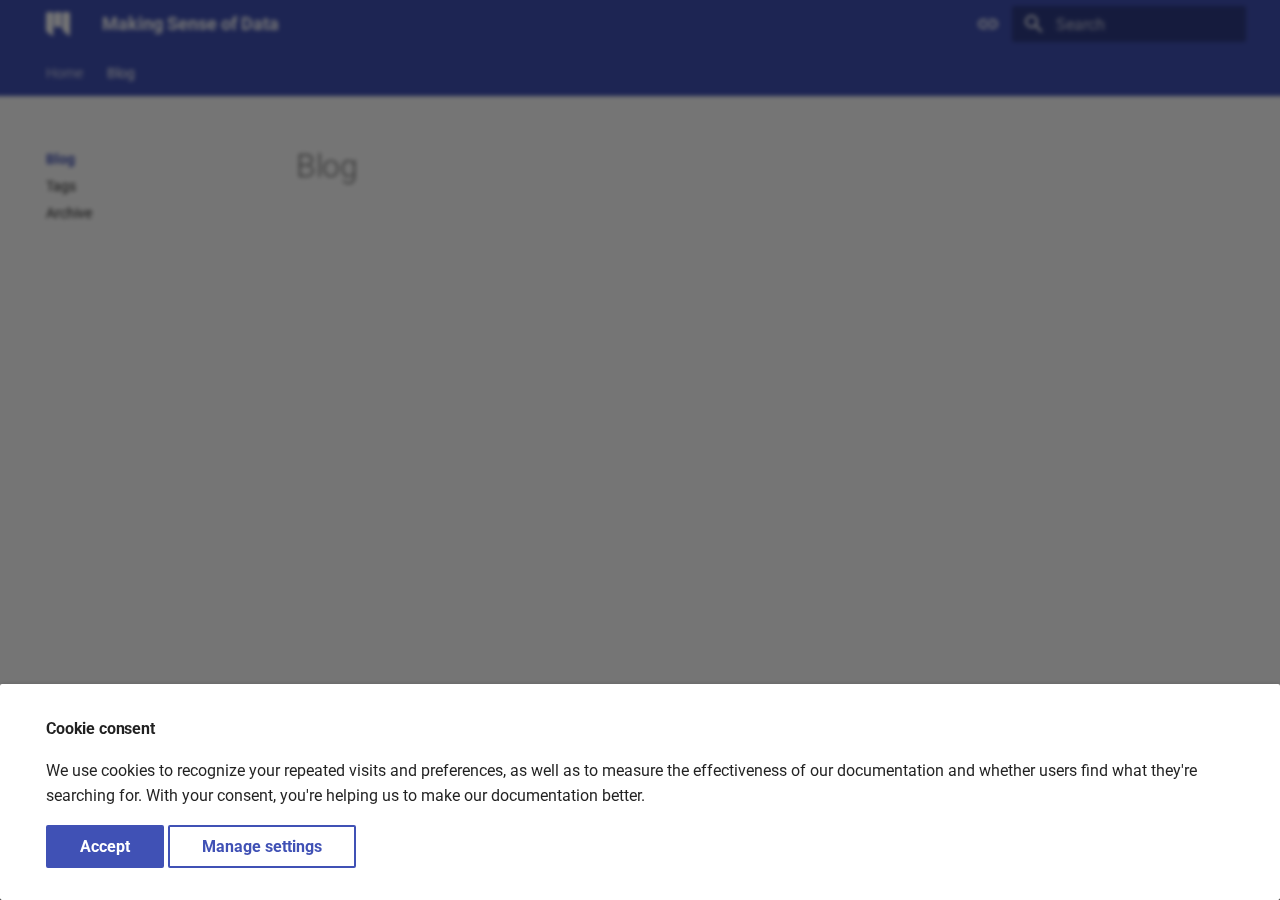
<file: blog/index.html>
<!DOCTYPE html><html lang="en" class="no-js"><head>
    
      <meta charset="utf-8">
      <meta name="viewport" content="width=device-width,initial-scale=1">
      
        <meta name="description" content="Jun's place on the Internet">
      
      
      
        <link rel="canonical" href="https://www.junyang.xyz/blog/">
      
      
        <link rel="prev" href="..">
      
      
        <link rel="next" href="tags/">
      
      
        <link rel="alternate" type="application/rss+xml" title="RSS feed" href="../feed_rss_created.xml">
        <link rel="alternate" type="application/rss+xml" title="RSS feed of updated content" href="../feed_rss_updated.xml">
      
      <link rel="icon" href="../assets/logo_deep_orange_light_blue.svg">
      <meta name="generator" content="mkdocs-1.6.1, mkdocs-material-9.6.19">
    
    
      
        <title>Blog - Making Sense of Data</title>
      
    
    
      <link rel="stylesheet" href="../assets/stylesheets/main.7e37652d.min.css">
      
        
        <link rel="stylesheet" href="../assets/stylesheets/palette.06af60db.min.css">
      
      


    
    
      
    
    
      
        
        
        
        <link rel="stylesheet" href="../assets/external/fonts.googleapis.com/css.49ea35f2.css">
        <style>:root{--md-text-font:"Roboto";--md-code-font:"Roboto Mono"}</style>
      
    
    
      <link rel="stylesheet" href="../stylesheets/extra.css">
    
    <script>__md_scope=new URL("..",location),__md_hash=e=>[...e].reduce(((e,_)=>(e<<5)-e+_.charCodeAt(0)),0),__md_get=(e,_=localStorage,t=__md_scope)=>JSON.parse(_.getItem(t.pathname+"."+e)),__md_set=(e,_,t=localStorage,a=__md_scope)=>{try{t.setItem(a.pathname+"."+e,JSON.stringify(_))}catch(e){}}</script>
    
      
  


  
  

<script id="__analytics">function __md_analytics(){function e(){dataLayer.push(arguments)}window.dataLayer=window.dataLayer||[],e("js",new Date),e("config","G-MML093S7PH"),document.addEventListener("DOMContentLoaded",(function(){document.forms.search&&document.forms.search.query.addEventListener("blur",(function(){this.value&&e("event","search",{search_term:this.value})}));document$.subscribe((function(){var t=document.forms.feedback;if(void 0!==t)for(var a of t.querySelectorAll("[type=submit]"))a.addEventListener("click",(function(a){a.preventDefault();var n=document.location.pathname,d=this.getAttribute("data-md-value");e("event","feedback",{page:n,data:d}),t.firstElementChild.disabled=!0;var r=t.querySelector(".md-feedback__note [data-md-value='"+d+"']");r&&(r.hidden=!1)})),t.hidden=!1})),location$.subscribe((function(t){e("config","G-MML093S7PH",{page_path:t.pathname})}))}));var t=document.createElement("script");t.async=!0,t.src="https://www.googletagmanager.com/gtag/js?id=G-MML093S7PH",document.getElementById("__analytics").insertAdjacentElement("afterEnd",t)}</script>
  
    <script>if("undefined"!=typeof __md_analytics){var consent=__md_get("__consent");consent&&consent.analytics&&__md_analytics()}</script>
  

    
    
      
        <meta property="og:type" content="website">
      
        <meta property="og:title" content="Blog - Making Sense of Data">
      
        <meta property="og:description" content="Jun's place on the Internet">
      
        <meta property="og:image" content="https://www.junyang.xyz/assets/images/social/blog/index.png">
      
        <meta property="og:image:type" content="image/png">
      
        <meta property="og:image:width" content="1200">
      
        <meta property="og:image:height" content="630">
      
        <meta property="og:url" content="https://www.junyang.xyz/blog/">
      
        <meta name="twitter:card" content="summary_large_image">
      
        <meta name="twitter:title" content="Blog - Making Sense of Data">
      
        <meta name="twitter:description" content="Jun's place on the Internet">
      
        <meta name="twitter:image" content="https://www.junyang.xyz/assets/images/social/blog/index.png">
      
    
    
  <link rel="stylesheet" href="../assets/stylesheets/custom.css">

  <link href="../assets/stylesheets/glightbox.min.css" rel="stylesheet"><script src="../assets/javascripts/glightbox.min.js"></script><style id="glightbox-style">
            html.glightbox-open { overflow: initial; height: 100%; }
            .gslide-title { margin-top: 0px; user-select: text; }
            .gslide-desc { color: #666; user-select: text; }
            .gslide-image img { background: white; }
            .gscrollbar-fixer { padding-right: 15px; }
            .gdesc-inner { font-size: 0.75rem; }
            body[data-md-color-scheme="slate"] .gdesc-inner { background: var(--md-default-bg-color); }
            body[data-md-color-scheme="slate"] .gslide-title { color: var(--md-default-fg-color); }
            body[data-md-color-scheme="slate"] .gslide-desc { color: var(--md-default-fg-color); }
        </style></head>
  
  
    
    
      
    
    
    
    
    <body dir="ltr" data-md-color-scheme="default" data-md-color-primary="indigo" data-md-color-accent="indigo">
  
    
    <input class="md-toggle" data-md-toggle="drawer" type="checkbox" id="__drawer" autocomplete="off">
    <input class="md-toggle" data-md-toggle="search" type="checkbox" id="__search" autocomplete="off">
    <label class="md-overlay" for="__drawer"></label>
    <div data-md-component="skip">
      
        
        <a href="#blog" class="md-skip">
          Skip to content
        </a>
      
    </div>
    <div data-md-component="announce">
      
    </div>
    
    
      

<header class="md-header" data-md-component="header">
  <nav class="md-header__inner md-grid" aria-label="Header">
    <a href=".." title="Making Sense of Data" class="md-header__button md-logo" aria-label="Making Sense of Data" data-md-component="logo">
      
  <img src="../assets/logo_white.svg" alt="logo">

    </a>
    <label class="md-header__button md-icon" for="__drawer">
      
      <svg xmlns="http://www.w3.org/2000/svg" viewBox="0 0 24 24"><path d="M3 6h18v2H3zm0 5h18v2H3zm0 5h18v2H3z"></path></svg>
    </label>
    <div class="md-header__title" data-md-component="header-title">
      <div class="md-header__ellipsis">
        <div class="md-header__topic">
          <span class="md-ellipsis">
            Making Sense of Data
          </span>
        </div>
        <div class="md-header__topic" data-md-component="header-topic">
          <span class="md-ellipsis">
            
              Blog
            
          </span>
        </div>
      </div>
    </div>
    
      
        <form class="md-header__option" data-md-component="palette">
  
    
    
    
    <input class="md-option" data-md-color-media="(prefers-color-scheme)" data-md-color-scheme="default" data-md-color-primary="indigo" data-md-color-accent="indigo" aria-label="Switch to light mode" type="radio" name="__palette" id="__palette_0">
    
      <label class="md-header__button md-icon" title="Switch to light mode" for="__palette_1" hidden>
        <svg xmlns="http://www.w3.org/2000/svg" viewBox="0 0 24 24"><path d="M3.9 12c0-1.71 1.39-3.1 3.1-3.1h4V7H7a5 5 0 0 0-5 5 5 5 0 0 0 5 5h4v-1.9H7c-1.71 0-3.1-1.39-3.1-3.1M8 13h8v-2H8zm9-6h-4v1.9h4c1.71 0 3.1 1.39 3.1 3.1s-1.39 3.1-3.1 3.1h-4V17h4a5 5 0 0 0 5-5 5 5 0 0 0-5-5"></path></svg>
      </label>
    
  
    
    
    
    <input class="md-option" data-md-color-media="(prefers-color-scheme: light)" data-md-color-scheme="default" data-md-color-primary="indigo" data-md-color-accent="indigo" aria-label="Switch to dark mode" type="radio" name="__palette" id="__palette_1">
    
      <label class="md-header__button md-icon" title="Switch to dark mode" for="__palette_2" hidden>
        <svg xmlns="http://www.w3.org/2000/svg" viewBox="0 0 24 24"><path d="M17 7H7a5 5 0 0 0-5 5 5 5 0 0 0 5 5h10a5 5 0 0 0 5-5 5 5 0 0 0-5-5m0 8a3 3 0 0 1-3-3 3 3 0 0 1 3-3 3 3 0 0 1 3 3 3 3 0 0 1-3 3"></path></svg>
      </label>
    
  
    
    
    
    <input class="md-option" data-md-color-media="(prefers-color-scheme: dark)" data-md-color-scheme="slate" data-md-color-primary="indigo" data-md-color-accent="indigo" aria-label="Switch to system preference" type="radio" name="__palette" id="__palette_2">
    
      <label class="md-header__button md-icon" title="Switch to system preference" for="__palette_0" hidden>
        <svg xmlns="http://www.w3.org/2000/svg" viewBox="0 0 24 24"><path d="M17 6H7c-3.31 0-6 2.69-6 6s2.69 6 6 6h10c3.31 0 6-2.69 6-6s-2.69-6-6-6m0 10H7c-2.21 0-4-1.79-4-4s1.79-4 4-4h10c2.21 0 4 1.79 4 4s-1.79 4-4 4M7 9c-1.66 0-3 1.34-3 3s1.34 3 3 3 3-1.34 3-3-1.34-3-3-3"></path></svg>
      </label>
    
  
</form>
      
    
    
      <script>var palette=__md_get("__palette");if(palette&&palette.color){if("(prefers-color-scheme)"===palette.color.media){var media=matchMedia("(prefers-color-scheme: light)"),input=document.querySelector(media.matches?"[data-md-color-media='(prefers-color-scheme: light)']":"[data-md-color-media='(prefers-color-scheme: dark)']");palette.color.media=input.getAttribute("data-md-color-media"),palette.color.scheme=input.getAttribute("data-md-color-scheme"),palette.color.primary=input.getAttribute("data-md-color-primary"),palette.color.accent=input.getAttribute("data-md-color-accent")}for(var[key,value]of Object.entries(palette.color))document.body.setAttribute("data-md-color-"+key,value)}</script>
    
    
    
      
      
        <label class="md-header__button md-icon" for="__search">
          
          <svg xmlns="http://www.w3.org/2000/svg" viewBox="0 0 24 24"><path d="M9.5 3A6.5 6.5 0 0 1 16 9.5c0 1.61-.59 3.09-1.56 4.23l.27.27h.79l5 5-1.5 1.5-5-5v-.79l-.27-.27A6.52 6.52 0 0 1 9.5 16 6.5 6.5 0 0 1 3 9.5 6.5 6.5 0 0 1 9.5 3m0 2C7 5 5 7 5 9.5S7 14 9.5 14 14 12 14 9.5 12 5 9.5 5"></path></svg>
        </label>
        <div class="md-search" data-md-component="search" role="dialog">
  <label class="md-search__overlay" for="__search"></label>
  <div class="md-search__inner" role="search">
    <form class="md-search__form" name="search">
      <input type="text" class="md-search__input" name="query" aria-label="Search" placeholder="Search" autocapitalize="off" autocorrect="off" autocomplete="off" spellcheck="false" data-md-component="search-query" required>
      <label class="md-search__icon md-icon" for="__search">
        
        <svg xmlns="http://www.w3.org/2000/svg" viewBox="0 0 24 24"><path d="M9.5 3A6.5 6.5 0 0 1 16 9.5c0 1.61-.59 3.09-1.56 4.23l.27.27h.79l5 5-1.5 1.5-5-5v-.79l-.27-.27A6.52 6.52 0 0 1 9.5 16 6.5 6.5 0 0 1 3 9.5 6.5 6.5 0 0 1 9.5 3m0 2C7 5 5 7 5 9.5S7 14 9.5 14 14 12 14 9.5 12 5 9.5 5"></path></svg>
        
        <svg xmlns="http://www.w3.org/2000/svg" viewBox="0 0 24 24"><path d="M20 11v2H8l5.5 5.5-1.42 1.42L4.16 12l7.92-7.92L13.5 5.5 8 11z"></path></svg>
      </label>
      <nav class="md-search__options" aria-label="Search">
        
          <a href="javascript:void(0)" class="md-search__icon md-icon" title="Share" aria-label="Share" data-clipboard data-clipboard-text="" data-md-component="search-share" tabindex="-1">
            
            <svg xmlns="http://www.w3.org/2000/svg" viewBox="0 0 24 24"><path d="M18 16.08c-.76 0-1.44.3-1.96.77L8.91 12.7c.05-.23.09-.46.09-.7s-.04-.47-.09-.7l7.05-4.11c.54.5 1.25.81 2.04.81a3 3 0 0 0 3-3 3 3 0 0 0-3-3 3 3 0 0 0-3 3c0 .24.04.47.09.7L8.04 9.81C7.5 9.31 6.79 9 6 9a3 3 0 0 0-3 3 3 3 0 0 0 3 3c.79 0 1.5-.31 2.04-.81l7.12 4.15c-.05.21-.08.43-.08.66 0 1.61 1.31 2.91 2.92 2.91s2.92-1.3 2.92-2.91A2.92 2.92 0 0 0 18 16.08"></path></svg>
          </a>
        
        <button type="reset" class="md-search__icon md-icon" title="Clear" aria-label="Clear" tabindex="-1">
          
          <svg xmlns="http://www.w3.org/2000/svg" viewBox="0 0 24 24"><path d="M19 6.41 17.59 5 12 10.59 6.41 5 5 6.41 10.59 12 5 17.59 6.41 19 12 13.41 17.59 19 19 17.59 13.41 12z"></path></svg>
        </button>
      </nav>
      
        <div class="md-search__suggest" data-md-component="search-suggest"></div>
      
    </form>
    <div class="md-search__output">
      <div class="md-search__scrollwrap" tabindex="0" data-md-scrollfix>
        <div class="md-search-result" data-md-component="search-result">
          <div class="md-search-result__meta">
            Initializing search
          </div>
          <ol class="md-search-result__list" role="presentation"></ol>
        </div>
      </div>
    </div>
  </div>
</div>
      
    
    
  </nav>
  
</header>
    
    <div class="md-container" data-md-component="container">
      
      
        
          
            
<nav class="md-tabs" aria-label="Tabs" data-md-component="tabs">
  <div class="md-grid">
    <ul class="md-tabs__list">
      
        
  
  
  
  
    <li class="md-tabs__item">
      <a href=".." class="md-tabs__link">
        
  
  
    
  
  Home

      </a>
    </li>
  

      
        
  
  
  
    
  
  
    
    
      <li class="md-tabs__item md-tabs__item--active">
        <a href="./" class="md-tabs__link">
          
  
  
    
  
  Blog

        </a>
      </li>
    
  

      
    </ul>
  </div>
</nav>
          
        
      
      <main class="md-main" data-md-component="main">
        <div class="md-main__inner md-grid">
          
            
              
              <div class="md-sidebar md-sidebar--primary" data-md-component="sidebar" data-md-type="navigation">
                <div class="md-sidebar__scrollwrap">
                  <div class="md-sidebar__inner">
                    


  


<nav class="md-nav md-nav--primary md-nav--lifted" aria-label="Navigation" data-md-level="0">
  <label class="md-nav__title" for="__drawer">
    <a href=".." title="Making Sense of Data" class="md-nav__button md-logo" aria-label="Making Sense of Data" data-md-component="logo">
      
  <img src="../assets/logo_white.svg" alt="logo">

    </a>
    Making Sense of Data
  </label>
  
  <ul class="md-nav__list" data-md-scrollfix>
    
      
      
  
  
  
  
    <li class="md-nav__item">
      <a href=".." class="md-nav__link">
        
  
  
  <span class="md-ellipsis">
    Home
    
  </span>
  

      </a>
    </li>
  

    
      
      
  
  
    
  
  
  
    
    
      
        
          
        
      
        
      
        
      
    
    
    
      
        
        
      
      
        
      
    
    
      
    
    <li class="md-nav__item md-nav__item--active md-nav__item--section md-nav__item--nested">
      
        
        
        <input class="md-nav__toggle md-toggle " type="checkbox" id="__nav_2" checked>
        
          
          <div class="md-nav__link md-nav__container">
            <a href="./" class="md-nav__link md-nav__link--active">
              
  
  
  <span class="md-ellipsis">
    Blog
    
  </span>
  

            </a>
            
              
              <label class="md-nav__link md-nav__link--active" for="__nav_2" id="__nav_2_label" tabindex="">
                <span class="md-nav__icon md-icon"></span>
              </label>
            
          </div>
        
        <nav class="md-nav" data-md-level="1" aria-labelledby="__nav_2_label" aria-expanded="true">
          <label class="md-nav__title" for="__nav_2">
            <span class="md-nav__icon md-icon"></span>
            Blog
          </label>
          <ul class="md-nav__list" data-md-scrollfix>
            
              
            
              
                
  
  
  
  
    <li class="md-nav__item">
      <a href="tags/" class="md-nav__link">
        
  
  
  <span class="md-ellipsis">
    Tags
    
  </span>
  

      </a>
    </li>
  

              
            
              
                
  
  
  
  
    <li class="md-nav__item">
      <a href=".." class="md-nav__link">
        
  
  
  <span class="md-ellipsis">
    Archive
    
  </span>
  

      </a>
    </li>
  

              
            
          </ul>
        </nav>
      
    </li>
  

    
  </ul>
</nav>
                  </div>
                </div>
              </div>
            
            
              
              <div class="md-sidebar md-sidebar--secondary" data-md-component="sidebar" data-md-type="toc">
                <div class="md-sidebar__scrollwrap">
                  <div class="md-sidebar__inner">
                    

<nav class="md-nav md-nav--secondary" aria-label="Table of contents">
  
  
  
    
  
  
</nav>
                  </div>
                </div>
              </div>
            
          
          
  <div class="md-content" data-md-component="content">
    <div class="md-content__inner">
      <header class="md-typeset">
        <h1 id="blog">Blog</h1>
      </header>
      
      
    </div>
  </div>

          
<script>var target=document.getElementById(location.hash.slice(1));target&&target.name&&(target.checked=target.name.startsWith("__tabbed_"))</script>
        </div>
        
          <button type="button" class="md-top md-icon" data-md-component="top" hidden>
  
  <svg xmlns="http://www.w3.org/2000/svg" viewBox="0 0 24 24"><path d="M13 20h-2V8l-5.5 5.5-1.42-1.42L12 4.16l7.92 7.92-1.42 1.42L13 8z"></path></svg>
  Back to top
</button>
        
      </main>
      
        <footer class="md-footer">
  
    
      
      <nav class="md-footer__inner md-grid" aria-label="Footer">
        
          
          <a href=".." class="md-footer__link md-footer__link--prev" aria-label="Previous: Home">
            <div class="md-footer__button md-icon">
              
              <svg xmlns="http://www.w3.org/2000/svg" viewBox="0 0 24 24"><path d="M20 11v2H8l5.5 5.5-1.42 1.42L4.16 12l7.92-7.92L13.5 5.5 8 11z"></path></svg>
            </div>
            <div class="md-footer__title">
              <span class="md-footer__direction">
                Previous
              </span>
              <div class="md-ellipsis">
                Home
              </div>
            </div>
          </a>
        
        
          
          <a href="tags/" class="md-footer__link md-footer__link--next" aria-label="Next: Tags">
            <div class="md-footer__title">
              <span class="md-footer__direction">
                Next
              </span>
              <div class="md-ellipsis">
                Tags
              </div>
            </div>
            <div class="md-footer__button md-icon">
              
              <svg xmlns="http://www.w3.org/2000/svg" viewBox="0 0 24 24"><path d="M4 11v2h12l-5.5 5.5 1.42 1.42L19.84 12l-7.92-7.92L10.5 5.5 16 11z"></path></svg>
            </div>
          </a>
        
      </nav>
    
  
  <div class="md-footer-meta md-typeset">
    <div class="md-footer-meta__inner md-grid">
      <div class="md-copyright">
  
    <div class="md-copyright__highlight">
      Copyright © 2025 Jun Yang
    </div>
  
  
</div>
      
        
<div class="md-social">
  
    
    
    
    
    <a href="https://github.com/handsomeyang" target="_blank" rel="noopener" title="GitHub" class="md-social__link">
      <svg xmlns="http://www.w3.org/2000/svg" viewBox="0 0 512 512"><!--! Font Awesome Free 7.0.0 by @fontawesome - https://fontawesome.com License - https://fontawesome.com/license/free (Icons: CC BY 4.0, Fonts: SIL OFL 1.1, Code: MIT License) Copyright 2025 Fonticons, Inc.--><path fill="currentColor" d="M173.9 397.4c0 2-2.3 3.6-5.2 3.6-3.3.3-5.6-1.3-5.6-3.6 0-2 2.3-3.6 5.2-3.6 3-.3 5.6 1.3 5.6 3.6m-31.1-4.5c-.7 2 1.3 4.3 4.3 4.9 2.6 1 5.6 0 6.2-2s-1.3-4.3-4.3-5.2c-2.6-.7-5.5.3-6.2 2.3m44.2-1.7c-2.9.7-4.9 2.6-4.6 4.9.3 2 2.9 3.3 5.9 2.6 2.9-.7 4.9-2.6 4.6-4.6-.3-1.9-3-3.2-5.9-2.9M252.8 8C114.1 8 8 113.3 8 252c0 110.9 69.8 205.8 169.5 239.2 12.8 2.3 17.3-5.6 17.3-12.1 0-6.2-.3-40.4-.3-61.4 0 0-70 15-84.7-29.8 0 0-11.4-29.1-27.8-36.6 0 0-22.9-15.7 1.6-15.4 0 0 24.9 2 38.6 25.8 21.9 38.6 58.6 27.5 72.9 20.9 2.3-16 8.8-27.1 16-33.7-55.9-6.2-112.3-14.3-112.3-110.5 0-27.5 7.6-41.3 23.6-58.9-2.6-6.5-11.1-33.3 2.6-67.9 20.9-6.5 69 27 69 27 20-5.6 41.5-8.5 62.8-8.5s42.8 2.9 62.8 8.5c0 0 48.1-33.6 69-27 13.7 34.7 5.2 61.4 2.6 67.9 16 17.7 25.8 31.5 25.8 58.9 0 96.5-58.9 104.2-114.8 110.5 9.2 7.9 17 22.9 17 46.4 0 33.7-.3 75.4-.3 83.6 0 6.5 4.6 14.4 17.3 12.1C436.2 457.8 504 362.9 504 252 504 113.3 391.5 8 252.8 8M105.2 352.9c-1.3 1-1 3.3.7 5.2 1.6 1.6 3.9 2.3 5.2 1 1.3-1 1-3.3-.7-5.2-1.6-1.6-3.9-2.3-5.2-1m-10.8-8.1c-.7 1.3.3 2.9 2.3 3.9 1.6 1 3.6.7 4.3-.7.7-1.3-.3-2.9-2.3-3.9-2-.6-3.6-.3-4.3.7m32.4 35.6c-1.6 1.3-1 4.3 1.3 6.2 2.3 2.3 5.2 2.6 6.5 1 1.3-1.3.7-4.3-1.3-6.2-2.2-2.3-5.2-2.6-6.5-1m-11.4-14.7c-1.6 1-1.6 3.6 0 5.9s4.3 3.3 5.6 2.3c1.6-1.3 1.6-3.9 0-6.2-1.4-2.3-4-3.3-5.6-2"></path></svg>
    </a>
  
    
    
    
    
    <a href="mailto:jun.yang@junyang.xyz" target="_blank" rel="noopener" title="Email" class="md-social__link">
      <svg xmlns="http://www.w3.org/2000/svg" viewBox="0 0 512 512"><!--! Font Awesome Free 7.0.0 by @fontawesome - https://fontawesome.com License - https://fontawesome.com/license/free (Icons: CC BY 4.0, Fonts: SIL OFL 1.1, Code: MIT License) Copyright 2025 Fonticons, Inc.--><path fill="currentColor" d="M48 64C21.5 64 0 85.5 0 112c0 15.1 7.1 29.3 19.2 38.4l208 156a48 48 0 0 0 57.6 0l208-156c12.1-9.1 19.2-23.3 19.2-38.4 0-26.5-21.5-48-48-48zM0 196v188c0 35.3 28.7 64 64 64h384c35.3 0 64-28.7 64-64V196L313.6 344.8c-34.1 25.6-81.1 25.6-115.2 0z"></path></svg>
    </a>
  
</div>
      
    </div>
  </div>
</footer>
      
    </div>
    <div class="md-dialog" data-md-component="dialog">
      <div class="md-dialog__inner md-typeset"></div>
    </div>
    
      <div class="md-progress" data-md-component="progress" role="progressbar"></div>
    
    
      <div class="md-consent" data-md-component="consent" id="__consent" hidden>
        <div class="md-consent__overlay"></div>
        <aside class="md-consent__inner">
          <form class="md-consent__form md-grid md-typeset" name="consent">
            


  


<h4>Cookie consent</h4>
<p>We use cookies to recognize your repeated visits and preferences, as well as to measure the effectiveness of our documentation and whether users find what they're searching for. With your consent, you're helping us to make our documentation better.</p>
<input class="md-toggle" type="checkbox" id="__settings">
<div class="md-consent__settings">
  <ul class="task-list">
    
    
      
        
  
  
    
    
  
  <li class="task-list-item">
    <label class="task-list-control">
      <input type="checkbox" name="analytics" checked>
      <span class="task-list-indicator"></span>
      Google Analytics
    </label>
  </li>

      
    
    
      
    
    
  </ul>
</div>
<div class="md-consent__controls">
  
    
      <button class="md-button md-button--primary">Accept</button>
    
    
    
  
    
    
    
      <label class="md-button" for="__settings">Manage settings</label>
    
  
</div>
          </form>
        </aside>
      </div>
      <script>var consent=__md_get("__consent");if(consent)for(var input of document.forms.consent.elements)input.name&&(input.checked=consent[input.name]||!1);else"file:"!==location.protocol&&setTimeout((function(){document.querySelector("[data-md-component=consent]").hidden=!1}),250);var form=document.forms.consent;for(var action of["submit","reset"])form.addEventListener(action,(function(e){if(e.preventDefault(),"reset"===e.type)for(var n of document.forms.consent.elements)n.name&&(n.checked=!1);__md_set("__consent",Object.fromEntries(Array.from(new FormData(form).keys()).map((function(e){return[e,!0]})))),location.hash="",location.reload()}))</script>
    
    
      
      <script id="__config" type="application/json">{"base": "..", "features": ["navigation.indexes", "navigation.instant", "navigation.instant.progress", "navigation.tracking", "navigation.tabs", "navigation.sections", "navigation.expand", "navigation.path", "navigation.prune", "navigation.top", "navigation.footer", "toc.follow", "search.suggest", "search.highlight", "search.share", "announce.dismiss", "content.code.copy", "content.code.select", "content.code.annotate", "content.footnote.tooltips", "content.tooltips"], "search": "../assets/javascripts/workers/search.973d3a69.min.js", "tags": null, "translations": {"clipboard.copied": "Copied to clipboard", "clipboard.copy": "Copy to clipboard", "search.result.more.one": "1 more on this page", "search.result.more.other": "# more on this page", "search.result.none": "No matching documents", "search.result.one": "1 matching document", "search.result.other": "# matching documents", "search.result.placeholder": "Type to start searching", "search.result.term.missing": "Missing", "select.version": "Select version"}, "version": null}</script>
    
    
  
      <script src="../assets/javascripts/bundle.92b07e13.min.js"></script>
      
        <script src="../javascripts/mathjax.js"></script>
      
        <script src="../assets/external/unpkg.com/mathjax@3/es5/tex-mml-chtml.js"></script>
      
        <script src="../assets/external/unpkg.com/tablesort@5.3.0/dist/tablesort.min.js"></script>
      
        <script src="../javascripts/tablesort.js"></script>
      
    
  <script src="../assets/javascripts/custom.js"></script>

  
<script id="init-glightbox">document.querySelectorAll('.glightbox').forEach(function(element) {
    try {
        var img = element.querySelector('img');
        if (img && img.src) {
            element.setAttribute('href', img.src);
        } else {
            console.log('No img element with src attribute found');
        }
    } catch (error) {
        console.log('Error:', error);
    }
});
const lightbox = GLightbox({"touchNavigation": true, "loop": false, "zoomable": true, "draggable": true, "openEffect": "zoom", "closeEffect": "zoom", "slideEffect": "slide"});
document$.subscribe(()=>{ lightbox.reload(); });
</script></body></html>
</file>
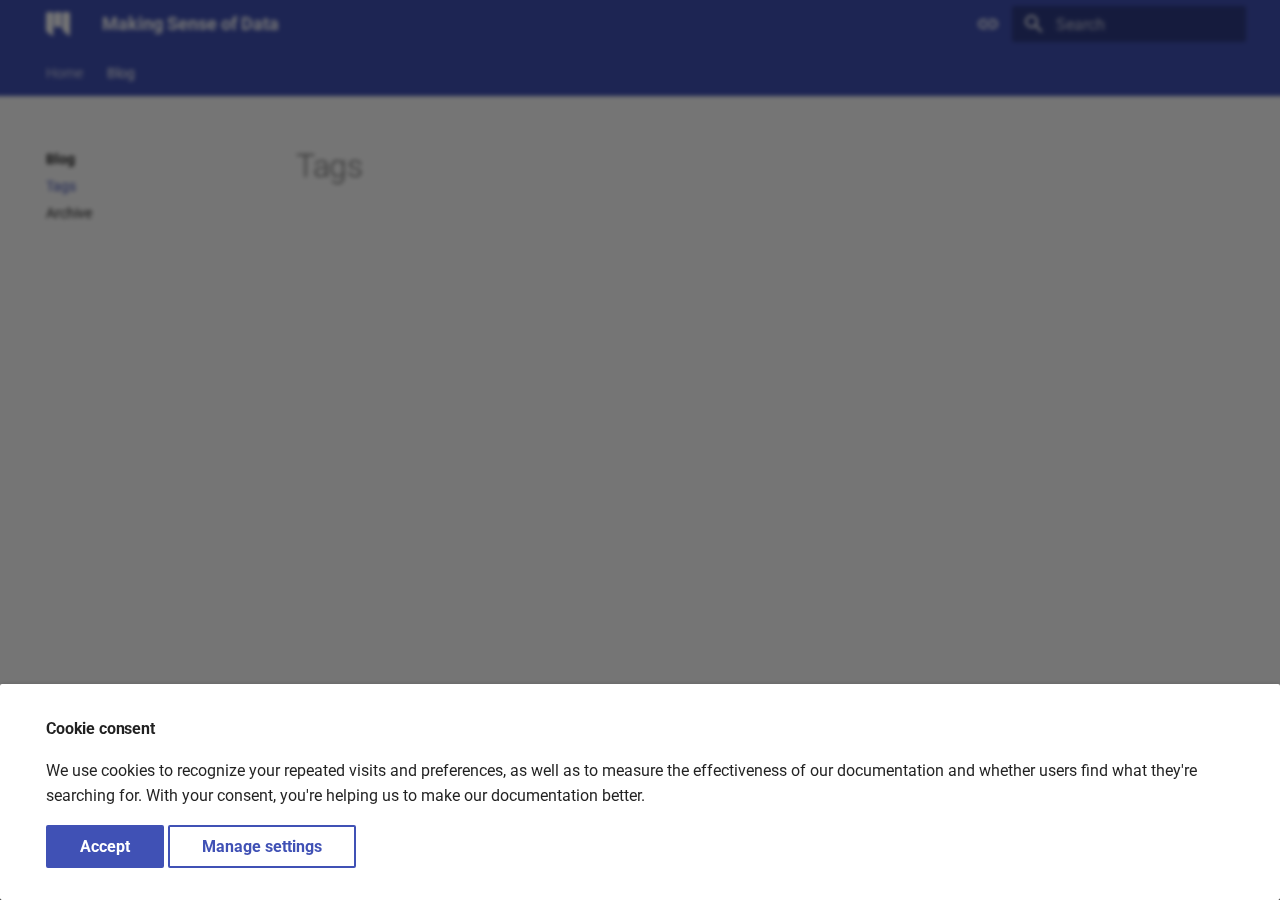
<file: blog/tags/index.html>
<!DOCTYPE html><html lang="en" class="no-js"><head>
    
      <meta charset="utf-8">
      <meta name="viewport" content="width=device-width,initial-scale=1">
      
        <meta name="description" content="Jun's place on the Internet">
      
      
      
        <link rel="canonical" href="https://www.junyang.xyz/blog/tags/">
      
      
        <link rel="prev" href="../">
      
      
      
        <link rel="alternate" type="application/rss+xml" title="RSS feed" href="../../feed_rss_created.xml">
        <link rel="alternate" type="application/rss+xml" title="RSS feed of updated content" href="../../feed_rss_updated.xml">
      
      <link rel="icon" href="../../assets/logo_deep_orange_light_blue.svg">
      <meta name="generator" content="mkdocs-1.6.1, mkdocs-material-9.6.19">
    
    
      
        <title>Tags - Making Sense of Data</title>
      
    
    
      <link rel="stylesheet" href="../../assets/stylesheets/main.7e37652d.min.css">
      
        
        <link rel="stylesheet" href="../../assets/stylesheets/palette.06af60db.min.css">
      
      


    
    
      
    
    
      
        
        
        
        <link rel="stylesheet" href="../../assets/external/fonts.googleapis.com/css.49ea35f2.css">
        <style>:root{--md-text-font:"Roboto";--md-code-font:"Roboto Mono"}</style>
      
    
    
      <link rel="stylesheet" href="../../stylesheets/extra.css">
    
    <script>__md_scope=new URL("../..",location),__md_hash=e=>[...e].reduce(((e,_)=>(e<<5)-e+_.charCodeAt(0)),0),__md_get=(e,_=localStorage,t=__md_scope)=>JSON.parse(_.getItem(t.pathname+"."+e)),__md_set=(e,_,t=localStorage,a=__md_scope)=>{try{t.setItem(a.pathname+"."+e,JSON.stringify(_))}catch(e){}}</script>
    
      
  


  
  

<script id="__analytics">function __md_analytics(){function e(){dataLayer.push(arguments)}window.dataLayer=window.dataLayer||[],e("js",new Date),e("config","G-MML093S7PH"),document.addEventListener("DOMContentLoaded",(function(){document.forms.search&&document.forms.search.query.addEventListener("blur",(function(){this.value&&e("event","search",{search_term:this.value})}));document$.subscribe((function(){var t=document.forms.feedback;if(void 0!==t)for(var a of t.querySelectorAll("[type=submit]"))a.addEventListener("click",(function(a){a.preventDefault();var n=document.location.pathname,d=this.getAttribute("data-md-value");e("event","feedback",{page:n,data:d}),t.firstElementChild.disabled=!0;var r=t.querySelector(".md-feedback__note [data-md-value='"+d+"']");r&&(r.hidden=!1)})),t.hidden=!1})),location$.subscribe((function(t){e("config","G-MML093S7PH",{page_path:t.pathname})}))}));var t=document.createElement("script");t.async=!0,t.src="https://www.googletagmanager.com/gtag/js?id=G-MML093S7PH",document.getElementById("__analytics").insertAdjacentElement("afterEnd",t)}</script>
  
    <script>if("undefined"!=typeof __md_analytics){var consent=__md_get("__consent");consent&&consent.analytics&&__md_analytics()}</script>
  

    
    
      
        <meta property="og:type" content="website">
      
        <meta property="og:title" content="Tags - Making Sense of Data">
      
        <meta property="og:description" content="Jun's place on the Internet">
      
        <meta property="og:image" content="https://www.junyang.xyz/assets/images/social/blog/tags.png">
      
        <meta property="og:image:type" content="image/png">
      
        <meta property="og:image:width" content="1200">
      
        <meta property="og:image:height" content="630">
      
        <meta property="og:url" content="https://www.junyang.xyz/blog/tags/">
      
        <meta name="twitter:card" content="summary_large_image">
      
        <meta name="twitter:title" content="Tags - Making Sense of Data">
      
        <meta name="twitter:description" content="Jun's place on the Internet">
      
        <meta name="twitter:image" content="https://www.junyang.xyz/assets/images/social/blog/tags.png">
      
    
    
  <link rel="stylesheet" href="../../assets/stylesheets/custom.css">

  <link href="../../assets/stylesheets/glightbox.min.css" rel="stylesheet"><script src="../../assets/javascripts/glightbox.min.js"></script><style id="glightbox-style">
            html.glightbox-open { overflow: initial; height: 100%; }
            .gslide-title { margin-top: 0px; user-select: text; }
            .gslide-desc { color: #666; user-select: text; }
            .gslide-image img { background: white; }
            .gscrollbar-fixer { padding-right: 15px; }
            .gdesc-inner { font-size: 0.75rem; }
            body[data-md-color-scheme="slate"] .gdesc-inner { background: var(--md-default-bg-color); }
            body[data-md-color-scheme="slate"] .gslide-title { color: var(--md-default-fg-color); }
            body[data-md-color-scheme="slate"] .gslide-desc { color: var(--md-default-fg-color); }
        </style></head>
  
  
    
    
      
    
    
    
    
    <body dir="ltr" data-md-color-scheme="default" data-md-color-primary="indigo" data-md-color-accent="indigo">
  
    
    <input class="md-toggle" data-md-toggle="drawer" type="checkbox" id="__drawer" autocomplete="off">
    <input class="md-toggle" data-md-toggle="search" type="checkbox" id="__search" autocomplete="off">
    <label class="md-overlay" for="__drawer"></label>
    <div data-md-component="skip">
      
        
        <a href="#tags" class="md-skip">
          Skip to content
        </a>
      
    </div>
    <div data-md-component="announce">
      
    </div>
    
    
      

<header class="md-header" data-md-component="header">
  <nav class="md-header__inner md-grid" aria-label="Header">
    <a href="../.." title="Making Sense of Data" class="md-header__button md-logo" aria-label="Making Sense of Data" data-md-component="logo">
      
  <img src="../../assets/logo_white.svg" alt="logo">

    </a>
    <label class="md-header__button md-icon" for="__drawer">
      
      <svg xmlns="http://www.w3.org/2000/svg" viewBox="0 0 24 24"><path d="M3 6h18v2H3zm0 5h18v2H3zm0 5h18v2H3z"></path></svg>
    </label>
    <div class="md-header__title" data-md-component="header-title">
      <div class="md-header__ellipsis">
        <div class="md-header__topic">
          <span class="md-ellipsis">
            Making Sense of Data
          </span>
        </div>
        <div class="md-header__topic" data-md-component="header-topic">
          <span class="md-ellipsis">
            
              Tags
            
          </span>
        </div>
      </div>
    </div>
    
      
        <form class="md-header__option" data-md-component="palette">
  
    
    
    
    <input class="md-option" data-md-color-media="(prefers-color-scheme)" data-md-color-scheme="default" data-md-color-primary="indigo" data-md-color-accent="indigo" aria-label="Switch to light mode" type="radio" name="__palette" id="__palette_0">
    
      <label class="md-header__button md-icon" title="Switch to light mode" for="__palette_1" hidden>
        <svg xmlns="http://www.w3.org/2000/svg" viewBox="0 0 24 24"><path d="M3.9 12c0-1.71 1.39-3.1 3.1-3.1h4V7H7a5 5 0 0 0-5 5 5 5 0 0 0 5 5h4v-1.9H7c-1.71 0-3.1-1.39-3.1-3.1M8 13h8v-2H8zm9-6h-4v1.9h4c1.71 0 3.1 1.39 3.1 3.1s-1.39 3.1-3.1 3.1h-4V17h4a5 5 0 0 0 5-5 5 5 0 0 0-5-5"></path></svg>
      </label>
    
  
    
    
    
    <input class="md-option" data-md-color-media="(prefers-color-scheme: light)" data-md-color-scheme="default" data-md-color-primary="indigo" data-md-color-accent="indigo" aria-label="Switch to dark mode" type="radio" name="__palette" id="__palette_1">
    
      <label class="md-header__button md-icon" title="Switch to dark mode" for="__palette_2" hidden>
        <svg xmlns="http://www.w3.org/2000/svg" viewBox="0 0 24 24"><path d="M17 7H7a5 5 0 0 0-5 5 5 5 0 0 0 5 5h10a5 5 0 0 0 5-5 5 5 0 0 0-5-5m0 8a3 3 0 0 1-3-3 3 3 0 0 1 3-3 3 3 0 0 1 3 3 3 3 0 0 1-3 3"></path></svg>
      </label>
    
  
    
    
    
    <input class="md-option" data-md-color-media="(prefers-color-scheme: dark)" data-md-color-scheme="slate" data-md-color-primary="indigo" data-md-color-accent="indigo" aria-label="Switch to system preference" type="radio" name="__palette" id="__palette_2">
    
      <label class="md-header__button md-icon" title="Switch to system preference" for="__palette_0" hidden>
        <svg xmlns="http://www.w3.org/2000/svg" viewBox="0 0 24 24"><path d="M17 6H7c-3.31 0-6 2.69-6 6s2.69 6 6 6h10c3.31 0 6-2.69 6-6s-2.69-6-6-6m0 10H7c-2.21 0-4-1.79-4-4s1.79-4 4-4h10c2.21 0 4 1.79 4 4s-1.79 4-4 4M7 9c-1.66 0-3 1.34-3 3s1.34 3 3 3 3-1.34 3-3-1.34-3-3-3"></path></svg>
      </label>
    
  
</form>
      
    
    
      <script>var palette=__md_get("__palette");if(palette&&palette.color){if("(prefers-color-scheme)"===palette.color.media){var media=matchMedia("(prefers-color-scheme: light)"),input=document.querySelector(media.matches?"[data-md-color-media='(prefers-color-scheme: light)']":"[data-md-color-media='(prefers-color-scheme: dark)']");palette.color.media=input.getAttribute("data-md-color-media"),palette.color.scheme=input.getAttribute("data-md-color-scheme"),palette.color.primary=input.getAttribute("data-md-color-primary"),palette.color.accent=input.getAttribute("data-md-color-accent")}for(var[key,value]of Object.entries(palette.color))document.body.setAttribute("data-md-color-"+key,value)}</script>
    
    
    
      
      
        <label class="md-header__button md-icon" for="__search">
          
          <svg xmlns="http://www.w3.org/2000/svg" viewBox="0 0 24 24"><path d="M9.5 3A6.5 6.5 0 0 1 16 9.5c0 1.61-.59 3.09-1.56 4.23l.27.27h.79l5 5-1.5 1.5-5-5v-.79l-.27-.27A6.52 6.52 0 0 1 9.5 16 6.5 6.5 0 0 1 3 9.5 6.5 6.5 0 0 1 9.5 3m0 2C7 5 5 7 5 9.5S7 14 9.5 14 14 12 14 9.5 12 5 9.5 5"></path></svg>
        </label>
        <div class="md-search" data-md-component="search" role="dialog">
  <label class="md-search__overlay" for="__search"></label>
  <div class="md-search__inner" role="search">
    <form class="md-search__form" name="search">
      <input type="text" class="md-search__input" name="query" aria-label="Search" placeholder="Search" autocapitalize="off" autocorrect="off" autocomplete="off" spellcheck="false" data-md-component="search-query" required>
      <label class="md-search__icon md-icon" for="__search">
        
        <svg xmlns="http://www.w3.org/2000/svg" viewBox="0 0 24 24"><path d="M9.5 3A6.5 6.5 0 0 1 16 9.5c0 1.61-.59 3.09-1.56 4.23l.27.27h.79l5 5-1.5 1.5-5-5v-.79l-.27-.27A6.52 6.52 0 0 1 9.5 16 6.5 6.5 0 0 1 3 9.5 6.5 6.5 0 0 1 9.5 3m0 2C7 5 5 7 5 9.5S7 14 9.5 14 14 12 14 9.5 12 5 9.5 5"></path></svg>
        
        <svg xmlns="http://www.w3.org/2000/svg" viewBox="0 0 24 24"><path d="M20 11v2H8l5.5 5.5-1.42 1.42L4.16 12l7.92-7.92L13.5 5.5 8 11z"></path></svg>
      </label>
      <nav class="md-search__options" aria-label="Search">
        
          <a href="javascript:void(0)" class="md-search__icon md-icon" title="Share" aria-label="Share" data-clipboard data-clipboard-text="" data-md-component="search-share" tabindex="-1">
            
            <svg xmlns="http://www.w3.org/2000/svg" viewBox="0 0 24 24"><path d="M18 16.08c-.76 0-1.44.3-1.96.77L8.91 12.7c.05-.23.09-.46.09-.7s-.04-.47-.09-.7l7.05-4.11c.54.5 1.25.81 2.04.81a3 3 0 0 0 3-3 3 3 0 0 0-3-3 3 3 0 0 0-3 3c0 .24.04.47.09.7L8.04 9.81C7.5 9.31 6.79 9 6 9a3 3 0 0 0-3 3 3 3 0 0 0 3 3c.79 0 1.5-.31 2.04-.81l7.12 4.15c-.05.21-.08.43-.08.66 0 1.61 1.31 2.91 2.92 2.91s2.92-1.3 2.92-2.91A2.92 2.92 0 0 0 18 16.08"></path></svg>
          </a>
        
        <button type="reset" class="md-search__icon md-icon" title="Clear" aria-label="Clear" tabindex="-1">
          
          <svg xmlns="http://www.w3.org/2000/svg" viewBox="0 0 24 24"><path d="M19 6.41 17.59 5 12 10.59 6.41 5 5 6.41 10.59 12 5 17.59 6.41 19 12 13.41 17.59 19 19 17.59 13.41 12z"></path></svg>
        </button>
      </nav>
      
        <div class="md-search__suggest" data-md-component="search-suggest"></div>
      
    </form>
    <div class="md-search__output">
      <div class="md-search__scrollwrap" tabindex="0" data-md-scrollfix>
        <div class="md-search-result" data-md-component="search-result">
          <div class="md-search-result__meta">
            Initializing search
          </div>
          <ol class="md-search-result__list" role="presentation"></ol>
        </div>
      </div>
    </div>
  </div>
</div>
      
    
    
  </nav>
  
</header>
    
    <div class="md-container" data-md-component="container">
      
      
        
          
            
<nav class="md-tabs" aria-label="Tabs" data-md-component="tabs">
  <div class="md-grid">
    <ul class="md-tabs__list">
      
        
  
  
  
  
    <li class="md-tabs__item">
      <a href="../.." class="md-tabs__link">
        
  
  
    
  
  Home

      </a>
    </li>
  

      
        
  
  
  
    
  
  
    
    
      <li class="md-tabs__item md-tabs__item--active">
        <a href="../" class="md-tabs__link">
          
  
  
    
  
  Blog

        </a>
      </li>
    
  

      
    </ul>
  </div>
</nav>
          
        
      
      <main class="md-main" data-md-component="main">
        <div class="md-main__inner md-grid">
          
            
              
              <div class="md-sidebar md-sidebar--primary" data-md-component="sidebar" data-md-type="navigation">
                <div class="md-sidebar__scrollwrap">
                  <div class="md-sidebar__inner">
                    


  


<nav class="md-nav md-nav--primary md-nav--lifted" aria-label="Navigation" data-md-level="0">
  <label class="md-nav__title" for="__drawer">
    <a href="../.." title="Making Sense of Data" class="md-nav__button md-logo" aria-label="Making Sense of Data" data-md-component="logo">
      
  <img src="../../assets/logo_white.svg" alt="logo">

    </a>
    Making Sense of Data
  </label>
  
  <ul class="md-nav__list" data-md-scrollfix>
    
      
      
  
  
  
  
    <li class="md-nav__item">
      <a href="../.." class="md-nav__link">
        
  
  
  <span class="md-ellipsis">
    Home
    
  </span>
  

      </a>
    </li>
  

    
      
      
  
  
    
  
  
  
    
    
      
        
          
        
      
        
      
        
      
    
    
    
      
        
        
      
      
        
      
    
    
      
    
    <li class="md-nav__item md-nav__item--active md-nav__item--section md-nav__item--nested">
      
        
        
        <input class="md-nav__toggle md-toggle " type="checkbox" id="__nav_2" checked>
        
          
          <div class="md-nav__link md-nav__container">
            <a href="../" class="md-nav__link ">
              
  
  
  <span class="md-ellipsis">
    Blog
    
  </span>
  

            </a>
            
              
              <label class="md-nav__link " for="__nav_2" id="__nav_2_label" tabindex="">
                <span class="md-nav__icon md-icon"></span>
              </label>
            
          </div>
        
        <nav class="md-nav" data-md-level="1" aria-labelledby="__nav_2_label" aria-expanded="true">
          <label class="md-nav__title" for="__nav_2">
            <span class="md-nav__icon md-icon"></span>
            Blog
          </label>
          <ul class="md-nav__list" data-md-scrollfix>
            
              
            
              
                
  
  
    
  
  
  
    <li class="md-nav__item md-nav__item--active">
      
      <input class="md-nav__toggle md-toggle" type="checkbox" id="__toc">
      
      
        
      
      
      <a href="./" class="md-nav__link md-nav__link--active">
        
  
  
  <span class="md-ellipsis">
    Tags
    
  </span>
  

      </a>
      
    </li>
  

              
            
              
                
  
  
  
  
    <li class="md-nav__item">
      <a href="../.." class="md-nav__link">
        
  
  
  <span class="md-ellipsis">
    Archive
    
  </span>
  

      </a>
    </li>
  

              
            
          </ul>
        </nav>
      
    </li>
  

    
  </ul>
</nav>
                  </div>
                </div>
              </div>
            
            
              
              <div class="md-sidebar md-sidebar--secondary" data-md-component="sidebar" data-md-type="toc">
                <div class="md-sidebar__scrollwrap">
                  <div class="md-sidebar__inner">
                    

<nav class="md-nav md-nav--secondary" aria-label="Table of contents">
  
  
  
    
  
  
</nav>
                  </div>
                </div>
              </div>
            
          
          
            <div class="md-content" data-md-component="content">
              <article class="md-content__inner md-typeset">
                
                  



<h1 id="tags">Tags</h1>








  
  



  



  <form class="md-feedback" name="feedback" hidden>
    <fieldset>
      <legend class="md-feedback__title">
        Was this page helpful?
      </legend>
      <div class="md-feedback__inner">
        <div class="md-feedback__list">
          
            <button class="md-feedback__icon md-icon" type="submit" title="This page was helpful" data-md-value="1">
              <svg xmlns="http://www.w3.org/2000/svg" viewBox="0 0 24 24"><path d="M20 12a8 8 0 0 0-8-8 8 8 0 0 0-8 8 8 8 0 0 0 8 8 8 8 0 0 0 8-8m2 0a10 10 0 0 1-10 10A10 10 0 0 1 2 12 10 10 0 0 1 12 2a10 10 0 0 1 10 10M10 9.5c0 .8-.7 1.5-1.5 1.5S7 10.3 7 9.5 7.7 8 8.5 8s1.5.7 1.5 1.5m7 0c0 .8-.7 1.5-1.5 1.5S14 10.3 14 9.5 14.7 8 15.5 8s1.5.7 1.5 1.5m-5 7.73c-1.75 0-3.29-.73-4.19-1.81L9.23 14c.45.72 1.52 1.23 2.77 1.23s2.32-.51 2.77-1.23l1.42 1.42c-.9 1.08-2.44 1.81-4.19 1.81"></path></svg>
            </button>
          
            <button class="md-feedback__icon md-icon" type="submit" title="This page could be improved" data-md-value="0">
              <svg xmlns="http://www.w3.org/2000/svg" viewBox="0 0 24 24"><path d="M20 12a8 8 0 0 0-8-8 8 8 0 0 0-8 8 8 8 0 0 0 8 8 8 8 0 0 0 8-8m2 0a10 10 0 0 1-10 10A10 10 0 0 1 2 12 10 10 0 0 1 12 2a10 10 0 0 1 10 10m-6.5-4c.8 0 1.5.7 1.5 1.5s-.7 1.5-1.5 1.5-1.5-.7-1.5-1.5.7-1.5 1.5-1.5M10 9.5c0 .8-.7 1.5-1.5 1.5S7 10.3 7 9.5 7.7 8 8.5 8s1.5.7 1.5 1.5m2 4.5c1.75 0 3.29.72 4.19 1.81l-1.42 1.42C14.32 16.5 13.25 16 12 16s-2.32.5-2.77 1.23l-1.42-1.42C8.71 14.72 10.25 14 12 14"></path></svg>
            </button>
          
        </div>
        <div class="md-feedback__note">
          
            <div data-md-value="1" hidden>
              
              
                
              
              
              
                
                
              
              Thanks for your feedback!
            </div>
          
            <div data-md-value="0" hidden>
              
              
                
              
              
              
                
                
              
              Thanks for your feedback! Help us improve this page by using our <a href="https://docs.google.com/forms/d/e/1FAIpQLSeqc_tVAjuzU4UzpHLdCSd6tG9O2RCbgm58otrlBAZkEXS6aQ/viewform?usp=header" target="_blank" rel="noopener">feedback form</a>.
            </div>
          
        </div>
      </div>
    </fieldset>
  </form>


                
              </article>
            </div>
          
          
<script>var target=document.getElementById(location.hash.slice(1));target&&target.name&&(target.checked=target.name.startsWith("__tabbed_"))</script>
        </div>
        
          <button type="button" class="md-top md-icon" data-md-component="top" hidden>
  
  <svg xmlns="http://www.w3.org/2000/svg" viewBox="0 0 24 24"><path d="M13 20h-2V8l-5.5 5.5-1.42-1.42L12 4.16l7.92 7.92-1.42 1.42L13 8z"></path></svg>
  Back to top
</button>
        
      </main>
      
        <footer class="md-footer">
  
    
      
      <nav class="md-footer__inner md-grid" aria-label="Footer">
        
          
          <a href="../" class="md-footer__link md-footer__link--prev" aria-label="Previous: Blog">
            <div class="md-footer__button md-icon">
              
              <svg xmlns="http://www.w3.org/2000/svg" viewBox="0 0 24 24"><path d="M20 11v2H8l5.5 5.5-1.42 1.42L4.16 12l7.92-7.92L13.5 5.5 8 11z"></path></svg>
            </div>
            <div class="md-footer__title">
              <span class="md-footer__direction">
                Previous
              </span>
              <div class="md-ellipsis">
                Blog
              </div>
            </div>
          </a>
        
        
      </nav>
    
  
  <div class="md-footer-meta md-typeset">
    <div class="md-footer-meta__inner md-grid">
      <div class="md-copyright">
  
    <div class="md-copyright__highlight">
      Copyright © 2025 Jun Yang
    </div>
  
  
</div>
      
        
<div class="md-social">
  
    
    
    
    
    <a href="https://github.com/handsomeyang" target="_blank" rel="noopener" title="GitHub" class="md-social__link">
      <svg xmlns="http://www.w3.org/2000/svg" viewBox="0 0 512 512"><!--! Font Awesome Free 7.0.0 by @fontawesome - https://fontawesome.com License - https://fontawesome.com/license/free (Icons: CC BY 4.0, Fonts: SIL OFL 1.1, Code: MIT License) Copyright 2025 Fonticons, Inc.--><path fill="currentColor" d="M173.9 397.4c0 2-2.3 3.6-5.2 3.6-3.3.3-5.6-1.3-5.6-3.6 0-2 2.3-3.6 5.2-3.6 3-.3 5.6 1.3 5.6 3.6m-31.1-4.5c-.7 2 1.3 4.3 4.3 4.9 2.6 1 5.6 0 6.2-2s-1.3-4.3-4.3-5.2c-2.6-.7-5.5.3-6.2 2.3m44.2-1.7c-2.9.7-4.9 2.6-4.6 4.9.3 2 2.9 3.3 5.9 2.6 2.9-.7 4.9-2.6 4.6-4.6-.3-1.9-3-3.2-5.9-2.9M252.8 8C114.1 8 8 113.3 8 252c0 110.9 69.8 205.8 169.5 239.2 12.8 2.3 17.3-5.6 17.3-12.1 0-6.2-.3-40.4-.3-61.4 0 0-70 15-84.7-29.8 0 0-11.4-29.1-27.8-36.6 0 0-22.9-15.7 1.6-15.4 0 0 24.9 2 38.6 25.8 21.9 38.6 58.6 27.5 72.9 20.9 2.3-16 8.8-27.1 16-33.7-55.9-6.2-112.3-14.3-112.3-110.5 0-27.5 7.6-41.3 23.6-58.9-2.6-6.5-11.1-33.3 2.6-67.9 20.9-6.5 69 27 69 27 20-5.6 41.5-8.5 62.8-8.5s42.8 2.9 62.8 8.5c0 0 48.1-33.6 69-27 13.7 34.7 5.2 61.4 2.6 67.9 16 17.7 25.8 31.5 25.8 58.9 0 96.5-58.9 104.2-114.8 110.5 9.2 7.9 17 22.9 17 46.4 0 33.7-.3 75.4-.3 83.6 0 6.5 4.6 14.4 17.3 12.1C436.2 457.8 504 362.9 504 252 504 113.3 391.5 8 252.8 8M105.2 352.9c-1.3 1-1 3.3.7 5.2 1.6 1.6 3.9 2.3 5.2 1 1.3-1 1-3.3-.7-5.2-1.6-1.6-3.9-2.3-5.2-1m-10.8-8.1c-.7 1.3.3 2.9 2.3 3.9 1.6 1 3.6.7 4.3-.7.7-1.3-.3-2.9-2.3-3.9-2-.6-3.6-.3-4.3.7m32.4 35.6c-1.6 1.3-1 4.3 1.3 6.2 2.3 2.3 5.2 2.6 6.5 1 1.3-1.3.7-4.3-1.3-6.2-2.2-2.3-5.2-2.6-6.5-1m-11.4-14.7c-1.6 1-1.6 3.6 0 5.9s4.3 3.3 5.6 2.3c1.6-1.3 1.6-3.9 0-6.2-1.4-2.3-4-3.3-5.6-2"></path></svg>
    </a>
  
    
    
    
    
    <a href="mailto:jun.yang@junyang.xyz" target="_blank" rel="noopener" title="Email" class="md-social__link">
      <svg xmlns="http://www.w3.org/2000/svg" viewBox="0 0 512 512"><!--! Font Awesome Free 7.0.0 by @fontawesome - https://fontawesome.com License - https://fontawesome.com/license/free (Icons: CC BY 4.0, Fonts: SIL OFL 1.1, Code: MIT License) Copyright 2025 Fonticons, Inc.--><path fill="currentColor" d="M48 64C21.5 64 0 85.5 0 112c0 15.1 7.1 29.3 19.2 38.4l208 156a48 48 0 0 0 57.6 0l208-156c12.1-9.1 19.2-23.3 19.2-38.4 0-26.5-21.5-48-48-48zM0 196v188c0 35.3 28.7 64 64 64h384c35.3 0 64-28.7 64-64V196L313.6 344.8c-34.1 25.6-81.1 25.6-115.2 0z"></path></svg>
    </a>
  
</div>
      
    </div>
  </div>
</footer>
      
    </div>
    <div class="md-dialog" data-md-component="dialog">
      <div class="md-dialog__inner md-typeset"></div>
    </div>
    
      <div class="md-progress" data-md-component="progress" role="progressbar"></div>
    
    
      <div class="md-consent" data-md-component="consent" id="__consent" hidden>
        <div class="md-consent__overlay"></div>
        <aside class="md-consent__inner">
          <form class="md-consent__form md-grid md-typeset" name="consent">
            


  


<h4>Cookie consent</h4>
<p>We use cookies to recognize your repeated visits and preferences, as well as to measure the effectiveness of our documentation and whether users find what they're searching for. With your consent, you're helping us to make our documentation better.</p>
<input class="md-toggle" type="checkbox" id="__settings">
<div class="md-consent__settings">
  <ul class="task-list">
    
    
      
        
  
  
    
    
  
  <li class="task-list-item">
    <label class="task-list-control">
      <input type="checkbox" name="analytics" checked>
      <span class="task-list-indicator"></span>
      Google Analytics
    </label>
  </li>

      
    
    
      
    
    
  </ul>
</div>
<div class="md-consent__controls">
  
    
      <button class="md-button md-button--primary">Accept</button>
    
    
    
  
    
    
    
      <label class="md-button" for="__settings">Manage settings</label>
    
  
</div>
          </form>
        </aside>
      </div>
      <script>var consent=__md_get("__consent");if(consent)for(var input of document.forms.consent.elements)input.name&&(input.checked=consent[input.name]||!1);else"file:"!==location.protocol&&setTimeout((function(){document.querySelector("[data-md-component=consent]").hidden=!1}),250);var form=document.forms.consent;for(var action of["submit","reset"])form.addEventListener(action,(function(e){if(e.preventDefault(),"reset"===e.type)for(var n of document.forms.consent.elements)n.name&&(n.checked=!1);__md_set("__consent",Object.fromEntries(Array.from(new FormData(form).keys()).map((function(e){return[e,!0]})))),location.hash="",location.reload()}))</script>
    
    
      
      <script id="__config" type="application/json">{"base": "../..", "features": ["navigation.indexes", "navigation.instant", "navigation.instant.progress", "navigation.tracking", "navigation.tabs", "navigation.sections", "navigation.expand", "navigation.path", "navigation.prune", "navigation.top", "navigation.footer", "toc.follow", "search.suggest", "search.highlight", "search.share", "announce.dismiss", "content.code.copy", "content.code.select", "content.code.annotate", "content.footnote.tooltips", "content.tooltips"], "search": "../../assets/javascripts/workers/search.973d3a69.min.js", "tags": null, "translations": {"clipboard.copied": "Copied to clipboard", "clipboard.copy": "Copy to clipboard", "search.result.more.one": "1 more on this page", "search.result.more.other": "# more on this page", "search.result.none": "No matching documents", "search.result.one": "1 matching document", "search.result.other": "# matching documents", "search.result.placeholder": "Type to start searching", "search.result.term.missing": "Missing", "select.version": "Select version"}, "version": null}</script>
    
    
  
      <script src="../../assets/javascripts/bundle.92b07e13.min.js"></script>
      
        <script src="../../javascripts/mathjax.js"></script>
      
        <script src="../../assets/external/unpkg.com/mathjax@3/es5/tex-mml-chtml.js"></script>
      
        <script src="../../assets/external/unpkg.com/tablesort@5.3.0/dist/tablesort.min.js"></script>
      
        <script src="../../javascripts/tablesort.js"></script>
      
    
  <script src="../../assets/javascripts/custom.js"></script>

  
<script id="init-glightbox">document.querySelectorAll('.glightbox').forEach(function(element) {
    try {
        var img = element.querySelector('img');
        if (img && img.src) {
            element.setAttribute('href', img.src);
        } else {
            console.log('No img element with src attribute found');
        }
    } catch (error) {
        console.log('Error:', error);
    }
});
const lightbox = GLightbox({"touchNavigation": true, "loop": false, "zoomable": true, "draggable": true, "openEffect": "zoom", "closeEffect": "zoom", "slideEffect": "slide"});
document$.subscribe(()=>{ lightbox.reload(); });
</script></body></html>
</file>
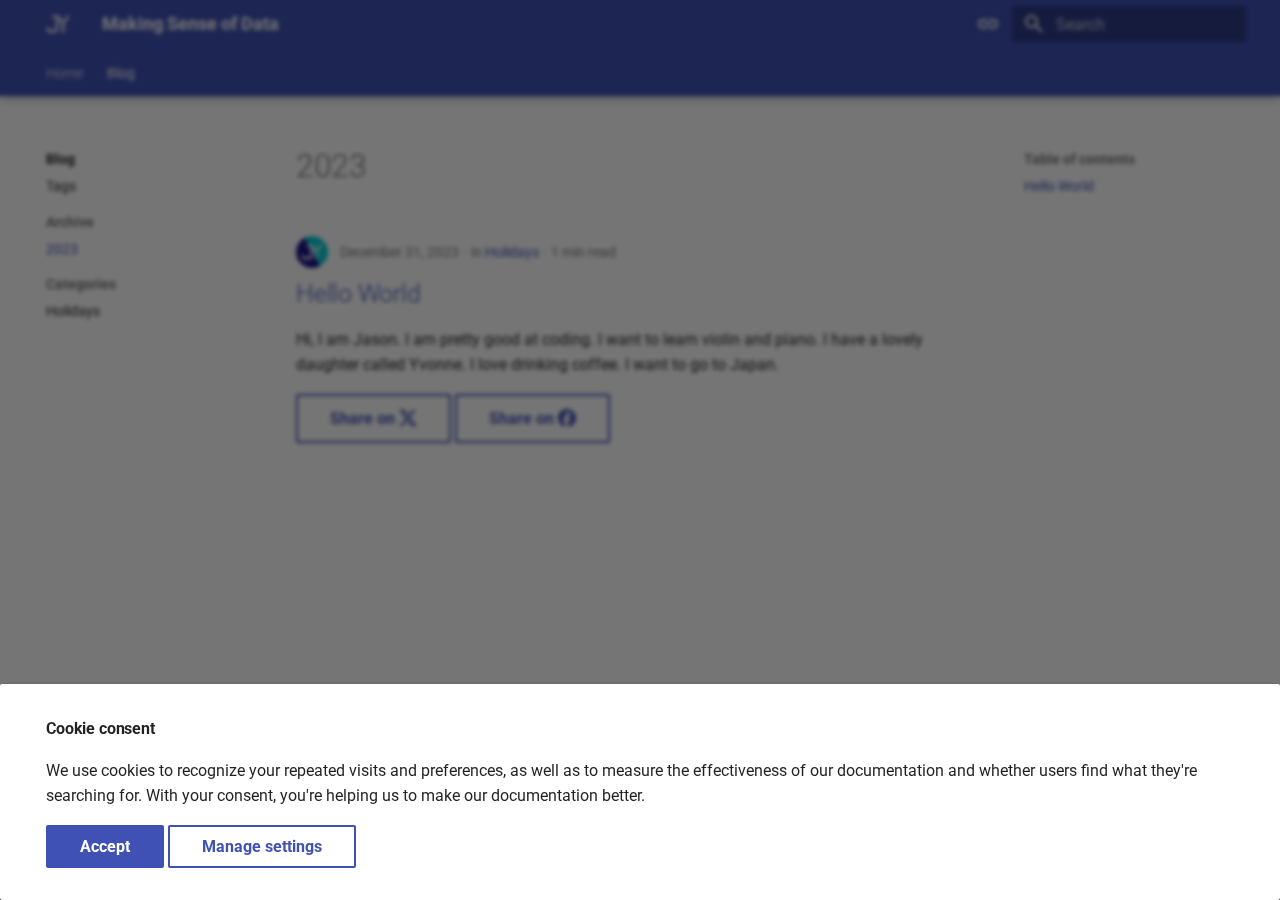
<file: blog/archive/2023/index.html>
<!doctype html>
<html lang="en" class="no-js">
  <head>
    
      <meta charset="utf-8">
      <meta name="viewport" content="width=device-width,initial-scale=1">
      
        <meta name="description" content="Jun's place on the Internet">
      
      
      
        <link rel="canonical" href="https://www.junyang.xyz/blog/archive/2023/">
      
      
        <link rel="prev" href="../../category/holidays/">
      
      
      
        <link rel="alternate" type="application/rss+xml" title="RSS feed" href="../../../feed_rss_created.xml">
        <link rel="alternate" type="application/rss+xml" title="RSS feed of updated content" href="../../../feed_rss_updated.xml">
      
      <link rel="icon" href="../../../assets/favicon.png">
      <meta name="generator" content="mkdocs-1.6.1, mkdocs-material-9.6.19">
    
    
      
        <title>2023 - Making Sense of Data</title>
      
    
    
      <link rel="stylesheet" href="../../../assets/stylesheets/main.7e37652d.min.css">
      
        
        <link rel="stylesheet" href="../../../assets/stylesheets/palette.06af60db.min.css">
      
      


    
    
      
    
    
      
        
        
        
        <link rel="stylesheet" href="../../../assets/external/fonts.googleapis.com/css.49ea35f2.css">
        <style>:root{--md-text-font:"Roboto";--md-code-font:"Roboto Mono"}</style>
      
    
    
    <script>__md_scope=new URL("../../..",location),__md_hash=e=>[...e].reduce(((e,_)=>(e<<5)-e+_.charCodeAt(0)),0),__md_get=(e,_=localStorage,t=__md_scope)=>JSON.parse(_.getItem(t.pathname+"."+e)),__md_set=(e,_,t=localStorage,a=__md_scope)=>{try{t.setItem(a.pathname+"."+e,JSON.stringify(_))}catch(e){}}</script>
    
      
  


  
  

<script id="__analytics">function __md_analytics(){function e(){dataLayer.push(arguments)}window.dataLayer=window.dataLayer||[],e("js",new Date),e("config","G-MML093S7PH"),document.addEventListener("DOMContentLoaded",(function(){document.forms.search&&document.forms.search.query.addEventListener("blur",(function(){this.value&&e("event","search",{search_term:this.value})}));document$.subscribe((function(){var t=document.forms.feedback;if(void 0!==t)for(var a of t.querySelectorAll("[type=submit]"))a.addEventListener("click",(function(a){a.preventDefault();var n=document.location.pathname,d=this.getAttribute("data-md-value");e("event","feedback",{page:n,data:d}),t.firstElementChild.disabled=!0;var r=t.querySelector(".md-feedback__note [data-md-value='"+d+"']");r&&(r.hidden=!1)})),t.hidden=!1})),location$.subscribe((function(t){e("config","G-MML093S7PH",{page_path:t.pathname})}))}));var t=document.createElement("script");t.async=!0,t.src="https://www.googletagmanager.com/gtag/js?id=G-MML093S7PH",document.getElementById("__analytics").insertAdjacentElement("afterEnd",t)}</script>
  
    <script>if("undefined"!=typeof __md_analytics){var consent=__md_get("__consent");consent&&consent.analytics&&__md_analytics()}</script>
  

    
    
      
        <meta  property="og:type"  content="website" >
      
        <meta  property="og:title"  content="2023 - Making Sense of Data" >
      
        <meta  property="og:description"  content="Jun's place on the Internet" >
      
        <meta  property="og:image"  content="https://www.junyang.xyz/assets/images/social/blog/archive/2023.png" >
      
        <meta  property="og:image:type"  content="image/png" >
      
        <meta  property="og:image:width"  content="1200" >
      
        <meta  property="og:image:height"  content="630" >
      
        <meta  property="og:url"  content="https://www.junyang.xyz/blog/archive/2023/" >
      
        <meta  name="twitter:card"  content="summary_large_image" >
      
        <meta  name="twitter:title"  content="2023 - Making Sense of Data" >
      
        <meta  name="twitter:description"  content="Jun's place on the Internet" >
      
        <meta  name="twitter:image"  content="https://www.junyang.xyz/assets/images/social/blog/archive/2023.png" >
      
    
    
  <link rel="stylesheet" href="../../../assets/stylesheets/custom.css">

  </head>
  
  
    
    
      
    
    
    
    
    <body dir="ltr" data-md-color-scheme="default" data-md-color-primary="indigo" data-md-color-accent="indigo">
  
    
    <input class="md-toggle" data-md-toggle="drawer" type="checkbox" id="__drawer" autocomplete="off">
    <input class="md-toggle" data-md-toggle="search" type="checkbox" id="__search" autocomplete="off">
    <label class="md-overlay" for="__drawer"></label>
    <div data-md-component="skip">
      
        
        <a href="#2023" class="md-skip">
          Skip to content
        </a>
      
    </div>
    <div data-md-component="announce">
      
    </div>
    
    
      

  

<header class="md-header md-header--shadow md-header--lifted" data-md-component="header">
  <nav class="md-header__inner md-grid" aria-label="Header">
    <a href="../../.." title="Making Sense of Data" class="md-header__button md-logo" aria-label="Making Sense of Data" data-md-component="logo">
      
  <img src="../../../assets/logo.png" alt="logo">

    </a>
    <label class="md-header__button md-icon" for="__drawer">
      
      <svg xmlns="http://www.w3.org/2000/svg" viewBox="0 0 24 24"><path d="M3 6h18v2H3zm0 5h18v2H3zm0 5h18v2H3z"/></svg>
    </label>
    <div class="md-header__title" data-md-component="header-title">
      <div class="md-header__ellipsis">
        <div class="md-header__topic">
          <span class="md-ellipsis">
            Making Sense of Data
          </span>
        </div>
        <div class="md-header__topic" data-md-component="header-topic">
          <span class="md-ellipsis">
            
              2023
            
          </span>
        </div>
      </div>
    </div>
    
      
        <form class="md-header__option" data-md-component="palette">
  
    
    
    
    <input class="md-option" data-md-color-media="(prefers-color-scheme)" data-md-color-scheme="default" data-md-color-primary="indigo" data-md-color-accent="indigo"  aria-label="Switch to light mode"  type="radio" name="__palette" id="__palette_0">
    
      <label class="md-header__button md-icon" title="Switch to light mode" for="__palette_1" hidden>
        <svg xmlns="http://www.w3.org/2000/svg" viewBox="0 0 24 24"><path d="M3.9 12c0-1.71 1.39-3.1 3.1-3.1h4V7H7a5 5 0 0 0-5 5 5 5 0 0 0 5 5h4v-1.9H7c-1.71 0-3.1-1.39-3.1-3.1M8 13h8v-2H8zm9-6h-4v1.9h4c1.71 0 3.1 1.39 3.1 3.1s-1.39 3.1-3.1 3.1h-4V17h4a5 5 0 0 0 5-5 5 5 0 0 0-5-5"/></svg>
      </label>
    
  
    
    
    
    <input class="md-option" data-md-color-media="(prefers-color-scheme: light)" data-md-color-scheme="default" data-md-color-primary="indigo" data-md-color-accent="indigo"  aria-label="Switch to dark mode"  type="radio" name="__palette" id="__palette_1">
    
      <label class="md-header__button md-icon" title="Switch to dark mode" for="__palette_2" hidden>
        <svg xmlns="http://www.w3.org/2000/svg" viewBox="0 0 24 24"><path d="M17 7H7a5 5 0 0 0-5 5 5 5 0 0 0 5 5h10a5 5 0 0 0 5-5 5 5 0 0 0-5-5m0 8a3 3 0 0 1-3-3 3 3 0 0 1 3-3 3 3 0 0 1 3 3 3 3 0 0 1-3 3"/></svg>
      </label>
    
  
    
    
    
    <input class="md-option" data-md-color-media="(prefers-color-scheme: dark)" data-md-color-scheme="slate" data-md-color-primary="indigo" data-md-color-accent="indigo"  aria-label="Switch to system preference"  type="radio" name="__palette" id="__palette_2">
    
      <label class="md-header__button md-icon" title="Switch to system preference" for="__palette_0" hidden>
        <svg xmlns="http://www.w3.org/2000/svg" viewBox="0 0 24 24"><path d="M17 6H7c-3.31 0-6 2.69-6 6s2.69 6 6 6h10c3.31 0 6-2.69 6-6s-2.69-6-6-6m0 10H7c-2.21 0-4-1.79-4-4s1.79-4 4-4h10c2.21 0 4 1.79 4 4s-1.79 4-4 4M7 9c-1.66 0-3 1.34-3 3s1.34 3 3 3 3-1.34 3-3-1.34-3-3-3"/></svg>
      </label>
    
  
</form>
      
    
    
      <script>var palette=__md_get("__palette");if(palette&&palette.color){if("(prefers-color-scheme)"===palette.color.media){var media=matchMedia("(prefers-color-scheme: light)"),input=document.querySelector(media.matches?"[data-md-color-media='(prefers-color-scheme: light)']":"[data-md-color-media='(prefers-color-scheme: dark)']");palette.color.media=input.getAttribute("data-md-color-media"),palette.color.scheme=input.getAttribute("data-md-color-scheme"),palette.color.primary=input.getAttribute("data-md-color-primary"),palette.color.accent=input.getAttribute("data-md-color-accent")}for(var[key,value]of Object.entries(palette.color))document.body.setAttribute("data-md-color-"+key,value)}</script>
    
    
    
      
      
        <label class="md-header__button md-icon" for="__search">
          
          <svg xmlns="http://www.w3.org/2000/svg" viewBox="0 0 24 24"><path d="M9.5 3A6.5 6.5 0 0 1 16 9.5c0 1.61-.59 3.09-1.56 4.23l.27.27h.79l5 5-1.5 1.5-5-5v-.79l-.27-.27A6.52 6.52 0 0 1 9.5 16 6.5 6.5 0 0 1 3 9.5 6.5 6.5 0 0 1 9.5 3m0 2C7 5 5 7 5 9.5S7 14 9.5 14 14 12 14 9.5 12 5 9.5 5"/></svg>
        </label>
        <div class="md-search" data-md-component="search" role="dialog">
  <label class="md-search__overlay" for="__search"></label>
  <div class="md-search__inner" role="search">
    <form class="md-search__form" name="search">
      <input type="text" class="md-search__input" name="query" aria-label="Search" placeholder="Search" autocapitalize="off" autocorrect="off" autocomplete="off" spellcheck="false" data-md-component="search-query" required>
      <label class="md-search__icon md-icon" for="__search">
        
        <svg xmlns="http://www.w3.org/2000/svg" viewBox="0 0 24 24"><path d="M9.5 3A6.5 6.5 0 0 1 16 9.5c0 1.61-.59 3.09-1.56 4.23l.27.27h.79l5 5-1.5 1.5-5-5v-.79l-.27-.27A6.52 6.52 0 0 1 9.5 16 6.5 6.5 0 0 1 3 9.5 6.5 6.5 0 0 1 9.5 3m0 2C7 5 5 7 5 9.5S7 14 9.5 14 14 12 14 9.5 12 5 9.5 5"/></svg>
        
        <svg xmlns="http://www.w3.org/2000/svg" viewBox="0 0 24 24"><path d="M20 11v2H8l5.5 5.5-1.42 1.42L4.16 12l7.92-7.92L13.5 5.5 8 11z"/></svg>
      </label>
      <nav class="md-search__options" aria-label="Search">
        
          <a href="javascript:void(0)" class="md-search__icon md-icon" title="Share" aria-label="Share" data-clipboard data-clipboard-text="" data-md-component="search-share" tabindex="-1">
            
            <svg xmlns="http://www.w3.org/2000/svg" viewBox="0 0 24 24"><path d="M18 16.08c-.76 0-1.44.3-1.96.77L8.91 12.7c.05-.23.09-.46.09-.7s-.04-.47-.09-.7l7.05-4.11c.54.5 1.25.81 2.04.81a3 3 0 0 0 3-3 3 3 0 0 0-3-3 3 3 0 0 0-3 3c0 .24.04.47.09.7L8.04 9.81C7.5 9.31 6.79 9 6 9a3 3 0 0 0-3 3 3 3 0 0 0 3 3c.79 0 1.5-.31 2.04-.81l7.12 4.15c-.05.21-.08.43-.08.66 0 1.61 1.31 2.91 2.92 2.91s2.92-1.3 2.92-2.91A2.92 2.92 0 0 0 18 16.08"/></svg>
          </a>
        
        <button type="reset" class="md-search__icon md-icon" title="Clear" aria-label="Clear" tabindex="-1">
          
          <svg xmlns="http://www.w3.org/2000/svg" viewBox="0 0 24 24"><path d="M19 6.41 17.59 5 12 10.59 6.41 5 5 6.41 10.59 12 5 17.59 6.41 19 12 13.41 17.59 19 19 17.59 13.41 12z"/></svg>
        </button>
      </nav>
      
        <div class="md-search__suggest" data-md-component="search-suggest"></div>
      
    </form>
    <div class="md-search__output">
      <div class="md-search__scrollwrap" tabindex="0" data-md-scrollfix>
        <div class="md-search-result" data-md-component="search-result">
          <div class="md-search-result__meta">
            Initializing search
          </div>
          <ol class="md-search-result__list" role="presentation"></ol>
        </div>
      </div>
    </div>
  </div>
</div>
      
    
    
  </nav>
  
    
      
<nav class="md-tabs" aria-label="Tabs" data-md-component="tabs">
  <div class="md-grid">
    <ul class="md-tabs__list">
      
        
  
  
  
  
    <li class="md-tabs__item">
      <a href="../../.." class="md-tabs__link">
        
  
  
    
  
  Home

      </a>
    </li>
  

      
        
  
  
  
    
  
  
    
    
      <li class="md-tabs__item md-tabs__item--active">
        <a href="../../" class="md-tabs__link">
          
  
  
    
  
  Blog

        </a>
      </li>
    
  

      
    </ul>
  </div>
</nav>
    
  
</header>
    
    <div class="md-container" data-md-component="container">
      
      
        
      
      <main class="md-main" data-md-component="main">
        <div class="md-main__inner md-grid">
          
            
              
              <div class="md-sidebar md-sidebar--primary" data-md-component="sidebar" data-md-type="navigation" >
                <div class="md-sidebar__scrollwrap">
                  <div class="md-sidebar__inner">
                    


  


<nav class="md-nav md-nav--primary md-nav--lifted" aria-label="Navigation" data-md-level="0">
  <label class="md-nav__title" for="__drawer">
    <a href="../../.." title="Making Sense of Data" class="md-nav__button md-logo" aria-label="Making Sense of Data" data-md-component="logo">
      
  <img src="../../../assets/logo.png" alt="logo">

    </a>
    Making Sense of Data
  </label>
  
  <ul class="md-nav__list" data-md-scrollfix>
    
      
      
  
  
  
  
    <li class="md-nav__item">
      <a href="../../.." class="md-nav__link">
        
  
  
  <span class="md-ellipsis">
    Home
    
  </span>
  

      </a>
    </li>
  

    
      
      
  
  
    
  
  
  
    
    
      
        
          
        
      
        
      
        
      
        
      
    
    
    
      
        
        
      
      
        
      
    
    
      
    
    <li class="md-nav__item md-nav__item--active md-nav__item--section md-nav__item--nested">
      
        
        
        <input class="md-nav__toggle md-toggle " type="checkbox" id="__nav_2" checked>
        
          
          <div class="md-nav__link md-nav__container">
            <a href="../../" class="md-nav__link ">
              
  
  
  <span class="md-ellipsis">
    Blog
    
  </span>
  

            </a>
            
              
              <label class="md-nav__link " for="__nav_2" id="__nav_2_label" tabindex="">
                <span class="md-nav__icon md-icon"></span>
              </label>
            
          </div>
        
        <nav class="md-nav" data-md-level="1" aria-labelledby="__nav_2_label" aria-expanded="true">
          <label class="md-nav__title" for="__nav_2">
            <span class="md-nav__icon md-icon"></span>
            Blog
          </label>
          <ul class="md-nav__list" data-md-scrollfix>
            
              
            
              
                
  
  
  
  
    <li class="md-nav__item">
      <a href="../../tags/" class="md-nav__link">
        
  
  
  <span class="md-ellipsis">
    Tags
    
  </span>
  

      </a>
    </li>
  

              
            
              
                
  
  
    
  
  
  
    
    
      
        
      
    
    
    
      
      
        
          
          
        
      
    
    
      
    
    <li class="md-nav__item md-nav__item--active md-nav__item--section md-nav__item--nested">
      
        
        
        <input class="md-nav__toggle md-toggle " type="checkbox" id="__nav_2_3" checked>
        
          
          <label class="md-nav__link" for="__nav_2_3" id="__nav_2_3_label" tabindex="">
            
  
  
  <span class="md-ellipsis">
    Archive
    
  </span>
  

            <span class="md-nav__icon md-icon"></span>
          </label>
        
        <nav class="md-nav" data-md-level="2" aria-labelledby="__nav_2_3_label" aria-expanded="true">
          <label class="md-nav__title" for="__nav_2_3">
            <span class="md-nav__icon md-icon"></span>
            Archive
          </label>
          <ul class="md-nav__list" data-md-scrollfix>
            
              
                
  
  
    
  
  
    
      
    
  
  
    <li class="md-nav__item md-nav__item--active">
      
      <input class="md-nav__toggle md-toggle" type="checkbox" id="__toc">
      
      
        
      
      
        <label class="md-nav__link md-nav__link--active" for="__toc">
          
  
  
  <span class="md-ellipsis">
    2023
    
  </span>
  

          <span class="md-nav__icon md-icon"></span>
        </label>
      
      <a href="./" class="md-nav__link md-nav__link--active">
        
  
  
  <span class="md-ellipsis">
    2023
    
  </span>
  

      </a>
      
        

<nav class="md-nav md-nav--secondary" aria-label="Table of contents">
  
  
  
    
  
  
    <label class="md-nav__title" for="__toc">
      <span class="md-nav__icon md-icon"></span>
      Table of contents
    </label>
    <ul class="md-nav__list" data-md-component="toc" data-md-scrollfix>
      
        <li class="md-nav__item">
  <a href="#hello-world" class="md-nav__link">
    <span class="md-ellipsis">
      Hello World
    </span>
  </a>
  
</li>
      
    </ul>
  
</nav>
      
    </li>
  

              
            
          </ul>
        </nav>
      
    </li>
  

              
            
              
                
  
  
  
  
    
    
      
        
      
    
    
    
      
      
        
          
          
        
      
    
    
      
    
    <li class="md-nav__item md-nav__item--section md-nav__item--nested">
      
        
        
          
        
        <input class="md-nav__toggle md-toggle md-toggle--indeterminate" type="checkbox" id="__nav_2_4" >
        
          
          <label class="md-nav__link" for="__nav_2_4" id="__nav_2_4_label" tabindex="">
            
  
  
  <span class="md-ellipsis">
    Categories
    
  </span>
  

            <span class="md-nav__icon md-icon"></span>
          </label>
        
        <nav class="md-nav" data-md-level="2" aria-labelledby="__nav_2_4_label" aria-expanded="false">
          <label class="md-nav__title" for="__nav_2_4">
            <span class="md-nav__icon md-icon"></span>
            Categories
          </label>
          <ul class="md-nav__list" data-md-scrollfix>
            
              
                
  
  
  
    
  
  
    <li class="md-nav__item">
      <a href="../../category/holidays/" class="md-nav__link">
        
  
  
  <span class="md-ellipsis">
    Holidays
    
  </span>
  

      </a>
    </li>
  

              
            
          </ul>
        </nav>
      
    </li>
  

              
            
          </ul>
        </nav>
      
    </li>
  

    
  </ul>
</nav>
                  </div>
                </div>
              </div>
            
            
              
              <div class="md-sidebar md-sidebar--secondary" data-md-component="sidebar" data-md-type="toc" >
                <div class="md-sidebar__scrollwrap">
                  <div class="md-sidebar__inner">
                    

<nav class="md-nav md-nav--secondary" aria-label="Table of contents">
  
  
  
    
  
  
    <label class="md-nav__title" for="__toc">
      <span class="md-nav__icon md-icon"></span>
      Table of contents
    </label>
    <ul class="md-nav__list" data-md-component="toc" data-md-scrollfix>
      
        <li class="md-nav__item">
  <a href="#hello-world" class="md-nav__link">
    <span class="md-ellipsis">
      Hello World
    </span>
  </a>
  
</li>
      
    </ul>
  
</nav>
                  </div>
                </div>
              </div>
            
          
          
  <div class="md-content" data-md-component="content">
    <div class="md-content__inner">
      <header class="md-typeset">
        <h1 id="2023">2023</h1>
      </header>
      
        <article class="md-post md-post--excerpt">
  <header class="md-post__header">
    
      <nav class="md-post__authors md-typeset">
        
          <span class="md-author">
            <img src="../../../assets/favicon.png" alt="Jun Yang">
          </span>
        
      </nav>
    
    <div class="md-post__meta md-meta">
      <ul class="md-meta__list">
        <li class="md-meta__item">
          <time datetime="2023-12-31 00:00:00+00:00">December 31, 2023</time></li>
        
          <li class="md-meta__item">
            in
            
              <a href="../../category/holidays/" class="md-meta__link">Holidays</a></li>
        
        
          
          <li class="md-meta__item">
            
              1 min read
            
          </li>
        
      </ul>
      
    </div>
  </header>
  <div class="md-post__content md-typeset">
    <h2 id="hello-world"><a class="toclink" href="../../2023/12/31/hello-world/">Hello World</a></h2>
<p>Hi, I am Jason. I am pretty good at coding. I want to learn violin and piano. I have a lovely daughter called Yvonne.
I love drinking coffee. I want to go to Japan.</p>
<p><a class="md-button" href="https://x.com/intent/tweet?text=Hello%20World%0A&amp;url=https://www.junyang.xyz/blog/2023/12/31/hello-world/">Share on <span class="twemoji"><svg xmlns="http://www.w3.org/2000/svg" viewBox="0 0 24 24"><path d="M18.901 1.153h3.68l-8.04 9.19L24 22.846h-7.406l-5.8-7.584-6.638 7.584H.474l8.6-9.83L0 1.154h7.594l5.243 6.932ZM17.61 20.644h2.039L6.486 3.24H4.298Z"/></svg></span></a>
<a class="md-button" href="https://www.facebook.com/sharer/sharer.php?u=https://www.junyang.xyz/blog/2023/12/31/hello-world/">Share on <span class="twemoji"><svg xmlns="http://www.w3.org/2000/svg" viewBox="0 0 24 24"><path d="M9.101 23.691v-7.98H6.627v-3.667h2.474v-1.58c0-4.085 1.848-5.978 5.858-5.978.401 0 .955.042 1.468.103a9 9 0 0 1 1.141.195v3.325a9 9 0 0 0-.653-.036 27 27 0 0 0-.733-.009c-.707 0-1.259.096-1.675.309a1.7 1.7 0 0 0-.679.622c-.258.42-.374.995-.374 1.752v1.297h3.919l-.386 2.103-.287 1.564h-3.246v8.245C19.396 23.238 24 18.179 24 12.044c0-6.627-5.373-12-12-12s-12 5.373-12 12c0 5.628 3.874 10.35 9.101 11.647"/></svg></span></a></p>
    
  </div>
</article>
      
      
        
          



<nav class="md-pagination">
  
</nav>
        
      
    </div>
  </div>

          
<script>var target=document.getElementById(location.hash.slice(1));target&&target.name&&(target.checked=target.name.startsWith("__tabbed_"))</script>
        </div>
        
          <button type="button" class="md-top md-icon" data-md-component="top" hidden>
  
  <svg xmlns="http://www.w3.org/2000/svg" viewBox="0 0 24 24"><path d="M13 20h-2V8l-5.5 5.5-1.42-1.42L12 4.16l7.92 7.92-1.42 1.42L13 8z"/></svg>
  Back to top
</button>
        
      </main>
      
        <footer class="md-footer">
  
    
      
      <nav class="md-footer__inner md-grid" aria-label="Footer" >
        
          
          <a href="../../category/holidays/" class="md-footer__link md-footer__link--prev" aria-label="Previous: Holidays">
            <div class="md-footer__button md-icon">
              
              <svg xmlns="http://www.w3.org/2000/svg" viewBox="0 0 24 24"><path d="M20 11v2H8l5.5 5.5-1.42 1.42L4.16 12l7.92-7.92L13.5 5.5 8 11z"/></svg>
            </div>
            <div class="md-footer__title">
              <span class="md-footer__direction">
                Previous
              </span>
              <div class="md-ellipsis">
                Holidays
              </div>
            </div>
          </a>
        
        
      </nav>
    
  
  <div class="md-footer-meta md-typeset">
    <div class="md-footer-meta__inner md-grid">
      <div class="md-copyright">
  
    <div class="md-copyright__highlight">
      Copyright &copy; 2025 Jun Yang
    </div>
  
  
</div>
      
        
<div class="md-social">
  
    
    
    
    
    <a href="https://www.linkedin.com/in/handsomeyang" target="_blank" rel="noopener" title="LinkedIn" class="md-social__link">
      <svg xmlns="http://www.w3.org/2000/svg" viewBox="0 0 448 512"><!--! Font Awesome Free 7.0.0 by @fontawesome - https://fontawesome.com License - https://fontawesome.com/license/free (Icons: CC BY 4.0, Fonts: SIL OFL 1.1, Code: MIT License) Copyright 2025 Fonticons, Inc.--><path fill="currentColor" d="M416 32H31.9C14.3 32 0 46.5 0 64.3v383.4C0 465.5 14.3 480 31.9 480H416c17.6 0 32-14.5 32-32.3V64.3c0-17.8-14.4-32.3-32-32.3M135.4 416H69V202.2h66.5V416zM102.2 96a38.5 38.5 0 1 1 0 77 38.5 38.5 0 1 1 0-77m282.1 320h-66.4V312c0-24.8-.5-56.7-34.5-56.7-34.6 0-39.9 27-39.9 54.9V416h-66.4V202.2h63.7v29.2h.9c8.9-16.8 30.6-34.5 62.9-34.5 67.2 0 79.7 44.3 79.7 101.9z"/></svg>
    </a>
  
    
    
    
    
    <a href="https://github.com/handsomeyang" target="_blank" rel="noopener" title="GitHub" class="md-social__link">
      <svg xmlns="http://www.w3.org/2000/svg" viewBox="0 0 512 512"><!--! Font Awesome Free 7.0.0 by @fontawesome - https://fontawesome.com License - https://fontawesome.com/license/free (Icons: CC BY 4.0, Fonts: SIL OFL 1.1, Code: MIT License) Copyright 2025 Fonticons, Inc.--><path fill="currentColor" d="M173.9 397.4c0 2-2.3 3.6-5.2 3.6-3.3.3-5.6-1.3-5.6-3.6 0-2 2.3-3.6 5.2-3.6 3-.3 5.6 1.3 5.6 3.6m-31.1-4.5c-.7 2 1.3 4.3 4.3 4.9 2.6 1 5.6 0 6.2-2s-1.3-4.3-4.3-5.2c-2.6-.7-5.5.3-6.2 2.3m44.2-1.7c-2.9.7-4.9 2.6-4.6 4.9.3 2 2.9 3.3 5.9 2.6 2.9-.7 4.9-2.6 4.6-4.6-.3-1.9-3-3.2-5.9-2.9M252.8 8C114.1 8 8 113.3 8 252c0 110.9 69.8 205.8 169.5 239.2 12.8 2.3 17.3-5.6 17.3-12.1 0-6.2-.3-40.4-.3-61.4 0 0-70 15-84.7-29.8 0 0-11.4-29.1-27.8-36.6 0 0-22.9-15.7 1.6-15.4 0 0 24.9 2 38.6 25.8 21.9 38.6 58.6 27.5 72.9 20.9 2.3-16 8.8-27.1 16-33.7-55.9-6.2-112.3-14.3-112.3-110.5 0-27.5 7.6-41.3 23.6-58.9-2.6-6.5-11.1-33.3 2.6-67.9 20.9-6.5 69 27 69 27 20-5.6 41.5-8.5 62.8-8.5s42.8 2.9 62.8 8.5c0 0 48.1-33.6 69-27 13.7 34.7 5.2 61.4 2.6 67.9 16 17.7 25.8 31.5 25.8 58.9 0 96.5-58.9 104.2-114.8 110.5 9.2 7.9 17 22.9 17 46.4 0 33.7-.3 75.4-.3 83.6 0 6.5 4.6 14.4 17.3 12.1C436.2 457.8 504 362.9 504 252 504 113.3 391.5 8 252.8 8M105.2 352.9c-1.3 1-1 3.3.7 5.2 1.6 1.6 3.9 2.3 5.2 1 1.3-1 1-3.3-.7-5.2-1.6-1.6-3.9-2.3-5.2-1m-10.8-8.1c-.7 1.3.3 2.9 2.3 3.9 1.6 1 3.6.7 4.3-.7.7-1.3-.3-2.9-2.3-3.9-2-.6-3.6-.3-4.3.7m32.4 35.6c-1.6 1.3-1 4.3 1.3 6.2 2.3 2.3 5.2 2.6 6.5 1 1.3-1.3.7-4.3-1.3-6.2-2.2-2.3-5.2-2.6-6.5-1m-11.4-14.7c-1.6 1-1.6 3.6 0 5.9s4.3 3.3 5.6 2.3c1.6-1.3 1.6-3.9 0-6.2-1.4-2.3-4-3.3-5.6-2"/></svg>
    </a>
  
    
    
    
    
    <a href="mailto:jun.yang@junyang.xyz" target="_blank" rel="noopener" title="Email" class="md-social__link">
      <svg xmlns="http://www.w3.org/2000/svg" viewBox="0 0 512 512"><!--! Font Awesome Free 7.0.0 by @fontawesome - https://fontawesome.com License - https://fontawesome.com/license/free (Icons: CC BY 4.0, Fonts: SIL OFL 1.1, Code: MIT License) Copyright 2025 Fonticons, Inc.--><path fill="currentColor" d="M48 64C21.5 64 0 85.5 0 112c0 15.1 7.1 29.3 19.2 38.4l208 156a48 48 0 0 0 57.6 0l208-156c12.1-9.1 19.2-23.3 19.2-38.4 0-26.5-21.5-48-48-48zM0 196v188c0 35.3 28.7 64 64 64h384c35.3 0 64-28.7 64-64V196L313.6 344.8c-34.1 25.6-81.1 25.6-115.2 0z"/></svg>
    </a>
  
</div>
      
    </div>
  </div>
</footer>
      
    </div>
    <div class="md-dialog" data-md-component="dialog">
      <div class="md-dialog__inner md-typeset"></div>
    </div>
    
      <div class="md-progress" data-md-component="progress" role="progressbar"></div>
    
    
      <div class="md-consent" data-md-component="consent" id="__consent" hidden>
        <div class="md-consent__overlay"></div>
        <aside class="md-consent__inner">
          <form class="md-consent__form md-grid md-typeset" name="consent">
            


  


<h4>Cookie consent</h4>
<p>We use cookies to recognize your repeated visits and preferences, as well as to measure the effectiveness of our documentation and whether users find what they're searching for. With your consent, you're helping us to make our documentation better.</p>
<input class="md-toggle" type="checkbox" id="__settings" >
<div class="md-consent__settings">
  <ul class="task-list">
    
    
      
        
  
  
    
    
  
  <li class="task-list-item">
    <label class="task-list-control">
      <input type="checkbox" name="analytics" checked>
      <span class="task-list-indicator"></span>
      Google Analytics
    </label>
  </li>

      
    
    
      
    
    
  </ul>
</div>
<div class="md-consent__controls">
  
    
      <button class="md-button md-button--primary">Accept</button>
    
    
    
  
    
    
    
      <label class="md-button" for="__settings">Manage settings</label>
    
  
</div>
          </form>
        </aside>
      </div>
      <script>var consent=__md_get("__consent");if(consent)for(var input of document.forms.consent.elements)input.name&&(input.checked=consent[input.name]||!1);else"file:"!==location.protocol&&setTimeout((function(){document.querySelector("[data-md-component=consent]").hidden=!1}),250);var form=document.forms.consent;for(var action of["submit","reset"])form.addEventListener(action,(function(e){if(e.preventDefault(),"reset"===e.type)for(var n of document.forms.consent.elements)n.name&&(n.checked=!1);__md_set("__consent",Object.fromEntries(Array.from(new FormData(form).keys()).map((function(e){return[e,!0]})))),location.hash="",location.reload()}))</script>
    
    
      
      <script id="__config" type="application/json">{"base": "../../..", "features": ["navigation.indexes", "navigation.instant", "navigation.instant.progress", "navigation.tracking", "navigation.tabs", "navigation.tabs.sticky", "navigation.sections", "navigation.expand", "navigation.path", "navigation.prune", "navigation.top", "navigation.footer", "toc.follow", "search.suggest", "search.highlight", "search.share", "header.autohide", "announce.dismiss"], "search": "../../../assets/javascripts/workers/search.973d3a69.min.js", "tags": null, "translations": {"clipboard.copied": "Copied to clipboard", "clipboard.copy": "Copy to clipboard", "search.result.more.one": "1 more on this page", "search.result.more.other": "# more on this page", "search.result.none": "No matching documents", "search.result.one": "1 matching document", "search.result.other": "# matching documents", "search.result.placeholder": "Type to start searching", "search.result.term.missing": "Missing", "select.version": "Select version"}, "version": null}</script>
    
    
  
      <script src="../../../assets/javascripts/bundle.92b07e13.min.js"></script>
      
    
  <script src="../../../assets/javascripts/custom.js"></script>

  </body>
</html>
</file>
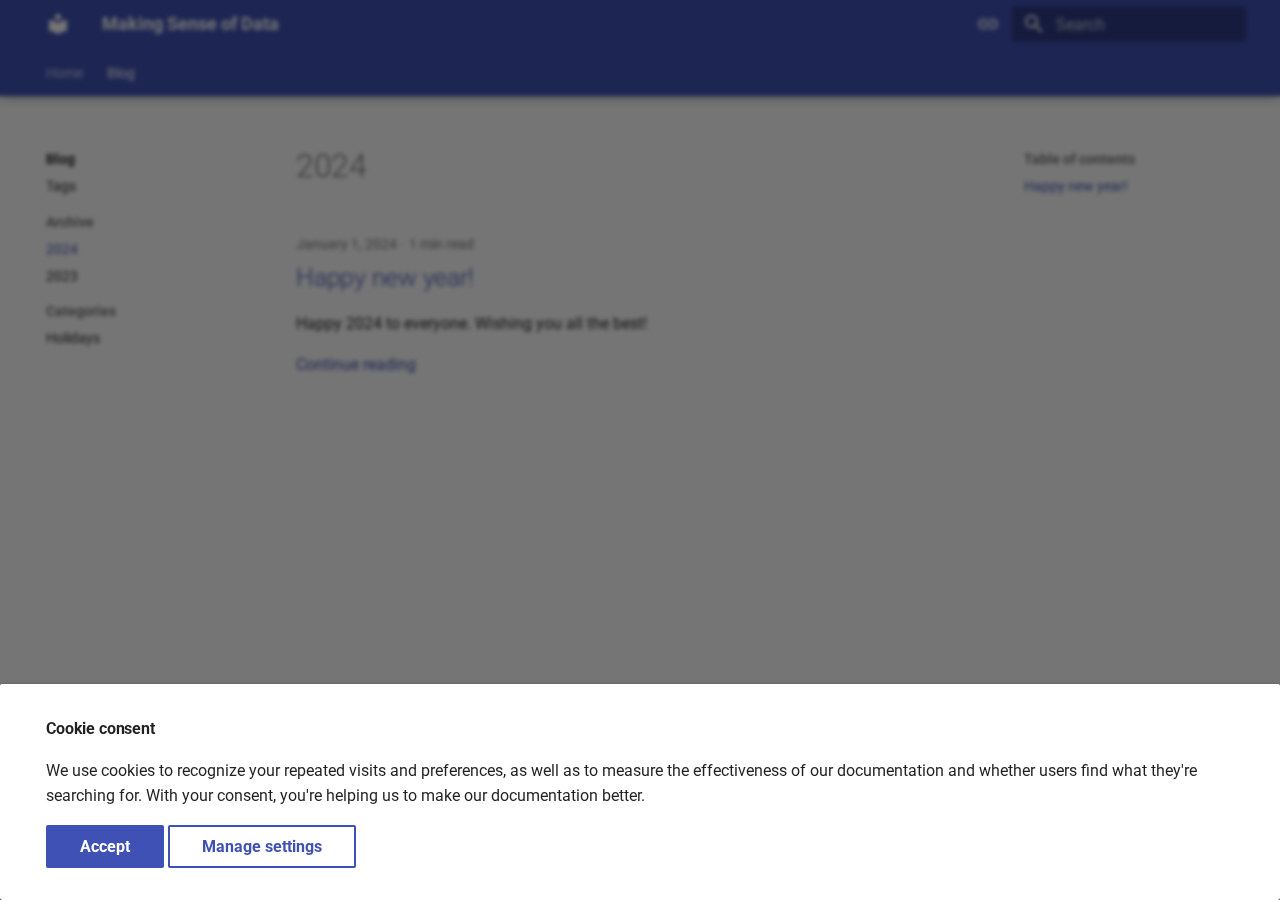
<file: blog/archive/2024/index.html>
<!doctype html>
<html lang="en" class="no-js">
  <head>
    
      <meta charset="utf-8">
      <meta name="viewport" content="width=device-width,initial-scale=1">
      
        <meta name="description" content="Jun's place on the Internet">
      
      
      
        <link rel="canonical" href="https://www.junyang.xyz/blog/archive/2024/">
      
      
        <link rel="prev" href="../../category/holidays/">
      
      
        <link rel="next" href="../2023/">
      
      
        <link rel="alternate" type="application/rss+xml" title="RSS feed" href="../../../feed_rss_created.xml">
        <link rel="alternate" type="application/rss+xml" title="RSS feed of updated content" href="../../../feed_rss_updated.xml">
      
      <link rel="icon" href="../../../assets/images/favicon.png">
      <meta name="generator" content="mkdocs-1.6.1, mkdocs-material-9.6.19">
    
    
      
        <title>2024 - Making Sense of Data</title>
      
    
    
      <link rel="stylesheet" href="../../../assets/stylesheets/main.7e37652d.min.css">
      
        
        <link rel="stylesheet" href="../../../assets/stylesheets/palette.06af60db.min.css">
      
      


    
    
      
    
    
      
        
        
        
        <link rel="stylesheet" href="../../../assets/external/fonts.googleapis.com/css.49ea35f2.css">
        <style>:root{--md-text-font:"Roboto";--md-code-font:"Roboto Mono"}</style>
      
    
    
    <script>__md_scope=new URL("../../..",location),__md_hash=e=>[...e].reduce(((e,_)=>(e<<5)-e+_.charCodeAt(0)),0),__md_get=(e,_=localStorage,t=__md_scope)=>JSON.parse(_.getItem(t.pathname+"."+e)),__md_set=(e,_,t=localStorage,a=__md_scope)=>{try{t.setItem(a.pathname+"."+e,JSON.stringify(_))}catch(e){}}</script>
    
      
  


  
  

<script id="__analytics">function __md_analytics(){function e(){dataLayer.push(arguments)}window.dataLayer=window.dataLayer||[],e("js",new Date),e("config","G-MML093S7PH"),document.addEventListener("DOMContentLoaded",(function(){document.forms.search&&document.forms.search.query.addEventListener("blur",(function(){this.value&&e("event","search",{search_term:this.value})}));document$.subscribe((function(){var t=document.forms.feedback;if(void 0!==t)for(var a of t.querySelectorAll("[type=submit]"))a.addEventListener("click",(function(a){a.preventDefault();var n=document.location.pathname,d=this.getAttribute("data-md-value");e("event","feedback",{page:n,data:d}),t.firstElementChild.disabled=!0;var r=t.querySelector(".md-feedback__note [data-md-value='"+d+"']");r&&(r.hidden=!1)})),t.hidden=!1})),location$.subscribe((function(t){e("config","G-MML093S7PH",{page_path:t.pathname})}))}));var t=document.createElement("script");t.async=!0,t.src="https://www.googletagmanager.com/gtag/js?id=G-MML093S7PH",document.getElementById("__analytics").insertAdjacentElement("afterEnd",t)}</script>
  
    <script>if("undefined"!=typeof __md_analytics){var consent=__md_get("__consent");consent&&consent.analytics&&__md_analytics()}</script>
  

    
    
      
        <meta  property="og:type"  content="website" >
      
        <meta  property="og:title"  content="2024 - Making Sense of Data" >
      
        <meta  property="og:description"  content="Jun's place on the Internet" >
      
        <meta  property="og:image"  content="https://www.junyang.xyz/assets/images/social/blog/archive/2024.png" >
      
        <meta  property="og:image:type"  content="image/png" >
      
        <meta  property="og:image:width"  content="1200" >
      
        <meta  property="og:image:height"  content="630" >
      
        <meta  property="og:url"  content="https://www.junyang.xyz/blog/archive/2024/" >
      
        <meta  name="twitter:card"  content="summary_large_image" >
      
        <meta  name="twitter:title"  content="2024 - Making Sense of Data" >
      
        <meta  name="twitter:description"  content="Jun's place on the Internet" >
      
        <meta  name="twitter:image"  content="https://www.junyang.xyz/assets/images/social/blog/archive/2024.png" >
      
    
    
  </head>
  
  
    
    
      
    
    
    
    
    <body dir="ltr" data-md-color-scheme="default" data-md-color-primary="indigo" data-md-color-accent="indigo">
  
    
    <input class="md-toggle" data-md-toggle="drawer" type="checkbox" id="__drawer" autocomplete="off">
    <input class="md-toggle" data-md-toggle="search" type="checkbox" id="__search" autocomplete="off">
    <label class="md-overlay" for="__drawer"></label>
    <div data-md-component="skip">
      
        
        <a href="#2024" class="md-skip">
          Skip to content
        </a>
      
    </div>
    <div data-md-component="announce">
      
    </div>
    
    
      

  

<header class="md-header md-header--shadow md-header--lifted" data-md-component="header">
  <nav class="md-header__inner md-grid" aria-label="Header">
    <a href="../../.." title="Making Sense of Data" class="md-header__button md-logo" aria-label="Making Sense of Data" data-md-component="logo">
      
  
  <svg xmlns="http://www.w3.org/2000/svg" viewBox="0 0 24 24"><path d="M12 8a3 3 0 0 0 3-3 3 3 0 0 0-3-3 3 3 0 0 0-3 3 3 3 0 0 0 3 3m0 3.54C9.64 9.35 6.5 8 3 8v11c3.5 0 6.64 1.35 9 3.54 2.36-2.19 5.5-3.54 9-3.54V8c-3.5 0-6.64 1.35-9 3.54"/></svg>

    </a>
    <label class="md-header__button md-icon" for="__drawer">
      
      <svg xmlns="http://www.w3.org/2000/svg" viewBox="0 0 24 24"><path d="M3 6h18v2H3zm0 5h18v2H3zm0 5h18v2H3z"/></svg>
    </label>
    <div class="md-header__title" data-md-component="header-title">
      <div class="md-header__ellipsis">
        <div class="md-header__topic">
          <span class="md-ellipsis">
            Making Sense of Data
          </span>
        </div>
        <div class="md-header__topic" data-md-component="header-topic">
          <span class="md-ellipsis">
            
              2024
            
          </span>
        </div>
      </div>
    </div>
    
      
        <form class="md-header__option" data-md-component="palette">
  
    
    
    
    <input class="md-option" data-md-color-media="(prefers-color-scheme)" data-md-color-scheme="default" data-md-color-primary="indigo" data-md-color-accent="indigo"  aria-label="Switch to light mode"  type="radio" name="__palette" id="__palette_0">
    
      <label class="md-header__button md-icon" title="Switch to light mode" for="__palette_1" hidden>
        <svg xmlns="http://www.w3.org/2000/svg" viewBox="0 0 24 24"><path d="M3.9 12c0-1.71 1.39-3.1 3.1-3.1h4V7H7a5 5 0 0 0-5 5 5 5 0 0 0 5 5h4v-1.9H7c-1.71 0-3.1-1.39-3.1-3.1M8 13h8v-2H8zm9-6h-4v1.9h4c1.71 0 3.1 1.39 3.1 3.1s-1.39 3.1-3.1 3.1h-4V17h4a5 5 0 0 0 5-5 5 5 0 0 0-5-5"/></svg>
      </label>
    
  
    
    
    
    <input class="md-option" data-md-color-media="(prefers-color-scheme: light)" data-md-color-scheme="default" data-md-color-primary="indigo" data-md-color-accent="indigo"  aria-label="Switch to dark mode"  type="radio" name="__palette" id="__palette_1">
    
      <label class="md-header__button md-icon" title="Switch to dark mode" for="__palette_2" hidden>
        <svg xmlns="http://www.w3.org/2000/svg" viewBox="0 0 24 24"><path d="M17 7H7a5 5 0 0 0-5 5 5 5 0 0 0 5 5h10a5 5 0 0 0 5-5 5 5 0 0 0-5-5m0 8a3 3 0 0 1-3-3 3 3 0 0 1 3-3 3 3 0 0 1 3 3 3 3 0 0 1-3 3"/></svg>
      </label>
    
  
    
    
    
    <input class="md-option" data-md-color-media="(prefers-color-scheme: dark)" data-md-color-scheme="slate" data-md-color-primary="indigo" data-md-color-accent="indigo"  aria-label="Switch to system preference"  type="radio" name="__palette" id="__palette_2">
    
      <label class="md-header__button md-icon" title="Switch to system preference" for="__palette_0" hidden>
        <svg xmlns="http://www.w3.org/2000/svg" viewBox="0 0 24 24"><path d="M17 6H7c-3.31 0-6 2.69-6 6s2.69 6 6 6h10c3.31 0 6-2.69 6-6s-2.69-6-6-6m0 10H7c-2.21 0-4-1.79-4-4s1.79-4 4-4h10c2.21 0 4 1.79 4 4s-1.79 4-4 4M7 9c-1.66 0-3 1.34-3 3s1.34 3 3 3 3-1.34 3-3-1.34-3-3-3"/></svg>
      </label>
    
  
</form>
      
    
    
      <script>var palette=__md_get("__palette");if(palette&&palette.color){if("(prefers-color-scheme)"===palette.color.media){var media=matchMedia("(prefers-color-scheme: light)"),input=document.querySelector(media.matches?"[data-md-color-media='(prefers-color-scheme: light)']":"[data-md-color-media='(prefers-color-scheme: dark)']");palette.color.media=input.getAttribute("data-md-color-media"),palette.color.scheme=input.getAttribute("data-md-color-scheme"),palette.color.primary=input.getAttribute("data-md-color-primary"),palette.color.accent=input.getAttribute("data-md-color-accent")}for(var[key,value]of Object.entries(palette.color))document.body.setAttribute("data-md-color-"+key,value)}</script>
    
    
    
      
      
        <label class="md-header__button md-icon" for="__search">
          
          <svg xmlns="http://www.w3.org/2000/svg" viewBox="0 0 24 24"><path d="M9.5 3A6.5 6.5 0 0 1 16 9.5c0 1.61-.59 3.09-1.56 4.23l.27.27h.79l5 5-1.5 1.5-5-5v-.79l-.27-.27A6.52 6.52 0 0 1 9.5 16 6.5 6.5 0 0 1 3 9.5 6.5 6.5 0 0 1 9.5 3m0 2C7 5 5 7 5 9.5S7 14 9.5 14 14 12 14 9.5 12 5 9.5 5"/></svg>
        </label>
        <div class="md-search" data-md-component="search" role="dialog">
  <label class="md-search__overlay" for="__search"></label>
  <div class="md-search__inner" role="search">
    <form class="md-search__form" name="search">
      <input type="text" class="md-search__input" name="query" aria-label="Search" placeholder="Search" autocapitalize="off" autocorrect="off" autocomplete="off" spellcheck="false" data-md-component="search-query" required>
      <label class="md-search__icon md-icon" for="__search">
        
        <svg xmlns="http://www.w3.org/2000/svg" viewBox="0 0 24 24"><path d="M9.5 3A6.5 6.5 0 0 1 16 9.5c0 1.61-.59 3.09-1.56 4.23l.27.27h.79l5 5-1.5 1.5-5-5v-.79l-.27-.27A6.52 6.52 0 0 1 9.5 16 6.5 6.5 0 0 1 3 9.5 6.5 6.5 0 0 1 9.5 3m0 2C7 5 5 7 5 9.5S7 14 9.5 14 14 12 14 9.5 12 5 9.5 5"/></svg>
        
        <svg xmlns="http://www.w3.org/2000/svg" viewBox="0 0 24 24"><path d="M20 11v2H8l5.5 5.5-1.42 1.42L4.16 12l7.92-7.92L13.5 5.5 8 11z"/></svg>
      </label>
      <nav class="md-search__options" aria-label="Search">
        
          <a href="javascript:void(0)" class="md-search__icon md-icon" title="Share" aria-label="Share" data-clipboard data-clipboard-text="" data-md-component="search-share" tabindex="-1">
            
            <svg xmlns="http://www.w3.org/2000/svg" viewBox="0 0 24 24"><path d="M18 16.08c-.76 0-1.44.3-1.96.77L8.91 12.7c.05-.23.09-.46.09-.7s-.04-.47-.09-.7l7.05-4.11c.54.5 1.25.81 2.04.81a3 3 0 0 0 3-3 3 3 0 0 0-3-3 3 3 0 0 0-3 3c0 .24.04.47.09.7L8.04 9.81C7.5 9.31 6.79 9 6 9a3 3 0 0 0-3 3 3 3 0 0 0 3 3c.79 0 1.5-.31 2.04-.81l7.12 4.15c-.05.21-.08.43-.08.66 0 1.61 1.31 2.91 2.92 2.91s2.92-1.3 2.92-2.91A2.92 2.92 0 0 0 18 16.08"/></svg>
          </a>
        
        <button type="reset" class="md-search__icon md-icon" title="Clear" aria-label="Clear" tabindex="-1">
          
          <svg xmlns="http://www.w3.org/2000/svg" viewBox="0 0 24 24"><path d="M19 6.41 17.59 5 12 10.59 6.41 5 5 6.41 10.59 12 5 17.59 6.41 19 12 13.41 17.59 19 19 17.59 13.41 12z"/></svg>
        </button>
      </nav>
      
        <div class="md-search__suggest" data-md-component="search-suggest"></div>
      
    </form>
    <div class="md-search__output">
      <div class="md-search__scrollwrap" tabindex="0" data-md-scrollfix>
        <div class="md-search-result" data-md-component="search-result">
          <div class="md-search-result__meta">
            Initializing search
          </div>
          <ol class="md-search-result__list" role="presentation"></ol>
        </div>
      </div>
    </div>
  </div>
</div>
      
    
    
  </nav>
  
    
      
<nav class="md-tabs" aria-label="Tabs" data-md-component="tabs">
  <div class="md-grid">
    <ul class="md-tabs__list">
      
        
  
  
  
  
    <li class="md-tabs__item">
      <a href="../../.." class="md-tabs__link">
        
  
  
    
  
  Home

      </a>
    </li>
  

      
        
  
  
  
    
  
  
    
    
      <li class="md-tabs__item md-tabs__item--active">
        <a href="../../" class="md-tabs__link">
          
  
  
    
  
  Blog

        </a>
      </li>
    
  

      
    </ul>
  </div>
</nav>
    
  
</header>
    
    <div class="md-container" data-md-component="container">
      
      
        
      
      <main class="md-main" data-md-component="main">
        <div class="md-main__inner md-grid">
          
            
              
              <div class="md-sidebar md-sidebar--primary" data-md-component="sidebar" data-md-type="navigation" >
                <div class="md-sidebar__scrollwrap">
                  <div class="md-sidebar__inner">
                    


  


<nav class="md-nav md-nav--primary md-nav--lifted" aria-label="Navigation" data-md-level="0">
  <label class="md-nav__title" for="__drawer">
    <a href="../../.." title="Making Sense of Data" class="md-nav__button md-logo" aria-label="Making Sense of Data" data-md-component="logo">
      
  
  <svg xmlns="http://www.w3.org/2000/svg" viewBox="0 0 24 24"><path d="M12 8a3 3 0 0 0 3-3 3 3 0 0 0-3-3 3 3 0 0 0-3 3 3 3 0 0 0 3 3m0 3.54C9.64 9.35 6.5 8 3 8v11c3.5 0 6.64 1.35 9 3.54 2.36-2.19 5.5-3.54 9-3.54V8c-3.5 0-6.64 1.35-9 3.54"/></svg>

    </a>
    Making Sense of Data
  </label>
  
  <ul class="md-nav__list" data-md-scrollfix>
    
      
      
  
  
  
  
    <li class="md-nav__item">
      <a href="../../.." class="md-nav__link">
        
  
  
  <span class="md-ellipsis">
    Home
    
  </span>
  

      </a>
    </li>
  

    
      
      
  
  
    
  
  
  
    
    
      
        
          
        
      
        
      
        
      
        
      
    
    
    
      
        
        
      
      
        
      
    
    
      
    
    <li class="md-nav__item md-nav__item--active md-nav__item--section md-nav__item--nested">
      
        
        
        <input class="md-nav__toggle md-toggle " type="checkbox" id="__nav_2" checked>
        
          
          <div class="md-nav__link md-nav__container">
            <a href="../../" class="md-nav__link ">
              
  
  
  <span class="md-ellipsis">
    Blog
    
  </span>
  

            </a>
            
              
              <label class="md-nav__link " for="__nav_2" id="__nav_2_label" tabindex="">
                <span class="md-nav__icon md-icon"></span>
              </label>
            
          </div>
        
        <nav class="md-nav" data-md-level="1" aria-labelledby="__nav_2_label" aria-expanded="true">
          <label class="md-nav__title" for="__nav_2">
            <span class="md-nav__icon md-icon"></span>
            Blog
          </label>
          <ul class="md-nav__list" data-md-scrollfix>
            
              
            
              
                
  
  
  
  
    <li class="md-nav__item">
      <a href="../../tags/" class="md-nav__link">
        
  
  
  <span class="md-ellipsis">
    Tags
    
  </span>
  

      </a>
    </li>
  

              
            
              
                
  
  
    
  
  
  
    
    
      
        
      
        
      
    
    
    
      
      
        
          
          
        
      
    
    
      
    
    <li class="md-nav__item md-nav__item--active md-nav__item--section md-nav__item--nested">
      
        
        
        <input class="md-nav__toggle md-toggle " type="checkbox" id="__nav_2_3" checked>
        
          
          <label class="md-nav__link" for="__nav_2_3" id="__nav_2_3_label" tabindex="">
            
  
  
  <span class="md-ellipsis">
    Archive
    
  </span>
  

            <span class="md-nav__icon md-icon"></span>
          </label>
        
        <nav class="md-nav" data-md-level="2" aria-labelledby="__nav_2_3_label" aria-expanded="true">
          <label class="md-nav__title" for="__nav_2_3">
            <span class="md-nav__icon md-icon"></span>
            Archive
          </label>
          <ul class="md-nav__list" data-md-scrollfix>
            
              
                
  
  
    
  
  
    
      
    
  
  
    <li class="md-nav__item md-nav__item--active">
      
      <input class="md-nav__toggle md-toggle" type="checkbox" id="__toc">
      
      
        
      
      
        <label class="md-nav__link md-nav__link--active" for="__toc">
          
  
  
  <span class="md-ellipsis">
    2024
    
  </span>
  

          <span class="md-nav__icon md-icon"></span>
        </label>
      
      <a href="./" class="md-nav__link md-nav__link--active">
        
  
  
  <span class="md-ellipsis">
    2024
    
  </span>
  

      </a>
      
        

<nav class="md-nav md-nav--secondary" aria-label="Table of contents">
  
  
  
    
  
  
    <label class="md-nav__title" for="__toc">
      <span class="md-nav__icon md-icon"></span>
      Table of contents
    </label>
    <ul class="md-nav__list" data-md-component="toc" data-md-scrollfix>
      
        <li class="md-nav__item">
  <a href="#happy-new-year" class="md-nav__link">
    <span class="md-ellipsis">
      Happy new year!
    </span>
  </a>
  
</li>
      
    </ul>
  
</nav>
      
    </li>
  

              
            
              
                
  
  
  
    
  
  
    <li class="md-nav__item">
      <a href="../2023/" class="md-nav__link">
        
  
  
  <span class="md-ellipsis">
    2023
    
  </span>
  

      </a>
    </li>
  

              
            
          </ul>
        </nav>
      
    </li>
  

              
            
              
                
  
  
  
  
    
    
      
        
      
    
    
    
      
      
        
          
          
        
      
    
    
      
    
    <li class="md-nav__item md-nav__item--section md-nav__item--nested">
      
        
        
          
        
        <input class="md-nav__toggle md-toggle md-toggle--indeterminate" type="checkbox" id="__nav_2_4" >
        
          
          <label class="md-nav__link" for="__nav_2_4" id="__nav_2_4_label" tabindex="">
            
  
  
  <span class="md-ellipsis">
    Categories
    
  </span>
  

            <span class="md-nav__icon md-icon"></span>
          </label>
        
        <nav class="md-nav" data-md-level="2" aria-labelledby="__nav_2_4_label" aria-expanded="false">
          <label class="md-nav__title" for="__nav_2_4">
            <span class="md-nav__icon md-icon"></span>
            Categories
          </label>
          <ul class="md-nav__list" data-md-scrollfix>
            
              
                
  
  
  
    
  
  
    <li class="md-nav__item">
      <a href="../../category/holidays/" class="md-nav__link">
        
  
  
  <span class="md-ellipsis">
    Holidays
    
  </span>
  

      </a>
    </li>
  

              
            
          </ul>
        </nav>
      
    </li>
  

              
            
          </ul>
        </nav>
      
    </li>
  

    
  </ul>
</nav>
                  </div>
                </div>
              </div>
            
            
              
              <div class="md-sidebar md-sidebar--secondary" data-md-component="sidebar" data-md-type="toc" >
                <div class="md-sidebar__scrollwrap">
                  <div class="md-sidebar__inner">
                    

<nav class="md-nav md-nav--secondary" aria-label="Table of contents">
  
  
  
    
  
  
    <label class="md-nav__title" for="__toc">
      <span class="md-nav__icon md-icon"></span>
      Table of contents
    </label>
    <ul class="md-nav__list" data-md-component="toc" data-md-scrollfix>
      
        <li class="md-nav__item">
  <a href="#happy-new-year" class="md-nav__link">
    <span class="md-ellipsis">
      Happy new year!
    </span>
  </a>
  
</li>
      
    </ul>
  
</nav>
                  </div>
                </div>
              </div>
            
          
          
  <div class="md-content" data-md-component="content">
    <div class="md-content__inner">
      <header class="md-typeset">
        <h1 id="2024">2024</h1>
      </header>
      
        <article class="md-post md-post--excerpt">
  <header class="md-post__header">
    
    <div class="md-post__meta md-meta">
      <ul class="md-meta__list">
        <li class="md-meta__item">
          <time datetime="2024-01-01 00:00:00+00:00">January 1, 2024</time></li>
        
        
          
          <li class="md-meta__item">
            
              1 min read
            
          </li>
        
      </ul>
      
    </div>
  </header>
  <div class="md-post__content md-typeset">
    <h2 id="happy-new-year"><a class="toclink" href="../../2024/01/01/happy-new-year/">Happy new year!</a></h2>
<p>Happy 2024 to everyone. Wishing you all the best!</p>

    
      <nav class="md-post__action">
        <a href="../../2024/01/01/happy-new-year/">
          Continue reading
        </a>
      </nav>
    
  </div>
</article>
      
      
        
          



<nav class="md-pagination">
  
</nav>
        
      
    </div>
  </div>

          
<script>var target=document.getElementById(location.hash.slice(1));target&&target.name&&(target.checked=target.name.startsWith("__tabbed_"))</script>
        </div>
        
          <button type="button" class="md-top md-icon" data-md-component="top" hidden>
  
  <svg xmlns="http://www.w3.org/2000/svg" viewBox="0 0 24 24"><path d="M13 20h-2V8l-5.5 5.5-1.42-1.42L12 4.16l7.92 7.92-1.42 1.42L13 8z"/></svg>
  Back to top
</button>
        
      </main>
      
        <footer class="md-footer">
  
    
      
      <nav class="md-footer__inner md-grid" aria-label="Footer" >
        
          
          <a href="../../category/holidays/" class="md-footer__link md-footer__link--prev" aria-label="Previous: Holidays">
            <div class="md-footer__button md-icon">
              
              <svg xmlns="http://www.w3.org/2000/svg" viewBox="0 0 24 24"><path d="M20 11v2H8l5.5 5.5-1.42 1.42L4.16 12l7.92-7.92L13.5 5.5 8 11z"/></svg>
            </div>
            <div class="md-footer__title">
              <span class="md-footer__direction">
                Previous
              </span>
              <div class="md-ellipsis">
                Holidays
              </div>
            </div>
          </a>
        
        
          
          <a href="../2023/" class="md-footer__link md-footer__link--next" aria-label="Next: 2023">
            <div class="md-footer__title">
              <span class="md-footer__direction">
                Next
              </span>
              <div class="md-ellipsis">
                2023
              </div>
            </div>
            <div class="md-footer__button md-icon">
              
              <svg xmlns="http://www.w3.org/2000/svg" viewBox="0 0 24 24"><path d="M4 11v2h12l-5.5 5.5 1.42 1.42L19.84 12l-7.92-7.92L10.5 5.5 16 11z"/></svg>
            </div>
          </a>
        
      </nav>
    
  
  <div class="md-footer-meta md-typeset">
    <div class="md-footer-meta__inner md-grid">
      <div class="md-copyright">
  
    <div class="md-copyright__highlight">
      Copyright &copy; 2025 Jun Yang
    </div>
  
  
</div>
      
        
<div class="md-social">
  
    
    
    
    
    <a href="https://www.linkedin.com/in/handsomeyang" target="_blank" rel="noopener" title="LinkedIn" class="md-social__link">
      <svg xmlns="http://www.w3.org/2000/svg" viewBox="0 0 448 512"><!--! Font Awesome Free 7.0.0 by @fontawesome - https://fontawesome.com License - https://fontawesome.com/license/free (Icons: CC BY 4.0, Fonts: SIL OFL 1.1, Code: MIT License) Copyright 2025 Fonticons, Inc.--><path fill="currentColor" d="M416 32H31.9C14.3 32 0 46.5 0 64.3v383.4C0 465.5 14.3 480 31.9 480H416c17.6 0 32-14.5 32-32.3V64.3c0-17.8-14.4-32.3-32-32.3M135.4 416H69V202.2h66.5V416zM102.2 96a38.5 38.5 0 1 1 0 77 38.5 38.5 0 1 1 0-77m282.1 320h-66.4V312c0-24.8-.5-56.7-34.5-56.7-34.6 0-39.9 27-39.9 54.9V416h-66.4V202.2h63.7v29.2h.9c8.9-16.8 30.6-34.5 62.9-34.5 67.2 0 79.7 44.3 79.7 101.9z"/></svg>
    </a>
  
    
    
    
    
    <a href="https://github.com/handsomeyang" target="_blank" rel="noopener" title="GitHub" class="md-social__link">
      <svg xmlns="http://www.w3.org/2000/svg" viewBox="0 0 512 512"><!--! Font Awesome Free 7.0.0 by @fontawesome - https://fontawesome.com License - https://fontawesome.com/license/free (Icons: CC BY 4.0, Fonts: SIL OFL 1.1, Code: MIT License) Copyright 2025 Fonticons, Inc.--><path fill="currentColor" d="M173.9 397.4c0 2-2.3 3.6-5.2 3.6-3.3.3-5.6-1.3-5.6-3.6 0-2 2.3-3.6 5.2-3.6 3-.3 5.6 1.3 5.6 3.6m-31.1-4.5c-.7 2 1.3 4.3 4.3 4.9 2.6 1 5.6 0 6.2-2s-1.3-4.3-4.3-5.2c-2.6-.7-5.5.3-6.2 2.3m44.2-1.7c-2.9.7-4.9 2.6-4.6 4.9.3 2 2.9 3.3 5.9 2.6 2.9-.7 4.9-2.6 4.6-4.6-.3-1.9-3-3.2-5.9-2.9M252.8 8C114.1 8 8 113.3 8 252c0 110.9 69.8 205.8 169.5 239.2 12.8 2.3 17.3-5.6 17.3-12.1 0-6.2-.3-40.4-.3-61.4 0 0-70 15-84.7-29.8 0 0-11.4-29.1-27.8-36.6 0 0-22.9-15.7 1.6-15.4 0 0 24.9 2 38.6 25.8 21.9 38.6 58.6 27.5 72.9 20.9 2.3-16 8.8-27.1 16-33.7-55.9-6.2-112.3-14.3-112.3-110.5 0-27.5 7.6-41.3 23.6-58.9-2.6-6.5-11.1-33.3 2.6-67.9 20.9-6.5 69 27 69 27 20-5.6 41.5-8.5 62.8-8.5s42.8 2.9 62.8 8.5c0 0 48.1-33.6 69-27 13.7 34.7 5.2 61.4 2.6 67.9 16 17.7 25.8 31.5 25.8 58.9 0 96.5-58.9 104.2-114.8 110.5 9.2 7.9 17 22.9 17 46.4 0 33.7-.3 75.4-.3 83.6 0 6.5 4.6 14.4 17.3 12.1C436.2 457.8 504 362.9 504 252 504 113.3 391.5 8 252.8 8M105.2 352.9c-1.3 1-1 3.3.7 5.2 1.6 1.6 3.9 2.3 5.2 1 1.3-1 1-3.3-.7-5.2-1.6-1.6-3.9-2.3-5.2-1m-10.8-8.1c-.7 1.3.3 2.9 2.3 3.9 1.6 1 3.6.7 4.3-.7.7-1.3-.3-2.9-2.3-3.9-2-.6-3.6-.3-4.3.7m32.4 35.6c-1.6 1.3-1 4.3 1.3 6.2 2.3 2.3 5.2 2.6 6.5 1 1.3-1.3.7-4.3-1.3-6.2-2.2-2.3-5.2-2.6-6.5-1m-11.4-14.7c-1.6 1-1.6 3.6 0 5.9s4.3 3.3 5.6 2.3c1.6-1.3 1.6-3.9 0-6.2-1.4-2.3-4-3.3-5.6-2"/></svg>
    </a>
  
</div>
      
    </div>
  </div>
</footer>
      
    </div>
    <div class="md-dialog" data-md-component="dialog">
      <div class="md-dialog__inner md-typeset"></div>
    </div>
    
      <div class="md-progress" data-md-component="progress" role="progressbar"></div>
    
    
      <div class="md-consent" data-md-component="consent" id="__consent" hidden>
        <div class="md-consent__overlay"></div>
        <aside class="md-consent__inner">
          <form class="md-consent__form md-grid md-typeset" name="consent">
            


  


<h4>Cookie consent</h4>
<p>We use cookies to recognize your repeated visits and preferences, as well as to measure the effectiveness of our documentation and whether users find what they're searching for. With your consent, you're helping us to make our documentation better.</p>
<input class="md-toggle" type="checkbox" id="__settings" >
<div class="md-consent__settings">
  <ul class="task-list">
    
    
      
        
  
  
    
    
  
  <li class="task-list-item">
    <label class="task-list-control">
      <input type="checkbox" name="analytics" checked>
      <span class="task-list-indicator"></span>
      Google Analytics
    </label>
  </li>

      
    
    
      
    
    
  </ul>
</div>
<div class="md-consent__controls">
  
    
      <button class="md-button md-button--primary">Accept</button>
    
    
    
  
    
    
    
      <label class="md-button" for="__settings">Manage settings</label>
    
  
</div>
          </form>
        </aside>
      </div>
      <script>var consent=__md_get("__consent");if(consent)for(var input of document.forms.consent.elements)input.name&&(input.checked=consent[input.name]||!1);else"file:"!==location.protocol&&setTimeout((function(){document.querySelector("[data-md-component=consent]").hidden=!1}),250);var form=document.forms.consent;for(var action of["submit","reset"])form.addEventListener(action,(function(e){if(e.preventDefault(),"reset"===e.type)for(var n of document.forms.consent.elements)n.name&&(n.checked=!1);__md_set("__consent",Object.fromEntries(Array.from(new FormData(form).keys()).map((function(e){return[e,!0]})))),location.hash="",location.reload()}))</script>
    
    
      
      <script id="__config" type="application/json">{"base": "../../..", "features": ["navigation.indexes", "navigation.instant", "navigation.instant.progress", "navigation.tracking", "navigation.tabs", "navigation.tabs.sticky", "navigation.sections", "navigation.expand", "navigation.path", "navigation.prune", "navigation.top", "navigation.footer", "toc.follow", "search.suggest", "search.highlight", "search.share", "header.autohide", "announce.dismiss"], "search": "../../../assets/javascripts/workers/search.973d3a69.min.js", "tags": null, "translations": {"clipboard.copied": "Copied to clipboard", "clipboard.copy": "Copy to clipboard", "search.result.more.one": "1 more on this page", "search.result.more.other": "# more on this page", "search.result.none": "No matching documents", "search.result.one": "1 matching document", "search.result.other": "# matching documents", "search.result.placeholder": "Type to start searching", "search.result.term.missing": "Missing", "select.version": "Select version"}, "version": null}</script>
    
    
      <script src="../../../assets/javascripts/bundle.92b07e13.min.js"></script>
      
    
  </body>
</html>
</file>
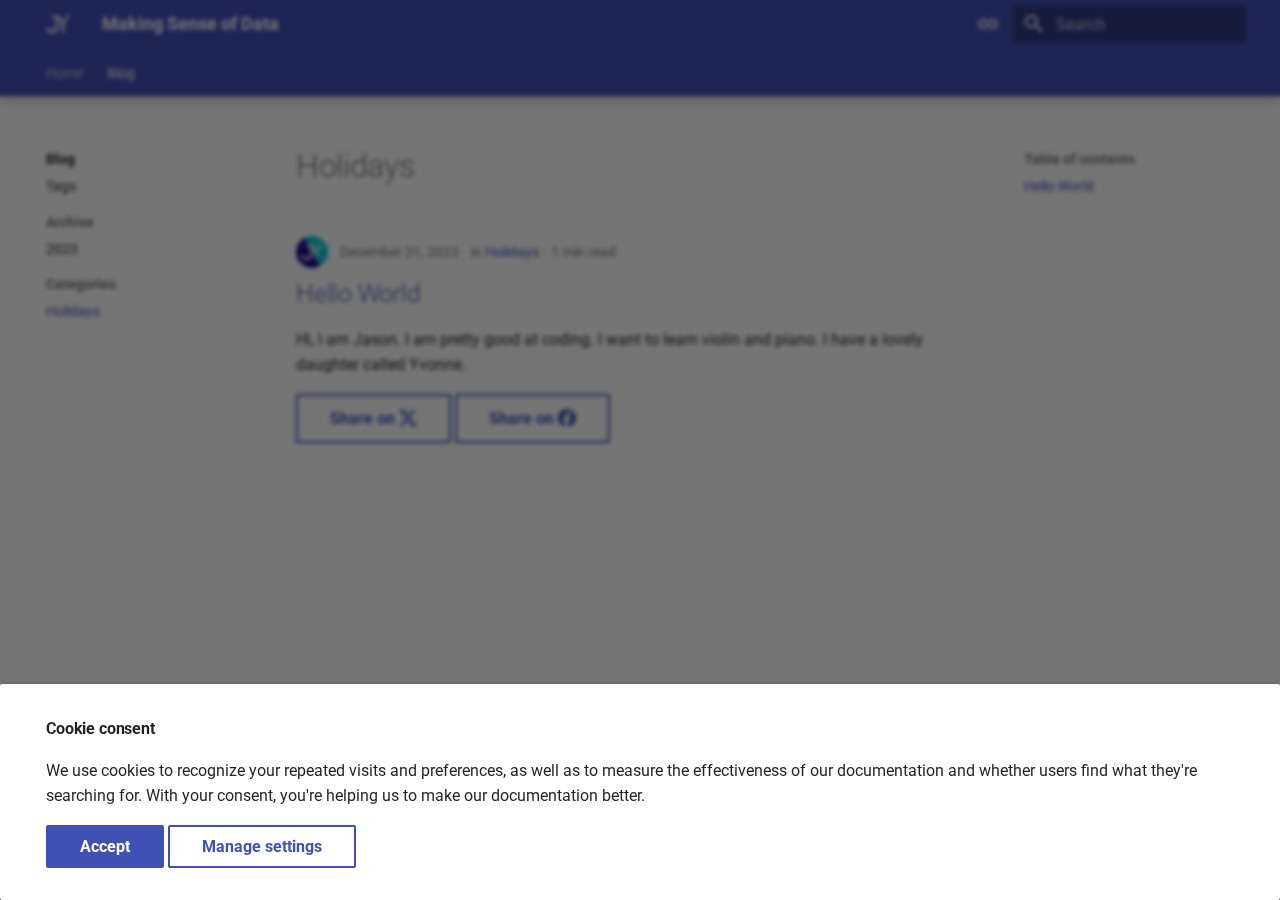
<file: blog/category/holidays/index.html>
<!doctype html>
<html lang="en" class="no-js">
  <head>
    
      <meta charset="utf-8">
      <meta name="viewport" content="width=device-width,initial-scale=1">
      
        <meta name="description" content="Jun's place on the Internet">
      
      
      
        <link rel="canonical" href="https://www.junyang.xyz/blog/category/holidays/">
      
      
        <link rel="prev" href="../../tags/">
      
      
        <link rel="next" href="../../archive/2023/">
      
      
        <link rel="alternate" type="application/rss+xml" title="RSS feed" href="../../../feed_rss_created.xml">
        <link rel="alternate" type="application/rss+xml" title="RSS feed of updated content" href="../../../feed_rss_updated.xml">
      
      <link rel="icon" href="../../../assets/favicon.png">
      <meta name="generator" content="mkdocs-1.6.1, mkdocs-material-9.6.19">
    
    
      
        <title>Holidays - Making Sense of Data</title>
      
    
    
      <link rel="stylesheet" href="../../../assets/stylesheets/main.7e37652d.min.css">
      
        
        <link rel="stylesheet" href="../../../assets/stylesheets/palette.06af60db.min.css">
      
      


    
    
      
    
    
      
        
        
        
        <link rel="stylesheet" href="../../../assets/external/fonts.googleapis.com/css.49ea35f2.css">
        <style>:root{--md-text-font:"Roboto";--md-code-font:"Roboto Mono"}</style>
      
    
    
    <script>__md_scope=new URL("../../..",location),__md_hash=e=>[...e].reduce(((e,_)=>(e<<5)-e+_.charCodeAt(0)),0),__md_get=(e,_=localStorage,t=__md_scope)=>JSON.parse(_.getItem(t.pathname+"."+e)),__md_set=(e,_,t=localStorage,a=__md_scope)=>{try{t.setItem(a.pathname+"."+e,JSON.stringify(_))}catch(e){}}</script>
    
      
  


  
  

<script id="__analytics">function __md_analytics(){function e(){dataLayer.push(arguments)}window.dataLayer=window.dataLayer||[],e("js",new Date),e("config","G-MML093S7PH"),document.addEventListener("DOMContentLoaded",(function(){document.forms.search&&document.forms.search.query.addEventListener("blur",(function(){this.value&&e("event","search",{search_term:this.value})}));document$.subscribe((function(){var t=document.forms.feedback;if(void 0!==t)for(var a of t.querySelectorAll("[type=submit]"))a.addEventListener("click",(function(a){a.preventDefault();var n=document.location.pathname,d=this.getAttribute("data-md-value");e("event","feedback",{page:n,data:d}),t.firstElementChild.disabled=!0;var r=t.querySelector(".md-feedback__note [data-md-value='"+d+"']");r&&(r.hidden=!1)})),t.hidden=!1})),location$.subscribe((function(t){e("config","G-MML093S7PH",{page_path:t.pathname})}))}));var t=document.createElement("script");t.async=!0,t.src="https://www.googletagmanager.com/gtag/js?id=G-MML093S7PH",document.getElementById("__analytics").insertAdjacentElement("afterEnd",t)}</script>
  
    <script>if("undefined"!=typeof __md_analytics){var consent=__md_get("__consent");consent&&consent.analytics&&__md_analytics()}</script>
  

    
    
      
        <meta  property="og:type"  content="website" >
      
        <meta  property="og:title"  content="Holidays - Making Sense of Data" >
      
        <meta  property="og:description"  content="Jun's place on the Internet" >
      
        <meta  property="og:image"  content="https://www.junyang.xyz/assets/images/social/blog/category/holidays.png" >
      
        <meta  property="og:image:type"  content="image/png" >
      
        <meta  property="og:image:width"  content="1200" >
      
        <meta  property="og:image:height"  content="630" >
      
        <meta  property="og:url"  content="https://www.junyang.xyz/blog/category/holidays/" >
      
        <meta  name="twitter:card"  content="summary_large_image" >
      
        <meta  name="twitter:title"  content="Holidays - Making Sense of Data" >
      
        <meta  name="twitter:description"  content="Jun's place on the Internet" >
      
        <meta  name="twitter:image"  content="https://www.junyang.xyz/assets/images/social/blog/category/holidays.png" >
      
    
    
  <link rel="stylesheet" href="../../../assets/stylesheets/custom.css">

  </head>
  
  
    
    
      
    
    
    
    
    <body dir="ltr" data-md-color-scheme="default" data-md-color-primary="indigo" data-md-color-accent="indigo">
  
    
    <input class="md-toggle" data-md-toggle="drawer" type="checkbox" id="__drawer" autocomplete="off">
    <input class="md-toggle" data-md-toggle="search" type="checkbox" id="__search" autocomplete="off">
    <label class="md-overlay" for="__drawer"></label>
    <div data-md-component="skip">
      
        
        <a href="#holidays" class="md-skip">
          Skip to content
        </a>
      
    </div>
    <div data-md-component="announce">
      
    </div>
    
    
      

  

<header class="md-header md-header--shadow md-header--lifted" data-md-component="header">
  <nav class="md-header__inner md-grid" aria-label="Header">
    <a href="../../.." title="Making Sense of Data" class="md-header__button md-logo" aria-label="Making Sense of Data" data-md-component="logo">
      
  <img src="../../../assets/logo.png" alt="logo">

    </a>
    <label class="md-header__button md-icon" for="__drawer">
      
      <svg xmlns="http://www.w3.org/2000/svg" viewBox="0 0 24 24"><path d="M3 6h18v2H3zm0 5h18v2H3zm0 5h18v2H3z"/></svg>
    </label>
    <div class="md-header__title" data-md-component="header-title">
      <div class="md-header__ellipsis">
        <div class="md-header__topic">
          <span class="md-ellipsis">
            Making Sense of Data
          </span>
        </div>
        <div class="md-header__topic" data-md-component="header-topic">
          <span class="md-ellipsis">
            
              Holidays
            
          </span>
        </div>
      </div>
    </div>
    
      
        <form class="md-header__option" data-md-component="palette">
  
    
    
    
    <input class="md-option" data-md-color-media="(prefers-color-scheme)" data-md-color-scheme="default" data-md-color-primary="indigo" data-md-color-accent="indigo"  aria-label="Switch to light mode"  type="radio" name="__palette" id="__palette_0">
    
      <label class="md-header__button md-icon" title="Switch to light mode" for="__palette_1" hidden>
        <svg xmlns="http://www.w3.org/2000/svg" viewBox="0 0 24 24"><path d="M3.9 12c0-1.71 1.39-3.1 3.1-3.1h4V7H7a5 5 0 0 0-5 5 5 5 0 0 0 5 5h4v-1.9H7c-1.71 0-3.1-1.39-3.1-3.1M8 13h8v-2H8zm9-6h-4v1.9h4c1.71 0 3.1 1.39 3.1 3.1s-1.39 3.1-3.1 3.1h-4V17h4a5 5 0 0 0 5-5 5 5 0 0 0-5-5"/></svg>
      </label>
    
  
    
    
    
    <input class="md-option" data-md-color-media="(prefers-color-scheme: light)" data-md-color-scheme="default" data-md-color-primary="indigo" data-md-color-accent="indigo"  aria-label="Switch to dark mode"  type="radio" name="__palette" id="__palette_1">
    
      <label class="md-header__button md-icon" title="Switch to dark mode" for="__palette_2" hidden>
        <svg xmlns="http://www.w3.org/2000/svg" viewBox="0 0 24 24"><path d="M17 7H7a5 5 0 0 0-5 5 5 5 0 0 0 5 5h10a5 5 0 0 0 5-5 5 5 0 0 0-5-5m0 8a3 3 0 0 1-3-3 3 3 0 0 1 3-3 3 3 0 0 1 3 3 3 3 0 0 1-3 3"/></svg>
      </label>
    
  
    
    
    
    <input class="md-option" data-md-color-media="(prefers-color-scheme: dark)" data-md-color-scheme="slate" data-md-color-primary="indigo" data-md-color-accent="indigo"  aria-label="Switch to system preference"  type="radio" name="__palette" id="__palette_2">
    
      <label class="md-header__button md-icon" title="Switch to system preference" for="__palette_0" hidden>
        <svg xmlns="http://www.w3.org/2000/svg" viewBox="0 0 24 24"><path d="M17 6H7c-3.31 0-6 2.69-6 6s2.69 6 6 6h10c3.31 0 6-2.69 6-6s-2.69-6-6-6m0 10H7c-2.21 0-4-1.79-4-4s1.79-4 4-4h10c2.21 0 4 1.79 4 4s-1.79 4-4 4M7 9c-1.66 0-3 1.34-3 3s1.34 3 3 3 3-1.34 3-3-1.34-3-3-3"/></svg>
      </label>
    
  
</form>
      
    
    
      <script>var palette=__md_get("__palette");if(palette&&palette.color){if("(prefers-color-scheme)"===palette.color.media){var media=matchMedia("(prefers-color-scheme: light)"),input=document.querySelector(media.matches?"[data-md-color-media='(prefers-color-scheme: light)']":"[data-md-color-media='(prefers-color-scheme: dark)']");palette.color.media=input.getAttribute("data-md-color-media"),palette.color.scheme=input.getAttribute("data-md-color-scheme"),palette.color.primary=input.getAttribute("data-md-color-primary"),palette.color.accent=input.getAttribute("data-md-color-accent")}for(var[key,value]of Object.entries(palette.color))document.body.setAttribute("data-md-color-"+key,value)}</script>
    
    
    
      
      
        <label class="md-header__button md-icon" for="__search">
          
          <svg xmlns="http://www.w3.org/2000/svg" viewBox="0 0 24 24"><path d="M9.5 3A6.5 6.5 0 0 1 16 9.5c0 1.61-.59 3.09-1.56 4.23l.27.27h.79l5 5-1.5 1.5-5-5v-.79l-.27-.27A6.52 6.52 0 0 1 9.5 16 6.5 6.5 0 0 1 3 9.5 6.5 6.5 0 0 1 9.5 3m0 2C7 5 5 7 5 9.5S7 14 9.5 14 14 12 14 9.5 12 5 9.5 5"/></svg>
        </label>
        <div class="md-search" data-md-component="search" role="dialog">
  <label class="md-search__overlay" for="__search"></label>
  <div class="md-search__inner" role="search">
    <form class="md-search__form" name="search">
      <input type="text" class="md-search__input" name="query" aria-label="Search" placeholder="Search" autocapitalize="off" autocorrect="off" autocomplete="off" spellcheck="false" data-md-component="search-query" required>
      <label class="md-search__icon md-icon" for="__search">
        
        <svg xmlns="http://www.w3.org/2000/svg" viewBox="0 0 24 24"><path d="M9.5 3A6.5 6.5 0 0 1 16 9.5c0 1.61-.59 3.09-1.56 4.23l.27.27h.79l5 5-1.5 1.5-5-5v-.79l-.27-.27A6.52 6.52 0 0 1 9.5 16 6.5 6.5 0 0 1 3 9.5 6.5 6.5 0 0 1 9.5 3m0 2C7 5 5 7 5 9.5S7 14 9.5 14 14 12 14 9.5 12 5 9.5 5"/></svg>
        
        <svg xmlns="http://www.w3.org/2000/svg" viewBox="0 0 24 24"><path d="M20 11v2H8l5.5 5.5-1.42 1.42L4.16 12l7.92-7.92L13.5 5.5 8 11z"/></svg>
      </label>
      <nav class="md-search__options" aria-label="Search">
        
          <a href="javascript:void(0)" class="md-search__icon md-icon" title="Share" aria-label="Share" data-clipboard data-clipboard-text="" data-md-component="search-share" tabindex="-1">
            
            <svg xmlns="http://www.w3.org/2000/svg" viewBox="0 0 24 24"><path d="M18 16.08c-.76 0-1.44.3-1.96.77L8.91 12.7c.05-.23.09-.46.09-.7s-.04-.47-.09-.7l7.05-4.11c.54.5 1.25.81 2.04.81a3 3 0 0 0 3-3 3 3 0 0 0-3-3 3 3 0 0 0-3 3c0 .24.04.47.09.7L8.04 9.81C7.5 9.31 6.79 9 6 9a3 3 0 0 0-3 3 3 3 0 0 0 3 3c.79 0 1.5-.31 2.04-.81l7.12 4.15c-.05.21-.08.43-.08.66 0 1.61 1.31 2.91 2.92 2.91s2.92-1.3 2.92-2.91A2.92 2.92 0 0 0 18 16.08"/></svg>
          </a>
        
        <button type="reset" class="md-search__icon md-icon" title="Clear" aria-label="Clear" tabindex="-1">
          
          <svg xmlns="http://www.w3.org/2000/svg" viewBox="0 0 24 24"><path d="M19 6.41 17.59 5 12 10.59 6.41 5 5 6.41 10.59 12 5 17.59 6.41 19 12 13.41 17.59 19 19 17.59 13.41 12z"/></svg>
        </button>
      </nav>
      
        <div class="md-search__suggest" data-md-component="search-suggest"></div>
      
    </form>
    <div class="md-search__output">
      <div class="md-search__scrollwrap" tabindex="0" data-md-scrollfix>
        <div class="md-search-result" data-md-component="search-result">
          <div class="md-search-result__meta">
            Initializing search
          </div>
          <ol class="md-search-result__list" role="presentation"></ol>
        </div>
      </div>
    </div>
  </div>
</div>
      
    
    
  </nav>
  
    
      
<nav class="md-tabs" aria-label="Tabs" data-md-component="tabs">
  <div class="md-grid">
    <ul class="md-tabs__list">
      
        
  
  
  
  
    <li class="md-tabs__item">
      <a href="../../.." class="md-tabs__link">
        
  
  
    
  
  Home

      </a>
    </li>
  

      
        
  
  
  
    
  
  
    
    
      <li class="md-tabs__item md-tabs__item--active">
        <a href="../../" class="md-tabs__link">
          
  
  
    
  
  Blog

        </a>
      </li>
    
  

      
    </ul>
  </div>
</nav>
    
  
</header>
    
    <div class="md-container" data-md-component="container">
      
      
        
      
      <main class="md-main" data-md-component="main">
        <div class="md-main__inner md-grid">
          
            
              
              <div class="md-sidebar md-sidebar--primary" data-md-component="sidebar" data-md-type="navigation" >
                <div class="md-sidebar__scrollwrap">
                  <div class="md-sidebar__inner">
                    


  


<nav class="md-nav md-nav--primary md-nav--lifted" aria-label="Navigation" data-md-level="0">
  <label class="md-nav__title" for="__drawer">
    <a href="../../.." title="Making Sense of Data" class="md-nav__button md-logo" aria-label="Making Sense of Data" data-md-component="logo">
      
  <img src="../../../assets/logo.png" alt="logo">

    </a>
    Making Sense of Data
  </label>
  
  <ul class="md-nav__list" data-md-scrollfix>
    
      
      
  
  
  
  
    <li class="md-nav__item">
      <a href="../../.." class="md-nav__link">
        
  
  
  <span class="md-ellipsis">
    Home
    
  </span>
  

      </a>
    </li>
  

    
      
      
  
  
    
  
  
  
    
    
      
        
          
        
      
        
      
        
      
        
      
    
    
    
      
        
        
      
      
        
      
    
    
      
    
    <li class="md-nav__item md-nav__item--active md-nav__item--section md-nav__item--nested">
      
        
        
        <input class="md-nav__toggle md-toggle " type="checkbox" id="__nav_2" checked>
        
          
          <div class="md-nav__link md-nav__container">
            <a href="../../" class="md-nav__link ">
              
  
  
  <span class="md-ellipsis">
    Blog
    
  </span>
  

            </a>
            
              
              <label class="md-nav__link " for="__nav_2" id="__nav_2_label" tabindex="">
                <span class="md-nav__icon md-icon"></span>
              </label>
            
          </div>
        
        <nav class="md-nav" data-md-level="1" aria-labelledby="__nav_2_label" aria-expanded="true">
          <label class="md-nav__title" for="__nav_2">
            <span class="md-nav__icon md-icon"></span>
            Blog
          </label>
          <ul class="md-nav__list" data-md-scrollfix>
            
              
            
              
                
  
  
  
  
    <li class="md-nav__item">
      <a href="../../tags/" class="md-nav__link">
        
  
  
  <span class="md-ellipsis">
    Tags
    
  </span>
  

      </a>
    </li>
  

              
            
              
                
  
  
  
  
    
    
      
        
      
    
    
    
      
      
        
          
          
        
      
    
    
      
    
    <li class="md-nav__item md-nav__item--section md-nav__item--nested">
      
        
        
          
        
        <input class="md-nav__toggle md-toggle md-toggle--indeterminate" type="checkbox" id="__nav_2_3" >
        
          
          <label class="md-nav__link" for="__nav_2_3" id="__nav_2_3_label" tabindex="">
            
  
  
  <span class="md-ellipsis">
    Archive
    
  </span>
  

            <span class="md-nav__icon md-icon"></span>
          </label>
        
        <nav class="md-nav" data-md-level="2" aria-labelledby="__nav_2_3_label" aria-expanded="false">
          <label class="md-nav__title" for="__nav_2_3">
            <span class="md-nav__icon md-icon"></span>
            Archive
          </label>
          <ul class="md-nav__list" data-md-scrollfix>
            
              
                
  
  
  
    
  
  
    <li class="md-nav__item">
      <a href="../../archive/2023/" class="md-nav__link">
        
  
  
  <span class="md-ellipsis">
    2023
    
  </span>
  

      </a>
    </li>
  

              
            
          </ul>
        </nav>
      
    </li>
  

              
            
              
                
  
  
    
  
  
  
    
    
      
        
      
    
    
    
      
      
        
          
          
        
      
    
    
      
    
    <li class="md-nav__item md-nav__item--active md-nav__item--section md-nav__item--nested">
      
        
        
        <input class="md-nav__toggle md-toggle " type="checkbox" id="__nav_2_4" checked>
        
          
          <label class="md-nav__link" for="__nav_2_4" id="__nav_2_4_label" tabindex="">
            
  
  
  <span class="md-ellipsis">
    Categories
    
  </span>
  

            <span class="md-nav__icon md-icon"></span>
          </label>
        
        <nav class="md-nav" data-md-level="2" aria-labelledby="__nav_2_4_label" aria-expanded="true">
          <label class="md-nav__title" for="__nav_2_4">
            <span class="md-nav__icon md-icon"></span>
            Categories
          </label>
          <ul class="md-nav__list" data-md-scrollfix>
            
              
                
  
  
    
  
  
    
      
    
  
  
    <li class="md-nav__item md-nav__item--active">
      
      <input class="md-nav__toggle md-toggle" type="checkbox" id="__toc">
      
      
        
      
      
        <label class="md-nav__link md-nav__link--active" for="__toc">
          
  
  
  <span class="md-ellipsis">
    Holidays
    
  </span>
  

          <span class="md-nav__icon md-icon"></span>
        </label>
      
      <a href="./" class="md-nav__link md-nav__link--active">
        
  
  
  <span class="md-ellipsis">
    Holidays
    
  </span>
  

      </a>
      
        

<nav class="md-nav md-nav--secondary" aria-label="Table of contents">
  
  
  
    
  
  
    <label class="md-nav__title" for="__toc">
      <span class="md-nav__icon md-icon"></span>
      Table of contents
    </label>
    <ul class="md-nav__list" data-md-component="toc" data-md-scrollfix>
      
        <li class="md-nav__item">
  <a href="#hello-world" class="md-nav__link">
    <span class="md-ellipsis">
      Hello World
    </span>
  </a>
  
</li>
      
    </ul>
  
</nav>
      
    </li>
  

              
            
          </ul>
        </nav>
      
    </li>
  

              
            
          </ul>
        </nav>
      
    </li>
  

    
  </ul>
</nav>
                  </div>
                </div>
              </div>
            
            
              
              <div class="md-sidebar md-sidebar--secondary" data-md-component="sidebar" data-md-type="toc" >
                <div class="md-sidebar__scrollwrap">
                  <div class="md-sidebar__inner">
                    

<nav class="md-nav md-nav--secondary" aria-label="Table of contents">
  
  
  
    
  
  
    <label class="md-nav__title" for="__toc">
      <span class="md-nav__icon md-icon"></span>
      Table of contents
    </label>
    <ul class="md-nav__list" data-md-component="toc" data-md-scrollfix>
      
        <li class="md-nav__item">
  <a href="#hello-world" class="md-nav__link">
    <span class="md-ellipsis">
      Hello World
    </span>
  </a>
  
</li>
      
    </ul>
  
</nav>
                  </div>
                </div>
              </div>
            
          
          
  <div class="md-content" data-md-component="content">
    <div class="md-content__inner">
      <header class="md-typeset">
        <h1 id="holidays">Holidays</h1>
      </header>
      
        <article class="md-post md-post--excerpt">
  <header class="md-post__header">
    
      <nav class="md-post__authors md-typeset">
        
          <span class="md-author">
            <img src="../../../assets/favicon.png" alt="Jun Yang">
          </span>
        
      </nav>
    
    <div class="md-post__meta md-meta">
      <ul class="md-meta__list">
        <li class="md-meta__item">
          <time datetime="2023-12-31 00:00:00+00:00">December 31, 2023</time></li>
        
          <li class="md-meta__item">
            in
            
              <a href="./" class="md-meta__link">Holidays</a></li>
        
        
          
          <li class="md-meta__item">
            
              1 min read
            
          </li>
        
      </ul>
      
    </div>
  </header>
  <div class="md-post__content md-typeset">
    <h2 id="hello-world"><a class="toclink" href="../../2023/12/31/hello-world/">Hello World</a></h2>
<p>Hi, I am Jason. I am pretty good at coding. I want to learn violin and piano. I have a lovely daughter called Yvonne.</p>
<p><a class="md-button" href="https://x.com/intent/tweet?text=Hello%20World%0A&amp;url=https://www.junyang.xyz/blog/2023/12/31/hello-world/">Share on <span class="twemoji"><svg xmlns="http://www.w3.org/2000/svg" viewBox="0 0 24 24"><path d="M18.901 1.153h3.68l-8.04 9.19L24 22.846h-7.406l-5.8-7.584-6.638 7.584H.474l8.6-9.83L0 1.154h7.594l5.243 6.932ZM17.61 20.644h2.039L6.486 3.24H4.298Z"/></svg></span></a>
<a class="md-button" href="https://www.facebook.com/sharer/sharer.php?u=https://www.junyang.xyz/blog/2023/12/31/hello-world/">Share on <span class="twemoji"><svg xmlns="http://www.w3.org/2000/svg" viewBox="0 0 24 24"><path d="M9.101 23.691v-7.98H6.627v-3.667h2.474v-1.58c0-4.085 1.848-5.978 5.858-5.978.401 0 .955.042 1.468.103a9 9 0 0 1 1.141.195v3.325a9 9 0 0 0-.653-.036 27 27 0 0 0-.733-.009c-.707 0-1.259.096-1.675.309a1.7 1.7 0 0 0-.679.622c-.258.42-.374.995-.374 1.752v1.297h3.919l-.386 2.103-.287 1.564h-3.246v8.245C19.396 23.238 24 18.179 24 12.044c0-6.627-5.373-12-12-12s-12 5.373-12 12c0 5.628 3.874 10.35 9.101 11.647"/></svg></span></a></p>
    
  </div>
</article>
      
      
        
          



<nav class="md-pagination">
  
</nav>
        
      
    </div>
  </div>

          
<script>var target=document.getElementById(location.hash.slice(1));target&&target.name&&(target.checked=target.name.startsWith("__tabbed_"))</script>
        </div>
        
          <button type="button" class="md-top md-icon" data-md-component="top" hidden>
  
  <svg xmlns="http://www.w3.org/2000/svg" viewBox="0 0 24 24"><path d="M13 20h-2V8l-5.5 5.5-1.42-1.42L12 4.16l7.92 7.92-1.42 1.42L13 8z"/></svg>
  Back to top
</button>
        
      </main>
      
        <footer class="md-footer">
  
    
      
      <nav class="md-footer__inner md-grid" aria-label="Footer" >
        
          
          <a href="../../tags/" class="md-footer__link md-footer__link--prev" aria-label="Previous: Tags">
            <div class="md-footer__button md-icon">
              
              <svg xmlns="http://www.w3.org/2000/svg" viewBox="0 0 24 24"><path d="M20 11v2H8l5.5 5.5-1.42 1.42L4.16 12l7.92-7.92L13.5 5.5 8 11z"/></svg>
            </div>
            <div class="md-footer__title">
              <span class="md-footer__direction">
                Previous
              </span>
              <div class="md-ellipsis">
                Tags
              </div>
            </div>
          </a>
        
        
          
          <a href="../../archive/2023/" class="md-footer__link md-footer__link--next" aria-label="Next: 2023">
            <div class="md-footer__title">
              <span class="md-footer__direction">
                Next
              </span>
              <div class="md-ellipsis">
                2023
              </div>
            </div>
            <div class="md-footer__button md-icon">
              
              <svg xmlns="http://www.w3.org/2000/svg" viewBox="0 0 24 24"><path d="M4 11v2h12l-5.5 5.5 1.42 1.42L19.84 12l-7.92-7.92L10.5 5.5 16 11z"/></svg>
            </div>
          </a>
        
      </nav>
    
  
  <div class="md-footer-meta md-typeset">
    <div class="md-footer-meta__inner md-grid">
      <div class="md-copyright">
  
    <div class="md-copyright__highlight">
      Copyright &copy; 2025 Jun Yang
    </div>
  
  
</div>
      
        
<div class="md-social">
  
    
    
    
    
    <a href="https://www.linkedin.com/in/handsomeyang" target="_blank" rel="noopener" title="LinkedIn" class="md-social__link">
      <svg xmlns="http://www.w3.org/2000/svg" viewBox="0 0 448 512"><!--! Font Awesome Free 7.0.0 by @fontawesome - https://fontawesome.com License - https://fontawesome.com/license/free (Icons: CC BY 4.0, Fonts: SIL OFL 1.1, Code: MIT License) Copyright 2025 Fonticons, Inc.--><path fill="currentColor" d="M416 32H31.9C14.3 32 0 46.5 0 64.3v383.4C0 465.5 14.3 480 31.9 480H416c17.6 0 32-14.5 32-32.3V64.3c0-17.8-14.4-32.3-32-32.3M135.4 416H69V202.2h66.5V416zM102.2 96a38.5 38.5 0 1 1 0 77 38.5 38.5 0 1 1 0-77m282.1 320h-66.4V312c0-24.8-.5-56.7-34.5-56.7-34.6 0-39.9 27-39.9 54.9V416h-66.4V202.2h63.7v29.2h.9c8.9-16.8 30.6-34.5 62.9-34.5 67.2 0 79.7 44.3 79.7 101.9z"/></svg>
    </a>
  
    
    
    
    
    <a href="https://github.com/handsomeyang" target="_blank" rel="noopener" title="GitHub" class="md-social__link">
      <svg xmlns="http://www.w3.org/2000/svg" viewBox="0 0 512 512"><!--! Font Awesome Free 7.0.0 by @fontawesome - https://fontawesome.com License - https://fontawesome.com/license/free (Icons: CC BY 4.0, Fonts: SIL OFL 1.1, Code: MIT License) Copyright 2025 Fonticons, Inc.--><path fill="currentColor" d="M173.9 397.4c0 2-2.3 3.6-5.2 3.6-3.3.3-5.6-1.3-5.6-3.6 0-2 2.3-3.6 5.2-3.6 3-.3 5.6 1.3 5.6 3.6m-31.1-4.5c-.7 2 1.3 4.3 4.3 4.9 2.6 1 5.6 0 6.2-2s-1.3-4.3-4.3-5.2c-2.6-.7-5.5.3-6.2 2.3m44.2-1.7c-2.9.7-4.9 2.6-4.6 4.9.3 2 2.9 3.3 5.9 2.6 2.9-.7 4.9-2.6 4.6-4.6-.3-1.9-3-3.2-5.9-2.9M252.8 8C114.1 8 8 113.3 8 252c0 110.9 69.8 205.8 169.5 239.2 12.8 2.3 17.3-5.6 17.3-12.1 0-6.2-.3-40.4-.3-61.4 0 0-70 15-84.7-29.8 0 0-11.4-29.1-27.8-36.6 0 0-22.9-15.7 1.6-15.4 0 0 24.9 2 38.6 25.8 21.9 38.6 58.6 27.5 72.9 20.9 2.3-16 8.8-27.1 16-33.7-55.9-6.2-112.3-14.3-112.3-110.5 0-27.5 7.6-41.3 23.6-58.9-2.6-6.5-11.1-33.3 2.6-67.9 20.9-6.5 69 27 69 27 20-5.6 41.5-8.5 62.8-8.5s42.8 2.9 62.8 8.5c0 0 48.1-33.6 69-27 13.7 34.7 5.2 61.4 2.6 67.9 16 17.7 25.8 31.5 25.8 58.9 0 96.5-58.9 104.2-114.8 110.5 9.2 7.9 17 22.9 17 46.4 0 33.7-.3 75.4-.3 83.6 0 6.5 4.6 14.4 17.3 12.1C436.2 457.8 504 362.9 504 252 504 113.3 391.5 8 252.8 8M105.2 352.9c-1.3 1-1 3.3.7 5.2 1.6 1.6 3.9 2.3 5.2 1 1.3-1 1-3.3-.7-5.2-1.6-1.6-3.9-2.3-5.2-1m-10.8-8.1c-.7 1.3.3 2.9 2.3 3.9 1.6 1 3.6.7 4.3-.7.7-1.3-.3-2.9-2.3-3.9-2-.6-3.6-.3-4.3.7m32.4 35.6c-1.6 1.3-1 4.3 1.3 6.2 2.3 2.3 5.2 2.6 6.5 1 1.3-1.3.7-4.3-1.3-6.2-2.2-2.3-5.2-2.6-6.5-1m-11.4-14.7c-1.6 1-1.6 3.6 0 5.9s4.3 3.3 5.6 2.3c1.6-1.3 1.6-3.9 0-6.2-1.4-2.3-4-3.3-5.6-2"/></svg>
    </a>
  
    
    
    
    
    <a href="mailto:jun.yang@junyang.xyz" target="_blank" rel="noopener" title="Email" class="md-social__link">
      <svg xmlns="http://www.w3.org/2000/svg" viewBox="0 0 512 512"><!--! Font Awesome Free 7.0.0 by @fontawesome - https://fontawesome.com License - https://fontawesome.com/license/free (Icons: CC BY 4.0, Fonts: SIL OFL 1.1, Code: MIT License) Copyright 2025 Fonticons, Inc.--><path fill="currentColor" d="M48 64C21.5 64 0 85.5 0 112c0 15.1 7.1 29.3 19.2 38.4l208 156a48 48 0 0 0 57.6 0l208-156c12.1-9.1 19.2-23.3 19.2-38.4 0-26.5-21.5-48-48-48zM0 196v188c0 35.3 28.7 64 64 64h384c35.3 0 64-28.7 64-64V196L313.6 344.8c-34.1 25.6-81.1 25.6-115.2 0z"/></svg>
    </a>
  
</div>
      
    </div>
  </div>
</footer>
      
    </div>
    <div class="md-dialog" data-md-component="dialog">
      <div class="md-dialog__inner md-typeset"></div>
    </div>
    
      <div class="md-progress" data-md-component="progress" role="progressbar"></div>
    
    
      <div class="md-consent" data-md-component="consent" id="__consent" hidden>
        <div class="md-consent__overlay"></div>
        <aside class="md-consent__inner">
          <form class="md-consent__form md-grid md-typeset" name="consent">
            


  


<h4>Cookie consent</h4>
<p>We use cookies to recognize your repeated visits and preferences, as well as to measure the effectiveness of our documentation and whether users find what they're searching for. With your consent, you're helping us to make our documentation better.</p>
<input class="md-toggle" type="checkbox" id="__settings" >
<div class="md-consent__settings">
  <ul class="task-list">
    
    
      
        
  
  
    
    
  
  <li class="task-list-item">
    <label class="task-list-control">
      <input type="checkbox" name="analytics" checked>
      <span class="task-list-indicator"></span>
      Google Analytics
    </label>
  </li>

      
    
    
      
    
    
  </ul>
</div>
<div class="md-consent__controls">
  
    
      <button class="md-button md-button--primary">Accept</button>
    
    
    
  
    
    
    
      <label class="md-button" for="__settings">Manage settings</label>
    
  
</div>
          </form>
        </aside>
      </div>
      <script>var consent=__md_get("__consent");if(consent)for(var input of document.forms.consent.elements)input.name&&(input.checked=consent[input.name]||!1);else"file:"!==location.protocol&&setTimeout((function(){document.querySelector("[data-md-component=consent]").hidden=!1}),250);var form=document.forms.consent;for(var action of["submit","reset"])form.addEventListener(action,(function(e){if(e.preventDefault(),"reset"===e.type)for(var n of document.forms.consent.elements)n.name&&(n.checked=!1);__md_set("__consent",Object.fromEntries(Array.from(new FormData(form).keys()).map((function(e){return[e,!0]})))),location.hash="",location.reload()}))</script>
    
    
      
      <script id="__config" type="application/json">{"base": "../../..", "features": ["navigation.indexes", "navigation.instant", "navigation.instant.progress", "navigation.tracking", "navigation.tabs", "navigation.tabs.sticky", "navigation.sections", "navigation.expand", "navigation.path", "navigation.prune", "navigation.top", "navigation.footer", "toc.follow", "search.suggest", "search.highlight", "search.share", "header.autohide", "announce.dismiss"], "search": "../../../assets/javascripts/workers/search.973d3a69.min.js", "tags": null, "translations": {"clipboard.copied": "Copied to clipboard", "clipboard.copy": "Copy to clipboard", "search.result.more.one": "1 more on this page", "search.result.more.other": "# more on this page", "search.result.none": "No matching documents", "search.result.one": "1 matching document", "search.result.other": "# matching documents", "search.result.placeholder": "Type to start searching", "search.result.term.missing": "Missing", "select.version": "Select version"}, "version": null}</script>
    
    
  
      <script src="../../../assets/javascripts/bundle.92b07e13.min.js"></script>
      
    
  <script src="../../../assets/javascripts/custom.js"></script>

  </body>
</html>
</file>
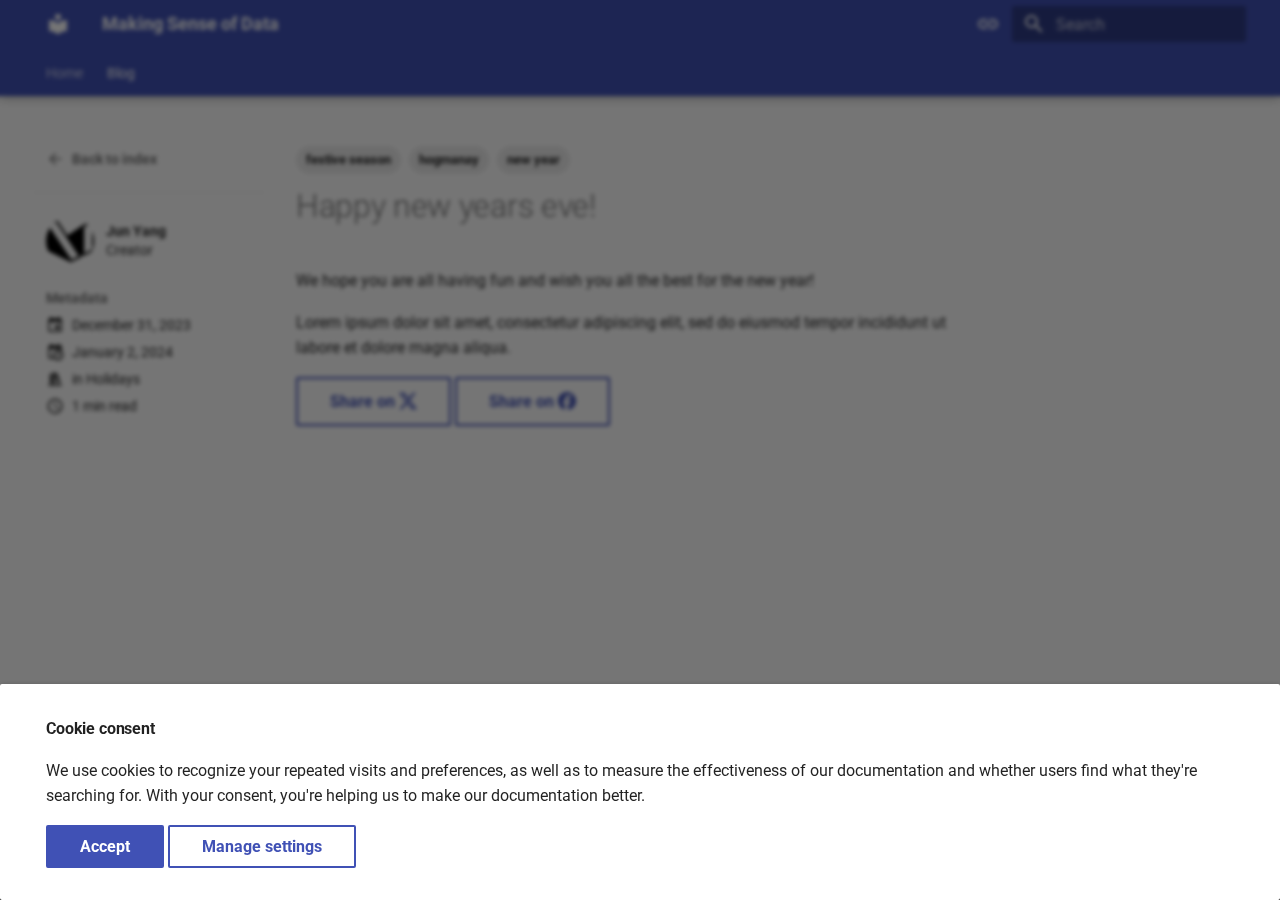
<file: blog/2023/12/31/happy-new-years-eve/index.html>
<!doctype html>
<html lang="en" class="no-js">
  <head>
    
      <meta charset="utf-8">
      <meta name="viewport" content="width=device-width,initial-scale=1">
      
        <meta name="description" content="Jun's place on the Internet">
      
      
      
        <link rel="canonical" href="https://www.junyang.xyz/blog/2023/12/31/happy-new-years-eve/">
      
      
      
        <link rel="next" href="../../../../2024/01/01/happy-new-year/">
      
      
        <link rel="alternate" type="application/rss+xml" title="RSS feed" href="../../../../../feed_rss_created.xml">
        <link rel="alternate" type="application/rss+xml" title="RSS feed of updated content" href="../../../../../feed_rss_updated.xml">
      
      <link rel="icon" href="../../../../../assets/images/favicon.png">
      <meta name="generator" content="mkdocs-1.6.1, mkdocs-material-9.6.19">
    
    
      
        <title>Happy new years eve! - Making Sense of Data</title>
      
    
    
      <link rel="stylesheet" href="../../../../../assets/stylesheets/main.7e37652d.min.css">
      
        
        <link rel="stylesheet" href="../../../../../assets/stylesheets/palette.06af60db.min.css">
      
      


    
    
      
    
    
      
        
        
        
        <link rel="stylesheet" href="../../../../../assets/external/fonts.googleapis.com/css.49ea35f2.css">
        <style>:root{--md-text-font:"Roboto";--md-code-font:"Roboto Mono"}</style>
      
    
    
    <script>__md_scope=new URL("../../../../..",location),__md_hash=e=>[...e].reduce(((e,_)=>(e<<5)-e+_.charCodeAt(0)),0),__md_get=(e,_=localStorage,t=__md_scope)=>JSON.parse(_.getItem(t.pathname+"."+e)),__md_set=(e,_,t=localStorage,a=__md_scope)=>{try{t.setItem(a.pathname+"."+e,JSON.stringify(_))}catch(e){}}</script>
    
      
  


  
  

<script id="__analytics">function __md_analytics(){function e(){dataLayer.push(arguments)}window.dataLayer=window.dataLayer||[],e("js",new Date),e("config","G-MML093S7PH"),document.addEventListener("DOMContentLoaded",(function(){document.forms.search&&document.forms.search.query.addEventListener("blur",(function(){this.value&&e("event","search",{search_term:this.value})}));document$.subscribe((function(){var t=document.forms.feedback;if(void 0!==t)for(var a of t.querySelectorAll("[type=submit]"))a.addEventListener("click",(function(a){a.preventDefault();var n=document.location.pathname,d=this.getAttribute("data-md-value");e("event","feedback",{page:n,data:d}),t.firstElementChild.disabled=!0;var r=t.querySelector(".md-feedback__note [data-md-value='"+d+"']");r&&(r.hidden=!1)})),t.hidden=!1})),location$.subscribe((function(t){e("config","G-MML093S7PH",{page_path:t.pathname})}))}));var t=document.createElement("script");t.async=!0,t.src="https://www.googletagmanager.com/gtag/js?id=G-MML093S7PH",document.getElementById("__analytics").insertAdjacentElement("afterEnd",t)}</script>
  
    <script>if("undefined"!=typeof __md_analytics){var consent=__md_get("__consent");consent&&consent.analytics&&__md_analytics()}</script>
  

    
    
      
        <meta  property="og:type"  content="website" >
      
        <meta  property="og:title"  content="Happy new years eve! - Making Sense of Data" >
      
        <meta  property="og:description"  content="Jun's place on the Internet" >
      
        <meta  property="og:image"  content="https://www.junyang.xyz/assets/images/social/blog/posts/myfirst.png" >
      
        <meta  property="og:image:type"  content="image/png" >
      
        <meta  property="og:image:width"  content="1200" >
      
        <meta  property="og:image:height"  content="630" >
      
        <meta  property="og:url"  content="https://www.junyang.xyz/blog/2023/12/31/happy-new-years-eve/" >
      
        <meta  name="twitter:card"  content="summary_large_image" >
      
        <meta  name="twitter:title"  content="Happy new years eve! - Making Sense of Data" >
      
        <meta  name="twitter:description"  content="Jun's place on the Internet" >
      
        <meta  name="twitter:image"  content="https://www.junyang.xyz/assets/images/social/blog/posts/myfirst.png" >
      
    
    
  </head>
  
  
    
    
      
    
    
    
    
    <body dir="ltr" data-md-color-scheme="default" data-md-color-primary="indigo" data-md-color-accent="indigo">
  
    
    <input class="md-toggle" data-md-toggle="drawer" type="checkbox" id="__drawer" autocomplete="off">
    <input class="md-toggle" data-md-toggle="search" type="checkbox" id="__search" autocomplete="off">
    <label class="md-overlay" for="__drawer"></label>
    <div data-md-component="skip">
      
        
        <a href="#happy-new-years-eve" class="md-skip">
          Skip to content
        </a>
      
    </div>
    <div data-md-component="announce">
      
    </div>
    
    
      

  

<header class="md-header md-header--shadow md-header--lifted" data-md-component="header">
  <nav class="md-header__inner md-grid" aria-label="Header">
    <a href="../../../../.." title="Making Sense of Data" class="md-header__button md-logo" aria-label="Making Sense of Data" data-md-component="logo">
      
  
  <svg xmlns="http://www.w3.org/2000/svg" viewBox="0 0 24 24"><path d="M12 8a3 3 0 0 0 3-3 3 3 0 0 0-3-3 3 3 0 0 0-3 3 3 3 0 0 0 3 3m0 3.54C9.64 9.35 6.5 8 3 8v11c3.5 0 6.64 1.35 9 3.54 2.36-2.19 5.5-3.54 9-3.54V8c-3.5 0-6.64 1.35-9 3.54"/></svg>

    </a>
    <label class="md-header__button md-icon" for="__drawer">
      
      <svg xmlns="http://www.w3.org/2000/svg" viewBox="0 0 24 24"><path d="M3 6h18v2H3zm0 5h18v2H3zm0 5h18v2H3z"/></svg>
    </label>
    <div class="md-header__title" data-md-component="header-title">
      <div class="md-header__ellipsis">
        <div class="md-header__topic">
          <span class="md-ellipsis">
            Making Sense of Data
          </span>
        </div>
        <div class="md-header__topic" data-md-component="header-topic">
          <span class="md-ellipsis">
            
              Happy new years eve!
            
          </span>
        </div>
      </div>
    </div>
    
      
        <form class="md-header__option" data-md-component="palette">
  
    
    
    
    <input class="md-option" data-md-color-media="(prefers-color-scheme)" data-md-color-scheme="default" data-md-color-primary="indigo" data-md-color-accent="indigo"  aria-label="Switch to light mode"  type="radio" name="__palette" id="__palette_0">
    
      <label class="md-header__button md-icon" title="Switch to light mode" for="__palette_1" hidden>
        <svg xmlns="http://www.w3.org/2000/svg" viewBox="0 0 24 24"><path d="M3.9 12c0-1.71 1.39-3.1 3.1-3.1h4V7H7a5 5 0 0 0-5 5 5 5 0 0 0 5 5h4v-1.9H7c-1.71 0-3.1-1.39-3.1-3.1M8 13h8v-2H8zm9-6h-4v1.9h4c1.71 0 3.1 1.39 3.1 3.1s-1.39 3.1-3.1 3.1h-4V17h4a5 5 0 0 0 5-5 5 5 0 0 0-5-5"/></svg>
      </label>
    
  
    
    
    
    <input class="md-option" data-md-color-media="(prefers-color-scheme: light)" data-md-color-scheme="default" data-md-color-primary="indigo" data-md-color-accent="indigo"  aria-label="Switch to dark mode"  type="radio" name="__palette" id="__palette_1">
    
      <label class="md-header__button md-icon" title="Switch to dark mode" for="__palette_2" hidden>
        <svg xmlns="http://www.w3.org/2000/svg" viewBox="0 0 24 24"><path d="M17 7H7a5 5 0 0 0-5 5 5 5 0 0 0 5 5h10a5 5 0 0 0 5-5 5 5 0 0 0-5-5m0 8a3 3 0 0 1-3-3 3 3 0 0 1 3-3 3 3 0 0 1 3 3 3 3 0 0 1-3 3"/></svg>
      </label>
    
  
    
    
    
    <input class="md-option" data-md-color-media="(prefers-color-scheme: dark)" data-md-color-scheme="slate" data-md-color-primary="indigo" data-md-color-accent="indigo"  aria-label="Switch to system preference"  type="radio" name="__palette" id="__palette_2">
    
      <label class="md-header__button md-icon" title="Switch to system preference" for="__palette_0" hidden>
        <svg xmlns="http://www.w3.org/2000/svg" viewBox="0 0 24 24"><path d="M17 6H7c-3.31 0-6 2.69-6 6s2.69 6 6 6h10c3.31 0 6-2.69 6-6s-2.69-6-6-6m0 10H7c-2.21 0-4-1.79-4-4s1.79-4 4-4h10c2.21 0 4 1.79 4 4s-1.79 4-4 4M7 9c-1.66 0-3 1.34-3 3s1.34 3 3 3 3-1.34 3-3-1.34-3-3-3"/></svg>
      </label>
    
  
</form>
      
    
    
      <script>var palette=__md_get("__palette");if(palette&&palette.color){if("(prefers-color-scheme)"===palette.color.media){var media=matchMedia("(prefers-color-scheme: light)"),input=document.querySelector(media.matches?"[data-md-color-media='(prefers-color-scheme: light)']":"[data-md-color-media='(prefers-color-scheme: dark)']");palette.color.media=input.getAttribute("data-md-color-media"),palette.color.scheme=input.getAttribute("data-md-color-scheme"),palette.color.primary=input.getAttribute("data-md-color-primary"),palette.color.accent=input.getAttribute("data-md-color-accent")}for(var[key,value]of Object.entries(palette.color))document.body.setAttribute("data-md-color-"+key,value)}</script>
    
    
    
      
      
        <label class="md-header__button md-icon" for="__search">
          
          <svg xmlns="http://www.w3.org/2000/svg" viewBox="0 0 24 24"><path d="M9.5 3A6.5 6.5 0 0 1 16 9.5c0 1.61-.59 3.09-1.56 4.23l.27.27h.79l5 5-1.5 1.5-5-5v-.79l-.27-.27A6.52 6.52 0 0 1 9.5 16 6.5 6.5 0 0 1 3 9.5 6.5 6.5 0 0 1 9.5 3m0 2C7 5 5 7 5 9.5S7 14 9.5 14 14 12 14 9.5 12 5 9.5 5"/></svg>
        </label>
        <div class="md-search" data-md-component="search" role="dialog">
  <label class="md-search__overlay" for="__search"></label>
  <div class="md-search__inner" role="search">
    <form class="md-search__form" name="search">
      <input type="text" class="md-search__input" name="query" aria-label="Search" placeholder="Search" autocapitalize="off" autocorrect="off" autocomplete="off" spellcheck="false" data-md-component="search-query" required>
      <label class="md-search__icon md-icon" for="__search">
        
        <svg xmlns="http://www.w3.org/2000/svg" viewBox="0 0 24 24"><path d="M9.5 3A6.5 6.5 0 0 1 16 9.5c0 1.61-.59 3.09-1.56 4.23l.27.27h.79l5 5-1.5 1.5-5-5v-.79l-.27-.27A6.52 6.52 0 0 1 9.5 16 6.5 6.5 0 0 1 3 9.5 6.5 6.5 0 0 1 9.5 3m0 2C7 5 5 7 5 9.5S7 14 9.5 14 14 12 14 9.5 12 5 9.5 5"/></svg>
        
        <svg xmlns="http://www.w3.org/2000/svg" viewBox="0 0 24 24"><path d="M20 11v2H8l5.5 5.5-1.42 1.42L4.16 12l7.92-7.92L13.5 5.5 8 11z"/></svg>
      </label>
      <nav class="md-search__options" aria-label="Search">
        
          <a href="javascript:void(0)" class="md-search__icon md-icon" title="Share" aria-label="Share" data-clipboard data-clipboard-text="" data-md-component="search-share" tabindex="-1">
            
            <svg xmlns="http://www.w3.org/2000/svg" viewBox="0 0 24 24"><path d="M18 16.08c-.76 0-1.44.3-1.96.77L8.91 12.7c.05-.23.09-.46.09-.7s-.04-.47-.09-.7l7.05-4.11c.54.5 1.25.81 2.04.81a3 3 0 0 0 3-3 3 3 0 0 0-3-3 3 3 0 0 0-3 3c0 .24.04.47.09.7L8.04 9.81C7.5 9.31 6.79 9 6 9a3 3 0 0 0-3 3 3 3 0 0 0 3 3c.79 0 1.5-.31 2.04-.81l7.12 4.15c-.05.21-.08.43-.08.66 0 1.61 1.31 2.91 2.92 2.91s2.92-1.3 2.92-2.91A2.92 2.92 0 0 0 18 16.08"/></svg>
          </a>
        
        <button type="reset" class="md-search__icon md-icon" title="Clear" aria-label="Clear" tabindex="-1">
          
          <svg xmlns="http://www.w3.org/2000/svg" viewBox="0 0 24 24"><path d="M19 6.41 17.59 5 12 10.59 6.41 5 5 6.41 10.59 12 5 17.59 6.41 19 12 13.41 17.59 19 19 17.59 13.41 12z"/></svg>
        </button>
      </nav>
      
        <div class="md-search__suggest" data-md-component="search-suggest"></div>
      
    </form>
    <div class="md-search__output">
      <div class="md-search__scrollwrap" tabindex="0" data-md-scrollfix>
        <div class="md-search-result" data-md-component="search-result">
          <div class="md-search-result__meta">
            Initializing search
          </div>
          <ol class="md-search-result__list" role="presentation"></ol>
        </div>
      </div>
    </div>
  </div>
</div>
      
    
    
  </nav>
  
    
      
<nav class="md-tabs" aria-label="Tabs" data-md-component="tabs">
  <div class="md-grid">
    <ul class="md-tabs__list">
      
        
  
  
  
  
    <li class="md-tabs__item">
      <a href="../../../../.." class="md-tabs__link">
        
  
  
    
  
  Home

      </a>
    </li>
  

      
        
  
  
  
    
  
  
    
    
      <li class="md-tabs__item md-tabs__item--active">
        <a href="../../../../" class="md-tabs__link">
          
  
  
    
  
  Blog

        </a>
      </li>
    
  

      
    </ul>
  </div>
</nav>
    
  
</header>
    
    <div class="md-container" data-md-component="container">
      
      
        
      
      <main class="md-main" data-md-component="main">
        <div class="md-main__inner md-grid">
          
            
              
                
              
              <div class="md-sidebar md-sidebar--primary" data-md-component="sidebar" data-md-type="navigation" hidden>
                <div class="md-sidebar__scrollwrap">
                  <div class="md-sidebar__inner">
                    


  


<nav class="md-nav md-nav--primary md-nav--lifted" aria-label="Navigation" data-md-level="0">
  <label class="md-nav__title" for="__drawer">
    <a href="../../../../.." title="Making Sense of Data" class="md-nav__button md-logo" aria-label="Making Sense of Data" data-md-component="logo">
      
  
  <svg xmlns="http://www.w3.org/2000/svg" viewBox="0 0 24 24"><path d="M12 8a3 3 0 0 0 3-3 3 3 0 0 0-3-3 3 3 0 0 0-3 3 3 3 0 0 0 3 3m0 3.54C9.64 9.35 6.5 8 3 8v11c3.5 0 6.64 1.35 9 3.54 2.36-2.19 5.5-3.54 9-3.54V8c-3.5 0-6.64 1.35-9 3.54"/></svg>

    </a>
    Making Sense of Data
  </label>
  
  <ul class="md-nav__list" data-md-scrollfix>
    
      
      
  
  
  
  
    <li class="md-nav__item">
      <a href="../../../../.." class="md-nav__link">
        
  
  
  <span class="md-ellipsis">
    Home
    
  </span>
  

      </a>
    </li>
  

    
      
      
  
  
    
  
  
  
    
    
      
        
          
        
      
        
      
        
      
        
      
    
    
    
      
        
        
      
      
        
      
    
    
      
    
    <li class="md-nav__item md-nav__item--active md-nav__item--section md-nav__item--nested">
      
        
        
        <input class="md-nav__toggle md-toggle " type="checkbox" id="__nav_2" checked>
        
          
          <div class="md-nav__link md-nav__container">
            <a href="../../../../" class="md-nav__link ">
              
  
  
  <span class="md-ellipsis">
    Blog
    
  </span>
  

            </a>
            
              
              <label class="md-nav__link " for="__nav_2" id="__nav_2_label" tabindex="">
                <span class="md-nav__icon md-icon"></span>
              </label>
            
          </div>
        
        <nav class="md-nav" data-md-level="1" aria-labelledby="__nav_2_label" aria-expanded="true">
          <label class="md-nav__title" for="__nav_2">
            <span class="md-nav__icon md-icon"></span>
            Blog
          </label>
          <ul class="md-nav__list" data-md-scrollfix>
            
              
            
              
                
  
  
  
  
    <li class="md-nav__item">
      <a href="../../../../tags/" class="md-nav__link">
        
  
  
  <span class="md-ellipsis">
    Tags
    
  </span>
  

      </a>
    </li>
  

              
            
              
                
  
  
  
  
    
    
      
        
      
        
      
    
    
    
      
      
        
          
          
        
      
    
    
      
    
    <li class="md-nav__item md-nav__item--section md-nav__item--nested">
      
        
        
          
        
        <input class="md-nav__toggle md-toggle md-toggle--indeterminate" type="checkbox" id="__nav_2_3" >
        
          
          <label class="md-nav__link" for="__nav_2_3" id="__nav_2_3_label" tabindex="">
            
  
  
  <span class="md-ellipsis">
    Archive
    
  </span>
  

            <span class="md-nav__icon md-icon"></span>
          </label>
        
        <nav class="md-nav" data-md-level="2" aria-labelledby="__nav_2_3_label" aria-expanded="false">
          <label class="md-nav__title" for="__nav_2_3">
            <span class="md-nav__icon md-icon"></span>
            Archive
          </label>
          <ul class="md-nav__list" data-md-scrollfix>
            
              
                
  
  
  
    
  
  
    <li class="md-nav__item">
      <a href="../../../../archive/2024/" class="md-nav__link">
        
  
  
  <span class="md-ellipsis">
    2024
    
  </span>
  

      </a>
    </li>
  

              
            
              
                
  
  
  
    
  
  
    <li class="md-nav__item">
      <a href="../../../../archive/2023/" class="md-nav__link">
        
  
  
  <span class="md-ellipsis">
    2023
    
  </span>
  

      </a>
    </li>
  

              
            
          </ul>
        </nav>
      
    </li>
  

              
            
              
                
  
  
  
  
    
    
      
        
      
    
    
    
      
      
        
          
          
        
      
    
    
      
    
    <li class="md-nav__item md-nav__item--section md-nav__item--nested">
      
        
        
          
        
        <input class="md-nav__toggle md-toggle md-toggle--indeterminate" type="checkbox" id="__nav_2_4" >
        
          
          <label class="md-nav__link" for="__nav_2_4" id="__nav_2_4_label" tabindex="">
            
  
  
  <span class="md-ellipsis">
    Categories
    
  </span>
  

            <span class="md-nav__icon md-icon"></span>
          </label>
        
        <nav class="md-nav" data-md-level="2" aria-labelledby="__nav_2_4_label" aria-expanded="false">
          <label class="md-nav__title" for="__nav_2_4">
            <span class="md-nav__icon md-icon"></span>
            Categories
          </label>
          <ul class="md-nav__list" data-md-scrollfix>
            
              
                
  
  
  
    
  
  
    <li class="md-nav__item">
      <a href="../../../../category/holidays/" class="md-nav__link">
        
  
  
  <span class="md-ellipsis">
    Holidays
    
  </span>
  

      </a>
    </li>
  

              
            
          </ul>
        </nav>
      
    </li>
  

              
            
          </ul>
        </nav>
      
    </li>
  

    
  </ul>
</nav>
                  </div>
                </div>
              </div>
            
            
              
                
              
              <div class="md-sidebar md-sidebar--secondary" data-md-component="sidebar" data-md-type="toc" >
                <div class="md-sidebar__scrollwrap">
                  <div class="md-sidebar__inner">
                    

<nav class="md-nav md-nav--secondary" aria-label="Table of contents">
  
  
  
    
  
  
</nav>
                  </div>
                </div>
              </div>
            
          
          
  <div class="md-content md-content--post" data-md-component="content">
    <div class="md-sidebar md-sidebar--post" data-md-component="sidebar" data-md-type="navigation">
      <div class="md-sidebar__scrollwrap">
        <div class="md-sidebar__inner md-post">
          <nav class="md-nav md-nav--primary">
            <div class="md-post__back">
              <div class="md-nav__title md-nav__container">
                <a href="../../../../" class="md-nav__link">
                  <svg xmlns="http://www.w3.org/2000/svg" viewBox="0 0 24 24"><path d="M20 11v2H8l5.5 5.5-1.42 1.42L4.16 12l7.92-7.92L13.5 5.5 8 11z"/></svg>
                  <span class="md-ellipsis">
                    Back to index
                  </span>
                </a>
              </div>
            </div>
            
              <div class="md-post__authors md-typeset">
                
                  <div class="md-profile md-post__profile">
                    <span class="md-author md-author--long">
                      <img src="../../../../../assets/external/simpleicons.org/icons/materialformkdocs.svg" alt="Jun Yang">
                    </span>
                    <span class="md-profile__description">
                      <strong>
                        
                          Jun Yang
                        
                      </strong>
                      <br>
                      Creator
                    </span>
                  </div>
                
              </div>
            
            <ul class="md-post__meta md-nav__list">
              <li class="md-nav__item md-nav__item--section">
                <div class="md-post__title">
                  <span class="md-ellipsis">
                    Metadata
                  </span>
                </div>
                <nav class="md-nav">
                  <ul class="md-nav__list">
                    <li class="md-nav__item">
                      <div class="md-nav__link">
                        <svg xmlns="http://www.w3.org/2000/svg" viewBox="0 0 24 24"><path d="M19 19H5V8h14m-3-7v2H8V1H6v2H5c-1.11 0-2 .89-2 2v14a2 2 0 0 0 2 2h14a2 2 0 0 0 2-2V5a2 2 0 0 0-2-2h-1V1m-1 11h-5v5h5z"/></svg>
                        <time datetime="2023-12-31 00:00:00+00:00" class="md-ellipsis">December 31, 2023</time>
                      </div>
                    </li>
                    
                      <li class="md-nav__item">
                        <div class="md-nav__link">
                          <svg xmlns="http://www.w3.org/2000/svg" viewBox="0 0 24 24"><path d="M15 13h1.5v2.82l2.44 1.41-.75 1.3L15 16.69zm4-5H5v11h4.67c-.43-.91-.67-1.93-.67-3a7 7 0 0 1 7-7c1.07 0 2.09.24 3 .67zM5 21a2 2 0 0 1-2-2V5c0-1.11.89-2 2-2h1V1h2v2h8V1h2v2h1a2 2 0 0 1 2 2v6.1c1.24 1.26 2 2.99 2 4.9a7 7 0 0 1-7 7c-1.91 0-3.64-.76-4.9-2zm11-9.85A4.85 4.85 0 0 0 11.15 16c0 2.68 2.17 4.85 4.85 4.85A4.85 4.85 0 0 0 20.85 16c0-2.68-2.17-4.85-4.85-4.85"/></svg>
                          <time datetime="2024-01-02 00:00:00+00:00" class="md-ellipsis">January 2, 2024</time>
                        </div>
                      </li>
                    
                    
                      <li class="md-nav__item">
                        <div class="md-nav__link">
                          <svg xmlns="http://www.w3.org/2000/svg" viewBox="0 0 24 24"><path d="M9 3v15h3V3zm3 2 4 13 3-1-4-13zM5 5v13h3V5zM3 19v2h18v-2z"/></svg>
                          <span class="md-ellipsis">
                            in
                            
                              <a href="../../../../category/holidays/">Holidays</a></span>
                        </div>
                      </li>
                    
                    
                      
                      <li class="md-nav__item">
                        <div class="md-nav__link">
                          <svg xmlns="http://www.w3.org/2000/svg" viewBox="0 0 24 24"><path d="M12 20a8 8 0 0 0 8-8 8 8 0 0 0-8-8 8 8 0 0 0-8 8 8 8 0 0 0 8 8m0-18a10 10 0 0 1 10 10 10 10 0 0 1-10 10C6.47 22 2 17.5 2 12A10 10 0 0 1 12 2m.5 5v5.25l4.5 2.67-.75 1.23L11 13V7z"/></svg>
                          <span class="md-ellipsis">
                            
                              1 min read
                            
                          </span>
                        </div>
                      </li>
                    
                  </ul>
                </nav>
              </li>
            </ul>
            
          </nav>
          
        </div>
      </div>
    </div>
    <article class="md-content__inner md-typeset">
      
        
  


  <nav class="md-tags" >
    
      
      
      
        <a href="../../../../tags/#tag:festive-season" class="md-tag">festive season</a>
      
    
      
      
      
        <a href="../../../../tags/#tag:hogmanay" class="md-tag">hogmanay</a>
      
    
      
      
      
        <a href="../../../../tags/#tag:new-year" class="md-tag">new year</a>
      
    
  </nav>



<h1 id="happy-new-years-eve">Happy new years eve!</h1>
<p>We hope you are all having fun and wish you all the best for the new year!</p>
<!-- more -->

<p>Lorem ipsum dolor sit amet, consectetur adipiscing elit, sed do eiusmod
tempor incididunt ut labore et dolore magna aliqua.</p>
<p><a class="md-button" href="https://x.com/intent/tweet?text=Happy%20new%20years%20eve%21%0A&amp;url=https://www.junyang.xyz/blog/2023/12/31/happy-new-years-eve/">Share on <span class="twemoji"><svg xmlns="http://www.w3.org/2000/svg" viewBox="0 0 24 24"><path d="M18.901 1.153h3.68l-8.04 9.19L24 22.846h-7.406l-5.8-7.584-6.638 7.584H.474l8.6-9.83L0 1.154h7.594l5.243 6.932ZM17.61 20.644h2.039L6.486 3.24H4.298Z"/></svg></span></a>
<a class="md-button" href="https://www.facebook.com/sharer/sharer.php?u=https://www.junyang.xyz/blog/2023/12/31/happy-new-years-eve/">Share on <span class="twemoji"><svg xmlns="http://www.w3.org/2000/svg" viewBox="0 0 24 24"><path d="M9.101 23.691v-7.98H6.627v-3.667h2.474v-1.58c0-4.085 1.848-5.978 5.858-5.978.401 0 .955.042 1.468.103a9 9 0 0 1 1.141.195v3.325a9 9 0 0 0-.653-.036 27 27 0 0 0-.733-.009c-.707 0-1.259.096-1.675.309a1.7 1.7 0 0 0-.679.622c-.258.42-.374.995-.374 1.752v1.297h3.919l-.386 2.103-.287 1.564h-3.246v8.245C19.396 23.238 24 18.179 24 12.044c0-6.627-5.373-12-12-12s-12 5.373-12 12c0 5.628 3.874 10.35 9.101 11.647"/></svg></span></a></p>







  
  



  


  


  <form class="md-feedback" name="feedback" hidden>
    <fieldset>
      <legend class="md-feedback__title">
        Was this page helpful?
      </legend>
      <div class="md-feedback__inner">
        <div class="md-feedback__list">
          
            <button class="md-feedback__icon md-icon" type="submit" title="This page was helpful" data-md-value="1">
              <svg xmlns="http://www.w3.org/2000/svg" viewBox="0 0 24 24"><path d="M20 12a8 8 0 0 0-8-8 8 8 0 0 0-8 8 8 8 0 0 0 8 8 8 8 0 0 0 8-8m2 0a10 10 0 0 1-10 10A10 10 0 0 1 2 12 10 10 0 0 1 12 2a10 10 0 0 1 10 10M10 9.5c0 .8-.7 1.5-1.5 1.5S7 10.3 7 9.5 7.7 8 8.5 8s1.5.7 1.5 1.5m7 0c0 .8-.7 1.5-1.5 1.5S14 10.3 14 9.5 14.7 8 15.5 8s1.5.7 1.5 1.5m-5 7.73c-1.75 0-3.29-.73-4.19-1.81L9.23 14c.45.72 1.52 1.23 2.77 1.23s2.32-.51 2.77-1.23l1.42 1.42c-.9 1.08-2.44 1.81-4.19 1.81"/></svg>
            </button>
          
            <button class="md-feedback__icon md-icon" type="submit" title="This page could be improved" data-md-value="0">
              <svg xmlns="http://www.w3.org/2000/svg" viewBox="0 0 24 24"><path d="M20 12a8 8 0 0 0-8-8 8 8 0 0 0-8 8 8 8 0 0 0 8 8 8 8 0 0 0 8-8m2 0a10 10 0 0 1-10 10A10 10 0 0 1 2 12 10 10 0 0 1 12 2a10 10 0 0 1 10 10m-6.5-4c.8 0 1.5.7 1.5 1.5s-.7 1.5-1.5 1.5-1.5-.7-1.5-1.5.7-1.5 1.5-1.5M10 9.5c0 .8-.7 1.5-1.5 1.5S7 10.3 7 9.5 7.7 8 8.5 8s1.5.7 1.5 1.5m2 4.5c1.75 0 3.29.72 4.19 1.81l-1.42 1.42C14.32 16.5 13.25 16 12 16s-2.32.5-2.77 1.23l-1.42-1.42C8.71 14.72 10.25 14 12 14"/></svg>
            </button>
          
        </div>
        <div class="md-feedback__note">
          
            <div data-md-value="1" hidden>
              
              
                
              
              
              
                
                
              
              Thanks for your feedback!
            </div>
          
            <div data-md-value="0" hidden>
              
              
                
              
              
              
                
                
              
              Thanks for your feedback! Help us improve this page by using our <a href="https://docs.google.com/forms/d/e/1FAIpQLSeqc_tVAjuzU4UzpHLdCSd6tG9O2RCbgm58otrlBAZkEXS6aQ/viewform?usp=header" target="_blank" rel="noopener">feedback form</a>.
            </div>
          
        </div>
      </div>
    </fieldset>
  </form>


      
    </article>
  </div>

          
<script>var target=document.getElementById(location.hash.slice(1));target&&target.name&&(target.checked=target.name.startsWith("__tabbed_"))</script>
        </div>
        
          <button type="button" class="md-top md-icon" data-md-component="top" hidden>
  
  <svg xmlns="http://www.w3.org/2000/svg" viewBox="0 0 24 24"><path d="M13 20h-2V8l-5.5 5.5-1.42-1.42L12 4.16l7.92 7.92-1.42 1.42L13 8z"/></svg>
  Back to top
</button>
        
      </main>
      
        <footer class="md-footer">
  
    
      
        
      
      <nav class="md-footer__inner md-grid" aria-label="Footer" >
        
        
          
          <a href="../../../../2024/01/01/happy-new-year/" class="md-footer__link md-footer__link--next" aria-label="Next: Happy new year!">
            <div class="md-footer__title">
              <span class="md-footer__direction">
                Next
              </span>
              <div class="md-ellipsis">
                Happy new year!
              </div>
            </div>
            <div class="md-footer__button md-icon">
              
              <svg xmlns="http://www.w3.org/2000/svg" viewBox="0 0 24 24"><path d="M4 11v2h12l-5.5 5.5 1.42 1.42L19.84 12l-7.92-7.92L10.5 5.5 16 11z"/></svg>
            </div>
          </a>
        
      </nav>
    
  
  <div class="md-footer-meta md-typeset">
    <div class="md-footer-meta__inner md-grid">
      <div class="md-copyright">
  
    <div class="md-copyright__highlight">
      Copyright &copy; 2025 Jun Yang
    </div>
  
  
</div>
      
        
<div class="md-social">
  
    
    
    
    
    <a href="https://www.linkedin.com/in/handsomeyang" target="_blank" rel="noopener" title="LinkedIn" class="md-social__link">
      <svg xmlns="http://www.w3.org/2000/svg" viewBox="0 0 448 512"><!--! Font Awesome Free 7.0.0 by @fontawesome - https://fontawesome.com License - https://fontawesome.com/license/free (Icons: CC BY 4.0, Fonts: SIL OFL 1.1, Code: MIT License) Copyright 2025 Fonticons, Inc.--><path fill="currentColor" d="M416 32H31.9C14.3 32 0 46.5 0 64.3v383.4C0 465.5 14.3 480 31.9 480H416c17.6 0 32-14.5 32-32.3V64.3c0-17.8-14.4-32.3-32-32.3M135.4 416H69V202.2h66.5V416zM102.2 96a38.5 38.5 0 1 1 0 77 38.5 38.5 0 1 1 0-77m282.1 320h-66.4V312c0-24.8-.5-56.7-34.5-56.7-34.6 0-39.9 27-39.9 54.9V416h-66.4V202.2h63.7v29.2h.9c8.9-16.8 30.6-34.5 62.9-34.5 67.2 0 79.7 44.3 79.7 101.9z"/></svg>
    </a>
  
    
    
    
    
    <a href="https://github.com/handsomeyang" target="_blank" rel="noopener" title="GitHub" class="md-social__link">
      <svg xmlns="http://www.w3.org/2000/svg" viewBox="0 0 512 512"><!--! Font Awesome Free 7.0.0 by @fontawesome - https://fontawesome.com License - https://fontawesome.com/license/free (Icons: CC BY 4.0, Fonts: SIL OFL 1.1, Code: MIT License) Copyright 2025 Fonticons, Inc.--><path fill="currentColor" d="M173.9 397.4c0 2-2.3 3.6-5.2 3.6-3.3.3-5.6-1.3-5.6-3.6 0-2 2.3-3.6 5.2-3.6 3-.3 5.6 1.3 5.6 3.6m-31.1-4.5c-.7 2 1.3 4.3 4.3 4.9 2.6 1 5.6 0 6.2-2s-1.3-4.3-4.3-5.2c-2.6-.7-5.5.3-6.2 2.3m44.2-1.7c-2.9.7-4.9 2.6-4.6 4.9.3 2 2.9 3.3 5.9 2.6 2.9-.7 4.9-2.6 4.6-4.6-.3-1.9-3-3.2-5.9-2.9M252.8 8C114.1 8 8 113.3 8 252c0 110.9 69.8 205.8 169.5 239.2 12.8 2.3 17.3-5.6 17.3-12.1 0-6.2-.3-40.4-.3-61.4 0 0-70 15-84.7-29.8 0 0-11.4-29.1-27.8-36.6 0 0-22.9-15.7 1.6-15.4 0 0 24.9 2 38.6 25.8 21.9 38.6 58.6 27.5 72.9 20.9 2.3-16 8.8-27.1 16-33.7-55.9-6.2-112.3-14.3-112.3-110.5 0-27.5 7.6-41.3 23.6-58.9-2.6-6.5-11.1-33.3 2.6-67.9 20.9-6.5 69 27 69 27 20-5.6 41.5-8.5 62.8-8.5s42.8 2.9 62.8 8.5c0 0 48.1-33.6 69-27 13.7 34.7 5.2 61.4 2.6 67.9 16 17.7 25.8 31.5 25.8 58.9 0 96.5-58.9 104.2-114.8 110.5 9.2 7.9 17 22.9 17 46.4 0 33.7-.3 75.4-.3 83.6 0 6.5 4.6 14.4 17.3 12.1C436.2 457.8 504 362.9 504 252 504 113.3 391.5 8 252.8 8M105.2 352.9c-1.3 1-1 3.3.7 5.2 1.6 1.6 3.9 2.3 5.2 1 1.3-1 1-3.3-.7-5.2-1.6-1.6-3.9-2.3-5.2-1m-10.8-8.1c-.7 1.3.3 2.9 2.3 3.9 1.6 1 3.6.7 4.3-.7.7-1.3-.3-2.9-2.3-3.9-2-.6-3.6-.3-4.3.7m32.4 35.6c-1.6 1.3-1 4.3 1.3 6.2 2.3 2.3 5.2 2.6 6.5 1 1.3-1.3.7-4.3-1.3-6.2-2.2-2.3-5.2-2.6-6.5-1m-11.4-14.7c-1.6 1-1.6 3.6 0 5.9s4.3 3.3 5.6 2.3c1.6-1.3 1.6-3.9 0-6.2-1.4-2.3-4-3.3-5.6-2"/></svg>
    </a>
  
</div>
      
    </div>
  </div>
</footer>
      
    </div>
    <div class="md-dialog" data-md-component="dialog">
      <div class="md-dialog__inner md-typeset"></div>
    </div>
    
      <div class="md-progress" data-md-component="progress" role="progressbar"></div>
    
    
      <div class="md-consent" data-md-component="consent" id="__consent" hidden>
        <div class="md-consent__overlay"></div>
        <aside class="md-consent__inner">
          <form class="md-consent__form md-grid md-typeset" name="consent">
            


  


<h4>Cookie consent</h4>
<p>We use cookies to recognize your repeated visits and preferences, as well as to measure the effectiveness of our documentation and whether users find what they're searching for. With your consent, you're helping us to make our documentation better.</p>
<input class="md-toggle" type="checkbox" id="__settings" >
<div class="md-consent__settings">
  <ul class="task-list">
    
    
      
        
  
  
    
    
  
  <li class="task-list-item">
    <label class="task-list-control">
      <input type="checkbox" name="analytics" checked>
      <span class="task-list-indicator"></span>
      Google Analytics
    </label>
  </li>

      
    
    
      
    
    
  </ul>
</div>
<div class="md-consent__controls">
  
    
      <button class="md-button md-button--primary">Accept</button>
    
    
    
  
    
    
    
      <label class="md-button" for="__settings">Manage settings</label>
    
  
</div>
          </form>
        </aside>
      </div>
      <script>var consent=__md_get("__consent");if(consent)for(var input of document.forms.consent.elements)input.name&&(input.checked=consent[input.name]||!1);else"file:"!==location.protocol&&setTimeout((function(){document.querySelector("[data-md-component=consent]").hidden=!1}),250);var form=document.forms.consent;for(var action of["submit","reset"])form.addEventListener(action,(function(e){if(e.preventDefault(),"reset"===e.type)for(var n of document.forms.consent.elements)n.name&&(n.checked=!1);__md_set("__consent",Object.fromEntries(Array.from(new FormData(form).keys()).map((function(e){return[e,!0]})))),location.hash="",location.reload()}))</script>
    
    
      
      <script id="__config" type="application/json">{"base": "../../../../..", "features": ["navigation.indexes", "navigation.instant", "navigation.instant.progress", "navigation.tracking", "navigation.tabs", "navigation.tabs.sticky", "navigation.sections", "navigation.expand", "navigation.path", "navigation.prune", "navigation.top", "navigation.footer", "toc.follow", "search.suggest", "search.highlight", "search.share", "header.autohide", "announce.dismiss"], "search": "../../../../../assets/javascripts/workers/search.973d3a69.min.js", "tags": null, "translations": {"clipboard.copied": "Copied to clipboard", "clipboard.copy": "Copy to clipboard", "search.result.more.one": "1 more on this page", "search.result.more.other": "# more on this page", "search.result.none": "No matching documents", "search.result.one": "1 matching document", "search.result.other": "# matching documents", "search.result.placeholder": "Type to start searching", "search.result.term.missing": "Missing", "select.version": "Select version"}, "version": null}</script>
    
    
      <script src="../../../../../assets/javascripts/bundle.92b07e13.min.js"></script>
      
    
  </body>
</html>
</file>
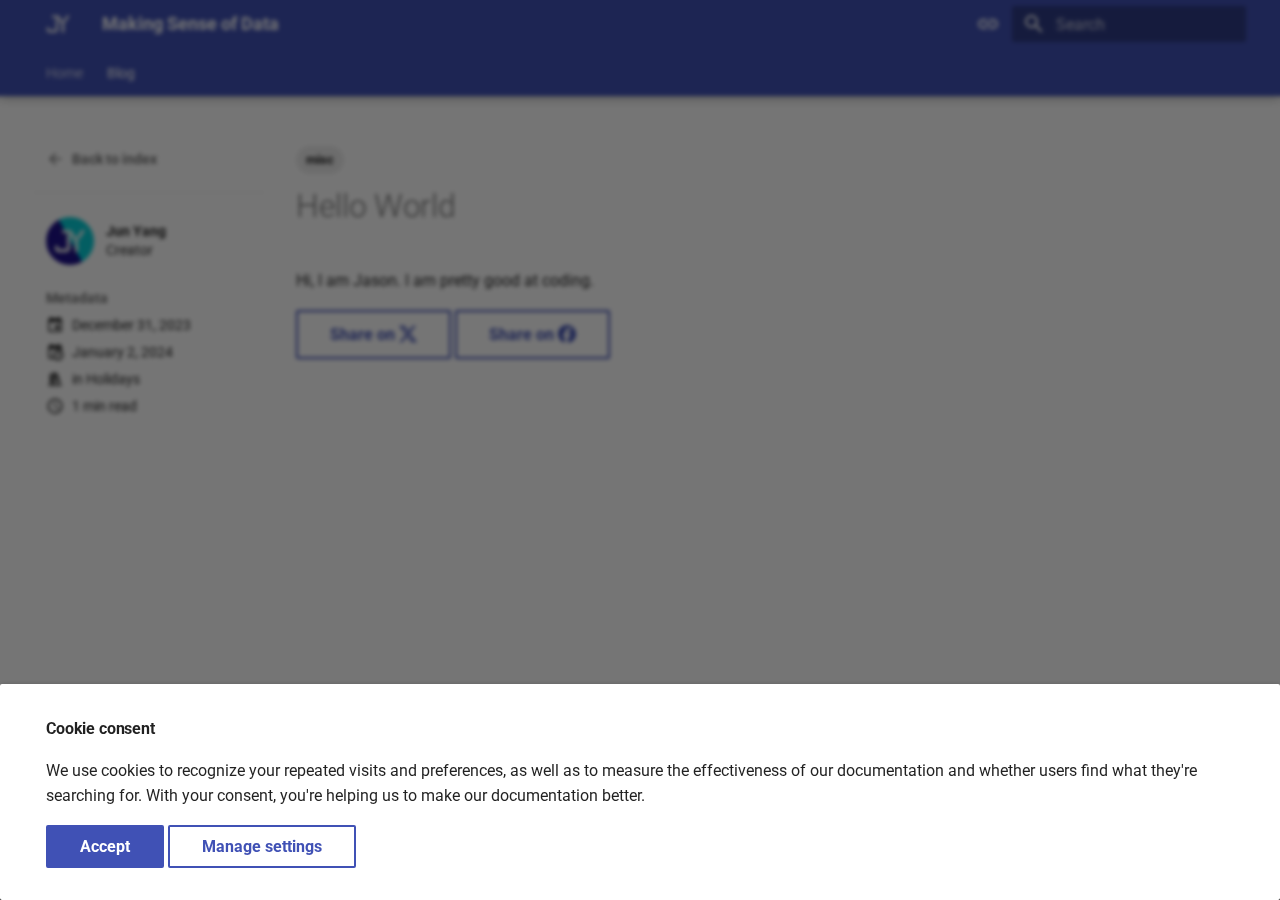
<file: blog/2023/12/31/hello-world/index.html>
<!doctype html>
<html lang="en" class="no-js">
  <head>
    
      <meta charset="utf-8">
      <meta name="viewport" content="width=device-width,initial-scale=1">
      
        <meta name="description" content="Jun's place on the Internet">
      
      
      
        <link rel="canonical" href="https://www.junyang.xyz/blog/2023/12/31/hello-world/">
      
      
      
      
        <link rel="alternate" type="application/rss+xml" title="RSS feed" href="../../../../../feed_rss_created.xml">
        <link rel="alternate" type="application/rss+xml" title="RSS feed of updated content" href="../../../../../feed_rss_updated.xml">
      
      <link rel="icon" href="../../../../../assets/favicon.png">
      <meta name="generator" content="mkdocs-1.6.1, mkdocs-material-9.6.19">
    
    
      
        <title>Hello World - Making Sense of Data</title>
      
    
    
      <link rel="stylesheet" href="../../../../../assets/stylesheets/main.7e37652d.min.css">
      
        
        <link rel="stylesheet" href="../../../../../assets/stylesheets/palette.06af60db.min.css">
      
      


    
    
      
    
    
      
        
        
        
        <link rel="stylesheet" href="../../../../../assets/external/fonts.googleapis.com/css.49ea35f2.css">
        <style>:root{--md-text-font:"Roboto";--md-code-font:"Roboto Mono"}</style>
      
    
    
    <script>__md_scope=new URL("../../../../..",location),__md_hash=e=>[...e].reduce(((e,_)=>(e<<5)-e+_.charCodeAt(0)),0),__md_get=(e,_=localStorage,t=__md_scope)=>JSON.parse(_.getItem(t.pathname+"."+e)),__md_set=(e,_,t=localStorage,a=__md_scope)=>{try{t.setItem(a.pathname+"."+e,JSON.stringify(_))}catch(e){}}</script>
    
      
  


  
  

<script id="__analytics">function __md_analytics(){function e(){dataLayer.push(arguments)}window.dataLayer=window.dataLayer||[],e("js",new Date),e("config","G-MML093S7PH"),document.addEventListener("DOMContentLoaded",(function(){document.forms.search&&document.forms.search.query.addEventListener("blur",(function(){this.value&&e("event","search",{search_term:this.value})}));document$.subscribe((function(){var t=document.forms.feedback;if(void 0!==t)for(var a of t.querySelectorAll("[type=submit]"))a.addEventListener("click",(function(a){a.preventDefault();var n=document.location.pathname,d=this.getAttribute("data-md-value");e("event","feedback",{page:n,data:d}),t.firstElementChild.disabled=!0;var r=t.querySelector(".md-feedback__note [data-md-value='"+d+"']");r&&(r.hidden=!1)})),t.hidden=!1})),location$.subscribe((function(t){e("config","G-MML093S7PH",{page_path:t.pathname})}))}));var t=document.createElement("script");t.async=!0,t.src="https://www.googletagmanager.com/gtag/js?id=G-MML093S7PH",document.getElementById("__analytics").insertAdjacentElement("afterEnd",t)}</script>
  
    <script>if("undefined"!=typeof __md_analytics){var consent=__md_get("__consent");consent&&consent.analytics&&__md_analytics()}</script>
  

    
    
      
        <meta  property="og:type"  content="website" >
      
        <meta  property="og:title"  content="Hello World - Making Sense of Data" >
      
        <meta  property="og:description"  content="Jun's place on the Internet" >
      
        <meta  property="og:image"  content="https://www.junyang.xyz/assets/images/social/blog/posts/drafts/myfirst.png" >
      
        <meta  property="og:image:type"  content="image/png" >
      
        <meta  property="og:image:width"  content="1200" >
      
        <meta  property="og:image:height"  content="630" >
      
        <meta  property="og:url"  content="https://www.junyang.xyz/blog/2023/12/31/hello-world/" >
      
        <meta  name="twitter:card"  content="summary_large_image" >
      
        <meta  name="twitter:title"  content="Hello World - Making Sense of Data" >
      
        <meta  name="twitter:description"  content="Jun's place on the Internet" >
      
        <meta  name="twitter:image"  content="https://www.junyang.xyz/assets/images/social/blog/posts/drafts/myfirst.png" >
      
    
    
  <link rel="stylesheet" href="../../../../../assets/stylesheets/custom.css">

  </head>
  
  
    
    
      
    
    
    
    
    <body dir="ltr" data-md-color-scheme="default" data-md-color-primary="indigo" data-md-color-accent="indigo">
  
    
    <input class="md-toggle" data-md-toggle="drawer" type="checkbox" id="__drawer" autocomplete="off">
    <input class="md-toggle" data-md-toggle="search" type="checkbox" id="__search" autocomplete="off">
    <label class="md-overlay" for="__drawer"></label>
    <div data-md-component="skip">
      
        
        <a href="#hello-world" class="md-skip">
          Skip to content
        </a>
      
    </div>
    <div data-md-component="announce">
      
    </div>
    
    
      

  

<header class="md-header md-header--shadow md-header--lifted" data-md-component="header">
  <nav class="md-header__inner md-grid" aria-label="Header">
    <a href="../../../../.." title="Making Sense of Data" class="md-header__button md-logo" aria-label="Making Sense of Data" data-md-component="logo">
      
  <img src="../../../../../assets/logo.png" alt="logo">

    </a>
    <label class="md-header__button md-icon" for="__drawer">
      
      <svg xmlns="http://www.w3.org/2000/svg" viewBox="0 0 24 24"><path d="M3 6h18v2H3zm0 5h18v2H3zm0 5h18v2H3z"/></svg>
    </label>
    <div class="md-header__title" data-md-component="header-title">
      <div class="md-header__ellipsis">
        <div class="md-header__topic">
          <span class="md-ellipsis">
            Making Sense of Data
          </span>
        </div>
        <div class="md-header__topic" data-md-component="header-topic">
          <span class="md-ellipsis">
            
              Hello World
            
          </span>
        </div>
      </div>
    </div>
    
      
        <form class="md-header__option" data-md-component="palette">
  
    
    
    
    <input class="md-option" data-md-color-media="(prefers-color-scheme)" data-md-color-scheme="default" data-md-color-primary="indigo" data-md-color-accent="indigo"  aria-label="Switch to light mode"  type="radio" name="__palette" id="__palette_0">
    
      <label class="md-header__button md-icon" title="Switch to light mode" for="__palette_1" hidden>
        <svg xmlns="http://www.w3.org/2000/svg" viewBox="0 0 24 24"><path d="M3.9 12c0-1.71 1.39-3.1 3.1-3.1h4V7H7a5 5 0 0 0-5 5 5 5 0 0 0 5 5h4v-1.9H7c-1.71 0-3.1-1.39-3.1-3.1M8 13h8v-2H8zm9-6h-4v1.9h4c1.71 0 3.1 1.39 3.1 3.1s-1.39 3.1-3.1 3.1h-4V17h4a5 5 0 0 0 5-5 5 5 0 0 0-5-5"/></svg>
      </label>
    
  
    
    
    
    <input class="md-option" data-md-color-media="(prefers-color-scheme: light)" data-md-color-scheme="default" data-md-color-primary="indigo" data-md-color-accent="indigo"  aria-label="Switch to dark mode"  type="radio" name="__palette" id="__palette_1">
    
      <label class="md-header__button md-icon" title="Switch to dark mode" for="__palette_2" hidden>
        <svg xmlns="http://www.w3.org/2000/svg" viewBox="0 0 24 24"><path d="M17 7H7a5 5 0 0 0-5 5 5 5 0 0 0 5 5h10a5 5 0 0 0 5-5 5 5 0 0 0-5-5m0 8a3 3 0 0 1-3-3 3 3 0 0 1 3-3 3 3 0 0 1 3 3 3 3 0 0 1-3 3"/></svg>
      </label>
    
  
    
    
    
    <input class="md-option" data-md-color-media="(prefers-color-scheme: dark)" data-md-color-scheme="slate" data-md-color-primary="indigo" data-md-color-accent="indigo"  aria-label="Switch to system preference"  type="radio" name="__palette" id="__palette_2">
    
      <label class="md-header__button md-icon" title="Switch to system preference" for="__palette_0" hidden>
        <svg xmlns="http://www.w3.org/2000/svg" viewBox="0 0 24 24"><path d="M17 6H7c-3.31 0-6 2.69-6 6s2.69 6 6 6h10c3.31 0 6-2.69 6-6s-2.69-6-6-6m0 10H7c-2.21 0-4-1.79-4-4s1.79-4 4-4h10c2.21 0 4 1.79 4 4s-1.79 4-4 4M7 9c-1.66 0-3 1.34-3 3s1.34 3 3 3 3-1.34 3-3-1.34-3-3-3"/></svg>
      </label>
    
  
</form>
      
    
    
      <script>var palette=__md_get("__palette");if(palette&&palette.color){if("(prefers-color-scheme)"===palette.color.media){var media=matchMedia("(prefers-color-scheme: light)"),input=document.querySelector(media.matches?"[data-md-color-media='(prefers-color-scheme: light)']":"[data-md-color-media='(prefers-color-scheme: dark)']");palette.color.media=input.getAttribute("data-md-color-media"),palette.color.scheme=input.getAttribute("data-md-color-scheme"),palette.color.primary=input.getAttribute("data-md-color-primary"),palette.color.accent=input.getAttribute("data-md-color-accent")}for(var[key,value]of Object.entries(palette.color))document.body.setAttribute("data-md-color-"+key,value)}</script>
    
    
    
      
      
        <label class="md-header__button md-icon" for="__search">
          
          <svg xmlns="http://www.w3.org/2000/svg" viewBox="0 0 24 24"><path d="M9.5 3A6.5 6.5 0 0 1 16 9.5c0 1.61-.59 3.09-1.56 4.23l.27.27h.79l5 5-1.5 1.5-5-5v-.79l-.27-.27A6.52 6.52 0 0 1 9.5 16 6.5 6.5 0 0 1 3 9.5 6.5 6.5 0 0 1 9.5 3m0 2C7 5 5 7 5 9.5S7 14 9.5 14 14 12 14 9.5 12 5 9.5 5"/></svg>
        </label>
        <div class="md-search" data-md-component="search" role="dialog">
  <label class="md-search__overlay" for="__search"></label>
  <div class="md-search__inner" role="search">
    <form class="md-search__form" name="search">
      <input type="text" class="md-search__input" name="query" aria-label="Search" placeholder="Search" autocapitalize="off" autocorrect="off" autocomplete="off" spellcheck="false" data-md-component="search-query" required>
      <label class="md-search__icon md-icon" for="__search">
        
        <svg xmlns="http://www.w3.org/2000/svg" viewBox="0 0 24 24"><path d="M9.5 3A6.5 6.5 0 0 1 16 9.5c0 1.61-.59 3.09-1.56 4.23l.27.27h.79l5 5-1.5 1.5-5-5v-.79l-.27-.27A6.52 6.52 0 0 1 9.5 16 6.5 6.5 0 0 1 3 9.5 6.5 6.5 0 0 1 9.5 3m0 2C7 5 5 7 5 9.5S7 14 9.5 14 14 12 14 9.5 12 5 9.5 5"/></svg>
        
        <svg xmlns="http://www.w3.org/2000/svg" viewBox="0 0 24 24"><path d="M20 11v2H8l5.5 5.5-1.42 1.42L4.16 12l7.92-7.92L13.5 5.5 8 11z"/></svg>
      </label>
      <nav class="md-search__options" aria-label="Search">
        
          <a href="javascript:void(0)" class="md-search__icon md-icon" title="Share" aria-label="Share" data-clipboard data-clipboard-text="" data-md-component="search-share" tabindex="-1">
            
            <svg xmlns="http://www.w3.org/2000/svg" viewBox="0 0 24 24"><path d="M18 16.08c-.76 0-1.44.3-1.96.77L8.91 12.7c.05-.23.09-.46.09-.7s-.04-.47-.09-.7l7.05-4.11c.54.5 1.25.81 2.04.81a3 3 0 0 0 3-3 3 3 0 0 0-3-3 3 3 0 0 0-3 3c0 .24.04.47.09.7L8.04 9.81C7.5 9.31 6.79 9 6 9a3 3 0 0 0-3 3 3 3 0 0 0 3 3c.79 0 1.5-.31 2.04-.81l7.12 4.15c-.05.21-.08.43-.08.66 0 1.61 1.31 2.91 2.92 2.91s2.92-1.3 2.92-2.91A2.92 2.92 0 0 0 18 16.08"/></svg>
          </a>
        
        <button type="reset" class="md-search__icon md-icon" title="Clear" aria-label="Clear" tabindex="-1">
          
          <svg xmlns="http://www.w3.org/2000/svg" viewBox="0 0 24 24"><path d="M19 6.41 17.59 5 12 10.59 6.41 5 5 6.41 10.59 12 5 17.59 6.41 19 12 13.41 17.59 19 19 17.59 13.41 12z"/></svg>
        </button>
      </nav>
      
        <div class="md-search__suggest" data-md-component="search-suggest"></div>
      
    </form>
    <div class="md-search__output">
      <div class="md-search__scrollwrap" tabindex="0" data-md-scrollfix>
        <div class="md-search-result" data-md-component="search-result">
          <div class="md-search-result__meta">
            Initializing search
          </div>
          <ol class="md-search-result__list" role="presentation"></ol>
        </div>
      </div>
    </div>
  </div>
</div>
      
    
    
  </nav>
  
    
      
<nav class="md-tabs" aria-label="Tabs" data-md-component="tabs">
  <div class="md-grid">
    <ul class="md-tabs__list">
      
        
  
  
  
  
    <li class="md-tabs__item">
      <a href="../../../../.." class="md-tabs__link">
        
  
  
    
  
  Home

      </a>
    </li>
  

      
        
  
  
  
    
  
  
    
    
      <li class="md-tabs__item md-tabs__item--active">
        <a href="../../../../" class="md-tabs__link">
          
  
  
    
  
  Blog

        </a>
      </li>
    
  

      
    </ul>
  </div>
</nav>
    
  
</header>
    
    <div class="md-container" data-md-component="container">
      
      
        
      
      <main class="md-main" data-md-component="main">
        <div class="md-main__inner md-grid">
          
            
              
                
              
              <div class="md-sidebar md-sidebar--primary" data-md-component="sidebar" data-md-type="navigation" hidden>
                <div class="md-sidebar__scrollwrap">
                  <div class="md-sidebar__inner">
                    


  


<nav class="md-nav md-nav--primary md-nav--lifted" aria-label="Navigation" data-md-level="0">
  <label class="md-nav__title" for="__drawer">
    <a href="../../../../.." title="Making Sense of Data" class="md-nav__button md-logo" aria-label="Making Sense of Data" data-md-component="logo">
      
  <img src="../../../../../assets/logo.png" alt="logo">

    </a>
    Making Sense of Data
  </label>
  
  <ul class="md-nav__list" data-md-scrollfix>
    
      
      
  
  
  
  
    <li class="md-nav__item">
      <a href="../../../../.." class="md-nav__link">
        
  
  
  <span class="md-ellipsis">
    Home
    
  </span>
  

      </a>
    </li>
  

    
      
      
  
  
    
  
  
  
    
    
      
        
          
        
      
        
      
        
      
        
      
    
    
    
      
        
        
      
      
        
      
    
    
      
    
    <li class="md-nav__item md-nav__item--active md-nav__item--section md-nav__item--nested">
      
        
        
        <input class="md-nav__toggle md-toggle " type="checkbox" id="__nav_2" checked>
        
          
          <div class="md-nav__link md-nav__container">
            <a href="../../../../" class="md-nav__link ">
              
  
  
  <span class="md-ellipsis">
    Blog
    
  </span>
  

            </a>
            
              
              <label class="md-nav__link " for="__nav_2" id="__nav_2_label" tabindex="">
                <span class="md-nav__icon md-icon"></span>
              </label>
            
          </div>
        
        <nav class="md-nav" data-md-level="1" aria-labelledby="__nav_2_label" aria-expanded="true">
          <label class="md-nav__title" for="__nav_2">
            <span class="md-nav__icon md-icon"></span>
            Blog
          </label>
          <ul class="md-nav__list" data-md-scrollfix>
            
              
            
              
                
  
  
  
  
    <li class="md-nav__item">
      <a href="../../../../tags/" class="md-nav__link">
        
  
  
  <span class="md-ellipsis">
    Tags
    
  </span>
  

      </a>
    </li>
  

              
            
              
                
  
  
  
  
    
    
      
        
      
    
    
    
      
      
        
          
          
        
      
    
    
      
    
    <li class="md-nav__item md-nav__item--section md-nav__item--nested">
      
        
        
          
        
        <input class="md-nav__toggle md-toggle md-toggle--indeterminate" type="checkbox" id="__nav_2_3" >
        
          
          <label class="md-nav__link" for="__nav_2_3" id="__nav_2_3_label" tabindex="">
            
  
  
  <span class="md-ellipsis">
    Archive
    
  </span>
  

            <span class="md-nav__icon md-icon"></span>
          </label>
        
        <nav class="md-nav" data-md-level="2" aria-labelledby="__nav_2_3_label" aria-expanded="false">
          <label class="md-nav__title" for="__nav_2_3">
            <span class="md-nav__icon md-icon"></span>
            Archive
          </label>
          <ul class="md-nav__list" data-md-scrollfix>
            
              
                
  
  
  
    
  
  
    <li class="md-nav__item">
      <a href="../../../../archive/2023/" class="md-nav__link">
        
  
  
  <span class="md-ellipsis">
    2023
    
  </span>
  

      </a>
    </li>
  

              
            
          </ul>
        </nav>
      
    </li>
  

              
            
              
                
  
  
  
  
    
    
      
        
      
    
    
    
      
      
        
          
          
        
      
    
    
      
    
    <li class="md-nav__item md-nav__item--section md-nav__item--nested">
      
        
        
          
        
        <input class="md-nav__toggle md-toggle md-toggle--indeterminate" type="checkbox" id="__nav_2_4" >
        
          
          <label class="md-nav__link" for="__nav_2_4" id="__nav_2_4_label" tabindex="">
            
  
  
  <span class="md-ellipsis">
    Categories
    
  </span>
  

            <span class="md-nav__icon md-icon"></span>
          </label>
        
        <nav class="md-nav" data-md-level="2" aria-labelledby="__nav_2_4_label" aria-expanded="false">
          <label class="md-nav__title" for="__nav_2_4">
            <span class="md-nav__icon md-icon"></span>
            Categories
          </label>
          <ul class="md-nav__list" data-md-scrollfix>
            
              
                
  
  
  
    
  
  
    <li class="md-nav__item">
      <a href="../../../../category/holidays/" class="md-nav__link">
        
  
  
  <span class="md-ellipsis">
    Holidays
    
  </span>
  

      </a>
    </li>
  

              
            
          </ul>
        </nav>
      
    </li>
  

              
            
          </ul>
        </nav>
      
    </li>
  

    
  </ul>
</nav>
                  </div>
                </div>
              </div>
            
            
              
                
              
              <div class="md-sidebar md-sidebar--secondary" data-md-component="sidebar" data-md-type="toc" >
                <div class="md-sidebar__scrollwrap">
                  <div class="md-sidebar__inner">
                    

<nav class="md-nav md-nav--secondary" aria-label="Table of contents">
  
  
  
    
  
  
</nav>
                  </div>
                </div>
              </div>
            
          
          
  <div class="md-content md-content--post" data-md-component="content">
    <div class="md-sidebar md-sidebar--post" data-md-component="sidebar" data-md-type="navigation">
      <div class="md-sidebar__scrollwrap">
        <div class="md-sidebar__inner md-post">
          <nav class="md-nav md-nav--primary">
            <div class="md-post__back">
              <div class="md-nav__title md-nav__container">
                <a href="../../../../" class="md-nav__link">
                  <svg xmlns="http://www.w3.org/2000/svg" viewBox="0 0 24 24"><path d="M20 11v2H8l5.5 5.5-1.42 1.42L4.16 12l7.92-7.92L13.5 5.5 8 11z"/></svg>
                  <span class="md-ellipsis">
                    Back to index
                  </span>
                </a>
              </div>
            </div>
            
              <div class="md-post__authors md-typeset">
                
                  <div class="md-profile md-post__profile">
                    <span class="md-author md-author--long">
                      <img src="../../../../../assets/favicon.png" alt="Jun Yang">
                    </span>
                    <span class="md-profile__description">
                      <strong>
                        
                          Jun Yang
                        
                      </strong>
                      <br>
                      Creator
                    </span>
                  </div>
                
              </div>
            
            <ul class="md-post__meta md-nav__list">
              <li class="md-nav__item md-nav__item--section">
                <div class="md-post__title">
                  <span class="md-ellipsis">
                    Metadata
                  </span>
                </div>
                <nav class="md-nav">
                  <ul class="md-nav__list">
                    <li class="md-nav__item">
                      <div class="md-nav__link">
                        <svg xmlns="http://www.w3.org/2000/svg" viewBox="0 0 24 24"><path d="M19 19H5V8h14m-3-7v2H8V1H6v2H5c-1.11 0-2 .89-2 2v14a2 2 0 0 0 2 2h14a2 2 0 0 0 2-2V5a2 2 0 0 0-2-2h-1V1m-1 11h-5v5h5z"/></svg>
                        <time datetime="2023-12-31 00:00:00+00:00" class="md-ellipsis">December 31, 2023</time>
                      </div>
                    </li>
                    
                      <li class="md-nav__item">
                        <div class="md-nav__link">
                          <svg xmlns="http://www.w3.org/2000/svg" viewBox="0 0 24 24"><path d="M15 13h1.5v2.82l2.44 1.41-.75 1.3L15 16.69zm4-5H5v11h4.67c-.43-.91-.67-1.93-.67-3a7 7 0 0 1 7-7c1.07 0 2.09.24 3 .67zM5 21a2 2 0 0 1-2-2V5c0-1.11.89-2 2-2h1V1h2v2h8V1h2v2h1a2 2 0 0 1 2 2v6.1c1.24 1.26 2 2.99 2 4.9a7 7 0 0 1-7 7c-1.91 0-3.64-.76-4.9-2zm11-9.85A4.85 4.85 0 0 0 11.15 16c0 2.68 2.17 4.85 4.85 4.85A4.85 4.85 0 0 0 20.85 16c0-2.68-2.17-4.85-4.85-4.85"/></svg>
                          <time datetime="2024-01-02 00:00:00+00:00" class="md-ellipsis">January 2, 2024</time>
                        </div>
                      </li>
                    
                    
                      <li class="md-nav__item">
                        <div class="md-nav__link">
                          <svg xmlns="http://www.w3.org/2000/svg" viewBox="0 0 24 24"><path d="M9 3v15h3V3zm3 2 4 13 3-1-4-13zM5 5v13h3V5zM3 19v2h18v-2z"/></svg>
                          <span class="md-ellipsis">
                            in
                            
                              <a href="../../../../category/holidays/">Holidays</a></span>
                        </div>
                      </li>
                    
                    
                      
                      <li class="md-nav__item">
                        <div class="md-nav__link">
                          <svg xmlns="http://www.w3.org/2000/svg" viewBox="0 0 24 24"><path d="M12 20a8 8 0 0 0 8-8 8 8 0 0 0-8-8 8 8 0 0 0-8 8 8 8 0 0 0 8 8m0-18a10 10 0 0 1 10 10 10 10 0 0 1-10 10C6.47 22 2 17.5 2 12A10 10 0 0 1 12 2m.5 5v5.25l4.5 2.67-.75 1.23L11 13V7z"/></svg>
                          <span class="md-ellipsis">
                            
                              1 min read
                            
                          </span>
                        </div>
                      </li>
                    
                  </ul>
                </nav>
              </li>
            </ul>
            
          </nav>
          
        </div>
      </div>
    </div>
    <article class="md-content__inner md-typeset">
      
        
  


  <nav class="md-tags" >
    
      
      
      
        <a href="../../../../tags/#tag:misc" class="md-tag">misc</a>
      
    
  </nav>



<h1 id="hello-world">Hello World</h1>
<p>Hi, I am Jason. I am pretty good at coding.</p>
<p><a class="md-button" href="https://x.com/intent/tweet?text=Hello%20World%0A&amp;url=https://www.junyang.xyz/blog/2023/12/31/hello-world/">Share on <span class="twemoji"><svg xmlns="http://www.w3.org/2000/svg" viewBox="0 0 24 24"><path d="M18.901 1.153h3.68l-8.04 9.19L24 22.846h-7.406l-5.8-7.584-6.638 7.584H.474l8.6-9.83L0 1.154h7.594l5.243 6.932ZM17.61 20.644h2.039L6.486 3.24H4.298Z"/></svg></span></a>
<a class="md-button" href="https://www.facebook.com/sharer/sharer.php?u=https://www.junyang.xyz/blog/2023/12/31/hello-world/">Share on <span class="twemoji"><svg xmlns="http://www.w3.org/2000/svg" viewBox="0 0 24 24"><path d="M9.101 23.691v-7.98H6.627v-3.667h2.474v-1.58c0-4.085 1.848-5.978 5.858-5.978.401 0 .955.042 1.468.103a9 9 0 0 1 1.141.195v3.325a9 9 0 0 0-.653-.036 27 27 0 0 0-.733-.009c-.707 0-1.259.096-1.675.309a1.7 1.7 0 0 0-.679.622c-.258.42-.374.995-.374 1.752v1.297h3.919l-.386 2.103-.287 1.564h-3.246v8.245C19.396 23.238 24 18.179 24 12.044c0-6.627-5.373-12-12-12s-12 5.373-12 12c0 5.628 3.874 10.35 9.101 11.647"/></svg></span></a></p>







  
  



  


  


  <form class="md-feedback" name="feedback" hidden>
    <fieldset>
      <legend class="md-feedback__title">
        Was this page helpful?
      </legend>
      <div class="md-feedback__inner">
        <div class="md-feedback__list">
          
            <button class="md-feedback__icon md-icon" type="submit" title="This page was helpful" data-md-value="1">
              <svg xmlns="http://www.w3.org/2000/svg" viewBox="0 0 24 24"><path d="M20 12a8 8 0 0 0-8-8 8 8 0 0 0-8 8 8 8 0 0 0 8 8 8 8 0 0 0 8-8m2 0a10 10 0 0 1-10 10A10 10 0 0 1 2 12 10 10 0 0 1 12 2a10 10 0 0 1 10 10M10 9.5c0 .8-.7 1.5-1.5 1.5S7 10.3 7 9.5 7.7 8 8.5 8s1.5.7 1.5 1.5m7 0c0 .8-.7 1.5-1.5 1.5S14 10.3 14 9.5 14.7 8 15.5 8s1.5.7 1.5 1.5m-5 7.73c-1.75 0-3.29-.73-4.19-1.81L9.23 14c.45.72 1.52 1.23 2.77 1.23s2.32-.51 2.77-1.23l1.42 1.42c-.9 1.08-2.44 1.81-4.19 1.81"/></svg>
            </button>
          
            <button class="md-feedback__icon md-icon" type="submit" title="This page could be improved" data-md-value="0">
              <svg xmlns="http://www.w3.org/2000/svg" viewBox="0 0 24 24"><path d="M20 12a8 8 0 0 0-8-8 8 8 0 0 0-8 8 8 8 0 0 0 8 8 8 8 0 0 0 8-8m2 0a10 10 0 0 1-10 10A10 10 0 0 1 2 12 10 10 0 0 1 12 2a10 10 0 0 1 10 10m-6.5-4c.8 0 1.5.7 1.5 1.5s-.7 1.5-1.5 1.5-1.5-.7-1.5-1.5.7-1.5 1.5-1.5M10 9.5c0 .8-.7 1.5-1.5 1.5S7 10.3 7 9.5 7.7 8 8.5 8s1.5.7 1.5 1.5m2 4.5c1.75 0 3.29.72 4.19 1.81l-1.42 1.42C14.32 16.5 13.25 16 12 16s-2.32.5-2.77 1.23l-1.42-1.42C8.71 14.72 10.25 14 12 14"/></svg>
            </button>
          
        </div>
        <div class="md-feedback__note">
          
            <div data-md-value="1" hidden>
              
              
                
              
              
              
                
                
              
              Thanks for your feedback!
            </div>
          
            <div data-md-value="0" hidden>
              
              
                
              
              
              
                
                
              
              Thanks for your feedback! Help us improve this page by using our <a href="https://docs.google.com/forms/d/e/1FAIpQLSeqc_tVAjuzU4UzpHLdCSd6tG9O2RCbgm58otrlBAZkEXS6aQ/viewform?usp=header" target="_blank" rel="noopener">feedback form</a>.
            </div>
          
        </div>
      </div>
    </fieldset>
  </form>


      
    </article>
  </div>

          
<script>var target=document.getElementById(location.hash.slice(1));target&&target.name&&(target.checked=target.name.startsWith("__tabbed_"))</script>
        </div>
        
          <button type="button" class="md-top md-icon" data-md-component="top" hidden>
  
  <svg xmlns="http://www.w3.org/2000/svg" viewBox="0 0 24 24"><path d="M13 20h-2V8l-5.5 5.5-1.42-1.42L12 4.16l7.92 7.92-1.42 1.42L13 8z"/></svg>
  Back to top
</button>
        
      </main>
      
        <footer class="md-footer">
  
    
  
  <div class="md-footer-meta md-typeset">
    <div class="md-footer-meta__inner md-grid">
      <div class="md-copyright">
  
    <div class="md-copyright__highlight">
      Copyright &copy; 2025 Jun Yang
    </div>
  
  
</div>
      
        
<div class="md-social">
  
    
    
    
    
    <a href="https://www.linkedin.com/in/handsomeyang" target="_blank" rel="noopener" title="LinkedIn" class="md-social__link">
      <svg xmlns="http://www.w3.org/2000/svg" viewBox="0 0 448 512"><!--! Font Awesome Free 7.0.0 by @fontawesome - https://fontawesome.com License - https://fontawesome.com/license/free (Icons: CC BY 4.0, Fonts: SIL OFL 1.1, Code: MIT License) Copyright 2025 Fonticons, Inc.--><path fill="currentColor" d="M416 32H31.9C14.3 32 0 46.5 0 64.3v383.4C0 465.5 14.3 480 31.9 480H416c17.6 0 32-14.5 32-32.3V64.3c0-17.8-14.4-32.3-32-32.3M135.4 416H69V202.2h66.5V416zM102.2 96a38.5 38.5 0 1 1 0 77 38.5 38.5 0 1 1 0-77m282.1 320h-66.4V312c0-24.8-.5-56.7-34.5-56.7-34.6 0-39.9 27-39.9 54.9V416h-66.4V202.2h63.7v29.2h.9c8.9-16.8 30.6-34.5 62.9-34.5 67.2 0 79.7 44.3 79.7 101.9z"/></svg>
    </a>
  
    
    
    
    
    <a href="https://github.com/handsomeyang" target="_blank" rel="noopener" title="GitHub" class="md-social__link">
      <svg xmlns="http://www.w3.org/2000/svg" viewBox="0 0 512 512"><!--! Font Awesome Free 7.0.0 by @fontawesome - https://fontawesome.com License - https://fontawesome.com/license/free (Icons: CC BY 4.0, Fonts: SIL OFL 1.1, Code: MIT License) Copyright 2025 Fonticons, Inc.--><path fill="currentColor" d="M173.9 397.4c0 2-2.3 3.6-5.2 3.6-3.3.3-5.6-1.3-5.6-3.6 0-2 2.3-3.6 5.2-3.6 3-.3 5.6 1.3 5.6 3.6m-31.1-4.5c-.7 2 1.3 4.3 4.3 4.9 2.6 1 5.6 0 6.2-2s-1.3-4.3-4.3-5.2c-2.6-.7-5.5.3-6.2 2.3m44.2-1.7c-2.9.7-4.9 2.6-4.6 4.9.3 2 2.9 3.3 5.9 2.6 2.9-.7 4.9-2.6 4.6-4.6-.3-1.9-3-3.2-5.9-2.9M252.8 8C114.1 8 8 113.3 8 252c0 110.9 69.8 205.8 169.5 239.2 12.8 2.3 17.3-5.6 17.3-12.1 0-6.2-.3-40.4-.3-61.4 0 0-70 15-84.7-29.8 0 0-11.4-29.1-27.8-36.6 0 0-22.9-15.7 1.6-15.4 0 0 24.9 2 38.6 25.8 21.9 38.6 58.6 27.5 72.9 20.9 2.3-16 8.8-27.1 16-33.7-55.9-6.2-112.3-14.3-112.3-110.5 0-27.5 7.6-41.3 23.6-58.9-2.6-6.5-11.1-33.3 2.6-67.9 20.9-6.5 69 27 69 27 20-5.6 41.5-8.5 62.8-8.5s42.8 2.9 62.8 8.5c0 0 48.1-33.6 69-27 13.7 34.7 5.2 61.4 2.6 67.9 16 17.7 25.8 31.5 25.8 58.9 0 96.5-58.9 104.2-114.8 110.5 9.2 7.9 17 22.9 17 46.4 0 33.7-.3 75.4-.3 83.6 0 6.5 4.6 14.4 17.3 12.1C436.2 457.8 504 362.9 504 252 504 113.3 391.5 8 252.8 8M105.2 352.9c-1.3 1-1 3.3.7 5.2 1.6 1.6 3.9 2.3 5.2 1 1.3-1 1-3.3-.7-5.2-1.6-1.6-3.9-2.3-5.2-1m-10.8-8.1c-.7 1.3.3 2.9 2.3 3.9 1.6 1 3.6.7 4.3-.7.7-1.3-.3-2.9-2.3-3.9-2-.6-3.6-.3-4.3.7m32.4 35.6c-1.6 1.3-1 4.3 1.3 6.2 2.3 2.3 5.2 2.6 6.5 1 1.3-1.3.7-4.3-1.3-6.2-2.2-2.3-5.2-2.6-6.5-1m-11.4-14.7c-1.6 1-1.6 3.6 0 5.9s4.3 3.3 5.6 2.3c1.6-1.3 1.6-3.9 0-6.2-1.4-2.3-4-3.3-5.6-2"/></svg>
    </a>
  
    
    
    
    
    <a href="mailto:jun.yang@junyang.xyz" target="_blank" rel="noopener" title="Email" class="md-social__link">
      <svg xmlns="http://www.w3.org/2000/svg" viewBox="0 0 512 512"><!--! Font Awesome Free 7.0.0 by @fontawesome - https://fontawesome.com License - https://fontawesome.com/license/free (Icons: CC BY 4.0, Fonts: SIL OFL 1.1, Code: MIT License) Copyright 2025 Fonticons, Inc.--><path fill="currentColor" d="M48 64C21.5 64 0 85.5 0 112c0 15.1 7.1 29.3 19.2 38.4l208 156a48 48 0 0 0 57.6 0l208-156c12.1-9.1 19.2-23.3 19.2-38.4 0-26.5-21.5-48-48-48zM0 196v188c0 35.3 28.7 64 64 64h384c35.3 0 64-28.7 64-64V196L313.6 344.8c-34.1 25.6-81.1 25.6-115.2 0z"/></svg>
    </a>
  
</div>
      
    </div>
  </div>
</footer>
      
    </div>
    <div class="md-dialog" data-md-component="dialog">
      <div class="md-dialog__inner md-typeset"></div>
    </div>
    
      <div class="md-progress" data-md-component="progress" role="progressbar"></div>
    
    
      <div class="md-consent" data-md-component="consent" id="__consent" hidden>
        <div class="md-consent__overlay"></div>
        <aside class="md-consent__inner">
          <form class="md-consent__form md-grid md-typeset" name="consent">
            


  


<h4>Cookie consent</h4>
<p>We use cookies to recognize your repeated visits and preferences, as well as to measure the effectiveness of our documentation and whether users find what they're searching for. With your consent, you're helping us to make our documentation better.</p>
<input class="md-toggle" type="checkbox" id="__settings" >
<div class="md-consent__settings">
  <ul class="task-list">
    
    
      
        
  
  
    
    
  
  <li class="task-list-item">
    <label class="task-list-control">
      <input type="checkbox" name="analytics" checked>
      <span class="task-list-indicator"></span>
      Google Analytics
    </label>
  </li>

      
    
    
      
    
    
  </ul>
</div>
<div class="md-consent__controls">
  
    
      <button class="md-button md-button--primary">Accept</button>
    
    
    
  
    
    
    
      <label class="md-button" for="__settings">Manage settings</label>
    
  
</div>
          </form>
        </aside>
      </div>
      <script>var consent=__md_get("__consent");if(consent)for(var input of document.forms.consent.elements)input.name&&(input.checked=consent[input.name]||!1);else"file:"!==location.protocol&&setTimeout((function(){document.querySelector("[data-md-component=consent]").hidden=!1}),250);var form=document.forms.consent;for(var action of["submit","reset"])form.addEventListener(action,(function(e){if(e.preventDefault(),"reset"===e.type)for(var n of document.forms.consent.elements)n.name&&(n.checked=!1);__md_set("__consent",Object.fromEntries(Array.from(new FormData(form).keys()).map((function(e){return[e,!0]})))),location.hash="",location.reload()}))</script>
    
    
      
      <script id="__config" type="application/json">{"base": "../../../../..", "features": ["navigation.indexes", "navigation.instant", "navigation.instant.progress", "navigation.tracking", "navigation.tabs", "navigation.tabs.sticky", "navigation.sections", "navigation.expand", "navigation.path", "navigation.prune", "navigation.top", "navigation.footer", "toc.follow", "search.suggest", "search.highlight", "search.share", "header.autohide", "announce.dismiss"], "search": "../../../../../assets/javascripts/workers/search.973d3a69.min.js", "tags": null, "translations": {"clipboard.copied": "Copied to clipboard", "clipboard.copy": "Copy to clipboard", "search.result.more.one": "1 more on this page", "search.result.more.other": "# more on this page", "search.result.none": "No matching documents", "search.result.one": "1 matching document", "search.result.other": "# matching documents", "search.result.placeholder": "Type to start searching", "search.result.term.missing": "Missing", "select.version": "Select version"}, "version": null}</script>
    
    
  
      <script src="../../../../../assets/javascripts/bundle.92b07e13.min.js"></script>
      
    
  <script src="../../../../../assets/javascripts/custom.js"></script>

  </body>
</html>
</file>
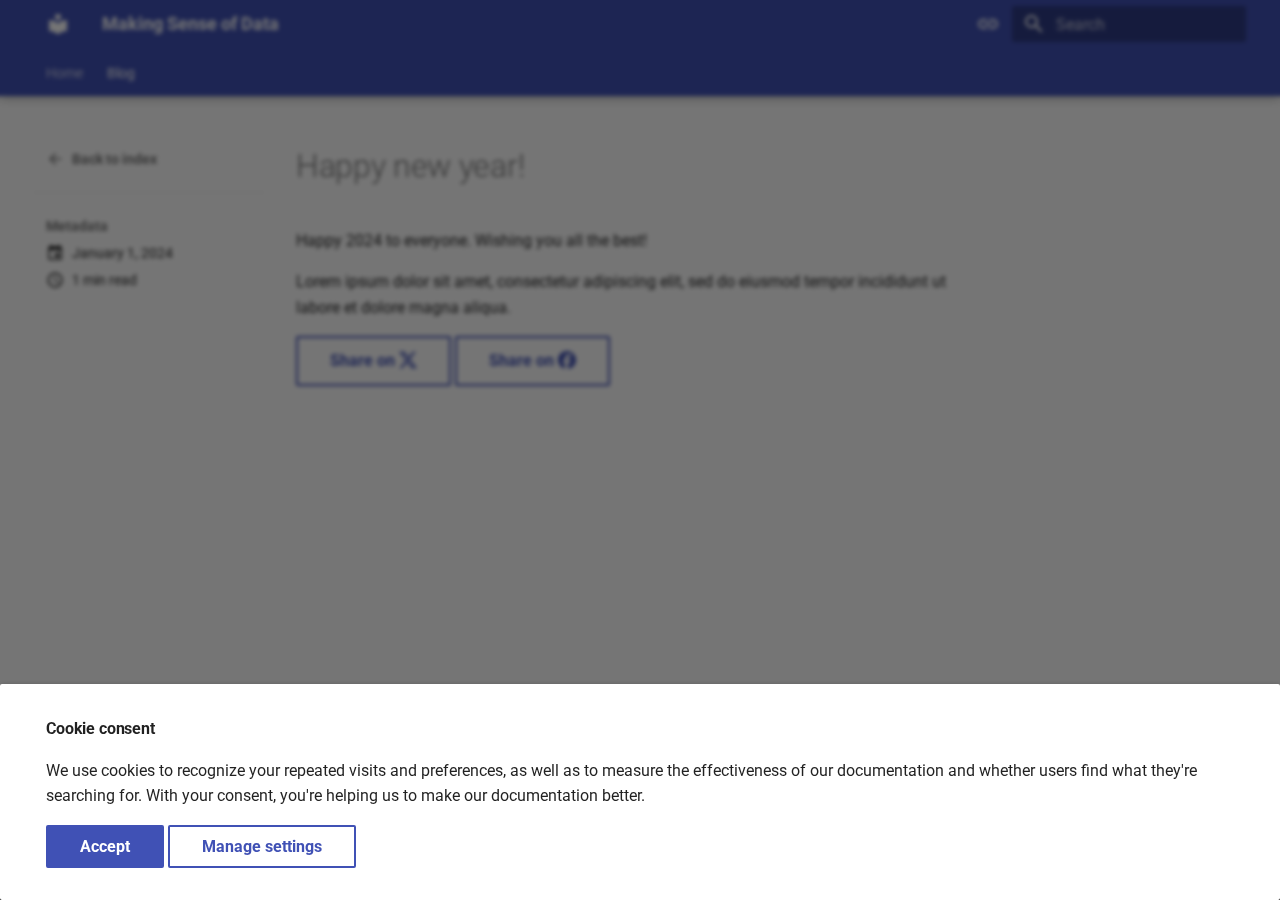
<file: blog/2024/01/01/happy-new-year/index.html>
<!doctype html>
<html lang="en" class="no-js">
  <head>
    
      <meta charset="utf-8">
      <meta name="viewport" content="width=device-width,initial-scale=1">
      
        <meta name="description" content="Jun's place on the Internet">
      
      
      
        <link rel="canonical" href="https://www.junyang.xyz/blog/2024/01/01/happy-new-year/">
      
      
        <link rel="prev" href="../../../../2023/12/31/happy-new-years-eve/">
      
      
      
        <link rel="alternate" type="application/rss+xml" title="RSS feed" href="../../../../../feed_rss_created.xml">
        <link rel="alternate" type="application/rss+xml" title="RSS feed of updated content" href="../../../../../feed_rss_updated.xml">
      
      <link rel="icon" href="../../../../../assets/images/favicon.png">
      <meta name="generator" content="mkdocs-1.6.1, mkdocs-material-9.6.19">
    
    
      
        <title>Happy new year! - Making Sense of Data</title>
      
    
    
      <link rel="stylesheet" href="../../../../../assets/stylesheets/main.7e37652d.min.css">
      
        
        <link rel="stylesheet" href="../../../../../assets/stylesheets/palette.06af60db.min.css">
      
      


    
    
      
    
    
      
        
        
        
        <link rel="stylesheet" href="../../../../../assets/external/fonts.googleapis.com/css.49ea35f2.css">
        <style>:root{--md-text-font:"Roboto";--md-code-font:"Roboto Mono"}</style>
      
    
    
    <script>__md_scope=new URL("../../../../..",location),__md_hash=e=>[...e].reduce(((e,_)=>(e<<5)-e+_.charCodeAt(0)),0),__md_get=(e,_=localStorage,t=__md_scope)=>JSON.parse(_.getItem(t.pathname+"."+e)),__md_set=(e,_,t=localStorage,a=__md_scope)=>{try{t.setItem(a.pathname+"."+e,JSON.stringify(_))}catch(e){}}</script>
    
      
  


  
  

<script id="__analytics">function __md_analytics(){function e(){dataLayer.push(arguments)}window.dataLayer=window.dataLayer||[],e("js",new Date),e("config","G-MML093S7PH"),document.addEventListener("DOMContentLoaded",(function(){document.forms.search&&document.forms.search.query.addEventListener("blur",(function(){this.value&&e("event","search",{search_term:this.value})}));document$.subscribe((function(){var t=document.forms.feedback;if(void 0!==t)for(var a of t.querySelectorAll("[type=submit]"))a.addEventListener("click",(function(a){a.preventDefault();var n=document.location.pathname,d=this.getAttribute("data-md-value");e("event","feedback",{page:n,data:d}),t.firstElementChild.disabled=!0;var r=t.querySelector(".md-feedback__note [data-md-value='"+d+"']");r&&(r.hidden=!1)})),t.hidden=!1})),location$.subscribe((function(t){e("config","G-MML093S7PH",{page_path:t.pathname})}))}));var t=document.createElement("script");t.async=!0,t.src="https://www.googletagmanager.com/gtag/js?id=G-MML093S7PH",document.getElementById("__analytics").insertAdjacentElement("afterEnd",t)}</script>
  
    <script>if("undefined"!=typeof __md_analytics){var consent=__md_get("__consent");consent&&consent.analytics&&__md_analytics()}</script>
  

    
    
      
        <meta  property="og:type"  content="website" >
      
        <meta  property="og:title"  content="Happy new year! - Making Sense of Data" >
      
        <meta  property="og:description"  content="Jun's place on the Internet" >
      
        <meta  property="og:image"  content="https://www.junyang.xyz/assets/images/social/blog/posts/drafts/draft.png" >
      
        <meta  property="og:image:type"  content="image/png" >
      
        <meta  property="og:image:width"  content="1200" >
      
        <meta  property="og:image:height"  content="630" >
      
        <meta  property="og:url"  content="https://www.junyang.xyz/blog/2024/01/01/happy-new-year/" >
      
        <meta  name="twitter:card"  content="summary_large_image" >
      
        <meta  name="twitter:title"  content="Happy new year! - Making Sense of Data" >
      
        <meta  name="twitter:description"  content="Jun's place on the Internet" >
      
        <meta  name="twitter:image"  content="https://www.junyang.xyz/assets/images/social/blog/posts/drafts/draft.png" >
      
    
    
  </head>
  
  
    
    
      
    
    
    
    
    <body dir="ltr" data-md-color-scheme="default" data-md-color-primary="indigo" data-md-color-accent="indigo">
  
    
    <input class="md-toggle" data-md-toggle="drawer" type="checkbox" id="__drawer" autocomplete="off">
    <input class="md-toggle" data-md-toggle="search" type="checkbox" id="__search" autocomplete="off">
    <label class="md-overlay" for="__drawer"></label>
    <div data-md-component="skip">
      
        
        <a href="#happy-new-year" class="md-skip">
          Skip to content
        </a>
      
    </div>
    <div data-md-component="announce">
      
    </div>
    
    
      

  

<header class="md-header md-header--shadow md-header--lifted" data-md-component="header">
  <nav class="md-header__inner md-grid" aria-label="Header">
    <a href="../../../../.." title="Making Sense of Data" class="md-header__button md-logo" aria-label="Making Sense of Data" data-md-component="logo">
      
  
  <svg xmlns="http://www.w3.org/2000/svg" viewBox="0 0 24 24"><path d="M12 8a3 3 0 0 0 3-3 3 3 0 0 0-3-3 3 3 0 0 0-3 3 3 3 0 0 0 3 3m0 3.54C9.64 9.35 6.5 8 3 8v11c3.5 0 6.64 1.35 9 3.54 2.36-2.19 5.5-3.54 9-3.54V8c-3.5 0-6.64 1.35-9 3.54"/></svg>

    </a>
    <label class="md-header__button md-icon" for="__drawer">
      
      <svg xmlns="http://www.w3.org/2000/svg" viewBox="0 0 24 24"><path d="M3 6h18v2H3zm0 5h18v2H3zm0 5h18v2H3z"/></svg>
    </label>
    <div class="md-header__title" data-md-component="header-title">
      <div class="md-header__ellipsis">
        <div class="md-header__topic">
          <span class="md-ellipsis">
            Making Sense of Data
          </span>
        </div>
        <div class="md-header__topic" data-md-component="header-topic">
          <span class="md-ellipsis">
            
              Happy new year!
            
          </span>
        </div>
      </div>
    </div>
    
      
        <form class="md-header__option" data-md-component="palette">
  
    
    
    
    <input class="md-option" data-md-color-media="(prefers-color-scheme)" data-md-color-scheme="default" data-md-color-primary="indigo" data-md-color-accent="indigo"  aria-label="Switch to light mode"  type="radio" name="__palette" id="__palette_0">
    
      <label class="md-header__button md-icon" title="Switch to light mode" for="__palette_1" hidden>
        <svg xmlns="http://www.w3.org/2000/svg" viewBox="0 0 24 24"><path d="M3.9 12c0-1.71 1.39-3.1 3.1-3.1h4V7H7a5 5 0 0 0-5 5 5 5 0 0 0 5 5h4v-1.9H7c-1.71 0-3.1-1.39-3.1-3.1M8 13h8v-2H8zm9-6h-4v1.9h4c1.71 0 3.1 1.39 3.1 3.1s-1.39 3.1-3.1 3.1h-4V17h4a5 5 0 0 0 5-5 5 5 0 0 0-5-5"/></svg>
      </label>
    
  
    
    
    
    <input class="md-option" data-md-color-media="(prefers-color-scheme: light)" data-md-color-scheme="default" data-md-color-primary="indigo" data-md-color-accent="indigo"  aria-label="Switch to dark mode"  type="radio" name="__palette" id="__palette_1">
    
      <label class="md-header__button md-icon" title="Switch to dark mode" for="__palette_2" hidden>
        <svg xmlns="http://www.w3.org/2000/svg" viewBox="0 0 24 24"><path d="M17 7H7a5 5 0 0 0-5 5 5 5 0 0 0 5 5h10a5 5 0 0 0 5-5 5 5 0 0 0-5-5m0 8a3 3 0 0 1-3-3 3 3 0 0 1 3-3 3 3 0 0 1 3 3 3 3 0 0 1-3 3"/></svg>
      </label>
    
  
    
    
    
    <input class="md-option" data-md-color-media="(prefers-color-scheme: dark)" data-md-color-scheme="slate" data-md-color-primary="indigo" data-md-color-accent="indigo"  aria-label="Switch to system preference"  type="radio" name="__palette" id="__palette_2">
    
      <label class="md-header__button md-icon" title="Switch to system preference" for="__palette_0" hidden>
        <svg xmlns="http://www.w3.org/2000/svg" viewBox="0 0 24 24"><path d="M17 6H7c-3.31 0-6 2.69-6 6s2.69 6 6 6h10c3.31 0 6-2.69 6-6s-2.69-6-6-6m0 10H7c-2.21 0-4-1.79-4-4s1.79-4 4-4h10c2.21 0 4 1.79 4 4s-1.79 4-4 4M7 9c-1.66 0-3 1.34-3 3s1.34 3 3 3 3-1.34 3-3-1.34-3-3-3"/></svg>
      </label>
    
  
</form>
      
    
    
      <script>var palette=__md_get("__palette");if(palette&&palette.color){if("(prefers-color-scheme)"===palette.color.media){var media=matchMedia("(prefers-color-scheme: light)"),input=document.querySelector(media.matches?"[data-md-color-media='(prefers-color-scheme: light)']":"[data-md-color-media='(prefers-color-scheme: dark)']");palette.color.media=input.getAttribute("data-md-color-media"),palette.color.scheme=input.getAttribute("data-md-color-scheme"),palette.color.primary=input.getAttribute("data-md-color-primary"),palette.color.accent=input.getAttribute("data-md-color-accent")}for(var[key,value]of Object.entries(palette.color))document.body.setAttribute("data-md-color-"+key,value)}</script>
    
    
    
      
      
        <label class="md-header__button md-icon" for="__search">
          
          <svg xmlns="http://www.w3.org/2000/svg" viewBox="0 0 24 24"><path d="M9.5 3A6.5 6.5 0 0 1 16 9.5c0 1.61-.59 3.09-1.56 4.23l.27.27h.79l5 5-1.5 1.5-5-5v-.79l-.27-.27A6.52 6.52 0 0 1 9.5 16 6.5 6.5 0 0 1 3 9.5 6.5 6.5 0 0 1 9.5 3m0 2C7 5 5 7 5 9.5S7 14 9.5 14 14 12 14 9.5 12 5 9.5 5"/></svg>
        </label>
        <div class="md-search" data-md-component="search" role="dialog">
  <label class="md-search__overlay" for="__search"></label>
  <div class="md-search__inner" role="search">
    <form class="md-search__form" name="search">
      <input type="text" class="md-search__input" name="query" aria-label="Search" placeholder="Search" autocapitalize="off" autocorrect="off" autocomplete="off" spellcheck="false" data-md-component="search-query" required>
      <label class="md-search__icon md-icon" for="__search">
        
        <svg xmlns="http://www.w3.org/2000/svg" viewBox="0 0 24 24"><path d="M9.5 3A6.5 6.5 0 0 1 16 9.5c0 1.61-.59 3.09-1.56 4.23l.27.27h.79l5 5-1.5 1.5-5-5v-.79l-.27-.27A6.52 6.52 0 0 1 9.5 16 6.5 6.5 0 0 1 3 9.5 6.5 6.5 0 0 1 9.5 3m0 2C7 5 5 7 5 9.5S7 14 9.5 14 14 12 14 9.5 12 5 9.5 5"/></svg>
        
        <svg xmlns="http://www.w3.org/2000/svg" viewBox="0 0 24 24"><path d="M20 11v2H8l5.5 5.5-1.42 1.42L4.16 12l7.92-7.92L13.5 5.5 8 11z"/></svg>
      </label>
      <nav class="md-search__options" aria-label="Search">
        
          <a href="javascript:void(0)" class="md-search__icon md-icon" title="Share" aria-label="Share" data-clipboard data-clipboard-text="" data-md-component="search-share" tabindex="-1">
            
            <svg xmlns="http://www.w3.org/2000/svg" viewBox="0 0 24 24"><path d="M18 16.08c-.76 0-1.44.3-1.96.77L8.91 12.7c.05-.23.09-.46.09-.7s-.04-.47-.09-.7l7.05-4.11c.54.5 1.25.81 2.04.81a3 3 0 0 0 3-3 3 3 0 0 0-3-3 3 3 0 0 0-3 3c0 .24.04.47.09.7L8.04 9.81C7.5 9.31 6.79 9 6 9a3 3 0 0 0-3 3 3 3 0 0 0 3 3c.79 0 1.5-.31 2.04-.81l7.12 4.15c-.05.21-.08.43-.08.66 0 1.61 1.31 2.91 2.92 2.91s2.92-1.3 2.92-2.91A2.92 2.92 0 0 0 18 16.08"/></svg>
          </a>
        
        <button type="reset" class="md-search__icon md-icon" title="Clear" aria-label="Clear" tabindex="-1">
          
          <svg xmlns="http://www.w3.org/2000/svg" viewBox="0 0 24 24"><path d="M19 6.41 17.59 5 12 10.59 6.41 5 5 6.41 10.59 12 5 17.59 6.41 19 12 13.41 17.59 19 19 17.59 13.41 12z"/></svg>
        </button>
      </nav>
      
        <div class="md-search__suggest" data-md-component="search-suggest"></div>
      
    </form>
    <div class="md-search__output">
      <div class="md-search__scrollwrap" tabindex="0" data-md-scrollfix>
        <div class="md-search-result" data-md-component="search-result">
          <div class="md-search-result__meta">
            Initializing search
          </div>
          <ol class="md-search-result__list" role="presentation"></ol>
        </div>
      </div>
    </div>
  </div>
</div>
      
    
    
  </nav>
  
    
      
<nav class="md-tabs" aria-label="Tabs" data-md-component="tabs">
  <div class="md-grid">
    <ul class="md-tabs__list">
      
        
  
  
  
  
    <li class="md-tabs__item">
      <a href="../../../../.." class="md-tabs__link">
        
  
  
    
  
  Home

      </a>
    </li>
  

      
        
  
  
  
    
  
  
    
    
      <li class="md-tabs__item md-tabs__item--active">
        <a href="../../../../" class="md-tabs__link">
          
  
  
    
  
  Blog

        </a>
      </li>
    
  

      
    </ul>
  </div>
</nav>
    
  
</header>
    
    <div class="md-container" data-md-component="container">
      
      
        
      
      <main class="md-main" data-md-component="main">
        <div class="md-main__inner md-grid">
          
            
              
                
              
              <div class="md-sidebar md-sidebar--primary" data-md-component="sidebar" data-md-type="navigation" hidden>
                <div class="md-sidebar__scrollwrap">
                  <div class="md-sidebar__inner">
                    


  


<nav class="md-nav md-nav--primary md-nav--lifted" aria-label="Navigation" data-md-level="0">
  <label class="md-nav__title" for="__drawer">
    <a href="../../../../.." title="Making Sense of Data" class="md-nav__button md-logo" aria-label="Making Sense of Data" data-md-component="logo">
      
  
  <svg xmlns="http://www.w3.org/2000/svg" viewBox="0 0 24 24"><path d="M12 8a3 3 0 0 0 3-3 3 3 0 0 0-3-3 3 3 0 0 0-3 3 3 3 0 0 0 3 3m0 3.54C9.64 9.35 6.5 8 3 8v11c3.5 0 6.64 1.35 9 3.54 2.36-2.19 5.5-3.54 9-3.54V8c-3.5 0-6.64 1.35-9 3.54"/></svg>

    </a>
    Making Sense of Data
  </label>
  
  <ul class="md-nav__list" data-md-scrollfix>
    
      
      
  
  
  
  
    <li class="md-nav__item">
      <a href="../../../../.." class="md-nav__link">
        
  
  
  <span class="md-ellipsis">
    Home
    
  </span>
  

      </a>
    </li>
  

    
      
      
  
  
    
  
  
  
    
    
      
        
          
        
      
        
      
        
      
        
      
    
    
    
      
        
        
      
      
        
      
    
    
      
    
    <li class="md-nav__item md-nav__item--active md-nav__item--section md-nav__item--nested">
      
        
        
        <input class="md-nav__toggle md-toggle " type="checkbox" id="__nav_2" checked>
        
          
          <div class="md-nav__link md-nav__container">
            <a href="../../../../" class="md-nav__link ">
              
  
  
  <span class="md-ellipsis">
    Blog
    
  </span>
  

            </a>
            
              
              <label class="md-nav__link " for="__nav_2" id="__nav_2_label" tabindex="">
                <span class="md-nav__icon md-icon"></span>
              </label>
            
          </div>
        
        <nav class="md-nav" data-md-level="1" aria-labelledby="__nav_2_label" aria-expanded="true">
          <label class="md-nav__title" for="__nav_2">
            <span class="md-nav__icon md-icon"></span>
            Blog
          </label>
          <ul class="md-nav__list" data-md-scrollfix>
            
              
            
              
                
  
  
  
  
    <li class="md-nav__item">
      <a href="../../../../tags/" class="md-nav__link">
        
  
  
  <span class="md-ellipsis">
    Tags
    
  </span>
  

      </a>
    </li>
  

              
            
              
                
  
  
  
  
    
    
      
        
      
        
      
    
    
    
      
      
        
          
          
        
      
    
    
      
    
    <li class="md-nav__item md-nav__item--section md-nav__item--nested">
      
        
        
          
        
        <input class="md-nav__toggle md-toggle md-toggle--indeterminate" type="checkbox" id="__nav_2_3" >
        
          
          <label class="md-nav__link" for="__nav_2_3" id="__nav_2_3_label" tabindex="">
            
  
  
  <span class="md-ellipsis">
    Archive
    
  </span>
  

            <span class="md-nav__icon md-icon"></span>
          </label>
        
        <nav class="md-nav" data-md-level="2" aria-labelledby="__nav_2_3_label" aria-expanded="false">
          <label class="md-nav__title" for="__nav_2_3">
            <span class="md-nav__icon md-icon"></span>
            Archive
          </label>
          <ul class="md-nav__list" data-md-scrollfix>
            
              
                
  
  
  
    
  
  
    <li class="md-nav__item">
      <a href="../../../../archive/2024/" class="md-nav__link">
        
  
  
  <span class="md-ellipsis">
    2024
    
  </span>
  

      </a>
    </li>
  

              
            
              
                
  
  
  
    
  
  
    <li class="md-nav__item">
      <a href="../../../../archive/2023/" class="md-nav__link">
        
  
  
  <span class="md-ellipsis">
    2023
    
  </span>
  

      </a>
    </li>
  

              
            
          </ul>
        </nav>
      
    </li>
  

              
            
              
                
  
  
  
  
    
    
      
        
      
    
    
    
      
      
        
          
          
        
      
    
    
      
    
    <li class="md-nav__item md-nav__item--section md-nav__item--nested">
      
        
        
          
        
        <input class="md-nav__toggle md-toggle md-toggle--indeterminate" type="checkbox" id="__nav_2_4" >
        
          
          <label class="md-nav__link" for="__nav_2_4" id="__nav_2_4_label" tabindex="">
            
  
  
  <span class="md-ellipsis">
    Categories
    
  </span>
  

            <span class="md-nav__icon md-icon"></span>
          </label>
        
        <nav class="md-nav" data-md-level="2" aria-labelledby="__nav_2_4_label" aria-expanded="false">
          <label class="md-nav__title" for="__nav_2_4">
            <span class="md-nav__icon md-icon"></span>
            Categories
          </label>
          <ul class="md-nav__list" data-md-scrollfix>
            
              
                
  
  
  
    
  
  
    <li class="md-nav__item">
      <a href="../../../../category/holidays/" class="md-nav__link">
        
  
  
  <span class="md-ellipsis">
    Holidays
    
  </span>
  

      </a>
    </li>
  

              
            
          </ul>
        </nav>
      
    </li>
  

              
            
          </ul>
        </nav>
      
    </li>
  

    
  </ul>
</nav>
                  </div>
                </div>
              </div>
            
            
              
                
              
              <div class="md-sidebar md-sidebar--secondary" data-md-component="sidebar" data-md-type="toc" >
                <div class="md-sidebar__scrollwrap">
                  <div class="md-sidebar__inner">
                    

<nav class="md-nav md-nav--secondary" aria-label="Table of contents">
  
  
  
    
  
  
</nav>
                  </div>
                </div>
              </div>
            
          
          
  <div class="md-content md-content--post" data-md-component="content">
    <div class="md-sidebar md-sidebar--post" data-md-component="sidebar" data-md-type="navigation">
      <div class="md-sidebar__scrollwrap">
        <div class="md-sidebar__inner md-post">
          <nav class="md-nav md-nav--primary">
            <div class="md-post__back">
              <div class="md-nav__title md-nav__container">
                <a href="../../../../" class="md-nav__link">
                  <svg xmlns="http://www.w3.org/2000/svg" viewBox="0 0 24 24"><path d="M20 11v2H8l5.5 5.5-1.42 1.42L4.16 12l7.92-7.92L13.5 5.5 8 11z"/></svg>
                  <span class="md-ellipsis">
                    Back to index
                  </span>
                </a>
              </div>
            </div>
            
            <ul class="md-post__meta md-nav__list">
              <li class="md-nav__item md-nav__item--section">
                <div class="md-post__title">
                  <span class="md-ellipsis">
                    Metadata
                  </span>
                </div>
                <nav class="md-nav">
                  <ul class="md-nav__list">
                    <li class="md-nav__item">
                      <div class="md-nav__link">
                        <svg xmlns="http://www.w3.org/2000/svg" viewBox="0 0 24 24"><path d="M19 19H5V8h14m-3-7v2H8V1H6v2H5c-1.11 0-2 .89-2 2v14a2 2 0 0 0 2 2h14a2 2 0 0 0 2-2V5a2 2 0 0 0-2-2h-1V1m-1 11h-5v5h5z"/></svg>
                        <time datetime="2024-01-01 00:00:00+00:00" class="md-ellipsis">January 1, 2024</time>
                      </div>
                    </li>
                    
                    
                    
                      
                      <li class="md-nav__item">
                        <div class="md-nav__link">
                          <svg xmlns="http://www.w3.org/2000/svg" viewBox="0 0 24 24"><path d="M12 20a8 8 0 0 0 8-8 8 8 0 0 0-8-8 8 8 0 0 0-8 8 8 8 0 0 0 8 8m0-18a10 10 0 0 1 10 10 10 10 0 0 1-10 10C6.47 22 2 17.5 2 12A10 10 0 0 1 12 2m.5 5v5.25l4.5 2.67-.75 1.23L11 13V7z"/></svg>
                          <span class="md-ellipsis">
                            
                              1 min read
                            
                          </span>
                        </div>
                      </li>
                    
                  </ul>
                </nav>
              </li>
            </ul>
            
          </nav>
          
        </div>
      </div>
    </div>
    <article class="md-content__inner md-typeset">
      
        
  




<h1 id="happy-new-year">Happy new year!</h1>
<p>Happy 2024 to everyone. Wishing you all the best!</p>
<!-- more -->

<p>Lorem ipsum dolor sit amet, consectetur adipiscing elit, sed do eiusmod
tempor incididunt ut labore et dolore magna aliqua.</p>
<p><a class="md-button" href="https://x.com/intent/tweet?text=Happy%20new%20year%21%0A&amp;url=https://www.junyang.xyz/blog/2024/01/01/happy-new-year/">Share on <span class="twemoji"><svg xmlns="http://www.w3.org/2000/svg" viewBox="0 0 24 24"><path d="M18.901 1.153h3.68l-8.04 9.19L24 22.846h-7.406l-5.8-7.584-6.638 7.584H.474l8.6-9.83L0 1.154h7.594l5.243 6.932ZM17.61 20.644h2.039L6.486 3.24H4.298Z"/></svg></span></a>
<a class="md-button" href="https://www.facebook.com/sharer/sharer.php?u=https://www.junyang.xyz/blog/2024/01/01/happy-new-year/">Share on <span class="twemoji"><svg xmlns="http://www.w3.org/2000/svg" viewBox="0 0 24 24"><path d="M9.101 23.691v-7.98H6.627v-3.667h2.474v-1.58c0-4.085 1.848-5.978 5.858-5.978.401 0 .955.042 1.468.103a9 9 0 0 1 1.141.195v3.325a9 9 0 0 0-.653-.036 27 27 0 0 0-.733-.009c-.707 0-1.259.096-1.675.309a1.7 1.7 0 0 0-.679.622c-.258.42-.374.995-.374 1.752v1.297h3.919l-.386 2.103-.287 1.564h-3.246v8.245C19.396 23.238 24 18.179 24 12.044c0-6.627-5.373-12-12-12s-12 5.373-12 12c0 5.628 3.874 10.35 9.101 11.647"/></svg></span></a></p>







  
  



  


  


  <form class="md-feedback" name="feedback" hidden>
    <fieldset>
      <legend class="md-feedback__title">
        Was this page helpful?
      </legend>
      <div class="md-feedback__inner">
        <div class="md-feedback__list">
          
            <button class="md-feedback__icon md-icon" type="submit" title="This page was helpful" data-md-value="1">
              <svg xmlns="http://www.w3.org/2000/svg" viewBox="0 0 24 24"><path d="M20 12a8 8 0 0 0-8-8 8 8 0 0 0-8 8 8 8 0 0 0 8 8 8 8 0 0 0 8-8m2 0a10 10 0 0 1-10 10A10 10 0 0 1 2 12 10 10 0 0 1 12 2a10 10 0 0 1 10 10M10 9.5c0 .8-.7 1.5-1.5 1.5S7 10.3 7 9.5 7.7 8 8.5 8s1.5.7 1.5 1.5m7 0c0 .8-.7 1.5-1.5 1.5S14 10.3 14 9.5 14.7 8 15.5 8s1.5.7 1.5 1.5m-5 7.73c-1.75 0-3.29-.73-4.19-1.81L9.23 14c.45.72 1.52 1.23 2.77 1.23s2.32-.51 2.77-1.23l1.42 1.42c-.9 1.08-2.44 1.81-4.19 1.81"/></svg>
            </button>
          
            <button class="md-feedback__icon md-icon" type="submit" title="This page could be improved" data-md-value="0">
              <svg xmlns="http://www.w3.org/2000/svg" viewBox="0 0 24 24"><path d="M20 12a8 8 0 0 0-8-8 8 8 0 0 0-8 8 8 8 0 0 0 8 8 8 8 0 0 0 8-8m2 0a10 10 0 0 1-10 10A10 10 0 0 1 2 12 10 10 0 0 1 12 2a10 10 0 0 1 10 10m-6.5-4c.8 0 1.5.7 1.5 1.5s-.7 1.5-1.5 1.5-1.5-.7-1.5-1.5.7-1.5 1.5-1.5M10 9.5c0 .8-.7 1.5-1.5 1.5S7 10.3 7 9.5 7.7 8 8.5 8s1.5.7 1.5 1.5m2 4.5c1.75 0 3.29.72 4.19 1.81l-1.42 1.42C14.32 16.5 13.25 16 12 16s-2.32.5-2.77 1.23l-1.42-1.42C8.71 14.72 10.25 14 12 14"/></svg>
            </button>
          
        </div>
        <div class="md-feedback__note">
          
            <div data-md-value="1" hidden>
              
              
                
              
              
              
                
                
              
              Thanks for your feedback!
            </div>
          
            <div data-md-value="0" hidden>
              
              
                
              
              
              
                
                
              
              Thanks for your feedback! Help us improve this page by using our <a href="https://docs.google.com/forms/d/e/1FAIpQLSeqc_tVAjuzU4UzpHLdCSd6tG9O2RCbgm58otrlBAZkEXS6aQ/viewform?usp=header" target="_blank" rel="noopener">feedback form</a>.
            </div>
          
        </div>
      </div>
    </fieldset>
  </form>


      
    </article>
  </div>

          
<script>var target=document.getElementById(location.hash.slice(1));target&&target.name&&(target.checked=target.name.startsWith("__tabbed_"))</script>
        </div>
        
          <button type="button" class="md-top md-icon" data-md-component="top" hidden>
  
  <svg xmlns="http://www.w3.org/2000/svg" viewBox="0 0 24 24"><path d="M13 20h-2V8l-5.5 5.5-1.42-1.42L12 4.16l7.92 7.92-1.42 1.42L13 8z"/></svg>
  Back to top
</button>
        
      </main>
      
        <footer class="md-footer">
  
    
      
        
      
      <nav class="md-footer__inner md-grid" aria-label="Footer" >
        
          
          <a href="../../../../2023/12/31/happy-new-years-eve/" class="md-footer__link md-footer__link--prev" aria-label="Previous: Happy new years eve!">
            <div class="md-footer__button md-icon">
              
              <svg xmlns="http://www.w3.org/2000/svg" viewBox="0 0 24 24"><path d="M20 11v2H8l5.5 5.5-1.42 1.42L4.16 12l7.92-7.92L13.5 5.5 8 11z"/></svg>
            </div>
            <div class="md-footer__title">
              <span class="md-footer__direction">
                Previous
              </span>
              <div class="md-ellipsis">
                Happy new years eve!
              </div>
            </div>
          </a>
        
        
      </nav>
    
  
  <div class="md-footer-meta md-typeset">
    <div class="md-footer-meta__inner md-grid">
      <div class="md-copyright">
  
    <div class="md-copyright__highlight">
      Copyright &copy; 2025 Jun Yang
    </div>
  
  
</div>
      
        
<div class="md-social">
  
    
    
    
    
    <a href="https://www.linkedin.com/in/handsomeyang" target="_blank" rel="noopener" title="LinkedIn" class="md-social__link">
      <svg xmlns="http://www.w3.org/2000/svg" viewBox="0 0 448 512"><!--! Font Awesome Free 7.0.0 by @fontawesome - https://fontawesome.com License - https://fontawesome.com/license/free (Icons: CC BY 4.0, Fonts: SIL OFL 1.1, Code: MIT License) Copyright 2025 Fonticons, Inc.--><path fill="currentColor" d="M416 32H31.9C14.3 32 0 46.5 0 64.3v383.4C0 465.5 14.3 480 31.9 480H416c17.6 0 32-14.5 32-32.3V64.3c0-17.8-14.4-32.3-32-32.3M135.4 416H69V202.2h66.5V416zM102.2 96a38.5 38.5 0 1 1 0 77 38.5 38.5 0 1 1 0-77m282.1 320h-66.4V312c0-24.8-.5-56.7-34.5-56.7-34.6 0-39.9 27-39.9 54.9V416h-66.4V202.2h63.7v29.2h.9c8.9-16.8 30.6-34.5 62.9-34.5 67.2 0 79.7 44.3 79.7 101.9z"/></svg>
    </a>
  
    
    
    
    
    <a href="https://github.com/handsomeyang" target="_blank" rel="noopener" title="GitHub" class="md-social__link">
      <svg xmlns="http://www.w3.org/2000/svg" viewBox="0 0 512 512"><!--! Font Awesome Free 7.0.0 by @fontawesome - https://fontawesome.com License - https://fontawesome.com/license/free (Icons: CC BY 4.0, Fonts: SIL OFL 1.1, Code: MIT License) Copyright 2025 Fonticons, Inc.--><path fill="currentColor" d="M173.9 397.4c0 2-2.3 3.6-5.2 3.6-3.3.3-5.6-1.3-5.6-3.6 0-2 2.3-3.6 5.2-3.6 3-.3 5.6 1.3 5.6 3.6m-31.1-4.5c-.7 2 1.3 4.3 4.3 4.9 2.6 1 5.6 0 6.2-2s-1.3-4.3-4.3-5.2c-2.6-.7-5.5.3-6.2 2.3m44.2-1.7c-2.9.7-4.9 2.6-4.6 4.9.3 2 2.9 3.3 5.9 2.6 2.9-.7 4.9-2.6 4.6-4.6-.3-1.9-3-3.2-5.9-2.9M252.8 8C114.1 8 8 113.3 8 252c0 110.9 69.8 205.8 169.5 239.2 12.8 2.3 17.3-5.6 17.3-12.1 0-6.2-.3-40.4-.3-61.4 0 0-70 15-84.7-29.8 0 0-11.4-29.1-27.8-36.6 0 0-22.9-15.7 1.6-15.4 0 0 24.9 2 38.6 25.8 21.9 38.6 58.6 27.5 72.9 20.9 2.3-16 8.8-27.1 16-33.7-55.9-6.2-112.3-14.3-112.3-110.5 0-27.5 7.6-41.3 23.6-58.9-2.6-6.5-11.1-33.3 2.6-67.9 20.9-6.5 69 27 69 27 20-5.6 41.5-8.5 62.8-8.5s42.8 2.9 62.8 8.5c0 0 48.1-33.6 69-27 13.7 34.7 5.2 61.4 2.6 67.9 16 17.7 25.8 31.5 25.8 58.9 0 96.5-58.9 104.2-114.8 110.5 9.2 7.9 17 22.9 17 46.4 0 33.7-.3 75.4-.3 83.6 0 6.5 4.6 14.4 17.3 12.1C436.2 457.8 504 362.9 504 252 504 113.3 391.5 8 252.8 8M105.2 352.9c-1.3 1-1 3.3.7 5.2 1.6 1.6 3.9 2.3 5.2 1 1.3-1 1-3.3-.7-5.2-1.6-1.6-3.9-2.3-5.2-1m-10.8-8.1c-.7 1.3.3 2.9 2.3 3.9 1.6 1 3.6.7 4.3-.7.7-1.3-.3-2.9-2.3-3.9-2-.6-3.6-.3-4.3.7m32.4 35.6c-1.6 1.3-1 4.3 1.3 6.2 2.3 2.3 5.2 2.6 6.5 1 1.3-1.3.7-4.3-1.3-6.2-2.2-2.3-5.2-2.6-6.5-1m-11.4-14.7c-1.6 1-1.6 3.6 0 5.9s4.3 3.3 5.6 2.3c1.6-1.3 1.6-3.9 0-6.2-1.4-2.3-4-3.3-5.6-2"/></svg>
    </a>
  
</div>
      
    </div>
  </div>
</footer>
      
    </div>
    <div class="md-dialog" data-md-component="dialog">
      <div class="md-dialog__inner md-typeset"></div>
    </div>
    
      <div class="md-progress" data-md-component="progress" role="progressbar"></div>
    
    
      <div class="md-consent" data-md-component="consent" id="__consent" hidden>
        <div class="md-consent__overlay"></div>
        <aside class="md-consent__inner">
          <form class="md-consent__form md-grid md-typeset" name="consent">
            


  


<h4>Cookie consent</h4>
<p>We use cookies to recognize your repeated visits and preferences, as well as to measure the effectiveness of our documentation and whether users find what they're searching for. With your consent, you're helping us to make our documentation better.</p>
<input class="md-toggle" type="checkbox" id="__settings" >
<div class="md-consent__settings">
  <ul class="task-list">
    
    
      
        
  
  
    
    
  
  <li class="task-list-item">
    <label class="task-list-control">
      <input type="checkbox" name="analytics" checked>
      <span class="task-list-indicator"></span>
      Google Analytics
    </label>
  </li>

      
    
    
      
    
    
  </ul>
</div>
<div class="md-consent__controls">
  
    
      <button class="md-button md-button--primary">Accept</button>
    
    
    
  
    
    
    
      <label class="md-button" for="__settings">Manage settings</label>
    
  
</div>
          </form>
        </aside>
      </div>
      <script>var consent=__md_get("__consent");if(consent)for(var input of document.forms.consent.elements)input.name&&(input.checked=consent[input.name]||!1);else"file:"!==location.protocol&&setTimeout((function(){document.querySelector("[data-md-component=consent]").hidden=!1}),250);var form=document.forms.consent;for(var action of["submit","reset"])form.addEventListener(action,(function(e){if(e.preventDefault(),"reset"===e.type)for(var n of document.forms.consent.elements)n.name&&(n.checked=!1);__md_set("__consent",Object.fromEntries(Array.from(new FormData(form).keys()).map((function(e){return[e,!0]})))),location.hash="",location.reload()}))</script>
    
    
      
      <script id="__config" type="application/json">{"base": "../../../../..", "features": ["navigation.indexes", "navigation.instant", "navigation.instant.progress", "navigation.tracking", "navigation.tabs", "navigation.tabs.sticky", "navigation.sections", "navigation.expand", "navigation.path", "navigation.prune", "navigation.top", "navigation.footer", "toc.follow", "search.suggest", "search.highlight", "search.share", "header.autohide", "announce.dismiss"], "search": "../../../../../assets/javascripts/workers/search.973d3a69.min.js", "tags": null, "translations": {"clipboard.copied": "Copied to clipboard", "clipboard.copy": "Copy to clipboard", "search.result.more.one": "1 more on this page", "search.result.more.other": "# more on this page", "search.result.none": "No matching documents", "search.result.one": "1 matching document", "search.result.other": "# matching documents", "search.result.placeholder": "Type to start searching", "search.result.term.missing": "Missing", "select.version": "Select version"}, "version": null}</script>
    
    
      <script src="../../../../../assets/javascripts/bundle.92b07e13.min.js"></script>
      
    
  </body>
</html>
</file>
<file: assets/external/fonts.googleapis.com/css.49ea35f2.css>
/* cyrillic-ext */
@font-face {
  font-family: 'Roboto';
  font-style: italic;
  font-weight: 300;
  font-stretch: 100%;
  font-display: fallback;
  src: url(../fonts.gstatic.com/s/roboto/v49/KFO5CnqEu92Fr1Mu53ZEC9_Vu3r1gIhOszmkC3kaWzU.woff2) format('woff2');
  unicode-range: U+0460-052F, U+1C80-1C8A, U+20B4, U+2DE0-2DFF, U+A640-A69F, U+FE2E-FE2F;
}
/* cyrillic */
@font-face {
  font-family: 'Roboto';
  font-style: italic;
  font-weight: 300;
  font-stretch: 100%;
  font-display: fallback;
  src: url(../fonts.gstatic.com/s/roboto/v49/KFO5CnqEu92Fr1Mu53ZEC9_Vu3r1gIhOszmkAnkaWzU.woff2) format('woff2');
  unicode-range: U+0301, U+0400-045F, U+0490-0491, U+04B0-04B1, U+2116;
}
/* greek-ext */
@font-face {
  font-family: 'Roboto';
  font-style: italic;
  font-weight: 300;
  font-stretch: 100%;
  font-display: fallback;
  src: url(../fonts.gstatic.com/s/roboto/v49/KFO5CnqEu92Fr1Mu53ZEC9_Vu3r1gIhOszmkCnkaWzU.woff2) format('woff2');
  unicode-range: U+1F00-1FFF;
}
/* greek */
@font-face {
  font-family: 'Roboto';
  font-style: italic;
  font-weight: 300;
  font-stretch: 100%;
  font-display: fallback;
  src: url(../fonts.gstatic.com/s/roboto/v49/KFO5CnqEu92Fr1Mu53ZEC9_Vu3r1gIhOszmkBXkaWzU.woff2) format('woff2');
  unicode-range: U+0370-0377, U+037A-037F, U+0384-038A, U+038C, U+038E-03A1, U+03A3-03FF;
}
/* math */
@font-face {
  font-family: 'Roboto';
  font-style: italic;
  font-weight: 300;
  font-stretch: 100%;
  font-display: fallback;
  src: url(../fonts.gstatic.com/s/roboto/v49/KFO5CnqEu92Fr1Mu53ZEC9_Vu3r1gIhOszmkenkaWzU.woff2) format('woff2');
  unicode-range: U+0302-0303, U+0305, U+0307-0308, U+0310, U+0312, U+0315, U+031A, U+0326-0327, U+032C, U+032F-0330, U+0332-0333, U+0338, U+033A, U+0346, U+034D, U+0391-03A1, U+03A3-03A9, U+03B1-03C9, U+03D1, U+03D5-03D6, U+03F0-03F1, U+03F4-03F5, U+2016-2017, U+2034-2038, U+203C, U+2040, U+2043, U+2047, U+2050, U+2057, U+205F, U+2070-2071, U+2074-208E, U+2090-209C, U+20D0-20DC, U+20E1, U+20E5-20EF, U+2100-2112, U+2114-2115, U+2117-2121, U+2123-214F, U+2190, U+2192, U+2194-21AE, U+21B0-21E5, U+21F1-21F2, U+21F4-2211, U+2213-2214, U+2216-22FF, U+2308-230B, U+2310, U+2319, U+231C-2321, U+2336-237A, U+237C, U+2395, U+239B-23B7, U+23D0, U+23DC-23E1, U+2474-2475, U+25AF, U+25B3, U+25B7, U+25BD, U+25C1, U+25CA, U+25CC, U+25FB, U+266D-266F, U+27C0-27FF, U+2900-2AFF, U+2B0E-2B11, U+2B30-2B4C, U+2BFE, U+3030, U+FF5B, U+FF5D, U+1D400-1D7FF, U+1EE00-1EEFF;
}
/* symbols */
@font-face {
  font-family: 'Roboto';
  font-style: italic;
  font-weight: 300;
  font-stretch: 100%;
  font-display: fallback;
  src: url(../fonts.gstatic.com/s/roboto/v49/KFO5CnqEu92Fr1Mu53ZEC9_Vu3r1gIhOszmkaHkaWzU.woff2) format('woff2');
  unicode-range: U+0001-000C, U+000E-001F, U+007F-009F, U+20DD-20E0, U+20E2-20E4, U+2150-218F, U+2190, U+2192, U+2194-2199, U+21AF, U+21E6-21F0, U+21F3, U+2218-2219, U+2299, U+22C4-22C6, U+2300-243F, U+2440-244A, U+2460-24FF, U+25A0-27BF, U+2800-28FF, U+2921-2922, U+2981, U+29BF, U+29EB, U+2B00-2BFF, U+4DC0-4DFF, U+FFF9-FFFB, U+10140-1018E, U+10190-1019C, U+101A0, U+101D0-101FD, U+102E0-102FB, U+10E60-10E7E, U+1D2C0-1D2D3, U+1D2E0-1D37F, U+1F000-1F0FF, U+1F100-1F1AD, U+1F1E6-1F1FF, U+1F30D-1F30F, U+1F315, U+1F31C, U+1F31E, U+1F320-1F32C, U+1F336, U+1F378, U+1F37D, U+1F382, U+1F393-1F39F, U+1F3A7-1F3A8, U+1F3AC-1F3AF, U+1F3C2, U+1F3C4-1F3C6, U+1F3CA-1F3CE, U+1F3D4-1F3E0, U+1F3ED, U+1F3F1-1F3F3, U+1F3F5-1F3F7, U+1F408, U+1F415, U+1F41F, U+1F426, U+1F43F, U+1F441-1F442, U+1F444, U+1F446-1F449, U+1F44C-1F44E, U+1F453, U+1F46A, U+1F47D, U+1F4A3, U+1F4B0, U+1F4B3, U+1F4B9, U+1F4BB, U+1F4BF, U+1F4C8-1F4CB, U+1F4D6, U+1F4DA, U+1F4DF, U+1F4E3-1F4E6, U+1F4EA-1F4ED, U+1F4F7, U+1F4F9-1F4FB, U+1F4FD-1F4FE, U+1F503, U+1F507-1F50B, U+1F50D, U+1F512-1F513, U+1F53E-1F54A, U+1F54F-1F5FA, U+1F610, U+1F650-1F67F, U+1F687, U+1F68D, U+1F691, U+1F694, U+1F698, U+1F6AD, U+1F6B2, U+1F6B9-1F6BA, U+1F6BC, U+1F6C6-1F6CF, U+1F6D3-1F6D7, U+1F6E0-1F6EA, U+1F6F0-1F6F3, U+1F6F7-1F6FC, U+1F700-1F7FF, U+1F800-1F80B, U+1F810-1F847, U+1F850-1F859, U+1F860-1F887, U+1F890-1F8AD, U+1F8B0-1F8BB, U+1F8C0-1F8C1, U+1F900-1F90B, U+1F93B, U+1F946, U+1F984, U+1F996, U+1F9E9, U+1FA00-1FA6F, U+1FA70-1FA7C, U+1FA80-1FA89, U+1FA8F-1FAC6, U+1FACE-1FADC, U+1FADF-1FAE9, U+1FAF0-1FAF8, U+1FB00-1FBFF;
}
/* vietnamese */
@font-face {
  font-family: 'Roboto';
  font-style: italic;
  font-weight: 300;
  font-stretch: 100%;
  font-display: fallback;
  src: url(../fonts.gstatic.com/s/roboto/v49/KFO5CnqEu92Fr1Mu53ZEC9_Vu3r1gIhOszmkCXkaWzU.woff2) format('woff2');
  unicode-range: U+0102-0103, U+0110-0111, U+0128-0129, U+0168-0169, U+01A0-01A1, U+01AF-01B0, U+0300-0301, U+0303-0304, U+0308-0309, U+0323, U+0329, U+1EA0-1EF9, U+20AB;
}
/* latin-ext */
@font-face {
  font-family: 'Roboto';
  font-style: italic;
  font-weight: 300;
  font-stretch: 100%;
  font-display: fallback;
  src: url(../fonts.gstatic.com/s/roboto/v49/KFO5CnqEu92Fr1Mu53ZEC9_Vu3r1gIhOszmkCHkaWzU.woff2) format('woff2');
  unicode-range: U+0100-02BA, U+02BD-02C5, U+02C7-02CC, U+02CE-02D7, U+02DD-02FF, U+0304, U+0308, U+0329, U+1D00-1DBF, U+1E00-1E9F, U+1EF2-1EFF, U+2020, U+20A0-20AB, U+20AD-20C0, U+2113, U+2C60-2C7F, U+A720-A7FF;
}
/* latin */
@font-face {
  font-family: 'Roboto';
  font-style: italic;
  font-weight: 300;
  font-stretch: 100%;
  font-display: fallback;
  src: url(../fonts.gstatic.com/s/roboto/v49/KFO5CnqEu92Fr1Mu53ZEC9_Vu3r1gIhOszmkBnka.woff2) format('woff2');
  unicode-range: U+0000-00FF, U+0131, U+0152-0153, U+02BB-02BC, U+02C6, U+02DA, U+02DC, U+0304, U+0308, U+0329, U+2000-206F, U+20AC, U+2122, U+2191, U+2193, U+2212, U+2215, U+FEFF, U+FFFD;
}
/* cyrillic-ext */
@font-face {
  font-family: 'Roboto';
  font-style: italic;
  font-weight: 400;
  font-stretch: 100%;
  font-display: fallback;
  src: url(../fonts.gstatic.com/s/roboto/v49/KFO5CnqEu92Fr1Mu53ZEC9_Vu3r1gIhOszmkC3kaWzU.woff2) format('woff2');
  unicode-range: U+0460-052F, U+1C80-1C8A, U+20B4, U+2DE0-2DFF, U+A640-A69F, U+FE2E-FE2F;
}
/* cyrillic */
@font-face {
  font-family: 'Roboto';
  font-style: italic;
  font-weight: 400;
  font-stretch: 100%;
  font-display: fallback;
  src: url(../fonts.gstatic.com/s/roboto/v49/KFO5CnqEu92Fr1Mu53ZEC9_Vu3r1gIhOszmkAnkaWzU.woff2) format('woff2');
  unicode-range: U+0301, U+0400-045F, U+0490-0491, U+04B0-04B1, U+2116;
}
/* greek-ext */
@font-face {
  font-family: 'Roboto';
  font-style: italic;
  font-weight: 400;
  font-stretch: 100%;
  font-display: fallback;
  src: url(../fonts.gstatic.com/s/roboto/v49/KFO5CnqEu92Fr1Mu53ZEC9_Vu3r1gIhOszmkCnkaWzU.woff2) format('woff2');
  unicode-range: U+1F00-1FFF;
}
/* greek */
@font-face {
  font-family: 'Roboto';
  font-style: italic;
  font-weight: 400;
  font-stretch: 100%;
  font-display: fallback;
  src: url(../fonts.gstatic.com/s/roboto/v49/KFO5CnqEu92Fr1Mu53ZEC9_Vu3r1gIhOszmkBXkaWzU.woff2) format('woff2');
  unicode-range: U+0370-0377, U+037A-037F, U+0384-038A, U+038C, U+038E-03A1, U+03A3-03FF;
}
/* math */
@font-face {
  font-family: 'Roboto';
  font-style: italic;
  font-weight: 400;
  font-stretch: 100%;
  font-display: fallback;
  src: url(../fonts.gstatic.com/s/roboto/v49/KFO5CnqEu92Fr1Mu53ZEC9_Vu3r1gIhOszmkenkaWzU.woff2) format('woff2');
  unicode-range: U+0302-0303, U+0305, U+0307-0308, U+0310, U+0312, U+0315, U+031A, U+0326-0327, U+032C, U+032F-0330, U+0332-0333, U+0338, U+033A, U+0346, U+034D, U+0391-03A1, U+03A3-03A9, U+03B1-03C9, U+03D1, U+03D5-03D6, U+03F0-03F1, U+03F4-03F5, U+2016-2017, U+2034-2038, U+203C, U+2040, U+2043, U+2047, U+2050, U+2057, U+205F, U+2070-2071, U+2074-208E, U+2090-209C, U+20D0-20DC, U+20E1, U+20E5-20EF, U+2100-2112, U+2114-2115, U+2117-2121, U+2123-214F, U+2190, U+2192, U+2194-21AE, U+21B0-21E5, U+21F1-21F2, U+21F4-2211, U+2213-2214, U+2216-22FF, U+2308-230B, U+2310, U+2319, U+231C-2321, U+2336-237A, U+237C, U+2395, U+239B-23B7, U+23D0, U+23DC-23E1, U+2474-2475, U+25AF, U+25B3, U+25B7, U+25BD, U+25C1, U+25CA, U+25CC, U+25FB, U+266D-266F, U+27C0-27FF, U+2900-2AFF, U+2B0E-2B11, U+2B30-2B4C, U+2BFE, U+3030, U+FF5B, U+FF5D, U+1D400-1D7FF, U+1EE00-1EEFF;
}
/* symbols */
@font-face {
  font-family: 'Roboto';
  font-style: italic;
  font-weight: 400;
  font-stretch: 100%;
  font-display: fallback;
  src: url(../fonts.gstatic.com/s/roboto/v49/KFO5CnqEu92Fr1Mu53ZEC9_Vu3r1gIhOszmkaHkaWzU.woff2) format('woff2');
  unicode-range: U+0001-000C, U+000E-001F, U+007F-009F, U+20DD-20E0, U+20E2-20E4, U+2150-218F, U+2190, U+2192, U+2194-2199, U+21AF, U+21E6-21F0, U+21F3, U+2218-2219, U+2299, U+22C4-22C6, U+2300-243F, U+2440-244A, U+2460-24FF, U+25A0-27BF, U+2800-28FF, U+2921-2922, U+2981, U+29BF, U+29EB, U+2B00-2BFF, U+4DC0-4DFF, U+FFF9-FFFB, U+10140-1018E, U+10190-1019C, U+101A0, U+101D0-101FD, U+102E0-102FB, U+10E60-10E7E, U+1D2C0-1D2D3, U+1D2E0-1D37F, U+1F000-1F0FF, U+1F100-1F1AD, U+1F1E6-1F1FF, U+1F30D-1F30F, U+1F315, U+1F31C, U+1F31E, U+1F320-1F32C, U+1F336, U+1F378, U+1F37D, U+1F382, U+1F393-1F39F, U+1F3A7-1F3A8, U+1F3AC-1F3AF, U+1F3C2, U+1F3C4-1F3C6, U+1F3CA-1F3CE, U+1F3D4-1F3E0, U+1F3ED, U+1F3F1-1F3F3, U+1F3F5-1F3F7, U+1F408, U+1F415, U+1F41F, U+1F426, U+1F43F, U+1F441-1F442, U+1F444, U+1F446-1F449, U+1F44C-1F44E, U+1F453, U+1F46A, U+1F47D, U+1F4A3, U+1F4B0, U+1F4B3, U+1F4B9, U+1F4BB, U+1F4BF, U+1F4C8-1F4CB, U+1F4D6, U+1F4DA, U+1F4DF, U+1F4E3-1F4E6, U+1F4EA-1F4ED, U+1F4F7, U+1F4F9-1F4FB, U+1F4FD-1F4FE, U+1F503, U+1F507-1F50B, U+1F50D, U+1F512-1F513, U+1F53E-1F54A, U+1F54F-1F5FA, U+1F610, U+1F650-1F67F, U+1F687, U+1F68D, U+1F691, U+1F694, U+1F698, U+1F6AD, U+1F6B2, U+1F6B9-1F6BA, U+1F6BC, U+1F6C6-1F6CF, U+1F6D3-1F6D7, U+1F6E0-1F6EA, U+1F6F0-1F6F3, U+1F6F7-1F6FC, U+1F700-1F7FF, U+1F800-1F80B, U+1F810-1F847, U+1F850-1F859, U+1F860-1F887, U+1F890-1F8AD, U+1F8B0-1F8BB, U+1F8C0-1F8C1, U+1F900-1F90B, U+1F93B, U+1F946, U+1F984, U+1F996, U+1F9E9, U+1FA00-1FA6F, U+1FA70-1FA7C, U+1FA80-1FA89, U+1FA8F-1FAC6, U+1FACE-1FADC, U+1FADF-1FAE9, U+1FAF0-1FAF8, U+1FB00-1FBFF;
}
/* vietnamese */
@font-face {
  font-family: 'Roboto';
  font-style: italic;
  font-weight: 400;
  font-stretch: 100%;
  font-display: fallback;
  src: url(../fonts.gstatic.com/s/roboto/v49/KFO5CnqEu92Fr1Mu53ZEC9_Vu3r1gIhOszmkCXkaWzU.woff2) format('woff2');
  unicode-range: U+0102-0103, U+0110-0111, U+0128-0129, U+0168-0169, U+01A0-01A1, U+01AF-01B0, U+0300-0301, U+0303-0304, U+0308-0309, U+0323, U+0329, U+1EA0-1EF9, U+20AB;
}
/* latin-ext */
@font-face {
  font-family: 'Roboto';
  font-style: italic;
  font-weight: 400;
  font-stretch: 100%;
  font-display: fallback;
  src: url(../fonts.gstatic.com/s/roboto/v49/KFO5CnqEu92Fr1Mu53ZEC9_Vu3r1gIhOszmkCHkaWzU.woff2) format('woff2');
  unicode-range: U+0100-02BA, U+02BD-02C5, U+02C7-02CC, U+02CE-02D7, U+02DD-02FF, U+0304, U+0308, U+0329, U+1D00-1DBF, U+1E00-1E9F, U+1EF2-1EFF, U+2020, U+20A0-20AB, U+20AD-20C0, U+2113, U+2C60-2C7F, U+A720-A7FF;
}
/* latin */
@font-face {
  font-family: 'Roboto';
  font-style: italic;
  font-weight: 400;
  font-stretch: 100%;
  font-display: fallback;
  src: url(../fonts.gstatic.com/s/roboto/v49/KFO5CnqEu92Fr1Mu53ZEC9_Vu3r1gIhOszmkBnka.woff2) format('woff2');
  unicode-range: U+0000-00FF, U+0131, U+0152-0153, U+02BB-02BC, U+02C6, U+02DA, U+02DC, U+0304, U+0308, U+0329, U+2000-206F, U+20AC, U+2122, U+2191, U+2193, U+2212, U+2215, U+FEFF, U+FFFD;
}
/* cyrillic-ext */
@font-face {
  font-family: 'Roboto';
  font-style: italic;
  font-weight: 700;
  font-stretch: 100%;
  font-display: fallback;
  src: url(../fonts.gstatic.com/s/roboto/v49/KFO5CnqEu92Fr1Mu53ZEC9_Vu3r1gIhOszmkC3kaWzU.woff2) format('woff2');
  unicode-range: U+0460-052F, U+1C80-1C8A, U+20B4, U+2DE0-2DFF, U+A640-A69F, U+FE2E-FE2F;
}
/* cyrillic */
@font-face {
  font-family: 'Roboto';
  font-style: italic;
  font-weight: 700;
  font-stretch: 100%;
  font-display: fallback;
  src: url(../fonts.gstatic.com/s/roboto/v49/KFO5CnqEu92Fr1Mu53ZEC9_Vu3r1gIhOszmkAnkaWzU.woff2) format('woff2');
  unicode-range: U+0301, U+0400-045F, U+0490-0491, U+04B0-04B1, U+2116;
}
/* greek-ext */
@font-face {
  font-family: 'Roboto';
  font-style: italic;
  font-weight: 700;
  font-stretch: 100%;
  font-display: fallback;
  src: url(../fonts.gstatic.com/s/roboto/v49/KFO5CnqEu92Fr1Mu53ZEC9_Vu3r1gIhOszmkCnkaWzU.woff2) format('woff2');
  unicode-range: U+1F00-1FFF;
}
/* greek */
@font-face {
  font-family: 'Roboto';
  font-style: italic;
  font-weight: 700;
  font-stretch: 100%;
  font-display: fallback;
  src: url(../fonts.gstatic.com/s/roboto/v49/KFO5CnqEu92Fr1Mu53ZEC9_Vu3r1gIhOszmkBXkaWzU.woff2) format('woff2');
  unicode-range: U+0370-0377, U+037A-037F, U+0384-038A, U+038C, U+038E-03A1, U+03A3-03FF;
}
/* math */
@font-face {
  font-family: 'Roboto';
  font-style: italic;
  font-weight: 700;
  font-stretch: 100%;
  font-display: fallback;
  src: url(../fonts.gstatic.com/s/roboto/v49/KFO5CnqEu92Fr1Mu53ZEC9_Vu3r1gIhOszmkenkaWzU.woff2) format('woff2');
  unicode-range: U+0302-0303, U+0305, U+0307-0308, U+0310, U+0312, U+0315, U+031A, U+0326-0327, U+032C, U+032F-0330, U+0332-0333, U+0338, U+033A, U+0346, U+034D, U+0391-03A1, U+03A3-03A9, U+03B1-03C9, U+03D1, U+03D5-03D6, U+03F0-03F1, U+03F4-03F5, U+2016-2017, U+2034-2038, U+203C, U+2040, U+2043, U+2047, U+2050, U+2057, U+205F, U+2070-2071, U+2074-208E, U+2090-209C, U+20D0-20DC, U+20E1, U+20E5-20EF, U+2100-2112, U+2114-2115, U+2117-2121, U+2123-214F, U+2190, U+2192, U+2194-21AE, U+21B0-21E5, U+21F1-21F2, U+21F4-2211, U+2213-2214, U+2216-22FF, U+2308-230B, U+2310, U+2319, U+231C-2321, U+2336-237A, U+237C, U+2395, U+239B-23B7, U+23D0, U+23DC-23E1, U+2474-2475, U+25AF, U+25B3, U+25B7, U+25BD, U+25C1, U+25CA, U+25CC, U+25FB, U+266D-266F, U+27C0-27FF, U+2900-2AFF, U+2B0E-2B11, U+2B30-2B4C, U+2BFE, U+3030, U+FF5B, U+FF5D, U+1D400-1D7FF, U+1EE00-1EEFF;
}
/* symbols */
@font-face {
  font-family: 'Roboto';
  font-style: italic;
  font-weight: 700;
  font-stretch: 100%;
  font-display: fallback;
  src: url(../fonts.gstatic.com/s/roboto/v49/KFO5CnqEu92Fr1Mu53ZEC9_Vu3r1gIhOszmkaHkaWzU.woff2) format('woff2');
  unicode-range: U+0001-000C, U+000E-001F, U+007F-009F, U+20DD-20E0, U+20E2-20E4, U+2150-218F, U+2190, U+2192, U+2194-2199, U+21AF, U+21E6-21F0, U+21F3, U+2218-2219, U+2299, U+22C4-22C6, U+2300-243F, U+2440-244A, U+2460-24FF, U+25A0-27BF, U+2800-28FF, U+2921-2922, U+2981, U+29BF, U+29EB, U+2B00-2BFF, U+4DC0-4DFF, U+FFF9-FFFB, U+10140-1018E, U+10190-1019C, U+101A0, U+101D0-101FD, U+102E0-102FB, U+10E60-10E7E, U+1D2C0-1D2D3, U+1D2E0-1D37F, U+1F000-1F0FF, U+1F100-1F1AD, U+1F1E6-1F1FF, U+1F30D-1F30F, U+1F315, U+1F31C, U+1F31E, U+1F320-1F32C, U+1F336, U+1F378, U+1F37D, U+1F382, U+1F393-1F39F, U+1F3A7-1F3A8, U+1F3AC-1F3AF, U+1F3C2, U+1F3C4-1F3C6, U+1F3CA-1F3CE, U+1F3D4-1F3E0, U+1F3ED, U+1F3F1-1F3F3, U+1F3F5-1F3F7, U+1F408, U+1F415, U+1F41F, U+1F426, U+1F43F, U+1F441-1F442, U+1F444, U+1F446-1F449, U+1F44C-1F44E, U+1F453, U+1F46A, U+1F47D, U+1F4A3, U+1F4B0, U+1F4B3, U+1F4B9, U+1F4BB, U+1F4BF, U+1F4C8-1F4CB, U+1F4D6, U+1F4DA, U+1F4DF, U+1F4E3-1F4E6, U+1F4EA-1F4ED, U+1F4F7, U+1F4F9-1F4FB, U+1F4FD-1F4FE, U+1F503, U+1F507-1F50B, U+1F50D, U+1F512-1F513, U+1F53E-1F54A, U+1F54F-1F5FA, U+1F610, U+1F650-1F67F, U+1F687, U+1F68D, U+1F691, U+1F694, U+1F698, U+1F6AD, U+1F6B2, U+1F6B9-1F6BA, U+1F6BC, U+1F6C6-1F6CF, U+1F6D3-1F6D7, U+1F6E0-1F6EA, U+1F6F0-1F6F3, U+1F6F7-1F6FC, U+1F700-1F7FF, U+1F800-1F80B, U+1F810-1F847, U+1F850-1F859, U+1F860-1F887, U+1F890-1F8AD, U+1F8B0-1F8BB, U+1F8C0-1F8C1, U+1F900-1F90B, U+1F93B, U+1F946, U+1F984, U+1F996, U+1F9E9, U+1FA00-1FA6F, U+1FA70-1FA7C, U+1FA80-1FA89, U+1FA8F-1FAC6, U+1FACE-1FADC, U+1FADF-1FAE9, U+1FAF0-1FAF8, U+1FB00-1FBFF;
}
/* vietnamese */
@font-face {
  font-family: 'Roboto';
  font-style: italic;
  font-weight: 700;
  font-stretch: 100%;
  font-display: fallback;
  src: url(../fonts.gstatic.com/s/roboto/v49/KFO5CnqEu92Fr1Mu53ZEC9_Vu3r1gIhOszmkCXkaWzU.woff2) format('woff2');
  unicode-range: U+0102-0103, U+0110-0111, U+0128-0129, U+0168-0169, U+01A0-01A1, U+01AF-01B0, U+0300-0301, U+0303-0304, U+0308-0309, U+0323, U+0329, U+1EA0-1EF9, U+20AB;
}
/* latin-ext */
@font-face {
  font-family: 'Roboto';
  font-style: italic;
  font-weight: 700;
  font-stretch: 100%;
  font-display: fallback;
  src: url(../fonts.gstatic.com/s/roboto/v49/KFO5CnqEu92Fr1Mu53ZEC9_Vu3r1gIhOszmkCHkaWzU.woff2) format('woff2');
  unicode-range: U+0100-02BA, U+02BD-02C5, U+02C7-02CC, U+02CE-02D7, U+02DD-02FF, U+0304, U+0308, U+0329, U+1D00-1DBF, U+1E00-1E9F, U+1EF2-1EFF, U+2020, U+20A0-20AB, U+20AD-20C0, U+2113, U+2C60-2C7F, U+A720-A7FF;
}
/* latin */
@font-face {
  font-family: 'Roboto';
  font-style: italic;
  font-weight: 700;
  font-stretch: 100%;
  font-display: fallback;
  src: url(../fonts.gstatic.com/s/roboto/v49/KFO5CnqEu92Fr1Mu53ZEC9_Vu3r1gIhOszmkBnka.woff2) format('woff2');
  unicode-range: U+0000-00FF, U+0131, U+0152-0153, U+02BB-02BC, U+02C6, U+02DA, U+02DC, U+0304, U+0308, U+0329, U+2000-206F, U+20AC, U+2122, U+2191, U+2193, U+2212, U+2215, U+FEFF, U+FFFD;
}
/* cyrillic-ext */
@font-face {
  font-family: 'Roboto';
  font-style: normal;
  font-weight: 300;
  font-stretch: 100%;
  font-display: fallback;
  src: url(../fonts.gstatic.com/s/roboto/v49/KFO7CnqEu92Fr1ME7kSn66aGLdTylUAMa3GUBGEe.woff2) format('woff2');
  unicode-range: U+0460-052F, U+1C80-1C8A, U+20B4, U+2DE0-2DFF, U+A640-A69F, U+FE2E-FE2F;
}
/* cyrillic */
@font-face {
  font-family: 'Roboto';
  font-style: normal;
  font-weight: 300;
  font-stretch: 100%;
  font-display: fallback;
  src: url(../fonts.gstatic.com/s/roboto/v49/KFO7CnqEu92Fr1ME7kSn66aGLdTylUAMa3iUBGEe.woff2) format('woff2');
  unicode-range: U+0301, U+0400-045F, U+0490-0491, U+04B0-04B1, U+2116;
}
/* greek-ext */
@font-face {
  font-family: 'Roboto';
  font-style: normal;
  font-weight: 300;
  font-stretch: 100%;
  font-display: fallback;
  src: url(../fonts.gstatic.com/s/roboto/v49/KFO7CnqEu92Fr1ME7kSn66aGLdTylUAMa3CUBGEe.woff2) format('woff2');
  unicode-range: U+1F00-1FFF;
}
/* greek */
@font-face {
  font-family: 'Roboto';
  font-style: normal;
  font-weight: 300;
  font-stretch: 100%;
  font-display: fallback;
  src: url(../fonts.gstatic.com/s/roboto/v49/KFO7CnqEu92Fr1ME7kSn66aGLdTylUAMa3-UBGEe.woff2) format('woff2');
  unicode-range: U+0370-0377, U+037A-037F, U+0384-038A, U+038C, U+038E-03A1, U+03A3-03FF;
}
/* math */
@font-face {
  font-family: 'Roboto';
  font-style: normal;
  font-weight: 300;
  font-stretch: 100%;
  font-display: fallback;
  src: url(../fonts.gstatic.com/s/roboto/v49/KFO7CnqEu92Fr1ME7kSn66aGLdTylUAMawCUBGEe.woff2) format('woff2');
  unicode-range: U+0302-0303, U+0305, U+0307-0308, U+0310, U+0312, U+0315, U+031A, U+0326-0327, U+032C, U+032F-0330, U+0332-0333, U+0338, U+033A, U+0346, U+034D, U+0391-03A1, U+03A3-03A9, U+03B1-03C9, U+03D1, U+03D5-03D6, U+03F0-03F1, U+03F4-03F5, U+2016-2017, U+2034-2038, U+203C, U+2040, U+2043, U+2047, U+2050, U+2057, U+205F, U+2070-2071, U+2074-208E, U+2090-209C, U+20D0-20DC, U+20E1, U+20E5-20EF, U+2100-2112, U+2114-2115, U+2117-2121, U+2123-214F, U+2190, U+2192, U+2194-21AE, U+21B0-21E5, U+21F1-21F2, U+21F4-2211, U+2213-2214, U+2216-22FF, U+2308-230B, U+2310, U+2319, U+231C-2321, U+2336-237A, U+237C, U+2395, U+239B-23B7, U+23D0, U+23DC-23E1, U+2474-2475, U+25AF, U+25B3, U+25B7, U+25BD, U+25C1, U+25CA, U+25CC, U+25FB, U+266D-266F, U+27C0-27FF, U+2900-2AFF, U+2B0E-2B11, U+2B30-2B4C, U+2BFE, U+3030, U+FF5B, U+FF5D, U+1D400-1D7FF, U+1EE00-1EEFF;
}
/* symbols */
@font-face {
  font-family: 'Roboto';
  font-style: normal;
  font-weight: 300;
  font-stretch: 100%;
  font-display: fallback;
  src: url(../fonts.gstatic.com/s/roboto/v49/KFO7CnqEu92Fr1ME7kSn66aGLdTylUAMaxKUBGEe.woff2) format('woff2');
  unicode-range: U+0001-000C, U+000E-001F, U+007F-009F, U+20DD-20E0, U+20E2-20E4, U+2150-218F, U+2190, U+2192, U+2194-2199, U+21AF, U+21E6-21F0, U+21F3, U+2218-2219, U+2299, U+22C4-22C6, U+2300-243F, U+2440-244A, U+2460-24FF, U+25A0-27BF, U+2800-28FF, U+2921-2922, U+2981, U+29BF, U+29EB, U+2B00-2BFF, U+4DC0-4DFF, U+FFF9-FFFB, U+10140-1018E, U+10190-1019C, U+101A0, U+101D0-101FD, U+102E0-102FB, U+10E60-10E7E, U+1D2C0-1D2D3, U+1D2E0-1D37F, U+1F000-1F0FF, U+1F100-1F1AD, U+1F1E6-1F1FF, U+1F30D-1F30F, U+1F315, U+1F31C, U+1F31E, U+1F320-1F32C, U+1F336, U+1F378, U+1F37D, U+1F382, U+1F393-1F39F, U+1F3A7-1F3A8, U+1F3AC-1F3AF, U+1F3C2, U+1F3C4-1F3C6, U+1F3CA-1F3CE, U+1F3D4-1F3E0, U+1F3ED, U+1F3F1-1F3F3, U+1F3F5-1F3F7, U+1F408, U+1F415, U+1F41F, U+1F426, U+1F43F, U+1F441-1F442, U+1F444, U+1F446-1F449, U+1F44C-1F44E, U+1F453, U+1F46A, U+1F47D, U+1F4A3, U+1F4B0, U+1F4B3, U+1F4B9, U+1F4BB, U+1F4BF, U+1F4C8-1F4CB, U+1F4D6, U+1F4DA, U+1F4DF, U+1F4E3-1F4E6, U+1F4EA-1F4ED, U+1F4F7, U+1F4F9-1F4FB, U+1F4FD-1F4FE, U+1F503, U+1F507-1F50B, U+1F50D, U+1F512-1F513, U+1F53E-1F54A, U+1F54F-1F5FA, U+1F610, U+1F650-1F67F, U+1F687, U+1F68D, U+1F691, U+1F694, U+1F698, U+1F6AD, U+1F6B2, U+1F6B9-1F6BA, U+1F6BC, U+1F6C6-1F6CF, U+1F6D3-1F6D7, U+1F6E0-1F6EA, U+1F6F0-1F6F3, U+1F6F7-1F6FC, U+1F700-1F7FF, U+1F800-1F80B, U+1F810-1F847, U+1F850-1F859, U+1F860-1F887, U+1F890-1F8AD, U+1F8B0-1F8BB, U+1F8C0-1F8C1, U+1F900-1F90B, U+1F93B, U+1F946, U+1F984, U+1F996, U+1F9E9, U+1FA00-1FA6F, U+1FA70-1FA7C, U+1FA80-1FA89, U+1FA8F-1FAC6, U+1FACE-1FADC, U+1FADF-1FAE9, U+1FAF0-1FAF8, U+1FB00-1FBFF;
}
/* vietnamese */
@font-face {
  font-family: 'Roboto';
  font-style: normal;
  font-weight: 300;
  font-stretch: 100%;
  font-display: fallback;
  src: url(../fonts.gstatic.com/s/roboto/v49/KFO7CnqEu92Fr1ME7kSn66aGLdTylUAMa3OUBGEe.woff2) format('woff2');
  unicode-range: U+0102-0103, U+0110-0111, U+0128-0129, U+0168-0169, U+01A0-01A1, U+01AF-01B0, U+0300-0301, U+0303-0304, U+0308-0309, U+0323, U+0329, U+1EA0-1EF9, U+20AB;
}
/* latin-ext */
@font-face {
  font-family: 'Roboto';
  font-style: normal;
  font-weight: 300;
  font-stretch: 100%;
  font-display: fallback;
  src: url(../fonts.gstatic.com/s/roboto/v49/KFO7CnqEu92Fr1ME7kSn66aGLdTylUAMa3KUBGEe.woff2) format('woff2');
  unicode-range: U+0100-02BA, U+02BD-02C5, U+02C7-02CC, U+02CE-02D7, U+02DD-02FF, U+0304, U+0308, U+0329, U+1D00-1DBF, U+1E00-1E9F, U+1EF2-1EFF, U+2020, U+20A0-20AB, U+20AD-20C0, U+2113, U+2C60-2C7F, U+A720-A7FF;
}
/* latin */
@font-face {
  font-family: 'Roboto';
  font-style: normal;
  font-weight: 300;
  font-stretch: 100%;
  font-display: fallback;
  src: url(../fonts.gstatic.com/s/roboto/v49/KFO7CnqEu92Fr1ME7kSn66aGLdTylUAMa3yUBA.woff2) format('woff2');
  unicode-range: U+0000-00FF, U+0131, U+0152-0153, U+02BB-02BC, U+02C6, U+02DA, U+02DC, U+0304, U+0308, U+0329, U+2000-206F, U+20AC, U+2122, U+2191, U+2193, U+2212, U+2215, U+FEFF, U+FFFD;
}
/* cyrillic-ext */
@font-face {
  font-family: 'Roboto';
  font-style: normal;
  font-weight: 400;
  font-stretch: 100%;
  font-display: fallback;
  src: url(../fonts.gstatic.com/s/roboto/v49/KFO7CnqEu92Fr1ME7kSn66aGLdTylUAMa3GUBGEe.woff2) format('woff2');
  unicode-range: U+0460-052F, U+1C80-1C8A, U+20B4, U+2DE0-2DFF, U+A640-A69F, U+FE2E-FE2F;
}
/* cyrillic */
@font-face {
  font-family: 'Roboto';
  font-style: normal;
  font-weight: 400;
  font-stretch: 100%;
  font-display: fallback;
  src: url(../fonts.gstatic.com/s/roboto/v49/KFO7CnqEu92Fr1ME7kSn66aGLdTylUAMa3iUBGEe.woff2) format('woff2');
  unicode-range: U+0301, U+0400-045F, U+0490-0491, U+04B0-04B1, U+2116;
}
/* greek-ext */
@font-face {
  font-family: 'Roboto';
  font-style: normal;
  font-weight: 400;
  font-stretch: 100%;
  font-display: fallback;
  src: url(../fonts.gstatic.com/s/roboto/v49/KFO7CnqEu92Fr1ME7kSn66aGLdTylUAMa3CUBGEe.woff2) format('woff2');
  unicode-range: U+1F00-1FFF;
}
/* greek */
@font-face {
  font-family: 'Roboto';
  font-style: normal;
  font-weight: 400;
  font-stretch: 100%;
  font-display: fallback;
  src: url(../fonts.gstatic.com/s/roboto/v49/KFO7CnqEu92Fr1ME7kSn66aGLdTylUAMa3-UBGEe.woff2) format('woff2');
  unicode-range: U+0370-0377, U+037A-037F, U+0384-038A, U+038C, U+038E-03A1, U+03A3-03FF;
}
/* math */
@font-face {
  font-family: 'Roboto';
  font-style: normal;
  font-weight: 400;
  font-stretch: 100%;
  font-display: fallback;
  src: url(../fonts.gstatic.com/s/roboto/v49/KFO7CnqEu92Fr1ME7kSn66aGLdTylUAMawCUBGEe.woff2) format('woff2');
  unicode-range: U+0302-0303, U+0305, U+0307-0308, U+0310, U+0312, U+0315, U+031A, U+0326-0327, U+032C, U+032F-0330, U+0332-0333, U+0338, U+033A, U+0346, U+034D, U+0391-03A1, U+03A3-03A9, U+03B1-03C9, U+03D1, U+03D5-03D6, U+03F0-03F1, U+03F4-03F5, U+2016-2017, U+2034-2038, U+203C, U+2040, U+2043, U+2047, U+2050, U+2057, U+205F, U+2070-2071, U+2074-208E, U+2090-209C, U+20D0-20DC, U+20E1, U+20E5-20EF, U+2100-2112, U+2114-2115, U+2117-2121, U+2123-214F, U+2190, U+2192, U+2194-21AE, U+21B0-21E5, U+21F1-21F2, U+21F4-2211, U+2213-2214, U+2216-22FF, U+2308-230B, U+2310, U+2319, U+231C-2321, U+2336-237A, U+237C, U+2395, U+239B-23B7, U+23D0, U+23DC-23E1, U+2474-2475, U+25AF, U+25B3, U+25B7, U+25BD, U+25C1, U+25CA, U+25CC, U+25FB, U+266D-266F, U+27C0-27FF, U+2900-2AFF, U+2B0E-2B11, U+2B30-2B4C, U+2BFE, U+3030, U+FF5B, U+FF5D, U+1D400-1D7FF, U+1EE00-1EEFF;
}
/* symbols */
@font-face {
  font-family: 'Roboto';
  font-style: normal;
  font-weight: 400;
  font-stretch: 100%;
  font-display: fallback;
  src: url(../fonts.gstatic.com/s/roboto/v49/KFO7CnqEu92Fr1ME7kSn66aGLdTylUAMaxKUBGEe.woff2) format('woff2');
  unicode-range: U+0001-000C, U+000E-001F, U+007F-009F, U+20DD-20E0, U+20E2-20E4, U+2150-218F, U+2190, U+2192, U+2194-2199, U+21AF, U+21E6-21F0, U+21F3, U+2218-2219, U+2299, U+22C4-22C6, U+2300-243F, U+2440-244A, U+2460-24FF, U+25A0-27BF, U+2800-28FF, U+2921-2922, U+2981, U+29BF, U+29EB, U+2B00-2BFF, U+4DC0-4DFF, U+FFF9-FFFB, U+10140-1018E, U+10190-1019C, U+101A0, U+101D0-101FD, U+102E0-102FB, U+10E60-10E7E, U+1D2C0-1D2D3, U+1D2E0-1D37F, U+1F000-1F0FF, U+1F100-1F1AD, U+1F1E6-1F1FF, U+1F30D-1F30F, U+1F315, U+1F31C, U+1F31E, U+1F320-1F32C, U+1F336, U+1F378, U+1F37D, U+1F382, U+1F393-1F39F, U+1F3A7-1F3A8, U+1F3AC-1F3AF, U+1F3C2, U+1F3C4-1F3C6, U+1F3CA-1F3CE, U+1F3D4-1F3E0, U+1F3ED, U+1F3F1-1F3F3, U+1F3F5-1F3F7, U+1F408, U+1F415, U+1F41F, U+1F426, U+1F43F, U+1F441-1F442, U+1F444, U+1F446-1F449, U+1F44C-1F44E, U+1F453, U+1F46A, U+1F47D, U+1F4A3, U+1F4B0, U+1F4B3, U+1F4B9, U+1F4BB, U+1F4BF, U+1F4C8-1F4CB, U+1F4D6, U+1F4DA, U+1F4DF, U+1F4E3-1F4E6, U+1F4EA-1F4ED, U+1F4F7, U+1F4F9-1F4FB, U+1F4FD-1F4FE, U+1F503, U+1F507-1F50B, U+1F50D, U+1F512-1F513, U+1F53E-1F54A, U+1F54F-1F5FA, U+1F610, U+1F650-1F67F, U+1F687, U+1F68D, U+1F691, U+1F694, U+1F698, U+1F6AD, U+1F6B2, U+1F6B9-1F6BA, U+1F6BC, U+1F6C6-1F6CF, U+1F6D3-1F6D7, U+1F6E0-1F6EA, U+1F6F0-1F6F3, U+1F6F7-1F6FC, U+1F700-1F7FF, U+1F800-1F80B, U+1F810-1F847, U+1F850-1F859, U+1F860-1F887, U+1F890-1F8AD, U+1F8B0-1F8BB, U+1F8C0-1F8C1, U+1F900-1F90B, U+1F93B, U+1F946, U+1F984, U+1F996, U+1F9E9, U+1FA00-1FA6F, U+1FA70-1FA7C, U+1FA80-1FA89, U+1FA8F-1FAC6, U+1FACE-1FADC, U+1FADF-1FAE9, U+1FAF0-1FAF8, U+1FB00-1FBFF;
}
/* vietnamese */
@font-face {
  font-family: 'Roboto';
  font-style: normal;
  font-weight: 400;
  font-stretch: 100%;
  font-display: fallback;
  src: url(../fonts.gstatic.com/s/roboto/v49/KFO7CnqEu92Fr1ME7kSn66aGLdTylUAMa3OUBGEe.woff2) format('woff2');
  unicode-range: U+0102-0103, U+0110-0111, U+0128-0129, U+0168-0169, U+01A0-01A1, U+01AF-01B0, U+0300-0301, U+0303-0304, U+0308-0309, U+0323, U+0329, U+1EA0-1EF9, U+20AB;
}
/* latin-ext */
@font-face {
  font-family: 'Roboto';
  font-style: normal;
  font-weight: 400;
  font-stretch: 100%;
  font-display: fallback;
  src: url(../fonts.gstatic.com/s/roboto/v49/KFO7CnqEu92Fr1ME7kSn66aGLdTylUAMa3KUBGEe.woff2) format('woff2');
  unicode-range: U+0100-02BA, U+02BD-02C5, U+02C7-02CC, U+02CE-02D7, U+02DD-02FF, U+0304, U+0308, U+0329, U+1D00-1DBF, U+1E00-1E9F, U+1EF2-1EFF, U+2020, U+20A0-20AB, U+20AD-20C0, U+2113, U+2C60-2C7F, U+A720-A7FF;
}
/* latin */
@font-face {
  font-family: 'Roboto';
  font-style: normal;
  font-weight: 400;
  font-stretch: 100%;
  font-display: fallback;
  src: url(../fonts.gstatic.com/s/roboto/v49/KFO7CnqEu92Fr1ME7kSn66aGLdTylUAMa3yUBA.woff2) format('woff2');
  unicode-range: U+0000-00FF, U+0131, U+0152-0153, U+02BB-02BC, U+02C6, U+02DA, U+02DC, U+0304, U+0308, U+0329, U+2000-206F, U+20AC, U+2122, U+2191, U+2193, U+2212, U+2215, U+FEFF, U+FFFD;
}
/* cyrillic-ext */
@font-face {
  font-family: 'Roboto';
  font-style: normal;
  font-weight: 700;
  font-stretch: 100%;
  font-display: fallback;
  src: url(../fonts.gstatic.com/s/roboto/v49/KFO7CnqEu92Fr1ME7kSn66aGLdTylUAMa3GUBGEe.woff2) format('woff2');
  unicode-range: U+0460-052F, U+1C80-1C8A, U+20B4, U+2DE0-2DFF, U+A640-A69F, U+FE2E-FE2F;
}
/* cyrillic */
@font-face {
  font-family: 'Roboto';
  font-style: normal;
  font-weight: 700;
  font-stretch: 100%;
  font-display: fallback;
  src: url(../fonts.gstatic.com/s/roboto/v49/KFO7CnqEu92Fr1ME7kSn66aGLdTylUAMa3iUBGEe.woff2) format('woff2');
  unicode-range: U+0301, U+0400-045F, U+0490-0491, U+04B0-04B1, U+2116;
}
/* greek-ext */
@font-face {
  font-family: 'Roboto';
  font-style: normal;
  font-weight: 700;
  font-stretch: 100%;
  font-display: fallback;
  src: url(../fonts.gstatic.com/s/roboto/v49/KFO7CnqEu92Fr1ME7kSn66aGLdTylUAMa3CUBGEe.woff2) format('woff2');
  unicode-range: U+1F00-1FFF;
}
/* greek */
@font-face {
  font-family: 'Roboto';
  font-style: normal;
  font-weight: 700;
  font-stretch: 100%;
  font-display: fallback;
  src: url(../fonts.gstatic.com/s/roboto/v49/KFO7CnqEu92Fr1ME7kSn66aGLdTylUAMa3-UBGEe.woff2) format('woff2');
  unicode-range: U+0370-0377, U+037A-037F, U+0384-038A, U+038C, U+038E-03A1, U+03A3-03FF;
}
/* math */
@font-face {
  font-family: 'Roboto';
  font-style: normal;
  font-weight: 700;
  font-stretch: 100%;
  font-display: fallback;
  src: url(../fonts.gstatic.com/s/roboto/v49/KFO7CnqEu92Fr1ME7kSn66aGLdTylUAMawCUBGEe.woff2) format('woff2');
  unicode-range: U+0302-0303, U+0305, U+0307-0308, U+0310, U+0312, U+0315, U+031A, U+0326-0327, U+032C, U+032F-0330, U+0332-0333, U+0338, U+033A, U+0346, U+034D, U+0391-03A1, U+03A3-03A9, U+03B1-03C9, U+03D1, U+03D5-03D6, U+03F0-03F1, U+03F4-03F5, U+2016-2017, U+2034-2038, U+203C, U+2040, U+2043, U+2047, U+2050, U+2057, U+205F, U+2070-2071, U+2074-208E, U+2090-209C, U+20D0-20DC, U+20E1, U+20E5-20EF, U+2100-2112, U+2114-2115, U+2117-2121, U+2123-214F, U+2190, U+2192, U+2194-21AE, U+21B0-21E5, U+21F1-21F2, U+21F4-2211, U+2213-2214, U+2216-22FF, U+2308-230B, U+2310, U+2319, U+231C-2321, U+2336-237A, U+237C, U+2395, U+239B-23B7, U+23D0, U+23DC-23E1, U+2474-2475, U+25AF, U+25B3, U+25B7, U+25BD, U+25C1, U+25CA, U+25CC, U+25FB, U+266D-266F, U+27C0-27FF, U+2900-2AFF, U+2B0E-2B11, U+2B30-2B4C, U+2BFE, U+3030, U+FF5B, U+FF5D, U+1D400-1D7FF, U+1EE00-1EEFF;
}
/* symbols */
@font-face {
  font-family: 'Roboto';
  font-style: normal;
  font-weight: 700;
  font-stretch: 100%;
  font-display: fallback;
  src: url(../fonts.gstatic.com/s/roboto/v49/KFO7CnqEu92Fr1ME7kSn66aGLdTylUAMaxKUBGEe.woff2) format('woff2');
  unicode-range: U+0001-000C, U+000E-001F, U+007F-009F, U+20DD-20E0, U+20E2-20E4, U+2150-218F, U+2190, U+2192, U+2194-2199, U+21AF, U+21E6-21F0, U+21F3, U+2218-2219, U+2299, U+22C4-22C6, U+2300-243F, U+2440-244A, U+2460-24FF, U+25A0-27BF, U+2800-28FF, U+2921-2922, U+2981, U+29BF, U+29EB, U+2B00-2BFF, U+4DC0-4DFF, U+FFF9-FFFB, U+10140-1018E, U+10190-1019C, U+101A0, U+101D0-101FD, U+102E0-102FB, U+10E60-10E7E, U+1D2C0-1D2D3, U+1D2E0-1D37F, U+1F000-1F0FF, U+1F100-1F1AD, U+1F1E6-1F1FF, U+1F30D-1F30F, U+1F315, U+1F31C, U+1F31E, U+1F320-1F32C, U+1F336, U+1F378, U+1F37D, U+1F382, U+1F393-1F39F, U+1F3A7-1F3A8, U+1F3AC-1F3AF, U+1F3C2, U+1F3C4-1F3C6, U+1F3CA-1F3CE, U+1F3D4-1F3E0, U+1F3ED, U+1F3F1-1F3F3, U+1F3F5-1F3F7, U+1F408, U+1F415, U+1F41F, U+1F426, U+1F43F, U+1F441-1F442, U+1F444, U+1F446-1F449, U+1F44C-1F44E, U+1F453, U+1F46A, U+1F47D, U+1F4A3, U+1F4B0, U+1F4B3, U+1F4B9, U+1F4BB, U+1F4BF, U+1F4C8-1F4CB, U+1F4D6, U+1F4DA, U+1F4DF, U+1F4E3-1F4E6, U+1F4EA-1F4ED, U+1F4F7, U+1F4F9-1F4FB, U+1F4FD-1F4FE, U+1F503, U+1F507-1F50B, U+1F50D, U+1F512-1F513, U+1F53E-1F54A, U+1F54F-1F5FA, U+1F610, U+1F650-1F67F, U+1F687, U+1F68D, U+1F691, U+1F694, U+1F698, U+1F6AD, U+1F6B2, U+1F6B9-1F6BA, U+1F6BC, U+1F6C6-1F6CF, U+1F6D3-1F6D7, U+1F6E0-1F6EA, U+1F6F0-1F6F3, U+1F6F7-1F6FC, U+1F700-1F7FF, U+1F800-1F80B, U+1F810-1F847, U+1F850-1F859, U+1F860-1F887, U+1F890-1F8AD, U+1F8B0-1F8BB, U+1F8C0-1F8C1, U+1F900-1F90B, U+1F93B, U+1F946, U+1F984, U+1F996, U+1F9E9, U+1FA00-1FA6F, U+1FA70-1FA7C, U+1FA80-1FA89, U+1FA8F-1FAC6, U+1FACE-1FADC, U+1FADF-1FAE9, U+1FAF0-1FAF8, U+1FB00-1FBFF;
}
/* vietnamese */
@font-face {
  font-family: 'Roboto';
  font-style: normal;
  font-weight: 700;
  font-stretch: 100%;
  font-display: fallback;
  src: url(../fonts.gstatic.com/s/roboto/v49/KFO7CnqEu92Fr1ME7kSn66aGLdTylUAMa3OUBGEe.woff2) format('woff2');
  unicode-range: U+0102-0103, U+0110-0111, U+0128-0129, U+0168-0169, U+01A0-01A1, U+01AF-01B0, U+0300-0301, U+0303-0304, U+0308-0309, U+0323, U+0329, U+1EA0-1EF9, U+20AB;
}
/* latin-ext */
@font-face {
  font-family: 'Roboto';
  font-style: normal;
  font-weight: 700;
  font-stretch: 100%;
  font-display: fallback;
  src: url(../fonts.gstatic.com/s/roboto/v49/KFO7CnqEu92Fr1ME7kSn66aGLdTylUAMa3KUBGEe.woff2) format('woff2');
  unicode-range: U+0100-02BA, U+02BD-02C5, U+02C7-02CC, U+02CE-02D7, U+02DD-02FF, U+0304, U+0308, U+0329, U+1D00-1DBF, U+1E00-1E9F, U+1EF2-1EFF, U+2020, U+20A0-20AB, U+20AD-20C0, U+2113, U+2C60-2C7F, U+A720-A7FF;
}
/* latin */
@font-face {
  font-family: 'Roboto';
  font-style: normal;
  font-weight: 700;
  font-stretch: 100%;
  font-display: fallback;
  src: url(../fonts.gstatic.com/s/roboto/v49/KFO7CnqEu92Fr1ME7kSn66aGLdTylUAMa3yUBA.woff2) format('woff2');
  unicode-range: U+0000-00FF, U+0131, U+0152-0153, U+02BB-02BC, U+02C6, U+02DA, U+02DC, U+0304, U+0308, U+0329, U+2000-206F, U+20AC, U+2122, U+2191, U+2193, U+2212, U+2215, U+FEFF, U+FFFD;
}
/* cyrillic-ext */
@font-face {
  font-family: 'Roboto Mono';
  font-style: italic;
  font-weight: 400;
  font-display: fallback;
  src: url(../fonts.gstatic.com/s/robotomono/v31/L0x7DF4xlVMF-BfR8bXMIjhOm3CWWoKC.woff2) format('woff2');
  unicode-range: U+0460-052F, U+1C80-1C8A, U+20B4, U+2DE0-2DFF, U+A640-A69F, U+FE2E-FE2F;
}
/* cyrillic */
@font-face {
  font-family: 'Roboto Mono';
  font-style: italic;
  font-weight: 400;
  font-display: fallback;
  src: url(../fonts.gstatic.com/s/robotomono/v31/L0x7DF4xlVMF-BfR8bXMIjhOm3mWWoKC.woff2) format('woff2');
  unicode-range: U+0301, U+0400-045F, U+0490-0491, U+04B0-04B1, U+2116;
}
/* greek */
@font-face {
  font-family: 'Roboto Mono';
  font-style: italic;
  font-weight: 400;
  font-display: fallback;
  src: url(../fonts.gstatic.com/s/robotomono/v31/L0x7DF4xlVMF-BfR8bXMIjhOm36WWoKC.woff2) format('woff2');
  unicode-range: U+0370-0377, U+037A-037F, U+0384-038A, U+038C, U+038E-03A1, U+03A3-03FF;
}
/* vietnamese */
@font-face {
  font-family: 'Roboto Mono';
  font-style: italic;
  font-weight: 400;
  font-display: fallback;
  src: url(../fonts.gstatic.com/s/robotomono/v31/L0x7DF4xlVMF-BfR8bXMIjhOm3KWWoKC.woff2) format('woff2');
  unicode-range: U+0102-0103, U+0110-0111, U+0128-0129, U+0168-0169, U+01A0-01A1, U+01AF-01B0, U+0300-0301, U+0303-0304, U+0308-0309, U+0323, U+0329, U+1EA0-1EF9, U+20AB;
}
/* latin-ext */
@font-face {
  font-family: 'Roboto Mono';
  font-style: italic;
  font-weight: 400;
  font-display: fallback;
  src: url(../fonts.gstatic.com/s/robotomono/v31/L0x7DF4xlVMF-BfR8bXMIjhOm3OWWoKC.woff2) format('woff2');
  unicode-range: U+0100-02BA, U+02BD-02C5, U+02C7-02CC, U+02CE-02D7, U+02DD-02FF, U+0304, U+0308, U+0329, U+1D00-1DBF, U+1E00-1E9F, U+1EF2-1EFF, U+2020, U+20A0-20AB, U+20AD-20C0, U+2113, U+2C60-2C7F, U+A720-A7FF;
}
/* latin */
@font-face {
  font-family: 'Roboto Mono';
  font-style: italic;
  font-weight: 400;
  font-display: fallback;
  src: url(../fonts.gstatic.com/s/robotomono/v31/L0x7DF4xlVMF-BfR8bXMIjhOm32WWg.woff2) format('woff2');
  unicode-range: U+0000-00FF, U+0131, U+0152-0153, U+02BB-02BC, U+02C6, U+02DA, U+02DC, U+0304, U+0308, U+0329, U+2000-206F, U+20AC, U+2122, U+2191, U+2193, U+2212, U+2215, U+FEFF, U+FFFD;
}
/* cyrillic-ext */
@font-face {
  font-family: 'Roboto Mono';
  font-style: italic;
  font-weight: 700;
  font-display: fallback;
  src: url(../fonts.gstatic.com/s/robotomono/v31/L0x7DF4xlVMF-BfR8bXMIjhOm3CWWoKC.woff2) format('woff2');
  unicode-range: U+0460-052F, U+1C80-1C8A, U+20B4, U+2DE0-2DFF, U+A640-A69F, U+FE2E-FE2F;
}
/* cyrillic */
@font-face {
  font-family: 'Roboto Mono';
  font-style: italic;
  font-weight: 700;
  font-display: fallback;
  src: url(../fonts.gstatic.com/s/robotomono/v31/L0x7DF4xlVMF-BfR8bXMIjhOm3mWWoKC.woff2) format('woff2');
  unicode-range: U+0301, U+0400-045F, U+0490-0491, U+04B0-04B1, U+2116;
}
/* greek */
@font-face {
  font-family: 'Roboto Mono';
  font-style: italic;
  font-weight: 700;
  font-display: fallback;
  src: url(../fonts.gstatic.com/s/robotomono/v31/L0x7DF4xlVMF-BfR8bXMIjhOm36WWoKC.woff2) format('woff2');
  unicode-range: U+0370-0377, U+037A-037F, U+0384-038A, U+038C, U+038E-03A1, U+03A3-03FF;
}
/* vietnamese */
@font-face {
  font-family: 'Roboto Mono';
  font-style: italic;
  font-weight: 700;
  font-display: fallback;
  src: url(../fonts.gstatic.com/s/robotomono/v31/L0x7DF4xlVMF-BfR8bXMIjhOm3KWWoKC.woff2) format('woff2');
  unicode-range: U+0102-0103, U+0110-0111, U+0128-0129, U+0168-0169, U+01A0-01A1, U+01AF-01B0, U+0300-0301, U+0303-0304, U+0308-0309, U+0323, U+0329, U+1EA0-1EF9, U+20AB;
}
/* latin-ext */
@font-face {
  font-family: 'Roboto Mono';
  font-style: italic;
  font-weight: 700;
  font-display: fallback;
  src: url(../fonts.gstatic.com/s/robotomono/v31/L0x7DF4xlVMF-BfR8bXMIjhOm3OWWoKC.woff2) format('woff2');
  unicode-range: U+0100-02BA, U+02BD-02C5, U+02C7-02CC, U+02CE-02D7, U+02DD-02FF, U+0304, U+0308, U+0329, U+1D00-1DBF, U+1E00-1E9F, U+1EF2-1EFF, U+2020, U+20A0-20AB, U+20AD-20C0, U+2113, U+2C60-2C7F, U+A720-A7FF;
}
/* latin */
@font-face {
  font-family: 'Roboto Mono';
  font-style: italic;
  font-weight: 700;
  font-display: fallback;
  src: url(../fonts.gstatic.com/s/robotomono/v31/L0x7DF4xlVMF-BfR8bXMIjhOm32WWg.woff2) format('woff2');
  unicode-range: U+0000-00FF, U+0131, U+0152-0153, U+02BB-02BC, U+02C6, U+02DA, U+02DC, U+0304, U+0308, U+0329, U+2000-206F, U+20AC, U+2122, U+2191, U+2193, U+2212, U+2215, U+FEFF, U+FFFD;
}
/* cyrillic-ext */
@font-face {
  font-family: 'Roboto Mono';
  font-style: normal;
  font-weight: 400;
  font-display: fallback;
  src: url(../fonts.gstatic.com/s/robotomono/v31/L0x5DF4xlVMF-BfR8bXMIjhGq3-OXg.woff2) format('woff2');
  unicode-range: U+0460-052F, U+1C80-1C8A, U+20B4, U+2DE0-2DFF, U+A640-A69F, U+FE2E-FE2F;
}
/* cyrillic */
@font-face {
  font-family: 'Roboto Mono';
  font-style: normal;
  font-weight: 400;
  font-display: fallback;
  src: url(../fonts.gstatic.com/s/robotomono/v31/L0x5DF4xlVMF-BfR8bXMIjhPq3-OXg.woff2) format('woff2');
  unicode-range: U+0301, U+0400-045F, U+0490-0491, U+04B0-04B1, U+2116;
}
/* greek */
@font-face {
  font-family: 'Roboto Mono';
  font-style: normal;
  font-weight: 400;
  font-display: fallback;
  src: url(../fonts.gstatic.com/s/robotomono/v31/L0x5DF4xlVMF-BfR8bXMIjhIq3-OXg.woff2) format('woff2');
  unicode-range: U+0370-0377, U+037A-037F, U+0384-038A, U+038C, U+038E-03A1, U+03A3-03FF;
}
/* vietnamese */
@font-face {
  font-family: 'Roboto Mono';
  font-style: normal;
  font-weight: 400;
  font-display: fallback;
  src: url(../fonts.gstatic.com/s/robotomono/v31/L0x5DF4xlVMF-BfR8bXMIjhEq3-OXg.woff2) format('woff2');
  unicode-range: U+0102-0103, U+0110-0111, U+0128-0129, U+0168-0169, U+01A0-01A1, U+01AF-01B0, U+0300-0301, U+0303-0304, U+0308-0309, U+0323, U+0329, U+1EA0-1EF9, U+20AB;
}
/* latin-ext */
@font-face {
  font-family: 'Roboto Mono';
  font-style: normal;
  font-weight: 400;
  font-display: fallback;
  src: url(../fonts.gstatic.com/s/robotomono/v31/L0x5DF4xlVMF-BfR8bXMIjhFq3-OXg.woff2) format('woff2');
  unicode-range: U+0100-02BA, U+02BD-02C5, U+02C7-02CC, U+02CE-02D7, U+02DD-02FF, U+0304, U+0308, U+0329, U+1D00-1DBF, U+1E00-1E9F, U+1EF2-1EFF, U+2020, U+20A0-20AB, U+20AD-20C0, U+2113, U+2C60-2C7F, U+A720-A7FF;
}
/* latin */
@font-face {
  font-family: 'Roboto Mono';
  font-style: normal;
  font-weight: 400;
  font-display: fallback;
  src: url(../fonts.gstatic.com/s/robotomono/v31/L0x5DF4xlVMF-BfR8bXMIjhLq38.woff2) format('woff2');
  unicode-range: U+0000-00FF, U+0131, U+0152-0153, U+02BB-02BC, U+02C6, U+02DA, U+02DC, U+0304, U+0308, U+0329, U+2000-206F, U+20AC, U+2122, U+2191, U+2193, U+2212, U+2215, U+FEFF, U+FFFD;
}
/* cyrillic-ext */
@font-face {
  font-family: 'Roboto Mono';
  font-style: normal;
  font-weight: 700;
  font-display: fallback;
  src: url(../fonts.gstatic.com/s/robotomono/v31/L0x5DF4xlVMF-BfR8bXMIjhGq3-OXg.woff2) format('woff2');
  unicode-range: U+0460-052F, U+1C80-1C8A, U+20B4, U+2DE0-2DFF, U+A640-A69F, U+FE2E-FE2F;
}
/* cyrillic */
@font-face {
  font-family: 'Roboto Mono';
  font-style: normal;
  font-weight: 700;
  font-display: fallback;
  src: url(../fonts.gstatic.com/s/robotomono/v31/L0x5DF4xlVMF-BfR8bXMIjhPq3-OXg.woff2) format('woff2');
  unicode-range: U+0301, U+0400-045F, U+0490-0491, U+04B0-04B1, U+2116;
}
/* greek */
@font-face {
  font-family: 'Roboto Mono';
  font-style: normal;
  font-weight: 700;
  font-display: fallback;
  src: url(../fonts.gstatic.com/s/robotomono/v31/L0x5DF4xlVMF-BfR8bXMIjhIq3-OXg.woff2) format('woff2');
  unicode-range: U+0370-0377, U+037A-037F, U+0384-038A, U+038C, U+038E-03A1, U+03A3-03FF;
}
/* vietnamese */
@font-face {
  font-family: 'Roboto Mono';
  font-style: normal;
  font-weight: 700;
  font-display: fallback;
  src: url(../fonts.gstatic.com/s/robotomono/v31/L0x5DF4xlVMF-BfR8bXMIjhEq3-OXg.woff2) format('woff2');
  unicode-range: U+0102-0103, U+0110-0111, U+0128-0129, U+0168-0169, U+01A0-01A1, U+01AF-01B0, U+0300-0301, U+0303-0304, U+0308-0309, U+0323, U+0329, U+1EA0-1EF9, U+20AB;
}
/* latin-ext */
@font-face {
  font-family: 'Roboto Mono';
  font-style: normal;
  font-weight: 700;
  font-display: fallback;
  src: url(../fonts.gstatic.com/s/robotomono/v31/L0x5DF4xlVMF-BfR8bXMIjhFq3-OXg.woff2) format('woff2');
  unicode-range: U+0100-02BA, U+02BD-02C5, U+02C7-02CC, U+02CE-02D7, U+02DD-02FF, U+0304, U+0308, U+0329, U+1D00-1DBF, U+1E00-1E9F, U+1EF2-1EFF, U+2020, U+20A0-20AB, U+20AD-20C0, U+2113, U+2C60-2C7F, U+A720-A7FF;
}
/* latin */
@font-face {
  font-family: 'Roboto Mono';
  font-style: normal;
  font-weight: 700;
  font-display: fallback;
  src: url(../fonts.gstatic.com/s/robotomono/v31/L0x5DF4xlVMF-BfR8bXMIjhLq38.woff2) format('woff2');
  unicode-range: U+0000-00FF, U+0131, U+0152-0153, U+02BB-02BC, U+02C6, U+02DA, U+02DC, U+0304, U+0308, U+0329, U+2000-206F, U+20AC, U+2122, U+2191, U+2193, U+2212, U+2215, U+FEFF, U+FFFD;
}
</file>
<file: stylesheets/extra.css>
.youtube {
  color: #EE0F0F;
}

@keyframes heart {
  0%, 40%, 80%, 100% {
    transform: scale(1);
  }
  20%, 60% {
    transform: scale(1.15);
  }
}
.heart {
  animation: heart 1000ms infinite;
}
</file>
<file: assets/stylesheets/custom.css>
@keyframes heart {
  0%,40%,80%,100% {
    transform: scale(1);
  }
  20%,60% {
    transform: scale(1.15);
  }
}
.md-typeset .twitter {
  color: #00acee;
}
.md-typeset .mastodon {
  color: #897ff8;
}
.md-typeset .mdx-video {
  width: auto;
}
.md-typeset .mdx-video__inner {
  position: relative;
  width: 100%;
  height: 0;
  padding-bottom: 56.138%;
}
.md-typeset .mdx-video iframe {
  position: absolute;
  top: 0;
  left: 0;
  width: 100%;
  height: 100%;
  overflow: hidden;
  border: none;
}
.md-typeset .mdx-heart {
  animation: heart 1000ms infinite;
}
.md-typeset .mdx-insiders {
  color: #e91e63;
}
.md-typeset .mdx-badge {
  font-size: 0.85em;
}
.md-typeset .mdx-badge--heart {
  --md-typeset-a-color: hsla(340, 82%, 52%, 1);
  --md-accent-fg-color: hsla(340, 100%, 63%, 1);
  --md-accent-fg-color--transparent: hsla(340, 82%, 52%, 0.1);
  color: #e91e63;
}
.md-typeset .mdx-badge--heart .twemoji {
  animation: heart 1000ms infinite;
}
.md-typeset .mdx-badge--right {
  float: right;
  margin-left: 0.35em;
}
[dir="ltr"] .md-typeset .mdx-badge__icon {
  border-top-left-radius: 0.1rem;
}
[dir="rtl"] .md-typeset .mdx-badge__icon {
  border-top-right-radius: 0.1rem;
}
[dir="ltr"] .md-typeset .mdx-badge__icon {
  border-bottom-left-radius: 0.1rem;
}
[dir="rtl"] .md-typeset .mdx-badge__icon {
  border-bottom-right-radius: 0.1rem;
}
.md-typeset .mdx-badge__icon {
  padding: 0.2rem;
  background: var(--md-accent-fg-color--transparent);
}
.md-typeset .mdx-badge__icon:last-child {
  border-radius: 0.1rem;
}
[dir="ltr"] .md-typeset .mdx-badge__text {
  border-top-right-radius: 0.1rem;
}
[dir="rtl"] .md-typeset .mdx-badge__text {
  border-top-left-radius: 0.1rem;
}
[dir="ltr"] .md-typeset .mdx-badge__text {
  border-bottom-right-radius: 0.1rem;
}
[dir="rtl"] .md-typeset .mdx-badge__text {
  border-bottom-left-radius: 0.1rem;
}
.md-typeset .mdx-badge__text {
  padding: 0.2rem 0.3rem;
  box-shadow: 0 0 0 1px inset var(--md-accent-fg-color--transparent);
}
.md-typeset .mdx-switch button {
  cursor: pointer;
  transition: opacity 250ms;
}
.md-typeset .mdx-switch button:focus,.md-typeset .mdx-switch button:hover {
  opacity: 0.75;
}
.md-typeset .mdx-switch button>code {
  display: block;
  color: var(--md-primary-bg-color);
  background-color: var(--md-primary-fg-color);
}
.md-typeset .mdx-columns ol,.md-typeset .mdx-columns ul {
  -moz-columns: 2;
       columns: 2;
}
@media screen and (max-width: 29.984375em) {
  .md-typeset .mdx-columns ol,.md-typeset .mdx-columns ul {
    -moz-columns: initial;
         columns: initial;
  }
}
.md-typeset .mdx-columns li {
  -moz-column-break-inside: avoid;
       break-inside: avoid;
}
.md-typeset .mdx-flags {
  margin: 2em auto;
}
.md-typeset .mdx-flags ol {
  list-style: none;
}
.md-typeset .mdx-flags ol li {
  margin-bottom: 1em;
}
.md-typeset .mdx-flags__item {
  display: flex;
  gap: 0.6rem;
}
.md-typeset .mdx-flags__content {
  display: flex;
  flex: 1;
  flex-direction: column;
}
.md-typeset .mdx-flags__content span {
  display: inline-flex;
  align-items: baseline;
  justify-content: space-between;
}
.md-typeset .mdx-flags__content>span:nth-child(2) {
  font-size: 80%;
}
.md-typeset .mdx-flags__content code {
  float: right;
}
.md-typeset .mdx-social {
  position: relative;
  height: min(27rem, 80vw);
}
.md-typeset .mdx-social:hover .mdx-social__image {
  background-color: rgba(228, 228, 228, 0.05);
}
.md-typeset .mdx-social__layer {
  position: absolute;
  margin-top: 4rem;
  transition: 250ms cubic-bezier(0.7, 0, 0.3, 1);
  transform-style: preserve-3d;
}
.md-typeset .mdx-social__layer:hover .mdx-social__label {
  opacity: 1;
}
.md-typeset .mdx-social__layer:hover .mdx-social__image {
  background-color: rgba(127, 127, 127, 0.99);
}
.md-typeset .mdx-social__layer:hover~.mdx-social__layer {
  opacity: 0;
}
.md-typeset .mdx-social__image {
  box-shadow: -0.25rem 0.25rem 0.5rem rgba(0, 0, 0, 0.05);
  transition: all 250ms;
  transform: rotate(-40deg) skew(15deg, 15deg) scale(0.7);
}
.md-typeset .mdx-social__image img {
  display: block;
}
.md-typeset .mdx-social__label {
  position: absolute;
  display: block;
  padding: 0.2rem 0.4rem;
  color: var(--md-default-bg-color);
  background-color: var(--md-default-fg-color--light);
  opacity: 0;
  transition: all 250ms;
}
.md-typeset .mdx-social:hover .mdx-social__layer:nth-child(6) {
  transform: translateY(-30px);
}
.md-typeset .mdx-social:hover .mdx-social__layer:nth-child(5) {
  transform: translateY(-20px);
}
.md-typeset .mdx-social:hover .mdx-social__layer:nth-child(4) {
  transform: translateY(-10px);
}
.md-typeset .mdx-social:hover .mdx-social__layer:nth-child(3) {
  transform: translateY(0px);
}
.md-typeset .mdx-social:hover .mdx-social__layer:nth-child(2) {
  transform: translateY(10px);
}
.md-typeset .mdx-social:hover .mdx-social__layer:nth-child(1) {
  transform: translateY(20px);
}
.md-typeset .mdx-social:hover .mdx-social__layer:nth-child(0) {
  transform: translateY(30px);
}

.md-banner {
  color: var(--md-footer-fg-color--lighter);
}
.md-banner strong {
  color: var(--md-footer-fg-color);
  white-space: nowrap;
}
.md-banner a {
  color: var(--md-footer-fg-color);
}
.md-banner a:focus,.md-banner a:hover {
  color: currentcolor;
}
.md-banner a:focus .twemoji,.md-banner a:hover .twemoji {
  background-color: var(--md-footer-fg-color);
  box-shadow: none;
}
.md-banner .twemoji {
  display: inline-block;
  width: 1.2rem;
  height: 1.2rem;
  padding: 0.25rem;
  vertical-align: bottom;
  border-radius: 100%;
  box-shadow: 0 0 0 0.05rem currentcolor inset;
  transition: all 250ms;
}
.md-banner .twemoji svg {
  display: block;
  max-height: initial;
}

.mdx-container {
  padding-top: 1rem;
  background: url("data:image/svg+xml;utf8,<svg xmlns='http://www.w3.org/2000/svg' viewBox='0 0 1123 258'><path d='M1124,2c0,0 0,256 0,256l-1125,0l0,-48c0,0 16,5 55,5c116,0 197,-92 325,-92c121,0 114,46 254,46c140,0 214,-167 572,-166Z' style='fill: hsla(0, 0%, 100%, 1)' /></svg>") no-repeat bottom, linear-gradient(to bottom, var(--md-primary-fg-color), hsl(280, 67%, 55%) 99%, var(--md-default-bg-color) 99%);
}
[data-md-color-scheme=slate] .mdx-container {
  background: url("data:image/svg+xml;utf8,<svg xmlns='http://www.w3.org/2000/svg' viewBox='0 0 1123 258'><path d='M1124,2c0,0 0,256 0,256l-1125,0l0,-48c0,0 16,5 55,5c116,0 197,-92 325,-92c121,0 114,46 254,46c140,0 214,-167 572,-166Z' style='fill: hsla(230, 15%, 14%, 1)' /></svg>") no-repeat bottom, linear-gradient(to bottom, var(--md-primary-fg-color), hsl(230, 15%, 25%) 99%, var(--md-default-bg-color) 99%);
}

.mdx-hero {
  margin: 0 0.8rem;
  color: var(--md-primary-bg-color);
}
.mdx-hero h1 {
  margin-bottom: 1rem;
  font-weight: 700;
  color: currentcolor;
}
@media screen and (max-width: 29.984375em) {
  .mdx-hero h1 {
    font-size: 1.4rem;
  }
}
.mdx-hero__content {
  padding-bottom: 6rem;
}
@media screen and (min-width: 60em) {
  .mdx-hero {
    display: flex;
    align-items: stretch;
  }
  .mdx-hero__content {
    max-width: 19rem;
    padding-bottom: 14vw;
    margin-top: 3.5rem;
  }
  .mdx-hero__image {
    order: 1;
    width: 38rem;
    transform: translateX(4rem);
  }
}
@media screen and (min-width: 76.25em) {
  .mdx-hero__image {
    transform: translateX(8rem);
  }
}
.mdx-hero .md-button {
  margin-top: 0.5rem;
  margin-right: 0.5rem;
  color: var(--md-primary-bg-color);
}
.mdx-hero .md-button:focus,.mdx-hero .md-button:hover {
  color: var(--md-accent-bg-color);
  background-color: var(--md-accent-fg-color);
  border-color: var(--md-accent-fg-color);
}
.mdx-hero .md-button--primary {
  color: hsl(280, 37%, 48%);
  background-color: var(--md-primary-bg-color);
  border-color: var(--md-primary-bg-color);
}

.md-typeset .mdx-iconsearch {
  position: relative;
  background-color: var(--md-default-bg-color);
  border-radius: 0.1rem;
  box-shadow: var(--md-shadow-z1);
  transition: box-shadow 125ms;
}
.md-typeset .mdx-iconsearch:focus-within,.md-typeset .mdx-iconsearch:hover {
  box-shadow: var(--md-shadow-z2);
}
.md-typeset .mdx-iconsearch .md-input {
  background: var(--md-default-bg-color);
  box-shadow: none;
}
[data-md-color-scheme=slate] .md-typeset .mdx-iconsearch .md-input {
  background: var(--md-code-bg-color);
}
.md-typeset .mdx-iconsearch-result {
  max-height: 50vh;
  overflow-y: auto;
  -webkit-backface-visibility: hidden;
          backface-visibility: hidden;
  touch-action: pan-y;
  scrollbar-color: var(--md-default-fg-color--lighter) transparent;
  scrollbar-width: thin;
}
.md-tooltip .md-typeset .mdx-iconsearch-result {
  max-height: 10.25rem;
}
.md-typeset .mdx-iconsearch-result::-webkit-scrollbar {
  width: 0.2rem;
  height: 0.2rem;
}
.md-typeset .mdx-iconsearch-result::-webkit-scrollbar-thumb {
  background-color: var(--md-default-fg-color--lighter);
}
.md-typeset .mdx-iconsearch-result::-webkit-scrollbar-thumb:hover {
  background-color: var(--md-accent-fg-color);
}
.md-typeset .mdx-iconsearch-result__meta {
  position: absolute;
  top: 0.4rem;
  right: 0.6rem;
  font-size: 0.64rem;
  color: var(--md-default-fg-color--lighter);
}
@media screen and (max-width: 29.984375em) {
  .md-typeset .mdx-iconsearch-result__meta {
    display: none;
  }
}
.md-typeset .mdx-iconsearch-result__select {
  position: absolute;
  top: 0.4rem;
  right: 0.6rem;
  padding-top: 0.15em;
  padding-bottom: 0.15em;
  font-size: 0.64rem;
  color: var(--md-default-fg-color--light);
  background-color: var(--md-default-fg-color--lightest);
  border: none;
  border-radius: 0.1rem;
  transition: color 125ms, background-color 125ms;
}
.md-typeset .mdx-iconsearch-result__select:focus,.md-typeset .mdx-iconsearch-result__select:hover {
  color: var(--md-accent-bg-color);
  background-color: var(--md-accent-fg-color);
  outline: none;
}
.md-typeset .mdx-iconsearch-result__select+.mdx-iconsearch-result__meta {
  right: 4.1rem;
}
[dir="ltr"] .md-typeset .mdx-iconsearch-result__list {
  margin-left: 0;
}
[dir="rtl"] .md-typeset .mdx-iconsearch-result__list {
  margin-right: 0;
}
.md-typeset .mdx-iconsearch-result__list {
  padding: 0;
  margin: 0;
  list-style: none;
}
[dir="ltr"] .md-typeset .mdx-iconsearch-result__item {
  margin-left: 0;
}
[dir="rtl"] .md-typeset .mdx-iconsearch-result__item {
  margin-right: 0;
}
.md-typeset .mdx-iconsearch-result__item {
  padding: 0.2rem 0.6rem;
  margin: 0;
  border-bottom: 0.05rem solid var(--md-default-fg-color--lightest);
}
.md-typeset .mdx-iconsearch-result__item:last-child {
  border-bottom: none;
}
.md-typeset .mdx-iconsearch-result__item>* {
  margin-right: 0.6rem;
}
.md-typeset .mdx-iconsearch-result__item img {
  width: 0.9rem;
  height: 0.9rem;
}
[data-md-color-scheme=slate] .md-typeset .mdx-iconsearch-result__item img[src*=squidfunk] {
  filter: invert(1); /* stylelint-disable-line */
}

.md-typeset .mdx-premium p {
  margin: 2em 0;
  text-align: center;
}
.md-typeset .mdx-premium img {
  height: 3.25rem;
}
.md-typeset .mdx-premium p:last-child {
  display: flex;
  flex-wrap: wrap;
  justify-content: center;
}
.md-typeset .mdx-premium p:last-child>a {
  display: block;
  flex-shrink: 0;
}
.md-typeset .mdx-sponsorship__list {
  margin: 2em 0;
}
.md-typeset .mdx-sponsorship__list::after {
  display: block;
  clear: both;
  content: "";
}
[dir="ltr"] .md-typeset .mdx-sponsorship__item {
  float: left;
}
[dir="rtl"] .md-typeset .mdx-sponsorship__item {
  float: right;
}
.md-typeset .mdx-sponsorship__item {
  display: block;
  width: 1.6rem;
  height: 1.6rem;
  margin: 0.2rem;
  overflow: hidden;
  border-radius: 100%;
  transition: color 125ms, transform 125ms;
  transform: scale(1);
}
.md-typeset .mdx-sponsorship__item:focus,.md-typeset .mdx-sponsorship__item:hover {
  transform: scale(1.1);
}
.md-typeset .mdx-sponsorship__item:focus img,.md-typeset .mdx-sponsorship__item:hover img {
  filter: grayscale(0%);
}
.md-typeset .mdx-sponsorship__item--private {
  font-size: 0.6rem;
  font-weight: 700;
  line-height: 1.6rem;
  color: var(--md-default-fg-color--lighter);
  text-align: center;
  background: var(--md-default-fg-color--lightest);
}
.md-typeset .mdx-sponsorship__item img {
  display: block;
  width: 100%;
  height: auto;
  filter: grayscale(100%) opacity(75%);
  transition: filter 125ms;
}
.md-typeset .mdx-sponsorship-button {
  font-weight: 400;
}
.md-typeset .mdx-sponsorship-count,.md-typeset .mdx-sponsorship-total {
  font-weight: 700;
}
</file>
<file: assets/stylesheets/main.7e37652d.min.css>
@charset "UTF-8";html{-webkit-text-size-adjust:none;-moz-text-size-adjust:none;text-size-adjust:none;box-sizing:border-box}*,:after,:before{box-sizing:inherit}@media (prefers-reduced-motion){*,:after,:before{transition:none!important}}body{margin:0}a,button,input,label{-webkit-tap-highlight-color:transparent}a{color:inherit;text-decoration:none}hr{border:0;box-sizing:initial;display:block;height:.05rem;overflow:visible;padding:0}small{font-size:80%}sub,sup{line-height:1em}img{border-style:none}table{border-collapse:initial;border-spacing:0}td,th{font-weight:400;vertical-align:top}button{background:#0000;border:0;font-family:inherit;font-size:inherit;margin:0;padding:0}input{border:0;outline:none}:root{--md-primary-fg-color:#4051b5;--md-primary-fg-color--light:#5d6cc0;--md-primary-fg-color--dark:#303fa1;--md-primary-bg-color:#fff;--md-primary-bg-color--light:#ffffffb3;--md-accent-fg-color:#526cfe;--md-accent-fg-color--transparent:#526cfe1a;--md-accent-bg-color:#fff;--md-accent-bg-color--light:#ffffffb3}[data-md-color-scheme=default]{color-scheme:light}[data-md-color-scheme=default] img[src$="#gh-dark-mode-only"],[data-md-color-scheme=default] img[src$="#only-dark"]{display:none}:root,[data-md-color-scheme=default]{--md-hue:225deg;--md-default-fg-color:#000000de;--md-default-fg-color--light:#0000008a;--md-default-fg-color--lighter:#00000052;--md-default-fg-color--lightest:#00000012;--md-default-bg-color:#fff;--md-default-bg-color--light:#ffffffb3;--md-default-bg-color--lighter:#ffffff4d;--md-default-bg-color--lightest:#ffffff1f;--md-code-fg-color:#36464e;--md-code-bg-color:#f5f5f5;--md-code-hl-color:#4287ff;--md-code-hl-color--light:#4287ff1a;--md-code-hl-number-color:#d52a2a;--md-code-hl-special-color:#db1457;--md-code-hl-function-color:#a846b9;--md-code-hl-constant-color:#6e59d9;--md-code-hl-keyword-color:#3f6ec6;--md-code-hl-string-color:#1c7d4d;--md-code-hl-name-color:var(--md-code-fg-color);--md-code-hl-operator-color:var(--md-default-fg-color--light);--md-code-hl-punctuation-color:var(--md-default-fg-color--light);--md-code-hl-comment-color:var(--md-default-fg-color--light);--md-code-hl-generic-color:var(--md-default-fg-color--light);--md-code-hl-variable-color:var(--md-default-fg-color--light);--md-typeset-color:var(--md-default-fg-color);--md-typeset-a-color:var(--md-primary-fg-color);--md-typeset-del-color:#f5503d26;--md-typeset-ins-color:#0bd57026;--md-typeset-kbd-color:#fafafa;--md-typeset-kbd-accent-color:#fff;--md-typeset-kbd-border-color:#b8b8b8;--md-typeset-mark-color:#ffff0080;--md-typeset-table-color:#0000001f;--md-typeset-table-color--light:rgba(0,0,0,.035);--md-admonition-fg-color:var(--md-default-fg-color);--md-admonition-bg-color:var(--md-default-bg-color);--md-warning-fg-color:#000000de;--md-warning-bg-color:#ff9;--md-footer-fg-color:#fff;--md-footer-fg-color--light:#ffffffb3;--md-footer-fg-color--lighter:#ffffff73;--md-footer-bg-color:#000000de;--md-footer-bg-color--dark:#00000052;--md-shadow-z1:0 0.2rem 0.5rem #0000000d,0 0 0.05rem #0000001a;--md-shadow-z2:0 0.2rem 0.5rem #0000001a,0 0 0.05rem #00000040;--md-shadow-z3:0 0.2rem 0.5rem #0003,0 0 0.05rem #00000059}.md-icon svg{fill:currentcolor;display:block;height:1.2rem;width:1.2rem}body{-webkit-font-smoothing:antialiased;-moz-osx-font-smoothing:grayscale;--md-text-font-family:var(--md-text-font,_),-apple-system,BlinkMacSystemFont,Helvetica,Arial,sans-serif;--md-code-font-family:var(--md-code-font,_),SFMono-Regular,Consolas,Menlo,monospace}aside,body,input{font-feature-settings:"kern","liga";color:var(--md-typeset-color);font-family:var(--md-text-font-family)}code,kbd,pre{font-feature-settings:"kern";font-family:var(--md-code-font-family)}:root{--md-typeset-table-sort-icon:url('data:image/svg+xml;charset=utf-8,<svg xmlns="http://www.w3.org/2000/svg" viewBox="0 0 24 24"><path d="m18 21-4-4h3V7h-3l4-4 4 4h-3v10h3M2 19v-2h10v2M2 13v-2h7v2M2 7V5h4v2z"/></svg>');--md-typeset-table-sort-icon--asc:url('data:image/svg+xml;charset=utf-8,<svg xmlns="http://www.w3.org/2000/svg" viewBox="0 0 24 24"><path d="M19 17h3l-4 4-4-4h3V3h2M2 17h10v2H2M6 5v2H2V5m0 6h7v2H2z"/></svg>');--md-typeset-table-sort-icon--desc:url('data:image/svg+xml;charset=utf-8,<svg xmlns="http://www.w3.org/2000/svg" viewBox="0 0 24 24"><path d="M19 7h3l-4-4-4 4h3v14h2M2 17h10v2H2M6 5v2H2V5m0 6h7v2H2z"/></svg>')}.md-typeset{-webkit-print-color-adjust:exact;color-adjust:exact;font-size:.8rem;line-height:1.6;overflow-wrap:break-word}@media print{.md-typeset{font-size:.68rem}}.md-typeset blockquote,.md-typeset dl,.md-typeset figure,.md-typeset ol,.md-typeset pre,.md-typeset ul{margin-bottom:1em;margin-top:1em}.md-typeset h1{color:var(--md-default-fg-color--light);font-size:2em;line-height:1.3;margin:0 0 1.25em}.md-typeset h1,.md-typeset h2{font-weight:300;letter-spacing:-.01em}.md-typeset h2{font-size:1.5625em;line-height:1.4;margin:1.6em 0 .64em}.md-typeset h3{font-size:1.25em;font-weight:400;letter-spacing:-.01em;line-height:1.5;margin:1.6em 0 .8em}.md-typeset h2+h3{margin-top:.8em}.md-typeset h4{font-weight:700;letter-spacing:-.01em;margin:1em 0}.md-typeset h5,.md-typeset h6{color:var(--md-default-fg-color--light);font-size:.8em;font-weight:700;letter-spacing:-.01em;margin:1.25em 0}.md-typeset h5{text-transform:uppercase}.md-typeset h5 code{text-transform:none}.md-typeset hr{border-bottom:.05rem solid var(--md-default-fg-color--lightest);display:flow-root;margin:1.5em 0}.md-typeset a{color:var(--md-typeset-a-color);word-break:break-word}.md-typeset a,.md-typeset a:before{transition:color 125ms}.md-typeset a:focus,.md-typeset a:hover{color:var(--md-accent-fg-color)}.md-typeset a:focus code,.md-typeset a:hover code{background-color:var(--md-accent-fg-color--transparent)}.md-typeset a code{color:currentcolor;transition:background-color 125ms}.md-typeset a.focus-visible{outline-color:var(--md-accent-fg-color);outline-offset:.2rem}.md-typeset code,.md-typeset kbd,.md-typeset pre{color:var(--md-code-fg-color);direction:ltr;font-variant-ligatures:none}@media print{.md-typeset code,.md-typeset kbd,.md-typeset pre{white-space:pre-wrap}}.md-typeset code{background-color:var(--md-code-bg-color);border-radius:.1rem;-webkit-box-decoration-break:clone;box-decoration-break:clone;font-size:.85em;padding:0 .2941176471em;word-break:break-word}.md-typeset code:not(.focus-visible){-webkit-tap-highlight-color:transparent;outline:none}.md-typeset pre{display:flow-root;line-height:1.4;position:relative}.md-typeset pre>code{-webkit-box-decoration-break:slice;box-decoration-break:slice;box-shadow:none;display:block;margin:0;outline-color:var(--md-accent-fg-color);overflow:auto;padding:.7720588235em 1.1764705882em;scrollbar-color:var(--md-default-fg-color--lighter) #0000;scrollbar-width:thin;touch-action:auto;word-break:normal}.md-typeset pre>code:hover{scrollbar-color:var(--md-accent-fg-color) #0000}.md-typeset pre>code::-webkit-scrollbar{height:.2rem;width:.2rem}.md-typeset pre>code::-webkit-scrollbar-thumb{background-color:var(--md-default-fg-color--lighter)}.md-typeset pre>code::-webkit-scrollbar-thumb:hover{background-color:var(--md-accent-fg-color)}.md-typeset kbd{background-color:var(--md-typeset-kbd-color);border-radius:.1rem;box-shadow:0 .1rem 0 .05rem var(--md-typeset-kbd-border-color),0 .1rem 0 var(--md-typeset-kbd-border-color),0 -.1rem .2rem var(--md-typeset-kbd-accent-color) inset;color:var(--md-default-fg-color);display:inline-block;font-size:.75em;padding:0 .6666666667em;vertical-align:text-top;word-break:break-word}.md-typeset mark{background-color:var(--md-typeset-mark-color);-webkit-box-decoration-break:clone;box-decoration-break:clone;color:inherit;word-break:break-word}.md-typeset abbr{border-bottom:.05rem dotted var(--md-default-fg-color--light);cursor:help;text-decoration:none}.md-typeset small{opacity:.75}[dir=ltr] .md-typeset sub,[dir=ltr] .md-typeset sup{margin-left:.078125em}[dir=rtl] .md-typeset sub,[dir=rtl] .md-typeset sup{margin-right:.078125em}[dir=ltr] .md-typeset blockquote{padding-left:.6rem}[dir=rtl] .md-typeset blockquote{padding-right:.6rem}[dir=ltr] .md-typeset blockquote{border-left:.2rem solid var(--md-default-fg-color--lighter)}[dir=rtl] .md-typeset blockquote{border-right:.2rem solid var(--md-default-fg-color--lighter)}.md-typeset blockquote{color:var(--md-default-fg-color--light);margin-left:0;margin-right:0}.md-typeset ul{list-style-type:disc}.md-typeset ul[type]{list-style-type:revert-layer}[dir=ltr] .md-typeset ol,[dir=ltr] .md-typeset ul{margin-left:.625em}[dir=rtl] .md-typeset ol,[dir=rtl] .md-typeset ul{margin-right:.625em}.md-typeset ol,.md-typeset ul{padding:0}.md-typeset ol:not([hidden]),.md-typeset ul:not([hidden]){display:flow-root}.md-typeset ol ol,.md-typeset ul ol{list-style-type:lower-alpha}.md-typeset ol ol ol,.md-typeset ul ol ol{list-style-type:lower-roman}.md-typeset ol ol ol ol,.md-typeset ul ol ol ol{list-style-type:upper-alpha}.md-typeset ol ol ol ol ol,.md-typeset ul ol ol ol ol{list-style-type:upper-roman}.md-typeset ol[type],.md-typeset ul[type]{list-style-type:revert-layer}[dir=ltr] .md-typeset ol li,[dir=ltr] .md-typeset ul li{margin-left:1.25em}[dir=rtl] .md-typeset ol li,[dir=rtl] .md-typeset ul li{margin-right:1.25em}.md-typeset ol li,.md-typeset ul li{margin-bottom:.5em}.md-typeset ol li blockquote,.md-typeset ol li p,.md-typeset ul li blockquote,.md-typeset ul li p{margin:.5em 0}.md-typeset ol li:last-child,.md-typeset ul li:last-child{margin-bottom:0}[dir=ltr] .md-typeset ol li ol,[dir=ltr] .md-typeset ol li ul,[dir=ltr] .md-typeset ul li ol,[dir=ltr] .md-typeset ul li ul{margin-left:.625em}[dir=rtl] .md-typeset ol li ol,[dir=rtl] .md-typeset ol li ul,[dir=rtl] .md-typeset ul li ol,[dir=rtl] .md-typeset ul li ul{margin-right:.625em}.md-typeset ol li ol,.md-typeset ol li ul,.md-typeset ul li ol,.md-typeset ul li ul{margin-bottom:.5em;margin-top:.5em}[dir=ltr] .md-typeset dd{margin-left:1.875em}[dir=rtl] .md-typeset dd{margin-right:1.875em}.md-typeset dd{margin-bottom:1.5em;margin-top:1em}.md-typeset img,.md-typeset svg,.md-typeset video{height:auto;max-width:100%}.md-typeset img[align=left]{margin:1em 1em 1em 0}.md-typeset img[align=right]{margin:1em 0 1em 1em}.md-typeset img[align]:only-child{margin-top:0}.md-typeset figure{display:flow-root;margin:1em auto;max-width:100%;text-align:center;width:-moz-fit-content;width:fit-content}.md-typeset figure img{display:block;margin:0 auto}.md-typeset figcaption{font-style:italic;margin:1em auto;max-width:24rem}.md-typeset iframe{max-width:100%}.md-typeset table:not([class]){background-color:var(--md-default-bg-color);border:.05rem solid var(--md-typeset-table-color);border-radius:.1rem;display:inline-block;font-size:.64rem;max-width:100%;overflow:auto;touch-action:auto}@media print{.md-typeset table:not([class]){display:table}}.md-typeset table:not([class])+*{margin-top:1.5em}.md-typeset table:not([class]) td>:first-child,.md-typeset table:not([class]) th>:first-child{margin-top:0}.md-typeset table:not([class]) td>:last-child,.md-typeset table:not([class]) th>:last-child{margin-bottom:0}.md-typeset table:not([class]) td:not([align]),.md-typeset table:not([class]) th:not([align]){text-align:left}[dir=rtl] .md-typeset table:not([class]) td:not([align]),[dir=rtl] .md-typeset table:not([class]) th:not([align]){text-align:right}.md-typeset table:not([class]) th{font-weight:700;min-width:5rem;padding:.9375em 1.25em;vertical-align:top}.md-typeset table:not([class]) td{border-top:.05rem solid var(--md-typeset-table-color);padding:.9375em 1.25em;vertical-align:top}.md-typeset table:not([class]) tbody tr{transition:background-color 125ms}.md-typeset table:not([class]) tbody tr:hover{background-color:var(--md-typeset-table-color--light);box-shadow:0 .05rem 0 var(--md-default-bg-color) inset}.md-typeset table:not([class]) a{word-break:normal}.md-typeset table th[role=columnheader]{cursor:pointer}[dir=ltr] .md-typeset table th[role=columnheader]:after{margin-left:.5em}[dir=rtl] .md-typeset table th[role=columnheader]:after{margin-right:.5em}.md-typeset table th[role=columnheader]:after{content:"";display:inline-block;height:1.2em;-webkit-mask-image:var(--md-typeset-table-sort-icon);mask-image:var(--md-typeset-table-sort-icon);-webkit-mask-repeat:no-repeat;mask-repeat:no-repeat;-webkit-mask-size:contain;mask-size:contain;transition:background-color 125ms;vertical-align:text-bottom;width:1.2em}.md-typeset table th[role=columnheader]:hover:after{background-color:var(--md-default-fg-color--lighter)}.md-typeset table th[role=columnheader][aria-sort=ascending]:after{background-color:var(--md-default-fg-color--light);-webkit-mask-image:var(--md-typeset-table-sort-icon--asc);mask-image:var(--md-typeset-table-sort-icon--asc)}.md-typeset table th[role=columnheader][aria-sort=descending]:after{background-color:var(--md-default-fg-color--light);-webkit-mask-image:var(--md-typeset-table-sort-icon--desc);mask-image:var(--md-typeset-table-sort-icon--desc)}.md-typeset__scrollwrap{margin:1em -.8rem;overflow-x:auto;touch-action:auto}.md-typeset__table{display:inline-block;margin-bottom:.5em;padding:0 .8rem}@media print{.md-typeset__table{display:block}}html .md-typeset__table table{display:table;margin:0;overflow:hidden;width:100%}@media screen and (max-width:44.984375em){.md-content__inner>pre{margin:1em -.8rem}.md-content__inner>pre code{border-radius:0}}.md-typeset .md-author{border-radius:100%;display:block;flex-shrink:0;height:1.6rem;overflow:hidden;position:relative;transition:color 125ms,transform 125ms;width:1.6rem}.md-typeset .md-author img{display:block}.md-typeset .md-author--more{background:var(--md-default-fg-color--lightest);color:var(--md-default-fg-color--lighter);font-size:.6rem;font-weight:700;line-height:1.6rem;text-align:center}.md-typeset .md-author--long{height:2.4rem;width:2.4rem}.md-typeset a.md-author{transform:scale(1)}.md-typeset a.md-author img{border-radius:100%;filter:grayscale(100%) opacity(75%);transition:filter 125ms}.md-typeset a.md-author:focus,.md-typeset a.md-author:hover{transform:scale(1.1);z-index:1}.md-typeset a.md-author:focus img,.md-typeset a.md-author:hover img{filter:grayscale(0)}.md-banner{background-color:var(--md-footer-bg-color);color:var(--md-footer-fg-color);overflow:auto}@media print{.md-banner{display:none}}.md-banner--warning{background-color:var(--md-warning-bg-color);color:var(--md-warning-fg-color)}.md-banner__inner{font-size:.7rem;margin:.6rem auto;padding:0 .8rem}[dir=ltr] .md-banner__button{float:right}[dir=rtl] .md-banner__button{float:left}.md-banner__button{color:inherit;cursor:pointer;transition:opacity .25s}.no-js .md-banner__button{display:none}.md-banner__button:hover{opacity:.7}html{font-size:125%;height:100%;overflow-x:hidden}@media screen and (min-width:100em){html{font-size:137.5%}}@media screen and (min-width:125em){html{font-size:150%}}body{background-color:var(--md-default-bg-color);display:flex;flex-direction:column;font-size:.5rem;min-height:100%;position:relative;width:100%}@media print{body{display:block}}@media screen and (max-width:59.984375em){body[data-md-scrolllock]{position:fixed}}.md-grid{margin-left:auto;margin-right:auto;max-width:61rem}.md-container{display:flex;flex-direction:column;flex-grow:1}@media print{.md-container{display:block}}.md-main{flex-grow:1}.md-main__inner{display:flex;height:100%;margin-top:1.5rem}.md-ellipsis{overflow:hidden;text-overflow:ellipsis}.md-toggle{display:none}.md-option{height:0;opacity:0;position:absolute;width:0}.md-option:checked+label:not([hidden]){display:block}.md-option.focus-visible+label{outline-color:var(--md-accent-fg-color);outline-style:auto}.md-skip{background-color:var(--md-default-fg-color);border-radius:.1rem;color:var(--md-default-bg-color);font-size:.64rem;margin:.5rem;opacity:0;outline-color:var(--md-accent-fg-color);padding:.3rem .5rem;position:fixed;transform:translateY(.4rem);z-index:-1}.md-skip:focus{opacity:1;transform:translateY(0);transition:transform .25s cubic-bezier(.4,0,.2,1),opacity 175ms 75ms;z-index:10}@page{margin:25mm}:root{--md-clipboard-icon:url('data:image/svg+xml;charset=utf-8,<svg xmlns="http://www.w3.org/2000/svg" viewBox="0 0 24 24"><path d="M19 21H8V7h11m0-2H8a2 2 0 0 0-2 2v14a2 2 0 0 0 2 2h11a2 2 0 0 0 2-2V7a2 2 0 0 0-2-2m-3-4H4a2 2 0 0 0-2 2v14h2V3h12z"/></svg>')}.md-clipboard{border-radius:.1rem;color:var(--md-default-fg-color--lightest);cursor:pointer;height:1.5em;outline-color:var(--md-accent-fg-color);outline-offset:.1rem;position:absolute;right:.5em;top:.5em;transition:color .25s;width:1.5em;z-index:1}@media print{.md-clipboard{display:none}}.md-clipboard:not(.focus-visible){-webkit-tap-highlight-color:transparent;outline:none}:hover>.md-clipboard{color:var(--md-default-fg-color--light)}.md-clipboard:focus,.md-clipboard:hover{color:var(--md-accent-fg-color)}.md-clipboard:after{background-color:currentcolor;content:"";display:block;height:1.125em;margin:0 auto;-webkit-mask-image:var(--md-clipboard-icon);mask-image:var(--md-clipboard-icon);-webkit-mask-position:center;mask-position:center;-webkit-mask-repeat:no-repeat;mask-repeat:no-repeat;-webkit-mask-size:contain;mask-size:contain;width:1.125em}.md-clipboard--inline{cursor:pointer}.md-clipboard--inline code{transition:color .25s,background-color .25s}.md-clipboard--inline:focus code,.md-clipboard--inline:hover code{background-color:var(--md-accent-fg-color--transparent);color:var(--md-accent-fg-color)}.md-typeset .md-code__content{display:grid}@keyframes consent{0%{opacity:0;transform:translateY(100%)}to{opacity:1;transform:translateY(0)}}@keyframes overlay{0%{opacity:0}to{opacity:1}}.md-consent__overlay{animation:overlay .25s both;-webkit-backdrop-filter:blur(.1rem);backdrop-filter:blur(.1rem);background-color:#0000008a;height:100%;opacity:1;position:fixed;top:0;width:100%;z-index:5}.md-consent__inner{animation:consent .5s cubic-bezier(.1,.7,.1,1) both;background-color:var(--md-default-bg-color);border:0;border-radius:.1rem;bottom:0;box-shadow:0 0 .2rem #0000001a,0 .2rem .4rem #0003;max-height:100%;overflow:auto;padding:0;position:fixed;width:100%;z-index:5}.md-consent__form{padding:.8rem}.md-consent__settings{display:none;margin:1em 0}input:checked+.md-consent__settings{display:block}.md-consent__controls{margin-bottom:.8rem}.md-typeset .md-consent__controls .md-button{display:inline}@media screen and (max-width:44.984375em){.md-typeset .md-consent__controls .md-button{display:block;margin-top:.4rem;text-align:center;width:100%}}.md-consent label{cursor:pointer}.md-content{flex-grow:1;min-width:0}.md-content__inner{margin:0 .8rem 1.2rem;padding-top:.6rem}@media screen and (min-width:76.25em){[dir=ltr] .md-sidebar--primary:not([hidden])~.md-content>.md-content__inner{margin-left:1.2rem}[dir=ltr] .md-sidebar--secondary:not([hidden])~.md-content>.md-content__inner,[dir=rtl] .md-sidebar--primary:not([hidden])~.md-content>.md-content__inner{margin-right:1.2rem}[dir=rtl] .md-sidebar--secondary:not([hidden])~.md-content>.md-content__inner{margin-left:1.2rem}}.md-content__inner:before{content:"";display:block;height:.4rem}.md-content__inner>:last-child{margin-bottom:0}[dir=ltr] .md-content__button{float:right}[dir=rtl] .md-content__button{float:left}[dir=ltr] .md-content__button{margin-left:.4rem}[dir=rtl] .md-content__button{margin-right:.4rem}.md-content__button{margin:.4rem 0;padding:0}@media print{.md-content__button{display:none}}.md-typeset .md-content__button{color:var(--md-default-fg-color--lighter)}.md-content__button svg{display:inline;vertical-align:top}[dir=rtl] .md-content__button svg{transform:scaleX(-1)}[dir=ltr] .md-dialog{right:.8rem}[dir=rtl] .md-dialog{left:.8rem}.md-dialog{background-color:var(--md-default-fg-color);border-radius:.1rem;bottom:.8rem;box-shadow:var(--md-shadow-z3);min-width:11.1rem;opacity:0;padding:.4rem .6rem;pointer-events:none;position:fixed;transform:translateY(100%);transition:transform 0ms .4s,opacity .4s;z-index:4}@media print{.md-dialog{display:none}}.md-dialog--active{opacity:1;pointer-events:auto;transform:translateY(0);transition:transform .4s cubic-bezier(.075,.85,.175,1),opacity .4s}.md-dialog__inner{color:var(--md-default-bg-color);font-size:.7rem}.md-feedback{margin:2em 0 1em;text-align:center}.md-feedback fieldset{border:none;margin:0;padding:0}.md-feedback__title{font-weight:700;margin:1em auto}.md-feedback__inner{position:relative}.md-feedback__list{display:flex;flex-wrap:wrap;place-content:baseline center;position:relative}.md-feedback__list:hover .md-icon:not(:disabled){color:var(--md-default-fg-color--lighter)}:disabled .md-feedback__list{min-height:1.8rem}.md-feedback__icon{color:var(--md-default-fg-color--light);cursor:pointer;flex-shrink:0;margin:0 .1rem;transition:color 125ms}.md-feedback__icon:not(:disabled).md-icon:hover{color:var(--md-accent-fg-color)}.md-feedback__icon:disabled{color:var(--md-default-fg-color--lightest);pointer-events:none}.md-feedback__note{opacity:0;position:relative;transform:translateY(.4rem);transition:transform .4s cubic-bezier(.1,.7,.1,1),opacity .15s}.md-feedback__note>*{margin:0 auto;max-width:16rem}:disabled .md-feedback__note{opacity:1;transform:translateY(0)}@media print{.md-feedback{display:none}}.md-footer{background-color:var(--md-footer-bg-color);color:var(--md-footer-fg-color)}@media print{.md-footer{display:none}}.md-footer__inner{justify-content:space-between;overflow:auto;padding:.2rem}.md-footer__inner:not([hidden]){display:flex}.md-footer__link{align-items:end;display:flex;flex-grow:0.01;margin-bottom:.4rem;margin-top:1rem;max-width:100%;outline-color:var(--md-accent-fg-color);overflow:hidden;transition:opacity .25s}.md-footer__link:focus,.md-footer__link:hover{opacity:.7}[dir=rtl] .md-footer__link svg{transform:scaleX(-1)}@media screen and (max-width:44.984375em){.md-footer__link--prev{flex-shrink:0}.md-footer__link--prev .md-footer__title{display:none}}[dir=ltr] .md-footer__link--next{margin-left:auto}[dir=rtl] .md-footer__link--next{margin-right:auto}.md-footer__link--next{text-align:right}[dir=rtl] .md-footer__link--next{text-align:left}.md-footer__title{flex-grow:1;font-size:.9rem;margin-bottom:.7rem;max-width:calc(100% - 2.4rem);padding:0 1rem;white-space:nowrap}.md-footer__button{margin:.2rem;padding:.4rem}.md-footer__direction{font-size:.64rem;opacity:.7}.md-footer-meta{background-color:var(--md-footer-bg-color--dark)}.md-footer-meta__inner{display:flex;flex-wrap:wrap;justify-content:space-between;padding:.2rem}html .md-footer-meta.md-typeset a{color:var(--md-footer-fg-color--light)}html .md-footer-meta.md-typeset a:focus,html .md-footer-meta.md-typeset a:hover{color:var(--md-footer-fg-color)}.md-copyright{color:var(--md-footer-fg-color--lighter);font-size:.64rem;margin:auto .6rem;padding:.4rem 0;width:100%}@media screen and (min-width:45em){.md-copyright{width:auto}}.md-copyright__highlight{color:var(--md-footer-fg-color--light)}.md-social{display:inline-flex;gap:.2rem;margin:0 .4rem;padding:.2rem 0 .6rem}@media screen and (min-width:45em){.md-social{padding:.6rem 0}}.md-social__link{display:inline-block;height:1.6rem;text-align:center;width:1.6rem}.md-social__link:before{line-height:1.9}.md-social__link svg{fill:currentcolor;max-height:.8rem;vertical-align:-25%}.md-typeset .md-button{border:.1rem solid;border-radius:.1rem;color:var(--md-primary-fg-color);cursor:pointer;display:inline-block;font-weight:700;padding:.625em 2em;transition:color 125ms,background-color 125ms,border-color 125ms}.md-typeset .md-button--primary{background-color:var(--md-primary-fg-color);border-color:var(--md-primary-fg-color);color:var(--md-primary-bg-color)}.md-typeset .md-button:focus,.md-typeset .md-button:hover{background-color:var(--md-accent-fg-color);border-color:var(--md-accent-fg-color);color:var(--md-accent-bg-color)}[dir=ltr] .md-typeset .md-input{border-top-left-radius:.1rem}[dir=ltr] .md-typeset .md-input,[dir=rtl] .md-typeset .md-input{border-top-right-radius:.1rem}[dir=rtl] .md-typeset .md-input{border-top-left-radius:.1rem}.md-typeset .md-input{border-bottom:.1rem solid var(--md-default-fg-color--lighter);box-shadow:var(--md-shadow-z1);font-size:.8rem;height:1.8rem;padding:0 .6rem;transition:border .25s,box-shadow .25s}.md-typeset .md-input:focus,.md-typeset .md-input:hover{border-bottom-color:var(--md-accent-fg-color);box-shadow:var(--md-shadow-z2)}.md-typeset .md-input--stretch{width:100%}.md-header{background-color:var(--md-primary-fg-color);box-shadow:0 0 .2rem #0000,0 .2rem .4rem #0000;color:var(--md-primary-bg-color);display:block;left:0;position:sticky;right:0;top:0;z-index:4}@media print{.md-header{display:none}}.md-header[hidden]{transform:translateY(-100%);transition:transform .25s cubic-bezier(.8,0,.6,1),box-shadow .25s}.md-header--shadow{box-shadow:0 0 .2rem #0000001a,0 .2rem .4rem #0003;transition:transform .25s cubic-bezier(.1,.7,.1,1),box-shadow .25s}.md-header__inner{align-items:center;display:flex;padding:0 .2rem}.md-header__button{color:currentcolor;cursor:pointer;margin:.2rem;outline-color:var(--md-accent-fg-color);padding:.4rem;position:relative;transition:opacity .25s;vertical-align:middle;z-index:1}.md-header__button:hover{opacity:.7}.md-header__button:not([hidden]){display:inline-block}.md-header__button:not(.focus-visible){-webkit-tap-highlight-color:transparent;outline:none}.md-header__button.md-logo{margin:.2rem;padding:.4rem}@media screen and (max-width:76.234375em){.md-header__button.md-logo{display:none}}.md-header__button.md-logo img,.md-header__button.md-logo svg{fill:currentcolor;display:block;height:1.2rem;width:auto}@media screen and (min-width:60em){.md-header__button[for=__search]{display:none}}.no-js .md-header__button[for=__search]{display:none}[dir=rtl] .md-header__button[for=__search] svg{transform:scaleX(-1)}@media screen and (min-width:76.25em){.md-header__button[for=__drawer]{display:none}}.md-header__topic{display:flex;max-width:100%;position:absolute;transition:transform .4s cubic-bezier(.1,.7,.1,1),opacity .15s;white-space:nowrap}.md-header__topic+.md-header__topic{opacity:0;pointer-events:none;transform:translateX(1.25rem);transition:transform .4s cubic-bezier(1,.7,.1,.1),opacity .15s;z-index:-1}[dir=rtl] .md-header__topic+.md-header__topic{transform:translateX(-1.25rem)}.md-header__topic:first-child{font-weight:700}[dir=ltr] .md-header__title{margin-left:1rem;margin-right:.4rem}[dir=rtl] .md-header__title{margin-left:.4rem;margin-right:1rem}.md-header__title{flex-grow:1;font-size:.9rem;height:2.4rem;line-height:2.4rem}.md-header__title--active .md-header__topic{opacity:0;pointer-events:none;transform:translateX(-1.25rem);transition:transform .4s cubic-bezier(1,.7,.1,.1),opacity .15s;z-index:-1}[dir=rtl] .md-header__title--active .md-header__topic{transform:translateX(1.25rem)}.md-header__title--active .md-header__topic+.md-header__topic{opacity:1;pointer-events:auto;transform:translateX(0);transition:transform .4s cubic-bezier(.1,.7,.1,1),opacity .15s;z-index:0}.md-header__title>.md-header__ellipsis{height:100%;position:relative;width:100%}.md-header__option{display:flex;flex-shrink:0;max-width:100%;transition:max-width 0ms .25s,opacity .25s .25s;white-space:nowrap}[data-md-toggle=search]:checked~.md-header .md-header__option{max-width:0;opacity:0;transition:max-width 0ms,opacity 0ms}.md-header__option>input{bottom:0}.md-header__source{display:none}@media screen and (min-width:60em){[dir=ltr] .md-header__source{margin-left:1rem}[dir=rtl] .md-header__source{margin-right:1rem}.md-header__source{display:block;max-width:11.7rem;width:11.7rem}}@media screen and (min-width:76.25em){[dir=ltr] .md-header__source{margin-left:1.4rem}[dir=rtl] .md-header__source{margin-right:1.4rem}}.md-meta{color:var(--md-default-fg-color--light);font-size:.7rem;line-height:1.3}.md-meta__list{display:inline-flex;flex-wrap:wrap;list-style:none;margin:0;padding:0}.md-meta__item:not(:last-child):after{content:"·";margin-left:.2rem;margin-right:.2rem}.md-meta__link{color:var(--md-typeset-a-color)}.md-meta__link:focus,.md-meta__link:hover{color:var(--md-accent-fg-color)}.md-draft{background-color:#ff1744;border-radius:.125em;color:#fff;display:inline-block;font-weight:700;padding-left:.5714285714em;padding-right:.5714285714em}:root{--md-nav-icon--prev:url('data:image/svg+xml;charset=utf-8,<svg xmlns="http://www.w3.org/2000/svg" viewBox="0 0 24 24"><path d="M20 11v2H8l5.5 5.5-1.42 1.42L4.16 12l7.92-7.92L13.5 5.5 8 11z"/></svg>');--md-nav-icon--next:url('data:image/svg+xml;charset=utf-8,<svg xmlns="http://www.w3.org/2000/svg" viewBox="0 0 24 24"><path d="M8.59 16.58 13.17 12 8.59 7.41 10 6l6 6-6 6z"/></svg>');--md-toc-icon:url('data:image/svg+xml;charset=utf-8,<svg xmlns="http://www.w3.org/2000/svg" viewBox="0 0 24 24"><path d="M3 9h14V7H3zm0 4h14v-2H3zm0 4h14v-2H3zm16 0h2v-2h-2zm0-10v2h2V7zm0 6h2v-2h-2z"/></svg>')}.md-nav{font-size:.7rem;line-height:1.3}.md-nav__title{color:var(--md-default-fg-color--light);display:block;font-weight:700;overflow:hidden;padding:0 .6rem;text-overflow:ellipsis}.md-nav__title .md-nav__button{display:none}.md-nav__title .md-nav__button img{height:100%;width:auto}.md-nav__title .md-nav__button.md-logo img,.md-nav__title .md-nav__button.md-logo svg{fill:currentcolor;display:block;height:2.4rem;max-width:100%;object-fit:contain;width:auto}.md-nav__list{list-style:none;margin:0;padding:0}.md-nav__link{align-items:flex-start;display:flex;gap:.4rem;margin-top:.625em;scroll-snap-align:start;transition:color 125ms}.md-nav__link--passed{color:var(--md-default-fg-color--light)}.md-nav__item .md-nav__link--active,.md-nav__item .md-nav__link--active code{color:var(--md-typeset-a-color)}.md-nav__link .md-ellipsis{position:relative}[dir=ltr] .md-nav__link .md-icon:last-child{margin-left:auto}[dir=rtl] .md-nav__link .md-icon:last-child{margin-right:auto}.md-nav__link svg{fill:currentcolor;flex-shrink:0;height:1.3em;position:relative}.md-nav__link[for]:focus,.md-nav__link[for]:hover,.md-nav__link[href]:focus,.md-nav__link[href]:hover{color:var(--md-accent-fg-color);cursor:pointer}.md-nav__link.focus-visible{outline-color:var(--md-accent-fg-color);outline-offset:.2rem}.md-nav--primary .md-nav__link[for=__toc]{display:none}.md-nav--primary .md-nav__link[for=__toc] .md-icon:after{background-color:currentcolor;display:block;height:100%;-webkit-mask-image:var(--md-toc-icon);mask-image:var(--md-toc-icon);width:100%}.md-nav--primary .md-nav__link[for=__toc]~.md-nav{display:none}.md-nav__container>.md-nav__link{margin-top:0}.md-nav__container>.md-nav__link:first-child{flex-grow:1;min-width:0}.md-nav__icon{flex-shrink:0}.md-nav__source{display:none}@media screen and (max-width:76.234375em){.md-nav--primary,.md-nav--primary .md-nav{background-color:var(--md-default-bg-color);display:flex;flex-direction:column;height:100%;left:0;position:absolute;right:0;top:0;z-index:1}.md-nav--primary .md-nav__item,.md-nav--primary .md-nav__title{font-size:.8rem;line-height:1.5}.md-nav--primary .md-nav__title{background-color:var(--md-default-fg-color--lightest);color:var(--md-default-fg-color--light);cursor:pointer;height:5.6rem;line-height:2.4rem;padding:3rem .8rem .2rem;position:relative;white-space:nowrap}[dir=ltr] .md-nav--primary .md-nav__title .md-nav__icon{left:.4rem}[dir=rtl] .md-nav--primary .md-nav__title .md-nav__icon{right:.4rem}.md-nav--primary .md-nav__title .md-nav__icon{display:block;height:1.2rem;margin:.2rem;position:absolute;top:.4rem;width:1.2rem}.md-nav--primary .md-nav__title .md-nav__icon:after{background-color:currentcolor;content:"";display:block;height:100%;-webkit-mask-image:var(--md-nav-icon--prev);mask-image:var(--md-nav-icon--prev);-webkit-mask-position:center;mask-position:center;-webkit-mask-repeat:no-repeat;mask-repeat:no-repeat;-webkit-mask-size:contain;mask-size:contain;width:100%}.md-nav--primary .md-nav__title~.md-nav__list{background-color:var(--md-default-bg-color);box-shadow:0 .05rem 0 var(--md-default-fg-color--lightest) inset;overflow-y:auto;scroll-snap-type:y mandatory;touch-action:pan-y}.md-nav--primary .md-nav__title~.md-nav__list>:first-child{border-top:0}.md-nav--primary .md-nav__title[for=__drawer]{background-color:var(--md-primary-fg-color);color:var(--md-primary-bg-color);font-weight:700}.md-nav--primary .md-nav__title .md-logo{display:block;left:.2rem;margin:.2rem;padding:.4rem;position:absolute;right:.2rem;top:.2rem}.md-nav--primary .md-nav__list{flex:1}.md-nav--primary .md-nav__item{border-top:.05rem solid var(--md-default-fg-color--lightest)}.md-nav--primary .md-nav__item--active>.md-nav__link{color:var(--md-typeset-a-color)}.md-nav--primary .md-nav__item--active>.md-nav__link:focus,.md-nav--primary .md-nav__item--active>.md-nav__link:hover{color:var(--md-accent-fg-color)}.md-nav--primary .md-nav__link{margin-top:0;padding:.6rem .8rem}.md-nav--primary .md-nav__link svg{margin-top:.1em}.md-nav--primary .md-nav__link>.md-nav__link{padding:0}[dir=ltr] .md-nav--primary .md-nav__link .md-nav__icon{margin-right:-.2rem}[dir=rtl] .md-nav--primary .md-nav__link .md-nav__icon{margin-left:-.2rem}.md-nav--primary .md-nav__link .md-nav__icon{font-size:1.2rem;height:1.2rem;width:1.2rem}.md-nav--primary .md-nav__link .md-nav__icon:after{background-color:currentcolor;content:"";display:block;height:100%;-webkit-mask-image:var(--md-nav-icon--next);mask-image:var(--md-nav-icon--next);-webkit-mask-position:center;mask-position:center;-webkit-mask-repeat:no-repeat;mask-repeat:no-repeat;-webkit-mask-size:contain;mask-size:contain;width:100%}[dir=rtl] .md-nav--primary .md-nav__icon:after{transform:scale(-1)}.md-nav--primary .md-nav--secondary .md-nav{background-color:initial;position:static}[dir=ltr] .md-nav--primary .md-nav--secondary .md-nav .md-nav__link{padding-left:1.4rem}[dir=rtl] .md-nav--primary .md-nav--secondary .md-nav .md-nav__link{padding-right:1.4rem}[dir=ltr] .md-nav--primary .md-nav--secondary .md-nav .md-nav .md-nav__link{padding-left:2rem}[dir=rtl] .md-nav--primary .md-nav--secondary .md-nav .md-nav .md-nav__link{padding-right:2rem}[dir=ltr] .md-nav--primary .md-nav--secondary .md-nav .md-nav .md-nav .md-nav__link{padding-left:2.6rem}[dir=rtl] .md-nav--primary .md-nav--secondary .md-nav .md-nav .md-nav .md-nav__link{padding-right:2.6rem}[dir=ltr] .md-nav--primary .md-nav--secondary .md-nav .md-nav .md-nav .md-nav .md-nav__link{padding-left:3.2rem}[dir=rtl] .md-nav--primary .md-nav--secondary .md-nav .md-nav .md-nav .md-nav .md-nav__link{padding-right:3.2rem}.md-nav--secondary{background-color:initial}.md-nav__toggle~.md-nav{display:flex;opacity:0;transform:translateX(100%);transition:transform .25s cubic-bezier(.8,0,.6,1),opacity 125ms 50ms}[dir=rtl] .md-nav__toggle~.md-nav{transform:translateX(-100%)}.md-nav__toggle:checked~.md-nav{opacity:1;transform:translateX(0);transition:transform .25s cubic-bezier(.4,0,.2,1),opacity 125ms 125ms}.md-nav__toggle:checked~.md-nav>.md-nav__list{-webkit-backface-visibility:hidden;backface-visibility:hidden}}@media screen and (max-width:59.984375em){.md-nav--primary .md-nav__link[for=__toc]{display:flex}.md-nav--primary .md-nav__link[for=__toc] .md-icon:after{content:""}.md-nav--primary .md-nav__link[for=__toc]+.md-nav__link{display:none}.md-nav--primary .md-nav__link[for=__toc]~.md-nav{display:flex}.md-nav__source{background-color:var(--md-primary-fg-color--dark);color:var(--md-primary-bg-color);display:block;padding:0 .2rem}}@media screen and (min-width:60em) and (max-width:76.234375em){.md-nav--integrated .md-nav__link[for=__toc]{display:flex}.md-nav--integrated .md-nav__link[for=__toc] .md-icon:after{content:""}.md-nav--integrated .md-nav__link[for=__toc]+.md-nav__link{display:none}.md-nav--integrated .md-nav__link[for=__toc]~.md-nav{display:flex}}@media screen and (min-width:60em){.md-nav{margin-bottom:-.4rem}.md-nav--secondary .md-nav__title{background:var(--md-default-bg-color);box-shadow:0 0 .4rem .4rem var(--md-default-bg-color);position:sticky;top:0;z-index:1}.md-nav--secondary .md-nav__title[for=__toc]{scroll-snap-align:start}.md-nav--secondary .md-nav__title .md-nav__icon{display:none}[dir=ltr] .md-nav--secondary .md-nav__list{padding-left:.6rem}[dir=rtl] .md-nav--secondary .md-nav__list{padding-right:.6rem}.md-nav--secondary .md-nav__list{padding-bottom:.4rem}[dir=ltr] .md-nav--secondary .md-nav__item>.md-nav__link{margin-right:.4rem}[dir=rtl] .md-nav--secondary .md-nav__item>.md-nav__link{margin-left:.4rem}}@media screen and (min-width:76.25em){.md-nav{margin-bottom:-.4rem;transition:max-height .25s cubic-bezier(.86,0,.07,1)}.md-nav--primary .md-nav__title{background:var(--md-default-bg-color);box-shadow:0 0 .4rem .4rem var(--md-default-bg-color);position:sticky;top:0;z-index:1}.md-nav--primary .md-nav__title[for=__drawer]{scroll-snap-align:start}.md-nav--primary .md-nav__title .md-nav__icon{display:none}[dir=ltr] .md-nav--primary .md-nav__list{padding-left:.6rem}[dir=rtl] .md-nav--primary .md-nav__list{padding-right:.6rem}.md-nav--primary .md-nav__list{padding-bottom:.4rem}[dir=ltr] .md-nav--primary .md-nav__item>.md-nav__link{margin-right:.4rem}[dir=rtl] .md-nav--primary .md-nav__item>.md-nav__link{margin-left:.4rem}.md-nav__toggle~.md-nav{display:grid;grid-template-rows:minmax(.4rem,0fr);opacity:0;transition:grid-template-rows .25s cubic-bezier(.86,0,.07,1),opacity .25s,visibility 0ms .25s;visibility:collapse}.md-nav__toggle~.md-nav>.md-nav__list{overflow:hidden}.md-nav__toggle.md-toggle--indeterminate~.md-nav,.md-nav__toggle:checked~.md-nav{grid-template-rows:minmax(.4rem,1fr);opacity:1;transition:grid-template-rows .25s cubic-bezier(.86,0,.07,1),opacity .15s .1s,visibility 0ms;visibility:visible}.md-nav__toggle.md-toggle--indeterminate~.md-nav{transition:none}.md-nav__item--nested>.md-nav>.md-nav__title{display:none}.md-nav__item--section{display:block;margin:1.25em 0}.md-nav__item--section:last-child{margin-bottom:0}.md-nav__item--section>.md-nav__link{font-weight:700}.md-nav__item--section>.md-nav__link[for]{color:var(--md-default-fg-color--light)}.md-nav__item--section>.md-nav__link:not(.md-nav__container){pointer-events:none}.md-nav__item--section>.md-nav__link .md-icon,.md-nav__item--section>.md-nav__link>[for]{display:none}[dir=ltr] .md-nav__item--section>.md-nav{margin-left:-.6rem}[dir=rtl] .md-nav__item--section>.md-nav{margin-right:-.6rem}.md-nav__item--section>.md-nav{display:block;opacity:1;visibility:visible}.md-nav__item--section>.md-nav>.md-nav__list>.md-nav__item{padding:0}.md-nav__icon{border-radius:100%;height:.9rem;transition:background-color .25s;width:.9rem}.md-nav__icon:hover{background-color:var(--md-accent-fg-color--transparent)}.md-nav__icon:after{background-color:currentcolor;border-radius:100%;content:"";display:inline-block;height:100%;-webkit-mask-image:var(--md-nav-icon--next);mask-image:var(--md-nav-icon--next);-webkit-mask-position:center;mask-position:center;-webkit-mask-repeat:no-repeat;mask-repeat:no-repeat;-webkit-mask-size:contain;mask-size:contain;transition:transform .25s;vertical-align:-.1rem;width:100%}[dir=rtl] .md-nav__icon:after{transform:rotate(180deg)}.md-nav__item--nested .md-nav__toggle:checked~.md-nav__link .md-nav__icon:after,.md-nav__item--nested .md-toggle--indeterminate~.md-nav__link .md-nav__icon:after{transform:rotate(90deg)}.md-nav--lifted>.md-nav__list>.md-nav__item,.md-nav--lifted>.md-nav__title{display:none}.md-nav--lifted>.md-nav__list>.md-nav__item--active{display:block}.md-nav--lifted>.md-nav__list>.md-nav__item--active>.md-nav__link{background:var(--md-default-bg-color);box-shadow:0 0 .4rem .4rem var(--md-default-bg-color);margin-top:0;position:sticky;top:0;z-index:1}.md-nav--lifted>.md-nav__list>.md-nav__item--active>.md-nav__link:not(.md-nav__container){pointer-events:none}.md-nav--lifted>.md-nav__list>.md-nav__item--active.md-nav__item--section{margin:0}[dir=ltr] .md-nav--lifted>.md-nav__list>.md-nav__item>.md-nav:not(.md-nav--secondary){margin-left:-.6rem}[dir=rtl] .md-nav--lifted>.md-nav__list>.md-nav__item>.md-nav:not(.md-nav--secondary){margin-right:-.6rem}.md-nav--lifted>.md-nav__list>.md-nav__item>[for]{color:var(--md-default-fg-color--light)}.md-nav--lifted .md-nav[data-md-level="1"]{grid-template-rows:minmax(.4rem,1fr);opacity:1;visibility:visible}[dir=ltr] .md-nav--integrated>.md-nav__list>.md-nav__item--active .md-nav--secondary{border-left:.05rem solid var(--md-primary-fg-color)}[dir=rtl] .md-nav--integrated>.md-nav__list>.md-nav__item--active .md-nav--secondary{border-right:.05rem solid var(--md-primary-fg-color)}.md-nav--integrated>.md-nav__list>.md-nav__item--active .md-nav--secondary{display:block;margin-bottom:1.25em;opacity:1;visibility:visible}.md-nav--integrated>.md-nav__list>.md-nav__item--active .md-nav--secondary>.md-nav__list{overflow:visible;padding-bottom:0}.md-nav--integrated>.md-nav__list>.md-nav__item--active .md-nav--secondary>.md-nav__title{display:none}}.md-pagination{font-size:.8rem;font-weight:700;gap:.4rem}.md-pagination,.md-pagination>*{align-items:center;display:flex;justify-content:center}.md-pagination>*{border-radius:.2rem;height:1.8rem;min-width:1.8rem;text-align:center}.md-pagination__current{background-color:var(--md-default-fg-color--lightest);color:var(--md-default-fg-color--light)}.md-pagination__link{transition:color 125ms,background-color 125ms}.md-pagination__link:focus,.md-pagination__link:hover{background-color:var(--md-accent-fg-color--transparent);color:var(--md-accent-fg-color)}.md-pagination__link:focus svg,.md-pagination__link:hover svg{color:var(--md-accent-fg-color)}.md-pagination__link.focus-visible{outline-color:var(--md-accent-fg-color);outline-offset:.2rem}.md-pagination__link svg{fill:currentcolor;color:var(--md-default-fg-color--lighter);display:block;max-height:100%;width:1.2rem}.md-post__back{border-bottom:.05rem solid var(--md-default-fg-color--lightest);margin-bottom:1.2rem;padding-bottom:1.2rem}@media screen and (max-width:76.234375em){.md-post__back{display:none}}[dir=rtl] .md-post__back svg{transform:scaleX(-1)}.md-post__authors{display:flex;flex-direction:column;gap:.6rem;margin:0 .6rem 1.2rem}.md-post .md-post__meta a{transition:color 125ms}.md-post .md-post__meta a:focus,.md-post .md-post__meta a:hover{color:var(--md-accent-fg-color)}.md-post__title{color:var(--md-default-fg-color--light);font-weight:700}.md-post--excerpt{margin-bottom:3.2rem}.md-post--excerpt .md-post__header{align-items:center;display:flex;gap:.6rem;min-height:1.6rem}.md-post--excerpt .md-post__authors{align-items:center;display:inline-flex;flex-direction:row;gap:.2rem;margin:0;min-height:2.4rem}[dir=ltr] .md-post--excerpt .md-post__meta .md-meta__list{margin-right:.4rem}[dir=rtl] .md-post--excerpt .md-post__meta .md-meta__list{margin-left:.4rem}.md-post--excerpt .md-post__content>:first-child{--md-scroll-margin:6rem;margin-top:0}.md-post>.md-nav--secondary{margin:1em 0}.md-profile{align-items:center;display:flex;font-size:.7rem;gap:.6rem;line-height:1.4;width:100%}.md-profile__description{flex-grow:1}.md-content--post{display:flex}@media screen and (max-width:76.234375em){.md-content--post{flex-flow:column-reverse}}.md-content--post>.md-content__inner{flex-grow:1;min-width:0}@media screen and (min-width:76.25em){[dir=ltr] .md-content--post>.md-content__inner{margin-left:1.2rem}[dir=rtl] .md-content--post>.md-content__inner{margin-right:1.2rem}}@media screen and (max-width:76.234375em){.md-sidebar.md-sidebar--post{padding:0;position:static;width:100%}.md-sidebar.md-sidebar--post .md-sidebar__scrollwrap{overflow:visible}.md-sidebar.md-sidebar--post .md-sidebar__inner{padding:0}.md-sidebar.md-sidebar--post .md-post__meta{margin-left:.6rem;margin-right:.6rem}.md-sidebar.md-sidebar--post .md-nav__item{border:none;display:inline}.md-sidebar.md-sidebar--post .md-nav__list{display:inline-flex;flex-wrap:wrap;gap:.6rem;padding-bottom:.6rem;padding-top:.6rem}.md-sidebar.md-sidebar--post .md-nav__link{padding:0}.md-sidebar.md-sidebar--post .md-nav{height:auto;margin-bottom:0;position:static}}:root{--md-progress-value:0;--md-progress-delay:400ms}.md-progress{background:var(--md-primary-bg-color);height:.075rem;opacity:min(clamp(0,var(--md-progress-value),1),clamp(0,100 - var(--md-progress-value),1));position:fixed;top:0;transform:scaleX(calc(var(--md-progress-value)*1%));transform-origin:left;transition:transform .5s cubic-bezier(.19,1,.22,1),opacity .25s var(--md-progress-delay);width:100%;z-index:4}:root{--md-search-result-icon:url('data:image/svg+xml;charset=utf-8,<svg xmlns="http://www.w3.org/2000/svg" viewBox="0 0 24 24"><path d="M14 2H6a2 2 0 0 0-2 2v16a2 2 0 0 0 2 2h7c-.41-.25-.8-.56-1.14-.9-.33-.33-.61-.7-.86-1.1H6V4h7v5h5v1.18c.71.16 1.39.43 2 .82V8zm6.31 16.9c1.33-2.11.69-4.9-1.4-6.22-2.11-1.33-4.91-.68-6.22 1.4-1.34 2.11-.69 4.89 1.4 6.22 1.46.93 3.32.93 4.79.02L22 23.39 23.39 22zm-3.81.1a2.5 2.5 0 0 1-2.5-2.5 2.5 2.5 0 0 1 2.5-2.5 2.5 2.5 0 0 1 2.5 2.5 2.5 2.5 0 0 1-2.5 2.5"/></svg>')}.md-search{position:relative}@media screen and (min-width:60em){.md-search{padding:.2rem 0}}.no-js .md-search{display:none}.md-search__overlay{opacity:0;z-index:1}@media screen and (max-width:59.984375em){[dir=ltr] .md-search__overlay{left:-2.2rem}[dir=rtl] .md-search__overlay{right:-2.2rem}.md-search__overlay{background-color:var(--md-default-bg-color);border-radius:1rem;height:2rem;overflow:hidden;pointer-events:none;position:absolute;top:-1rem;transform-origin:center;transition:transform .3s .1s,opacity .2s .2s;width:2rem}[data-md-toggle=search]:checked~.md-header .md-search__overlay{opacity:1;transition:transform .4s,opacity .1s}}@media screen and (min-width:60em){[dir=ltr] .md-search__overlay{left:0}[dir=rtl] .md-search__overlay{right:0}.md-search__overlay{background-color:#0000008a;cursor:pointer;height:0;position:fixed;top:0;transition:width 0ms .25s,height 0ms .25s,opacity .25s;width:0}[data-md-toggle=search]:checked~.md-header .md-search__overlay{height:200vh;opacity:1;transition:width 0ms,height 0ms,opacity .25s;width:100%}}@media screen and (max-width:29.984375em){[data-md-toggle=search]:checked~.md-header .md-search__overlay{transform:scale(45)}}@media screen and (min-width:30em) and (max-width:44.984375em){[data-md-toggle=search]:checked~.md-header .md-search__overlay{transform:scale(60)}}@media screen and (min-width:45em) and (max-width:59.984375em){[data-md-toggle=search]:checked~.md-header .md-search__overlay{transform:scale(75)}}.md-search__inner{-webkit-backface-visibility:hidden;backface-visibility:hidden}@media screen and (max-width:59.984375em){[dir=ltr] .md-search__inner{left:0}[dir=rtl] .md-search__inner{right:0}.md-search__inner{height:0;opacity:0;overflow:hidden;position:fixed;top:0;transform:translateX(5%);transition:width 0ms .3s,height 0ms .3s,transform .15s cubic-bezier(.4,0,.2,1) .15s,opacity .15s .15s;width:0;z-index:2}[dir=rtl] .md-search__inner{transform:translateX(-5%)}[data-md-toggle=search]:checked~.md-header .md-search__inner{height:100%;opacity:1;transform:translateX(0);transition:width 0ms 0ms,height 0ms 0ms,transform .15s cubic-bezier(.1,.7,.1,1) .15s,opacity .15s .15s;width:100%}}@media screen and (min-width:60em){[dir=ltr] .md-search__inner{float:right}[dir=rtl] .md-search__inner{float:left}.md-search__inner{padding:.1rem 0;position:relative;transition:width .25s cubic-bezier(.1,.7,.1,1);width:11.7rem}}@media screen and (min-width:60em) and (max-width:76.234375em){[data-md-toggle=search]:checked~.md-header .md-search__inner{width:23.4rem}}@media screen and (min-width:76.25em){[data-md-toggle=search]:checked~.md-header .md-search__inner{width:34.4rem}}.md-search__form{background-color:var(--md-default-bg-color);box-shadow:0 0 .6rem #0000;height:2.4rem;position:relative;transition:color .25s,background-color .25s;z-index:2}@media screen and (min-width:60em){.md-search__form{background-color:#00000042;border-radius:.1rem;height:1.8rem}.md-search__form:hover{background-color:#ffffff1f}}[data-md-toggle=search]:checked~.md-header .md-search__form{background-color:var(--md-default-bg-color);border-radius:.1rem .1rem 0 0;box-shadow:0 0 .6rem #00000012;color:var(--md-default-fg-color)}[dir=ltr] .md-search__input{padding-left:3.6rem;padding-right:2.2rem}[dir=rtl] .md-search__input{padding-left:2.2rem;padding-right:3.6rem}.md-search__input{background:#0000;font-size:.9rem;height:100%;position:relative;text-overflow:ellipsis;width:100%;z-index:2}.md-search__input::placeholder{transition:color .25s}.md-search__input::placeholder,.md-search__input~.md-search__icon{color:var(--md-default-fg-color--light)}.md-search__input::-ms-clear{display:none}@media screen and (max-width:59.984375em){.md-search__input{font-size:.9rem;height:2.4rem;width:100%}}@media screen and (min-width:60em){[dir=ltr] .md-search__input{padding-left:2.2rem}[dir=rtl] .md-search__input{padding-right:2.2rem}.md-search__input{color:inherit;font-size:.8rem}.md-search__input::placeholder{color:var(--md-primary-bg-color--light)}.md-search__input+.md-search__icon{color:var(--md-primary-bg-color)}[data-md-toggle=search]:checked~.md-header .md-search__input{text-overflow:clip}[data-md-toggle=search]:checked~.md-header .md-search__input+.md-search__icon{color:var(--md-default-fg-color--light)}[data-md-toggle=search]:checked~.md-header .md-search__input::placeholder{color:#0000}}.md-search__icon{cursor:pointer;display:inline-block;height:1.2rem;transition:color .25s,opacity .25s;width:1.2rem}.md-search__icon:hover{opacity:.7}[dir=ltr] .md-search__icon[for=__search]{left:.5rem}[dir=rtl] .md-search__icon[for=__search]{right:.5rem}.md-search__icon[for=__search]{position:absolute;top:.3rem;z-index:2}[dir=rtl] .md-search__icon[for=__search] svg{transform:scaleX(-1)}@media screen and (max-width:59.984375em){[dir=ltr] .md-search__icon[for=__search]{left:.8rem}[dir=rtl] .md-search__icon[for=__search]{right:.8rem}.md-search__icon[for=__search]{top:.6rem}.md-search__icon[for=__search] svg:first-child{display:none}}@media screen and (min-width:60em){.md-search__icon[for=__search]{pointer-events:none}.md-search__icon[for=__search] svg:last-child{display:none}}[dir=ltr] .md-search__options{right:.5rem}[dir=rtl] .md-search__options{left:.5rem}.md-search__options{pointer-events:none;position:absolute;top:.3rem;z-index:2}@media screen and (max-width:59.984375em){[dir=ltr] .md-search__options{right:.8rem}[dir=rtl] .md-search__options{left:.8rem}.md-search__options{top:.6rem}}[dir=ltr] .md-search__options>.md-icon{margin-left:.2rem}[dir=rtl] .md-search__options>.md-icon{margin-right:.2rem}.md-search__options>.md-icon{color:var(--md-default-fg-color--light);opacity:0;transform:scale(.75);transition:transform .15s cubic-bezier(.1,.7,.1,1),opacity .15s}.md-search__options>.md-icon:not(.focus-visible){-webkit-tap-highlight-color:transparent;outline:none}[data-md-toggle=search]:checked~.md-header .md-search__input:valid~.md-search__options>.md-icon{opacity:1;pointer-events:auto;transform:scale(1)}[data-md-toggle=search]:checked~.md-header .md-search__input:valid~.md-search__options>.md-icon:hover{opacity:.7}[dir=ltr] .md-search__suggest{padding-left:3.6rem;padding-right:2.2rem}[dir=rtl] .md-search__suggest{padding-left:2.2rem;padding-right:3.6rem}.md-search__suggest{align-items:center;color:var(--md-default-fg-color--lighter);display:flex;font-size:.9rem;height:100%;opacity:0;position:absolute;top:0;transition:opacity 50ms;white-space:nowrap;width:100%}@media screen and (min-width:60em){[dir=ltr] .md-search__suggest{padding-left:2.2rem}[dir=rtl] .md-search__suggest{padding-right:2.2rem}.md-search__suggest{font-size:.8rem}}[data-md-toggle=search]:checked~.md-header .md-search__suggest{opacity:1;transition:opacity .3s .1s}[dir=ltr] .md-search__output{border-bottom-left-radius:.1rem}[dir=ltr] .md-search__output,[dir=rtl] .md-search__output{border-bottom-right-radius:.1rem}[dir=rtl] .md-search__output{border-bottom-left-radius:.1rem}.md-search__output{overflow:hidden;position:absolute;width:100%;z-index:1}@media screen and (max-width:59.984375em){.md-search__output{bottom:0;top:2.4rem}}@media screen and (min-width:60em){.md-search__output{opacity:0;top:1.9rem;transition:opacity .4s}[data-md-toggle=search]:checked~.md-header .md-search__output{box-shadow:var(--md-shadow-z3);opacity:1}}.md-search__scrollwrap{-webkit-backface-visibility:hidden;backface-visibility:hidden;background-color:var(--md-default-bg-color);height:100%;overflow-y:auto;touch-action:pan-y}@media (-webkit-max-device-pixel-ratio:1),(max-resolution:1dppx){.md-search__scrollwrap{transform:translateZ(0)}}@media screen and (min-width:60em) and (max-width:76.234375em){.md-search__scrollwrap{width:23.4rem}}@media screen and (min-width:76.25em){.md-search__scrollwrap{width:34.4rem}}@media screen and (min-width:60em){.md-search__scrollwrap{max-height:0;scrollbar-color:var(--md-default-fg-color--lighter) #0000;scrollbar-width:thin}[data-md-toggle=search]:checked~.md-header .md-search__scrollwrap{max-height:75vh}.md-search__scrollwrap:hover{scrollbar-color:var(--md-accent-fg-color) #0000}.md-search__scrollwrap::-webkit-scrollbar{height:.2rem;width:.2rem}.md-search__scrollwrap::-webkit-scrollbar-thumb{background-color:var(--md-default-fg-color--lighter)}.md-search__scrollwrap::-webkit-scrollbar-thumb:hover{background-color:var(--md-accent-fg-color)}}.md-search-result{color:var(--md-default-fg-color);word-break:break-word}.md-search-result__meta{background-color:var(--md-default-fg-color--lightest);color:var(--md-default-fg-color--light);font-size:.64rem;line-height:1.8rem;padding:0 .8rem;scroll-snap-align:start}@media screen and (min-width:60em){[dir=ltr] .md-search-result__meta{padding-left:2.2rem}[dir=rtl] .md-search-result__meta{padding-right:2.2rem}}.md-search-result__list{list-style:none;margin:0;padding:0;-webkit-user-select:none;user-select:none}.md-search-result__item{box-shadow:0 -.05rem var(--md-default-fg-color--lightest)}.md-search-result__item:first-child{box-shadow:none}.md-search-result__link{display:block;outline:none;scroll-snap-align:start;transition:background-color .25s}.md-search-result__link:focus,.md-search-result__link:hover{background-color:var(--md-accent-fg-color--transparent)}.md-search-result__link:last-child p:last-child{margin-bottom:.6rem}.md-search-result__more>summary{cursor:pointer;display:block;outline:none;position:sticky;scroll-snap-align:start;top:0;z-index:1}.md-search-result__more>summary::marker{display:none}.md-search-result__more>summary::-webkit-details-marker{display:none}.md-search-result__more>summary>div{color:var(--md-typeset-a-color);font-size:.64rem;padding:.75em .8rem;transition:color .25s,background-color .25s}@media screen and (min-width:60em){[dir=ltr] .md-search-result__more>summary>div{padding-left:2.2rem}[dir=rtl] .md-search-result__more>summary>div{padding-right:2.2rem}}.md-search-result__more>summary:focus>div,.md-search-result__more>summary:hover>div{background-color:var(--md-accent-fg-color--transparent);color:var(--md-accent-fg-color)}.md-search-result__more[open]>summary{background-color:var(--md-default-bg-color)}.md-search-result__article{overflow:hidden;padding:0 .8rem;position:relative}@media screen and (min-width:60em){[dir=ltr] .md-search-result__article{padding-left:2.2rem}[dir=rtl] .md-search-result__article{padding-right:2.2rem}}[dir=ltr] .md-search-result__icon{left:0}[dir=rtl] .md-search-result__icon{right:0}.md-search-result__icon{color:var(--md-default-fg-color--light);height:1.2rem;margin:.5rem;position:absolute;width:1.2rem}@media screen and (max-width:59.984375em){.md-search-result__icon{display:none}}.md-search-result__icon:after{background-color:currentcolor;content:"";display:inline-block;height:100%;-webkit-mask-image:var(--md-search-result-icon);mask-image:var(--md-search-result-icon);-webkit-mask-position:center;mask-position:center;-webkit-mask-repeat:no-repeat;mask-repeat:no-repeat;-webkit-mask-size:contain;mask-size:contain;width:100%}[dir=rtl] .md-search-result__icon:after{transform:scaleX(-1)}.md-search-result .md-typeset{color:var(--md-default-fg-color--light);font-size:.64rem;line-height:1.6}.md-search-result .md-typeset h1{color:var(--md-default-fg-color);font-size:.8rem;font-weight:400;line-height:1.4;margin:.55rem 0}.md-search-result .md-typeset h1 mark{text-decoration:none}.md-search-result .md-typeset h2{color:var(--md-default-fg-color);font-size:.64rem;font-weight:700;line-height:1.6;margin:.5em 0}.md-search-result .md-typeset h2 mark{text-decoration:none}.md-search-result__terms{color:var(--md-default-fg-color);display:block;font-size:.64rem;font-style:italic;margin:.5em 0}.md-search-result mark{background-color:initial;color:var(--md-accent-fg-color);text-decoration:underline}.md-select{position:relative;z-index:1}.md-select__inner{background-color:var(--md-default-bg-color);border-radius:.1rem;box-shadow:var(--md-shadow-z2);color:var(--md-default-fg-color);left:50%;margin-top:.2rem;max-height:0;opacity:0;position:absolute;top:calc(100% - .2rem);transform:translate3d(-50%,.3rem,0);transition:transform .25s 375ms,opacity .25s .25s,max-height 0ms .5s}.md-select:focus-within .md-select__inner,.md-select:hover .md-select__inner{max-height:10rem;opacity:1;transform:translate3d(-50%,0,0);transition:transform .25s cubic-bezier(.1,.7,.1,1),opacity .25s,max-height 0ms}.md-select__inner:after{border-bottom:.2rem solid #0000;border-bottom-color:var(--md-default-bg-color);border-left:.2rem solid #0000;border-right:.2rem solid #0000;border-top:0;content:"";height:0;left:50%;margin-left:-.2rem;margin-top:-.2rem;position:absolute;top:0;width:0}.md-select__list{border-radius:.1rem;font-size:.8rem;list-style-type:none;margin:0;max-height:inherit;overflow:auto;padding:0}.md-select__item{line-height:1.8rem}[dir=ltr] .md-select__link{padding-left:.6rem;padding-right:1.2rem}[dir=rtl] .md-select__link{padding-left:1.2rem;padding-right:.6rem}.md-select__link{cursor:pointer;display:block;outline:none;scroll-snap-align:start;transition:background-color .25s,color .25s;width:100%}.md-select__link:focus,.md-select__link:hover{color:var(--md-accent-fg-color)}.md-select__link:focus{background-color:var(--md-default-fg-color--lightest)}.md-sidebar{align-self:flex-start;flex-shrink:0;padding:1.2rem 0;position:sticky;top:2.4rem;width:12.1rem}@media print{.md-sidebar{display:none}}@media screen and (max-width:76.234375em){[dir=ltr] .md-sidebar--primary{left:-12.1rem}[dir=rtl] .md-sidebar--primary{right:-12.1rem}.md-sidebar--primary{background-color:var(--md-default-bg-color);display:block;height:100%;position:fixed;top:0;transform:translateX(0);transition:transform .25s cubic-bezier(.4,0,.2,1),box-shadow .25s;width:12.1rem;z-index:5}[data-md-toggle=drawer]:checked~.md-container .md-sidebar--primary{box-shadow:var(--md-shadow-z3);transform:translateX(12.1rem)}[dir=rtl] [data-md-toggle=drawer]:checked~.md-container .md-sidebar--primary{transform:translateX(-12.1rem)}.md-sidebar--primary .md-sidebar__scrollwrap{bottom:0;left:0;margin:0;overflow:hidden;position:absolute;right:0;scroll-snap-type:none;top:0}}@media screen and (min-width:76.25em){.md-sidebar{height:0}.no-js .md-sidebar{height:auto}.md-header--lifted~.md-container .md-sidebar{top:4.8rem}}.md-sidebar--secondary{display:none;order:2}@media screen and (min-width:60em){.md-sidebar--secondary{height:0}.no-js .md-sidebar--secondary{height:auto}.md-sidebar--secondary:not([hidden]){display:block}.md-sidebar--secondary .md-sidebar__scrollwrap{touch-action:pan-y}}.md-sidebar__scrollwrap{-webkit-backface-visibility:hidden;backface-visibility:hidden;margin:0 .2rem;overflow-y:auto;scrollbar-color:var(--md-default-fg-color--lighter) #0000}@media screen and (min-width:60em){.md-sidebar__scrollwrap{scrollbar-gutter:stable;scrollbar-width:thin}}.md-sidebar__scrollwrap::-webkit-scrollbar{height:.2rem;width:.2rem}.md-sidebar__scrollwrap:focus-within,.md-sidebar__scrollwrap:hover{scrollbar-color:var(--md-accent-fg-color) #0000}.md-sidebar__scrollwrap:focus-within::-webkit-scrollbar-thumb,.md-sidebar__scrollwrap:hover::-webkit-scrollbar-thumb{background-color:var(--md-default-fg-color--lighter)}.md-sidebar__scrollwrap:focus-within::-webkit-scrollbar-thumb:hover,.md-sidebar__scrollwrap:hover::-webkit-scrollbar-thumb:hover{background-color:var(--md-accent-fg-color)}@supports selector(::-webkit-scrollbar){.md-sidebar__scrollwrap{scrollbar-gutter:auto}[dir=ltr] .md-sidebar__inner{padding-right:calc(100% - 11.5rem)}[dir=rtl] .md-sidebar__inner{padding-left:calc(100% - 11.5rem)}}@media screen and (max-width:76.234375em){.md-overlay{background-color:#0000008a;height:0;opacity:0;position:fixed;top:0;transition:width 0ms .25s,height 0ms .25s,opacity .25s;width:0;z-index:5}[data-md-toggle=drawer]:checked~.md-overlay{height:100%;opacity:1;transition:width 0ms,height 0ms,opacity .25s;width:100%}}@keyframes facts{0%{height:0}to{height:.65rem}}@keyframes fact{0%{opacity:0;transform:translateY(100%)}50%{opacity:0}to{opacity:1;transform:translateY(0)}}:root{--md-source-forks-icon:url('data:image/svg+xml;charset=utf-8,<svg xmlns="http://www.w3.org/2000/svg" viewBox="0 0 16 16"><path d="M5 5.372v.878c0 .414.336.75.75.75h4.5a.75.75 0 0 0 .75-.75v-.878a2.25 2.25 0 1 1 1.5 0v.878a2.25 2.25 0 0 1-2.25 2.25h-1.5v2.128a2.251 2.251 0 1 1-1.5 0V8.5h-1.5A2.25 2.25 0 0 1 3.5 6.25v-.878a2.25 2.25 0 1 1 1.5 0M5 3.25a.75.75 0 1 0-1.5 0 .75.75 0 0 0 1.5 0m6.75.75a.75.75 0 1 0 0-1.5.75.75 0 0 0 0 1.5m-3 8.75a.75.75 0 1 0-1.5 0 .75.75 0 0 0 1.5 0"/></svg>');--md-source-repositories-icon:url('data:image/svg+xml;charset=utf-8,<svg xmlns="http://www.w3.org/2000/svg" viewBox="0 0 16 16"><path d="M2 2.5A2.5 2.5 0 0 1 4.5 0h8.75a.75.75 0 0 1 .75.75v12.5a.75.75 0 0 1-.75.75h-2.5a.75.75 0 0 1 0-1.5h1.75v-2h-8a1 1 0 0 0-.714 1.7.75.75 0 1 1-1.072 1.05A2.5 2.5 0 0 1 2 11.5Zm10.5-1h-8a1 1 0 0 0-1 1v6.708A2.5 2.5 0 0 1 4.5 9h8ZM5 12.25a.25.25 0 0 1 .25-.25h3.5a.25.25 0 0 1 .25.25v3.25a.25.25 0 0 1-.4.2l-1.45-1.087a.25.25 0 0 0-.3 0L5.4 15.7a.25.25 0 0 1-.4-.2Z"/></svg>');--md-source-stars-icon:url('data:image/svg+xml;charset=utf-8,<svg xmlns="http://www.w3.org/2000/svg" viewBox="0 0 16 16"><path d="M8 .25a.75.75 0 0 1 .673.418l1.882 3.815 4.21.612a.75.75 0 0 1 .416 1.279l-3.046 2.97.719 4.192a.751.751 0 0 1-1.088.791L8 12.347l-3.766 1.98a.75.75 0 0 1-1.088-.79l.72-4.194L.818 6.374a.75.75 0 0 1 .416-1.28l4.21-.611L7.327.668A.75.75 0 0 1 8 .25m0 2.445L6.615 5.5a.75.75 0 0 1-.564.41l-3.097.45 2.24 2.184a.75.75 0 0 1 .216.664l-.528 3.084 2.769-1.456a.75.75 0 0 1 .698 0l2.77 1.456-.53-3.084a.75.75 0 0 1 .216-.664l2.24-2.183-3.096-.45a.75.75 0 0 1-.564-.41z"/></svg>');--md-source-version-icon:url('data:image/svg+xml;charset=utf-8,<svg xmlns="http://www.w3.org/2000/svg" viewBox="0 0 16 16"><path d="M1 7.775V2.75C1 1.784 1.784 1 2.75 1h5.025c.464 0 .91.184 1.238.513l6.25 6.25a1.75 1.75 0 0 1 0 2.474l-5.026 5.026a1.75 1.75 0 0 1-2.474 0l-6.25-6.25A1.75 1.75 0 0 1 1 7.775m1.5 0c0 .066.026.13.073.177l6.25 6.25a.25.25 0 0 0 .354 0l5.025-5.025a.25.25 0 0 0 0-.354l-6.25-6.25a.25.25 0 0 0-.177-.073H2.75a.25.25 0 0 0-.25.25ZM6 5a1 1 0 1 1 0 2 1 1 0 0 1 0-2"/></svg>')}.md-source{-webkit-backface-visibility:hidden;backface-visibility:hidden;display:block;font-size:.65rem;line-height:1.2;outline-color:var(--md-accent-fg-color);transition:opacity .25s;white-space:nowrap}.md-source:hover{opacity:.7}.md-source__icon{display:inline-block;height:2.4rem;vertical-align:middle;width:2rem}[dir=ltr] .md-source__icon svg{margin-left:.6rem}[dir=rtl] .md-source__icon svg{margin-right:.6rem}.md-source__icon svg{margin-top:.6rem}[dir=ltr] .md-source__icon+.md-source__repository{padding-left:2rem}[dir=rtl] .md-source__icon+.md-source__repository{padding-right:2rem}[dir=ltr] .md-source__icon+.md-source__repository{margin-left:-2rem}[dir=rtl] .md-source__icon+.md-source__repository{margin-right:-2rem}[dir=ltr] .md-source__repository{margin-left:.6rem}[dir=rtl] .md-source__repository{margin-right:.6rem}.md-source__repository{display:inline-block;max-width:calc(100% - 1.2rem);overflow:hidden;text-overflow:ellipsis;vertical-align:middle}.md-source__facts{display:flex;font-size:.55rem;gap:.4rem;list-style-type:none;margin:.1rem 0 0;opacity:.75;overflow:hidden;padding:0;width:100%}.md-source__repository--active .md-source__facts{animation:facts .25s ease-in}.md-source__fact{overflow:hidden;text-overflow:ellipsis}.md-source__repository--active .md-source__fact{animation:fact .4s ease-out}[dir=ltr] .md-source__fact:before{margin-right:.1rem}[dir=rtl] .md-source__fact:before{margin-left:.1rem}.md-source__fact:before{background-color:currentcolor;content:"";display:inline-block;height:.6rem;-webkit-mask-position:center;mask-position:center;-webkit-mask-repeat:no-repeat;mask-repeat:no-repeat;-webkit-mask-size:contain;mask-size:contain;vertical-align:text-top;width:.6rem}.md-source__fact:nth-child(1n+2){flex-shrink:0}.md-source__fact--version:before{-webkit-mask-image:var(--md-source-version-icon);mask-image:var(--md-source-version-icon)}.md-source__fact--stars:before{-webkit-mask-image:var(--md-source-stars-icon);mask-image:var(--md-source-stars-icon)}.md-source__fact--forks:before{-webkit-mask-image:var(--md-source-forks-icon);mask-image:var(--md-source-forks-icon)}.md-source__fact--repositories:before{-webkit-mask-image:var(--md-source-repositories-icon);mask-image:var(--md-source-repositories-icon)}.md-source-file{margin:1em 0}[dir=ltr] .md-source-file__fact{margin-right:.6rem}[dir=rtl] .md-source-file__fact{margin-left:.6rem}.md-source-file__fact{align-items:center;color:var(--md-default-fg-color--light);display:inline-flex;font-size:.68rem;gap:.3rem}.md-source-file__fact .md-icon{flex-shrink:0;margin-bottom:.05rem}[dir=ltr] .md-source-file__fact .md-author{float:left}[dir=rtl] .md-source-file__fact .md-author{float:right}.md-source-file__fact .md-author{margin-right:.2rem}.md-source-file__fact svg{width:.9rem}:root{--md-status:url('data:image/svg+xml;charset=utf-8,<svg xmlns="http://www.w3.org/2000/svg" viewBox="0 0 24 24"><path d="M11 9h2V7h-2m1 13c-4.41 0-8-3.59-8-8s3.59-8 8-8 8 3.59 8 8-3.59 8-8 8m0-18A10 10 0 0 0 2 12a10 10 0 0 0 10 10 10 10 0 0 0 10-10A10 10 0 0 0 12 2m-1 15h2v-6h-2z"/></svg>');--md-status--new:url('data:image/svg+xml;charset=utf-8,<svg xmlns="http://www.w3.org/2000/svg" viewBox="0 0 24 24"><path d="m23 12-2.44-2.78.34-3.68-3.61-.82-1.89-3.18L12 3 8.6 1.54 6.71 4.72l-3.61.81.34 3.68L1 12l2.44 2.78-.34 3.69 3.61.82 1.89 3.18L12 21l3.4 1.46 1.89-3.18 3.61-.82-.34-3.68zm-10 5h-2v-2h2zm0-4h-2V7h2z"/></svg>');--md-status--deprecated:url('data:image/svg+xml;charset=utf-8,<svg xmlns="http://www.w3.org/2000/svg" viewBox="0 0 24 24"><path d="M9 3v1H4v2h1v13a2 2 0 0 0 2 2h10a2 2 0 0 0 2-2V6h1V4h-5V3zm0 5h2v9H9zm4 0h2v9h-2z"/></svg>');--md-status--encrypted:url('data:image/svg+xml;charset=utf-8,<svg xmlns="http://www.w3.org/2000/svg" viewBox="0 0 24 24"><path d="M12 1 3 5v6c0 5.55 3.84 10.74 9 12 5.16-1.26 9-6.45 9-12V5zm0 6c1.4 0 2.8 1.1 2.8 2.5V11c.6 0 1.2.6 1.2 1.3v3.5c0 .6-.6 1.2-1.3 1.2H9.2c-.6 0-1.2-.6-1.2-1.3v-3.5c0-.6.6-1.2 1.2-1.2V9.5C9.2 8.1 10.6 7 12 7m0 1.2c-.8 0-1.5.5-1.5 1.3V11h3V9.5c0-.8-.7-1.3-1.5-1.3"/></svg>')}.md-status:after{background-color:var(--md-default-fg-color--light);content:"";display:inline-block;height:1.125em;-webkit-mask-image:var(--md-status);mask-image:var(--md-status);-webkit-mask-position:center;mask-position:center;-webkit-mask-repeat:no-repeat;mask-repeat:no-repeat;-webkit-mask-size:contain;mask-size:contain;vertical-align:text-bottom;width:1.125em}.md-status:hover:after{background-color:currentcolor}.md-status--new:after{-webkit-mask-image:var(--md-status--new);mask-image:var(--md-status--new)}.md-status--deprecated:after{-webkit-mask-image:var(--md-status--deprecated);mask-image:var(--md-status--deprecated)}.md-status--encrypted:after{-webkit-mask-image:var(--md-status--encrypted);mask-image:var(--md-status--encrypted)}.md-tabs{background-color:var(--md-primary-fg-color);color:var(--md-primary-bg-color);display:block;line-height:1.3;overflow:auto;width:100%;z-index:3}@media print{.md-tabs{display:none}}@media screen and (max-width:76.234375em){.md-tabs{display:none}}.md-tabs[hidden]{pointer-events:none}[dir=ltr] .md-tabs__list{margin-left:.2rem}[dir=rtl] .md-tabs__list{margin-right:.2rem}.md-tabs__list{contain:content;display:flex;list-style:none;margin:0;overflow:auto;padding:0;scrollbar-width:none;white-space:nowrap}.md-tabs__list::-webkit-scrollbar{display:none}.md-tabs__item{height:2.4rem;padding-left:.6rem;padding-right:.6rem}.md-tabs__item--active .md-tabs__link{color:inherit;opacity:1}.md-tabs__link{-webkit-backface-visibility:hidden;backface-visibility:hidden;display:flex;font-size:.7rem;margin-top:.8rem;opacity:.7;outline-color:var(--md-accent-fg-color);outline-offset:.2rem;transition:transform .4s cubic-bezier(.1,.7,.1,1),opacity .25s}.md-tabs__link:focus,.md-tabs__link:hover{color:inherit;opacity:1}[dir=ltr] .md-tabs__link svg{margin-right:.4rem}[dir=rtl] .md-tabs__link svg{margin-left:.4rem}.md-tabs__link svg{fill:currentcolor;height:1.3em}.md-tabs__item:nth-child(2) .md-tabs__link{transition-delay:20ms}.md-tabs__item:nth-child(3) .md-tabs__link{transition-delay:40ms}.md-tabs__item:nth-child(4) .md-tabs__link{transition-delay:60ms}.md-tabs__item:nth-child(5) .md-tabs__link{transition-delay:80ms}.md-tabs__item:nth-child(6) .md-tabs__link{transition-delay:.1s}.md-tabs__item:nth-child(7) .md-tabs__link{transition-delay:.12s}.md-tabs__item:nth-child(8) .md-tabs__link{transition-delay:.14s}.md-tabs__item:nth-child(9) .md-tabs__link{transition-delay:.16s}.md-tabs__item:nth-child(10) .md-tabs__link{transition-delay:.18s}.md-tabs__item:nth-child(11) .md-tabs__link{transition-delay:.2s}.md-tabs__item:nth-child(12) .md-tabs__link{transition-delay:.22s}.md-tabs__item:nth-child(13) .md-tabs__link{transition-delay:.24s}.md-tabs__item:nth-child(14) .md-tabs__link{transition-delay:.26s}.md-tabs__item:nth-child(15) .md-tabs__link{transition-delay:.28s}.md-tabs__item:nth-child(16) .md-tabs__link{transition-delay:.3s}.md-tabs[hidden] .md-tabs__link{opacity:0;transform:translateY(50%);transition:transform 0ms .1s,opacity .1s}:root{--md-tag-icon:url('data:image/svg+xml;charset=utf-8,<svg xmlns="http://www.w3.org/2000/svg" viewBox="0 0 24 24"><path d="m5.41 21 .71-4h-4l.35-2h4l1.06-6h-4l.35-2h4l.71-4h2l-.71 4h6l.71-4h2l-.71 4h4l-.35 2h-4l-1.06 6h4l-.35 2h-4l-.71 4h-2l.71-4h-6l-.71 4zM9.53 9l-1.06 6h6l1.06-6z"/></svg>')}.md-typeset .md-tags:not([hidden]){display:inline-flex;flex-wrap:wrap;gap:.5em;margin-bottom:.75em;margin-top:-.125em}.md-typeset .md-tag{align-items:center;background:var(--md-default-fg-color--lightest);border-radius:2.4rem;display:inline-flex;font-size:.64rem;font-size:min(.8em,.64rem);font-weight:700;gap:.5em;letter-spacing:normal;line-height:1.6;padding:.3125em .78125em}.md-typeset .md-tag[href]{-webkit-tap-highlight-color:transparent;color:inherit;outline:none;transition:color 125ms,background-color 125ms}.md-typeset .md-tag[href]:focus,.md-typeset .md-tag[href]:hover{background-color:var(--md-accent-fg-color);color:var(--md-accent-bg-color)}[id]>.md-typeset .md-tag{vertical-align:text-top}.md-typeset .md-tag-icon:before{background-color:var(--md-default-fg-color--lighter);content:"";display:inline-block;height:1.2em;-webkit-mask-image:var(--md-tag-icon);mask-image:var(--md-tag-icon);-webkit-mask-position:center;mask-position:center;-webkit-mask-repeat:no-repeat;mask-repeat:no-repeat;-webkit-mask-size:contain;mask-size:contain;transition:background-color 125ms;vertical-align:text-bottom;width:1.2em}.md-typeset .md-tag-icon[href]:focus:before,.md-typeset .md-tag-icon[href]:hover:before{background-color:var(--md-accent-bg-color)}@keyframes pulse{0%{transform:scale(.95)}75%{transform:scale(1)}to{transform:scale(.95)}}:root{--md-annotation-bg-icon:url('data:image/svg+xml;charset=utf-8,<svg xmlns="http://www.w3.org/2000/svg" viewBox="0 0 24 24"><path d="M12 2A10 10 0 0 0 2 12a10 10 0 0 0 10 10 10 10 0 0 0 10-10A10 10 0 0 0 12 2"/></svg>');--md-annotation-icon:url('data:image/svg+xml;charset=utf-8,<svg xmlns="http://www.w3.org/2000/svg" viewBox="0 0 24 24"><path d="M17 13h-4v4h-2v-4H7v-2h4V7h2v4h4m-5-9A10 10 0 0 0 2 12a10 10 0 0 0 10 10 10 10 0 0 0 10-10A10 10 0 0 0 12 2"/></svg>')}.md-tooltip{-webkit-backface-visibility:hidden;backface-visibility:hidden;background-color:var(--md-default-bg-color);border-radius:.1rem;box-shadow:var(--md-shadow-z2);color:var(--md-default-fg-color);font-family:var(--md-text-font-family);left:clamp(var(--md-tooltip-0,0rem) + .8rem,var(--md-tooltip-x),100vw + var(--md-tooltip-0,0rem) + .8rem - var(--md-tooltip-width) - 2 * .8rem);max-width:calc(100vw - 1.6rem);opacity:0;position:absolute;top:var(--md-tooltip-y);transform:translateY(-.4rem);transition:transform 0ms .25s,opacity .25s,z-index .25s;width:var(--md-tooltip-width);z-index:0}.md-tooltip--active{opacity:1;transform:translateY(0);transition:transform .25s cubic-bezier(.1,.7,.1,1),opacity .25s,z-index 0ms;z-index:2}.md-tooltip--inline{font-weight:700;-webkit-user-select:none;user-select:none;width:auto}.md-tooltip--inline:not(.md-tooltip--active){transform:translateY(.2rem) scale(.9)}.md-tooltip--inline .md-tooltip__inner{font-size:.5rem;padding:.2rem .4rem}[hidden]+.md-tooltip--inline{display:none}.focus-visible>.md-tooltip,.md-tooltip:target{outline:var(--md-accent-fg-color) auto}.md-tooltip__inner{font-size:.64rem;padding:.8rem}.md-tooltip__inner.md-typeset>:first-child{margin-top:0}.md-tooltip__inner.md-typeset>:last-child{margin-bottom:0}.md-annotation{font-style:normal;font-weight:400;outline:none;text-align:initial;vertical-align:text-bottom;white-space:normal}[dir=rtl] .md-annotation{direction:rtl}code .md-annotation{font-family:var(--md-code-font-family);font-size:inherit}.md-annotation:not([hidden]){display:inline-block;line-height:1.25}.md-annotation__index{border-radius:.01px;cursor:pointer;display:inline-block;margin-left:.4ch;margin-right:.4ch;outline:none;overflow:hidden;position:relative;-webkit-user-select:none;user-select:none;vertical-align:text-top;z-index:0}.md-annotation .md-annotation__index{transition:z-index .25s}@media screen{.md-annotation__index{width:2.2ch}[data-md-visible]>.md-annotation__index{animation:pulse 2s infinite}.md-annotation__index:before{background:var(--md-default-bg-color);-webkit-mask-image:var(--md-annotation-bg-icon);mask-image:var(--md-annotation-bg-icon)}.md-annotation__index:after,.md-annotation__index:before{content:"";height:2.2ch;-webkit-mask-position:center;mask-position:center;-webkit-mask-repeat:no-repeat;mask-repeat:no-repeat;-webkit-mask-size:contain;mask-size:contain;position:absolute;top:-.1ch;width:2.2ch;z-index:-1}.md-annotation__index:after{background-color:var(--md-default-fg-color--lighter);-webkit-mask-image:var(--md-annotation-icon);mask-image:var(--md-annotation-icon);transform:scale(1.0001);transition:background-color .25s,transform .25s}.md-tooltip--active+.md-annotation__index:after{transform:rotate(45deg)}.md-tooltip--active+.md-annotation__index:after,:hover>.md-annotation__index:after{background-color:var(--md-accent-fg-color)}}.md-tooltip--active+.md-annotation__index{animation-play-state:paused;transition-duration:0ms;z-index:2}.md-annotation__index [data-md-annotation-id]{display:inline-block}@media print{.md-annotation__index [data-md-annotation-id]{background:var(--md-default-fg-color--lighter);border-radius:2ch;color:var(--md-default-bg-color);font-weight:700;padding:0 .6ch;white-space:nowrap}.md-annotation__index [data-md-annotation-id]:after{content:attr(data-md-annotation-id)}}.md-typeset .md-annotation-list{counter-reset:annotation;list-style:none!important}.md-typeset .md-annotation-list li{position:relative}[dir=ltr] .md-typeset .md-annotation-list li:before{left:-2.125em}[dir=rtl] .md-typeset .md-annotation-list li:before{right:-2.125em}.md-typeset .md-annotation-list li:before{background:var(--md-default-fg-color--lighter);border-radius:2ch;color:var(--md-default-bg-color);content:counter(annotation);counter-increment:annotation;font-size:.8875em;font-weight:700;height:2ch;line-height:1.25;min-width:2ch;padding:0 .6ch;position:absolute;text-align:center;top:.25em}:root{--md-tooltip-width:20rem;--md-tooltip-tail:0.3rem}.md-tooltip2{-webkit-backface-visibility:hidden;backface-visibility:hidden;color:var(--md-default-fg-color);font-family:var(--md-text-font-family);opacity:0;pointer-events:none;position:absolute;top:calc(var(--md-tooltip-host-y) + var(--md-tooltip-y));transform:translateY(-.4rem);transform-origin:calc(var(--md-tooltip-host-x) + var(--md-tooltip-x)) 0;transition:transform 0ms .25s,opacity .25s,z-index .25s;width:100%;z-index:0}.md-tooltip2:before{border-left:var(--md-tooltip-tail) solid #0000;border-right:var(--md-tooltip-tail) solid #0000;content:"";display:block;left:clamp(1.5 * .8rem,var(--md-tooltip-host-x) + var(--md-tooltip-x) - var(--md-tooltip-tail),100vw - 2 * var(--md-tooltip-tail) - 1.5 * .8rem);position:absolute;z-index:1}.md-tooltip2--top:before{border-top:var(--md-tooltip-tail) solid var(--md-default-bg-color);bottom:calc(var(--md-tooltip-tail)*-1 + .025rem);filter:drop-shadow(0 1px 0 hsla(0,0%,0%,.05))}.md-tooltip2--bottom:before{border-bottom:var(--md-tooltip-tail) solid var(--md-default-bg-color);filter:drop-shadow(0 -1px 0 hsla(0,0%,0%,.05));top:calc(var(--md-tooltip-tail)*-1 + .025rem)}.md-tooltip2--active{opacity:1;transform:translateY(0);transition:transform .4s cubic-bezier(0,1,.5,1),opacity .25s,z-index 0ms;z-index:2}.md-tooltip2__inner{scrollbar-gutter:stable;background-color:var(--md-default-bg-color);border-radius:.1rem;box-shadow:var(--md-shadow-z2);left:clamp(.8rem,var(--md-tooltip-host-x) - .8rem,100vw - var(--md-tooltip-width) - .8rem);max-height:40vh;max-width:calc(100vw - 1.6rem);position:relative;scrollbar-width:thin}.md-tooltip2__inner::-webkit-scrollbar{height:.2rem;width:.2rem}.md-tooltip2__inner::-webkit-scrollbar-thumb{background-color:var(--md-default-fg-color--lighter)}.md-tooltip2__inner::-webkit-scrollbar-thumb:hover{background-color:var(--md-accent-fg-color)}[role=tooltip]>.md-tooltip2__inner{font-size:.5rem;font-weight:700;left:clamp(.8rem,var(--md-tooltip-host-x) + var(--md-tooltip-x) - var(--md-tooltip-width)/2,100vw - var(--md-tooltip-width) - .8rem);max-width:min(100vw - 2 * .8rem,400px);padding:.2rem .4rem;-webkit-user-select:none;user-select:none;width:-moz-fit-content;width:fit-content}.md-tooltip2__inner.md-typeset>:first-child{margin-top:0}.md-tooltip2__inner.md-typeset>:last-child{margin-bottom:0}[dir=ltr] .md-top{margin-left:50%}[dir=rtl] .md-top{margin-right:50%}.md-top{background-color:var(--md-default-bg-color);border-radius:1.6rem;box-shadow:var(--md-shadow-z2);color:var(--md-default-fg-color--light);cursor:pointer;display:block;font-size:.7rem;outline:none;padding:.4rem .8rem;position:fixed;top:3.2rem;transform:translate(-50%);transition:color 125ms,background-color 125ms,transform 125ms cubic-bezier(.4,0,.2,1),opacity 125ms;z-index:2}@media print{.md-top{display:none}}[dir=rtl] .md-top{transform:translate(50%)}.md-top[hidden]{opacity:0;pointer-events:none;transform:translate(-50%,.2rem);transition-duration:0ms}[dir=rtl] .md-top[hidden]{transform:translate(50%,.2rem)}.md-top:focus,.md-top:hover{background-color:var(--md-accent-fg-color);color:var(--md-accent-bg-color)}.md-top svg{display:inline-block;vertical-align:-.5em}@keyframes hoverfix{0%{pointer-events:none}}:root{--md-version-icon:url('data:image/svg+xml;charset=utf-8,<svg xmlns="http://www.w3.org/2000/svg" viewBox="0 0 384 512"><!--! Font Awesome Free 7.0.0 by @fontawesome - https://fontawesome.com License - https://fontawesome.com/license/free (Icons: CC BY 4.0, Fonts: SIL OFL 1.1, Code: MIT License) Copyright 2025 Fonticons, Inc.--><path fill="currentColor" d="M352 160c12.9 0 24.6 7.8 29.6 19.8s2.2 25.7-6.9 34.9l-160 160c-12.5 12.5-32.8 12.5-45.3 0l-160-160c-9.2-9.2-11.9-22.9-6.9-34.9S19.1 160 32 160z"/></svg>')}.md-version{flex-shrink:0;font-size:.8rem;height:2.4rem}[dir=ltr] .md-version__current{margin-left:1.4rem;margin-right:.4rem}[dir=rtl] .md-version__current{margin-left:.4rem;margin-right:1.4rem}.md-version__current{color:inherit;cursor:pointer;outline:none;position:relative;top:.05rem}[dir=ltr] .md-version__current:after{margin-left:.4rem}[dir=rtl] .md-version__current:after{margin-right:.4rem}.md-version__current:after{background-color:currentcolor;content:"";display:inline-block;height:.6rem;-webkit-mask-image:var(--md-version-icon);mask-image:var(--md-version-icon);-webkit-mask-position:center;mask-position:center;-webkit-mask-repeat:no-repeat;mask-repeat:no-repeat;-webkit-mask-size:contain;mask-size:contain;width:.4rem}.md-version__alias{margin-left:.3rem;opacity:.7}.md-version__list{background-color:var(--md-default-bg-color);border-radius:.1rem;box-shadow:var(--md-shadow-z2);color:var(--md-default-fg-color);list-style-type:none;margin:.2rem .8rem;max-height:0;opacity:0;overflow:auto;padding:0;position:absolute;scroll-snap-type:y mandatory;top:.15rem;transition:max-height 0ms .5s,opacity .25s .25s;z-index:3}.md-version:focus-within .md-version__list,.md-version:hover .md-version__list{max-height:10rem;opacity:1;transition:max-height 0ms,opacity .25s}@media (hover:none),(pointer:coarse){.md-version:hover .md-version__list{animation:hoverfix .25s forwards}.md-version:focus-within .md-version__list{animation:none}}.md-version__item{line-height:1.8rem}[dir=ltr] .md-version__link{padding-left:.6rem;padding-right:1.2rem}[dir=rtl] .md-version__link{padding-left:1.2rem;padding-right:.6rem}.md-version__link{cursor:pointer;display:block;outline:none;scroll-snap-align:start;transition:color .25s,background-color .25s;white-space:nowrap;width:100%}.md-version__link:focus,.md-version__link:hover{color:var(--md-accent-fg-color)}.md-version__link:focus{background-color:var(--md-default-fg-color--lightest)}:root{--md-admonition-icon--note:url('data:image/svg+xml;charset=utf-8,<svg xmlns="http://www.w3.org/2000/svg" viewBox="0 0 24 24"><path d="M12 2C6.47 2 2 6.47 2 12s4.47 10 10 10 10-4.47 10-10S17.53 2 12 2m3.1 5.07c.14 0 .28.05.4.16l1.27 1.27c.23.22.23.57 0 .78l-1 1-2.05-2.05 1-1c.1-.11.24-.16.38-.16m-1.97 1.74 2.06 2.06-6.06 6.06H7.07v-2.06z"/></svg>');--md-admonition-icon--abstract:url('data:image/svg+xml;charset=utf-8,<svg xmlns="http://www.w3.org/2000/svg" viewBox="0 0 24 24"><path d="M17 9H7V7h10m0 6H7v-2h10m-3 6H7v-2h7M12 3a1 1 0 0 1 1 1 1 1 0 0 1-1 1 1 1 0 0 1-1-1 1 1 0 0 1 1-1m7 0h-4.18C14.4 1.84 13.3 1 12 1s-2.4.84-2.82 2H5a2 2 0 0 0-2 2v14a2 2 0 0 0 2 2h14a2 2 0 0 0 2-2V5a2 2 0 0 0-2-2"/></svg>');--md-admonition-icon--info:url('data:image/svg+xml;charset=utf-8,<svg xmlns="http://www.w3.org/2000/svg" viewBox="0 0 24 24"><path d="M13 9h-2V7h2m0 10h-2v-6h2m-1-9A10 10 0 0 0 2 12a10 10 0 0 0 10 10 10 10 0 0 0 10-10A10 10 0 0 0 12 2"/></svg>');--md-admonition-icon--tip:url('data:image/svg+xml;charset=utf-8,<svg xmlns="http://www.w3.org/2000/svg" viewBox="0 0 24 24"><path d="M17.66 11.2c-.23-.3-.51-.56-.77-.82-.67-.6-1.43-1.03-2.07-1.66C13.33 7.26 13 4.85 13.95 3c-.95.23-1.78.75-2.49 1.32-2.59 2.08-3.61 5.75-2.39 8.9.04.1.08.2.08.33 0 .22-.15.42-.35.5-.23.1-.47.04-.66-.12a.6.6 0 0 1-.14-.17c-1.13-1.43-1.31-3.48-.55-5.12C5.78 10 4.87 12.3 5 14.47c.06.5.12 1 .29 1.5.14.6.41 1.2.71 1.73 1.08 1.73 2.95 2.97 4.96 3.22 2.14.27 4.43-.12 6.07-1.6 1.83-1.66 2.47-4.32 1.53-6.6l-.13-.26c-.21-.46-.77-1.26-.77-1.26m-3.16 6.3c-.28.24-.74.5-1.1.6-1.12.4-2.24-.16-2.9-.82 1.19-.28 1.9-1.16 2.11-2.05.17-.8-.15-1.46-.28-2.23-.12-.74-.1-1.37.17-2.06.19.38.39.76.63 1.06.77 1 1.98 1.44 2.24 2.8.04.14.06.28.06.43.03.82-.33 1.72-.93 2.27"/></svg>');--md-admonition-icon--success:url('data:image/svg+xml;charset=utf-8,<svg xmlns="http://www.w3.org/2000/svg" viewBox="0 0 24 24"><path d="M21 7 9 19l-5.5-5.5 1.41-1.41L9 16.17 19.59 5.59z"/></svg>');--md-admonition-icon--question:url('data:image/svg+xml;charset=utf-8,<svg xmlns="http://www.w3.org/2000/svg" viewBox="0 0 24 24"><path d="m15.07 11.25-.9.92C13.45 12.89 13 13.5 13 15h-2v-.5c0-1.11.45-2.11 1.17-2.83l1.24-1.26c.37-.36.59-.86.59-1.41a2 2 0 0 0-2-2 2 2 0 0 0-2 2H8a4 4 0 0 1 4-4 4 4 0 0 1 4 4 3.2 3.2 0 0 1-.93 2.25M13 19h-2v-2h2M12 2A10 10 0 0 0 2 12a10 10 0 0 0 10 10 10 10 0 0 0 10-10c0-5.53-4.5-10-10-10"/></svg>');--md-admonition-icon--warning:url('data:image/svg+xml;charset=utf-8,<svg xmlns="http://www.w3.org/2000/svg" viewBox="0 0 24 24"><path d="M13 14h-2V9h2m0 9h-2v-2h2M1 21h22L12 2z"/></svg>');--md-admonition-icon--failure:url('data:image/svg+xml;charset=utf-8,<svg xmlns="http://www.w3.org/2000/svg" viewBox="0 0 24 24"><path d="M19 6.41 17.59 5 12 10.59 6.41 5 5 6.41 10.59 12 5 17.59 6.41 19 12 13.41 17.59 19 19 17.59 13.41 12z"/></svg>');--md-admonition-icon--danger:url('data:image/svg+xml;charset=utf-8,<svg xmlns="http://www.w3.org/2000/svg" viewBox="0 0 24 24"><path d="m11.5 20 4.86-9.73H13V4l-5 9.73h3.5zM12 2c2.75 0 5.1 1 7.05 2.95S22 9.25 22 12s-1 5.1-2.95 7.05S14.75 22 12 22s-5.1-1-7.05-2.95S2 14.75 2 12s1-5.1 2.95-7.05S9.25 2 12 2"/></svg>');--md-admonition-icon--bug:url('data:image/svg+xml;charset=utf-8,<svg xmlns="http://www.w3.org/2000/svg" viewBox="0 0 24 24"><path d="M11 13h2v1h-2zm10-8v6c0 5.5-3.8 10.7-9 12-5.2-1.3-9-6.5-9-12V5l9-4zm-4 5h-2.2c-.2-.6-.6-1.1-1.1-1.5l1.2-1.2-.7-.7L12.8 8H12c-.2 0-.5 0-.7.1L9.9 6.6l-.8.8 1.2 1.2c-.5.3-.9.8-1.1 1.4H7v1h2v1H7v1h2v1H7v1h2.2c.4 1.2 1.5 2 2.8 2s2.4-.8 2.8-2H17v-1h-2v-1h2v-1h-2v-1h2zm-6 2h2v-1h-2z"/></svg>');--md-admonition-icon--example:url('data:image/svg+xml;charset=utf-8,<svg xmlns="http://www.w3.org/2000/svg" viewBox="0 0 24 24"><path d="M7 2v2h1v14a4 4 0 0 0 4 4 4 4 0 0 0 4-4V4h1V2zm4 14c-.6 0-1-.4-1-1s.4-1 1-1 1 .4 1 1-.4 1-1 1m2-4c-.6 0-1-.4-1-1s.4-1 1-1 1 .4 1 1-.4 1-1 1m1-5h-4V4h4z"/></svg>');--md-admonition-icon--quote:url('data:image/svg+xml;charset=utf-8,<svg xmlns="http://www.w3.org/2000/svg" viewBox="0 0 24 24"><path d="M14 17h3l2-4V7h-6v6h3M6 17h3l2-4V7H5v6h3z"/></svg>')}.md-typeset .admonition,.md-typeset details{background-color:var(--md-admonition-bg-color);border:.075rem solid #448aff;border-radius:.2rem;box-shadow:var(--md-shadow-z1);color:var(--md-admonition-fg-color);display:flow-root;font-size:.64rem;margin:1.5625em 0;padding:0 .6rem;page-break-inside:avoid;transition:box-shadow 125ms}@media print{.md-typeset .admonition,.md-typeset details{box-shadow:none}}.md-typeset .admonition:focus-within,.md-typeset details:focus-within{box-shadow:0 0 0 .2rem #448aff1a}.md-typeset .admonition>*,.md-typeset details>*{box-sizing:border-box}.md-typeset .admonition .admonition,.md-typeset .admonition details,.md-typeset details .admonition,.md-typeset details details{margin-bottom:1em;margin-top:1em}.md-typeset .admonition .md-typeset__scrollwrap,.md-typeset details .md-typeset__scrollwrap{margin:1em -.6rem}.md-typeset .admonition .md-typeset__table,.md-typeset details .md-typeset__table{padding:0 .6rem}.md-typeset .admonition>.tabbed-set:only-child,.md-typeset details>.tabbed-set:only-child{margin-top:0}html .md-typeset .admonition>:last-child,html .md-typeset details>:last-child{margin-bottom:.6rem}[dir=ltr] .md-typeset .admonition-title,[dir=ltr] .md-typeset summary{padding-left:2rem;padding-right:.6rem}[dir=rtl] .md-typeset .admonition-title,[dir=rtl] .md-typeset summary{padding-left:.6rem;padding-right:2rem}[dir=ltr] .md-typeset .admonition-title,[dir=ltr] .md-typeset summary{border-left-width:.2rem}[dir=rtl] .md-typeset .admonition-title,[dir=rtl] .md-typeset summary{border-right-width:.2rem}[dir=ltr] .md-typeset .admonition-title,[dir=ltr] .md-typeset summary{border-top-left-radius:.1rem}[dir=ltr] .md-typeset .admonition-title,[dir=ltr] .md-typeset summary,[dir=rtl] .md-typeset .admonition-title,[dir=rtl] .md-typeset summary{border-top-right-radius:.1rem}[dir=rtl] .md-typeset .admonition-title,[dir=rtl] .md-typeset summary{border-top-left-radius:.1rem}.md-typeset .admonition-title,.md-typeset summary{background-color:#448aff1a;border:none;font-weight:700;margin:0 -.6rem;padding-bottom:.4rem;padding-top:.4rem;position:relative}html .md-typeset .admonition-title:last-child,html .md-typeset summary:last-child{margin-bottom:0}[dir=ltr] .md-typeset .admonition-title:before,[dir=ltr] .md-typeset summary:before{left:.6rem}[dir=rtl] .md-typeset .admonition-title:before,[dir=rtl] .md-typeset summary:before{right:.6rem}.md-typeset .admonition-title:before,.md-typeset summary:before{background-color:#448aff;content:"";height:1rem;-webkit-mask-image:var(--md-admonition-icon--note);mask-image:var(--md-admonition-icon--note);-webkit-mask-position:center;mask-position:center;-webkit-mask-repeat:no-repeat;mask-repeat:no-repeat;-webkit-mask-size:contain;mask-size:contain;position:absolute;top:.625em;width:1rem}.md-typeset .admonition-title code,.md-typeset summary code{box-shadow:0 0 0 .05rem var(--md-default-fg-color--lightest)}.md-typeset .admonition.note,.md-typeset details.note{border-color:#448aff}.md-typeset .admonition.note:focus-within,.md-typeset details.note:focus-within{box-shadow:0 0 0 .2rem #448aff1a}.md-typeset .note>.admonition-title,.md-typeset .note>summary{background-color:#448aff1a}.md-typeset .note>.admonition-title:before,.md-typeset .note>summary:before{background-color:#448aff;-webkit-mask-image:var(--md-admonition-icon--note);mask-image:var(--md-admonition-icon--note)}.md-typeset .note>.admonition-title:after,.md-typeset .note>summary:after{color:#448aff}.md-typeset .admonition.abstract,.md-typeset details.abstract{border-color:#00b0ff}.md-typeset .admonition.abstract:focus-within,.md-typeset details.abstract:focus-within{box-shadow:0 0 0 .2rem #00b0ff1a}.md-typeset .abstract>.admonition-title,.md-typeset .abstract>summary{background-color:#00b0ff1a}.md-typeset .abstract>.admonition-title:before,.md-typeset .abstract>summary:before{background-color:#00b0ff;-webkit-mask-image:var(--md-admonition-icon--abstract);mask-image:var(--md-admonition-icon--abstract)}.md-typeset .abstract>.admonition-title:after,.md-typeset .abstract>summary:after{color:#00b0ff}.md-typeset .admonition.info,.md-typeset details.info{border-color:#00b8d4}.md-typeset .admonition.info:focus-within,.md-typeset details.info:focus-within{box-shadow:0 0 0 .2rem #00b8d41a}.md-typeset .info>.admonition-title,.md-typeset .info>summary{background-color:#00b8d41a}.md-typeset .info>.admonition-title:before,.md-typeset .info>summary:before{background-color:#00b8d4;-webkit-mask-image:var(--md-admonition-icon--info);mask-image:var(--md-admonition-icon--info)}.md-typeset .info>.admonition-title:after,.md-typeset .info>summary:after{color:#00b8d4}.md-typeset .admonition.tip,.md-typeset details.tip{border-color:#00bfa5}.md-typeset .admonition.tip:focus-within,.md-typeset details.tip:focus-within{box-shadow:0 0 0 .2rem #00bfa51a}.md-typeset .tip>.admonition-title,.md-typeset .tip>summary{background-color:#00bfa51a}.md-typeset .tip>.admonition-title:before,.md-typeset .tip>summary:before{background-color:#00bfa5;-webkit-mask-image:var(--md-admonition-icon--tip);mask-image:var(--md-admonition-icon--tip)}.md-typeset .tip>.admonition-title:after,.md-typeset .tip>summary:after{color:#00bfa5}.md-typeset .admonition.success,.md-typeset details.success{border-color:#00c853}.md-typeset .admonition.success:focus-within,.md-typeset details.success:focus-within{box-shadow:0 0 0 .2rem #00c8531a}.md-typeset .success>.admonition-title,.md-typeset .success>summary{background-color:#00c8531a}.md-typeset .success>.admonition-title:before,.md-typeset .success>summary:before{background-color:#00c853;-webkit-mask-image:var(--md-admonition-icon--success);mask-image:var(--md-admonition-icon--success)}.md-typeset .success>.admonition-title:after,.md-typeset .success>summary:after{color:#00c853}.md-typeset .admonition.question,.md-typeset details.question{border-color:#64dd17}.md-typeset .admonition.question:focus-within,.md-typeset details.question:focus-within{box-shadow:0 0 0 .2rem #64dd171a}.md-typeset .question>.admonition-title,.md-typeset .question>summary{background-color:#64dd171a}.md-typeset .question>.admonition-title:before,.md-typeset .question>summary:before{background-color:#64dd17;-webkit-mask-image:var(--md-admonition-icon--question);mask-image:var(--md-admonition-icon--question)}.md-typeset .question>.admonition-title:after,.md-typeset .question>summary:after{color:#64dd17}.md-typeset .admonition.warning,.md-typeset details.warning{border-color:#ff9100}.md-typeset .admonition.warning:focus-within,.md-typeset details.warning:focus-within{box-shadow:0 0 0 .2rem #ff91001a}.md-typeset .warning>.admonition-title,.md-typeset .warning>summary{background-color:#ff91001a}.md-typeset .warning>.admonition-title:before,.md-typeset .warning>summary:before{background-color:#ff9100;-webkit-mask-image:var(--md-admonition-icon--warning);mask-image:var(--md-admonition-icon--warning)}.md-typeset .warning>.admonition-title:after,.md-typeset .warning>summary:after{color:#ff9100}.md-typeset .admonition.failure,.md-typeset details.failure{border-color:#ff5252}.md-typeset .admonition.failure:focus-within,.md-typeset details.failure:focus-within{box-shadow:0 0 0 .2rem #ff52521a}.md-typeset .failure>.admonition-title,.md-typeset .failure>summary{background-color:#ff52521a}.md-typeset .failure>.admonition-title:before,.md-typeset .failure>summary:before{background-color:#ff5252;-webkit-mask-image:var(--md-admonition-icon--failure);mask-image:var(--md-admonition-icon--failure)}.md-typeset .failure>.admonition-title:after,.md-typeset .failure>summary:after{color:#ff5252}.md-typeset .admonition.danger,.md-typeset details.danger{border-color:#ff1744}.md-typeset .admonition.danger:focus-within,.md-typeset details.danger:focus-within{box-shadow:0 0 0 .2rem #ff17441a}.md-typeset .danger>.admonition-title,.md-typeset .danger>summary{background-color:#ff17441a}.md-typeset .danger>.admonition-title:before,.md-typeset .danger>summary:before{background-color:#ff1744;-webkit-mask-image:var(--md-admonition-icon--danger);mask-image:var(--md-admonition-icon--danger)}.md-typeset .danger>.admonition-title:after,.md-typeset .danger>summary:after{color:#ff1744}.md-typeset .admonition.bug,.md-typeset details.bug{border-color:#f50057}.md-typeset .admonition.bug:focus-within,.md-typeset details.bug:focus-within{box-shadow:0 0 0 .2rem #f500571a}.md-typeset .bug>.admonition-title,.md-typeset .bug>summary{background-color:#f500571a}.md-typeset .bug>.admonition-title:before,.md-typeset .bug>summary:before{background-color:#f50057;-webkit-mask-image:var(--md-admonition-icon--bug);mask-image:var(--md-admonition-icon--bug)}.md-typeset .bug>.admonition-title:after,.md-typeset .bug>summary:after{color:#f50057}.md-typeset .admonition.example,.md-typeset details.example{border-color:#7c4dff}.md-typeset .admonition.example:focus-within,.md-typeset details.example:focus-within{box-shadow:0 0 0 .2rem #7c4dff1a}.md-typeset .example>.admonition-title,.md-typeset .example>summary{background-color:#7c4dff1a}.md-typeset .example>.admonition-title:before,.md-typeset .example>summary:before{background-color:#7c4dff;-webkit-mask-image:var(--md-admonition-icon--example);mask-image:var(--md-admonition-icon--example)}.md-typeset .example>.admonition-title:after,.md-typeset .example>summary:after{color:#7c4dff}.md-typeset .admonition.quote,.md-typeset details.quote{border-color:#9e9e9e}.md-typeset .admonition.quote:focus-within,.md-typeset details.quote:focus-within{box-shadow:0 0 0 .2rem #9e9e9e1a}.md-typeset .quote>.admonition-title,.md-typeset .quote>summary{background-color:#9e9e9e1a}.md-typeset .quote>.admonition-title:before,.md-typeset .quote>summary:before{background-color:#9e9e9e;-webkit-mask-image:var(--md-admonition-icon--quote);mask-image:var(--md-admonition-icon--quote)}.md-typeset .quote>.admonition-title:after,.md-typeset .quote>summary:after{color:#9e9e9e}:root{--md-footnotes-icon:url('data:image/svg+xml;charset=utf-8,<svg xmlns="http://www.w3.org/2000/svg" viewBox="0 0 24 24"><path d="M19 7v4H5.83l3.58-3.59L8 6l-6 6 6 6 1.41-1.42L5.83 13H21V7z"/></svg>')}.md-typeset .footnote{color:var(--md-default-fg-color--light);font-size:.64rem}[dir=ltr] .md-typeset .footnote>ol{margin-left:0}[dir=rtl] .md-typeset .footnote>ol{margin-right:0}.md-typeset .footnote>ol>li{transition:color 125ms}.md-typeset .footnote>ol>li:target{color:var(--md-default-fg-color)}.md-typeset .footnote>ol>li:focus-within .footnote-backref{opacity:1;transform:translateX(0);transition:none}.md-typeset .footnote>ol>li:hover .footnote-backref,.md-typeset .footnote>ol>li:target .footnote-backref{opacity:1;transform:translateX(0)}.md-typeset .footnote>ol>li>:first-child{margin-top:0}.md-typeset .footnote-ref{font-size:.75em;font-weight:700}html .md-typeset .footnote-ref{outline-offset:.1rem}.md-typeset [id^="fnref:"]:target>.footnote-ref{outline:auto}.md-typeset .footnote-backref{color:var(--md-typeset-a-color);display:inline-block;font-size:0;opacity:0;transform:translateX(.25rem);transition:color .25s,transform .25s .25s,opacity 125ms .25s;vertical-align:text-bottom}@media print{.md-typeset .footnote-backref{color:var(--md-typeset-a-color);opacity:1;transform:translateX(0)}}[dir=rtl] .md-typeset .footnote-backref{transform:translateX(-.25rem)}.md-typeset .footnote-backref:hover{color:var(--md-accent-fg-color)}.md-typeset .footnote-backref:before{background-color:currentcolor;content:"";display:inline-block;height:.8rem;-webkit-mask-image:var(--md-footnotes-icon);mask-image:var(--md-footnotes-icon);-webkit-mask-position:center;mask-position:center;-webkit-mask-repeat:no-repeat;mask-repeat:no-repeat;-webkit-mask-size:contain;mask-size:contain;width:.8rem}[dir=rtl] .md-typeset .footnote-backref:before{transform:scaleX(-1)}[dir=ltr] .md-typeset .headerlink{margin-left:.5rem}[dir=rtl] .md-typeset .headerlink{margin-right:.5rem}.md-typeset .headerlink{color:var(--md-default-fg-color--lighter);display:inline-block;opacity:0;transition:color .25s,opacity 125ms}@media print{.md-typeset .headerlink{display:none}}.md-typeset .headerlink:focus,.md-typeset :hover>.headerlink,.md-typeset :target>.headerlink{opacity:1;transition:color .25s,opacity 125ms}.md-typeset .headerlink:focus,.md-typeset .headerlink:hover,.md-typeset :target>.headerlink{color:var(--md-accent-fg-color)}.md-typeset :target{--md-scroll-margin:3.6rem;--md-scroll-offset:0rem;scroll-margin-top:calc(var(--md-scroll-margin) - var(--md-scroll-offset))}@media screen and (min-width:76.25em){.md-header--lifted~.md-container .md-typeset :target{--md-scroll-margin:6rem}}.md-typeset h1:target,.md-typeset h2:target,.md-typeset h3:target{--md-scroll-offset:0.2rem}.md-typeset h4:target{--md-scroll-offset:0.15rem}.md-typeset div.arithmatex{overflow:auto}@media screen and (max-width:44.984375em){.md-typeset div.arithmatex{margin:0 -.8rem}.md-typeset div.arithmatex>*{width:min-content}}.md-typeset div.arithmatex>*{margin-left:auto!important;margin-right:auto!important;padding:0 .8rem;touch-action:auto}.md-typeset div.arithmatex>* mjx-container{margin:0!important}.md-typeset div.arithmatex mjx-assistive-mml{height:0}.md-typeset del.critic{background-color:var(--md-typeset-del-color)}.md-typeset del.critic,.md-typeset ins.critic{-webkit-box-decoration-break:clone;box-decoration-break:clone}.md-typeset ins.critic{background-color:var(--md-typeset-ins-color)}.md-typeset .critic.comment{-webkit-box-decoration-break:clone;box-decoration-break:clone;color:var(--md-code-hl-comment-color)}.md-typeset .critic.comment:before{content:"/* "}.md-typeset .critic.comment:after{content:" */"}.md-typeset .critic.block{box-shadow:none;display:block;margin:1em 0;overflow:auto;padding-left:.8rem;padding-right:.8rem}.md-typeset .critic.block>:first-child{margin-top:.5em}.md-typeset .critic.block>:last-child{margin-bottom:.5em}:root{--md-details-icon:url('data:image/svg+xml;charset=utf-8,<svg xmlns="http://www.w3.org/2000/svg" viewBox="0 0 24 24"><path d="M8.59 16.58 13.17 12 8.59 7.41 10 6l6 6-6 6z"/></svg>')}.md-typeset details{display:flow-root;overflow:visible;padding-top:0}.md-typeset details[open]>summary:after{transform:rotate(90deg)}.md-typeset details:not([open]){box-shadow:none;padding-bottom:0}.md-typeset details:not([open])>summary{border-radius:.1rem}[dir=ltr] .md-typeset summary{padding-right:1.8rem}[dir=rtl] .md-typeset summary{padding-left:1.8rem}[dir=ltr] .md-typeset summary{border-top-left-radius:.1rem}[dir=ltr] .md-typeset summary,[dir=rtl] .md-typeset summary{border-top-right-radius:.1rem}[dir=rtl] .md-typeset summary{border-top-left-radius:.1rem}.md-typeset summary{cursor:pointer;display:block;min-height:1rem;overflow:hidden}.md-typeset summary.focus-visible{outline-color:var(--md-accent-fg-color);outline-offset:.2rem}.md-typeset summary:not(.focus-visible){-webkit-tap-highlight-color:transparent;outline:none}[dir=ltr] .md-typeset summary:after{right:.4rem}[dir=rtl] .md-typeset summary:after{left:.4rem}.md-typeset summary:after{background-color:currentcolor;content:"";height:1rem;-webkit-mask-image:var(--md-details-icon);mask-image:var(--md-details-icon);-webkit-mask-position:center;mask-position:center;-webkit-mask-repeat:no-repeat;mask-repeat:no-repeat;-webkit-mask-size:contain;mask-size:contain;position:absolute;top:.625em;transform:rotate(0deg);transition:transform .25s;width:1rem}[dir=rtl] .md-typeset summary:after{transform:rotate(180deg)}.md-typeset summary::marker{display:none}.md-typeset summary::-webkit-details-marker{display:none}.md-typeset .emojione,.md-typeset .gemoji,.md-typeset .twemoji{--md-icon-size:1.125em;display:inline-flex;height:var(--md-icon-size);vertical-align:text-top}.md-typeset .emojione svg,.md-typeset .gemoji svg,.md-typeset .twemoji svg{fill:currentcolor;max-height:100%;width:var(--md-icon-size)}.md-typeset .lg,.md-typeset .xl,.md-typeset .xxl,.md-typeset .xxxl{vertical-align:text-bottom}.md-typeset .middle{vertical-align:middle}.md-typeset .lg{--md-icon-size:1.5em}.md-typeset .xl{--md-icon-size:2.25em}.md-typeset .xxl{--md-icon-size:3em}.md-typeset .xxxl{--md-icon-size:4em}.highlight .o,.highlight .ow{color:var(--md-code-hl-operator-color)}.highlight .p{color:var(--md-code-hl-punctuation-color)}.highlight .cpf,.highlight .l,.highlight .s,.highlight .s1,.highlight .s2,.highlight .sb,.highlight .sc,.highlight .si,.highlight .ss{color:var(--md-code-hl-string-color)}.highlight .cp,.highlight .se,.highlight .sh,.highlight .sr,.highlight .sx{color:var(--md-code-hl-special-color)}.highlight .il,.highlight .m,.highlight .mb,.highlight .mf,.highlight .mh,.highlight .mi,.highlight .mo{color:var(--md-code-hl-number-color)}.highlight .k,.highlight .kd,.highlight .kn,.highlight .kp,.highlight .kr,.highlight .kt{color:var(--md-code-hl-keyword-color)}.highlight .kc,.highlight .n{color:var(--md-code-hl-name-color)}.highlight .bp,.highlight .nb,.highlight .no{color:var(--md-code-hl-constant-color)}.highlight .nc,.highlight .ne,.highlight .nf,.highlight .nn{color:var(--md-code-hl-function-color)}.highlight .nd,.highlight .ni,.highlight .nl,.highlight .nt{color:var(--md-code-hl-keyword-color)}.highlight .c,.highlight .c1,.highlight .ch,.highlight .cm,.highlight .cs,.highlight .sd{color:var(--md-code-hl-comment-color)}.highlight .na,.highlight .nv,.highlight .vc,.highlight .vg,.highlight .vi{color:var(--md-code-hl-variable-color)}.highlight .ge,.highlight .gh,.highlight .go,.highlight .gp,.highlight .gr,.highlight .gs,.highlight .gt,.highlight .gu{color:var(--md-code-hl-generic-color)}.highlight .gd,.highlight .gi{border-radius:.1rem;margin:0 -.125em;padding:0 .125em}.highlight .gd{background-color:var(--md-typeset-del-color)}.highlight .gi{background-color:var(--md-typeset-ins-color)}.highlight .hll{background-color:var(--md-code-hl-color--light);box-shadow:2px 0 0 0 var(--md-code-hl-color) inset;display:block;margin:0 -1.1764705882em;padding:0 1.1764705882em}.highlight span.filename{background-color:var(--md-code-bg-color);border-bottom:.05rem solid var(--md-default-fg-color--lightest);border-top-left-radius:.1rem;border-top-right-radius:.1rem;display:flow-root;font-size:.85em;font-weight:700;margin-top:1em;padding:.6617647059em 1.1764705882em;position:relative}.highlight span.filename+pre{margin-top:0}.highlight span.filename+pre>code{border-top-left-radius:0;border-top-right-radius:0}.highlight [data-linenos]:before{background-color:var(--md-code-bg-color);box-shadow:-.05rem 0 var(--md-default-fg-color--lightest) inset;color:var(--md-default-fg-color--light);content:attr(data-linenos);float:left;left:-1.1764705882em;margin-left:-1.1764705882em;margin-right:1.1764705882em;padding-left:1.1764705882em;position:sticky;-webkit-user-select:none;user-select:none;z-index:3}.highlight code a[id]{position:absolute;visibility:hidden}.highlight code[data-md-copying]{display:initial}.highlight code[data-md-copying] .hll{display:contents}.highlight code[data-md-copying] .md-annotation{display:none}.highlighttable{display:flow-root}.highlighttable tbody,.highlighttable td{display:block;padding:0}.highlighttable tr{display:flex}.highlighttable pre{margin:0}.highlighttable th.filename{flex-grow:1;padding:0;text-align:left}.highlighttable th.filename span.filename{margin-top:0}.highlighttable .linenos{background-color:var(--md-code-bg-color);border-bottom-left-radius:.1rem;border-top-left-radius:.1rem;font-size:.85em;padding:.7720588235em 0 .7720588235em 1.1764705882em;-webkit-user-select:none;user-select:none}.highlighttable .linenodiv{box-shadow:-.05rem 0 var(--md-default-fg-color--lightest) inset;padding-right:.5882352941em}.highlighttable .linenodiv pre{color:var(--md-default-fg-color--light);text-align:right}.highlighttable .code{flex:1;min-width:0}.linenodiv a{color:inherit}.md-typeset .highlighttable{direction:ltr;margin:1em 0}.md-typeset .highlighttable>tbody>tr>.code>div>pre>code{border-bottom-left-radius:0;border-top-left-radius:0}.md-typeset .highlight+.result{border:.05rem solid var(--md-code-bg-color);border-bottom-left-radius:.1rem;border-bottom-right-radius:.1rem;border-top-width:.1rem;margin-top:-1.125em;overflow:visible;padding:0 1em}.md-typeset .highlight+.result:after{clear:both;content:"";display:block}@media screen and (max-width:44.984375em){.md-content__inner>.highlight{margin:1em -.8rem}.md-content__inner>.highlight>.filename,.md-content__inner>.highlight>.highlighttable>tbody>tr>.code>div>pre>code,.md-content__inner>.highlight>.highlighttable>tbody>tr>.filename span.filename,.md-content__inner>.highlight>.highlighttable>tbody>tr>.linenos,.md-content__inner>.highlight>pre>code{border-radius:0}.md-content__inner>.highlight+.result{border-left-width:0;border-radius:0;border-right-width:0;margin-left:-.8rem;margin-right:-.8rem}}.md-typeset .keys kbd:after,.md-typeset .keys kbd:before{-moz-osx-font-smoothing:initial;-webkit-font-smoothing:initial;color:inherit;margin:0;position:relative}.md-typeset .keys span{color:var(--md-default-fg-color--light);padding:0 .2em}.md-typeset .keys .key-alt:before,.md-typeset .keys .key-left-alt:before,.md-typeset .keys .key-right-alt:before{content:"⎇";padding-right:.4em}.md-typeset .keys .key-command:before,.md-typeset .keys .key-left-command:before,.md-typeset .keys .key-right-command:before{content:"⌘";padding-right:.4em}.md-typeset .keys .key-control:before,.md-typeset .keys .key-left-control:before,.md-typeset .keys .key-right-control:before{content:"⌃";padding-right:.4em}.md-typeset .keys .key-left-meta:before,.md-typeset .keys .key-meta:before,.md-typeset .keys .key-right-meta:before{content:"◆";padding-right:.4em}.md-typeset .keys .key-left-option:before,.md-typeset .keys .key-option:before,.md-typeset .keys .key-right-option:before{content:"⌥";padding-right:.4em}.md-typeset .keys .key-left-shift:before,.md-typeset .keys .key-right-shift:before,.md-typeset .keys .key-shift:before{content:"⇧";padding-right:.4em}.md-typeset .keys .key-left-super:before,.md-typeset .keys .key-right-super:before,.md-typeset .keys .key-super:before{content:"❖";padding-right:.4em}.md-typeset .keys .key-left-windows:before,.md-typeset .keys .key-right-windows:before,.md-typeset .keys .key-windows:before{content:"⊞";padding-right:.4em}.md-typeset .keys .key-arrow-down:before{content:"↓";padding-right:.4em}.md-typeset .keys .key-arrow-left:before{content:"←";padding-right:.4em}.md-typeset .keys .key-arrow-right:before{content:"→";padding-right:.4em}.md-typeset .keys .key-arrow-up:before{content:"↑";padding-right:.4em}.md-typeset .keys .key-backspace:before{content:"⌫";padding-right:.4em}.md-typeset .keys .key-backtab:before{content:"⇤";padding-right:.4em}.md-typeset .keys .key-caps-lock:before{content:"⇪";padding-right:.4em}.md-typeset .keys .key-clear:before{content:"⌧";padding-right:.4em}.md-typeset .keys .key-context-menu:before{content:"☰";padding-right:.4em}.md-typeset .keys .key-delete:before{content:"⌦";padding-right:.4em}.md-typeset .keys .key-eject:before{content:"⏏";padding-right:.4em}.md-typeset .keys .key-end:before{content:"⤓";padding-right:.4em}.md-typeset .keys .key-escape:before{content:"⎋";padding-right:.4em}.md-typeset .keys .key-home:before{content:"⤒";padding-right:.4em}.md-typeset .keys .key-insert:before{content:"⎀";padding-right:.4em}.md-typeset .keys .key-page-down:before{content:"⇟";padding-right:.4em}.md-typeset .keys .key-page-up:before{content:"⇞";padding-right:.4em}.md-typeset .keys .key-print-screen:before{content:"⎙";padding-right:.4em}.md-typeset .keys .key-tab:after{content:"⇥";padding-left:.4em}.md-typeset .keys .key-num-enter:after{content:"⌤";padding-left:.4em}.md-typeset .keys .key-enter:after{content:"⏎";padding-left:.4em}:root{--md-tabbed-icon--prev:url('data:image/svg+xml;charset=utf-8,<svg xmlns="http://www.w3.org/2000/svg" viewBox="0 0 24 24"><path d="M15.41 16.58 10.83 12l4.58-4.59L14 6l-6 6 6 6z"/></svg>');--md-tabbed-icon--next:url('data:image/svg+xml;charset=utf-8,<svg xmlns="http://www.w3.org/2000/svg" viewBox="0 0 24 24"><path d="M8.59 16.58 13.17 12 8.59 7.41 10 6l6 6-6 6z"/></svg>')}.md-typeset .tabbed-set{border-radius:.1rem;display:flex;flex-flow:column wrap;margin:1em 0;position:relative}.md-typeset .tabbed-set>input{height:0;opacity:0;position:absolute;width:0}.md-typeset .tabbed-set>input:target{--md-scroll-offset:0.625em}.md-typeset .tabbed-set>input.focus-visible~.tabbed-labels:before{background-color:var(--md-accent-fg-color)}.md-typeset .tabbed-labels{-ms-overflow-style:none;box-shadow:0 -.05rem var(--md-default-fg-color--lightest) inset;display:flex;max-width:100%;overflow:auto;scrollbar-width:none}@media print{.md-typeset .tabbed-labels{display:contents}}@media screen{.js .md-typeset .tabbed-labels{position:relative}.js .md-typeset .tabbed-labels:before{background:var(--md-default-fg-color);bottom:0;content:"";display:block;height:2px;left:0;position:absolute;transform:translateX(var(--md-indicator-x));transition:width 225ms,background-color .25s,transform .25s;transition-timing-function:cubic-bezier(.4,0,.2,1);width:var(--md-indicator-width)}}.md-typeset .tabbed-labels::-webkit-scrollbar{display:none}.md-typeset .tabbed-labels>label{border-bottom:.1rem solid #0000;border-radius:.1rem .1rem 0 0;color:var(--md-default-fg-color--light);cursor:pointer;flex-shrink:0;font-size:.64rem;font-weight:700;padding:.78125em 1.25em .625em;scroll-margin-inline-start:1rem;transition:background-color .25s,color .25s;white-space:nowrap;width:auto}@media print{.md-typeset .tabbed-labels>label:first-child{order:1}.md-typeset .tabbed-labels>label:nth-child(2){order:2}.md-typeset .tabbed-labels>label:nth-child(3){order:3}.md-typeset .tabbed-labels>label:nth-child(4){order:4}.md-typeset .tabbed-labels>label:nth-child(5){order:5}.md-typeset .tabbed-labels>label:nth-child(6){order:6}.md-typeset .tabbed-labels>label:nth-child(7){order:7}.md-typeset .tabbed-labels>label:nth-child(8){order:8}.md-typeset .tabbed-labels>label:nth-child(9){order:9}.md-typeset .tabbed-labels>label:nth-child(10){order:10}.md-typeset .tabbed-labels>label:nth-child(11){order:11}.md-typeset .tabbed-labels>label:nth-child(12){order:12}.md-typeset .tabbed-labels>label:nth-child(13){order:13}.md-typeset .tabbed-labels>label:nth-child(14){order:14}.md-typeset .tabbed-labels>label:nth-child(15){order:15}.md-typeset .tabbed-labels>label:nth-child(16){order:16}.md-typeset .tabbed-labels>label:nth-child(17){order:17}.md-typeset .tabbed-labels>label:nth-child(18){order:18}.md-typeset .tabbed-labels>label:nth-child(19){order:19}.md-typeset .tabbed-labels>label:nth-child(20){order:20}}.md-typeset .tabbed-labels>label:hover{color:var(--md-default-fg-color)}.md-typeset .tabbed-labels>label>[href]:first-child{color:inherit}.md-typeset .tabbed-labels--linked>label{padding:0}.md-typeset .tabbed-labels--linked>label>a{display:block;padding:.78125em 1.25em .625em}.md-typeset .tabbed-content{width:100%}@media print{.md-typeset .tabbed-content{display:contents}}.md-typeset .tabbed-block{display:none}@media print{.md-typeset .tabbed-block{display:block}.md-typeset .tabbed-block:first-child{order:1}.md-typeset .tabbed-block:nth-child(2){order:2}.md-typeset .tabbed-block:nth-child(3){order:3}.md-typeset .tabbed-block:nth-child(4){order:4}.md-typeset .tabbed-block:nth-child(5){order:5}.md-typeset .tabbed-block:nth-child(6){order:6}.md-typeset .tabbed-block:nth-child(7){order:7}.md-typeset .tabbed-block:nth-child(8){order:8}.md-typeset .tabbed-block:nth-child(9){order:9}.md-typeset .tabbed-block:nth-child(10){order:10}.md-typeset .tabbed-block:nth-child(11){order:11}.md-typeset .tabbed-block:nth-child(12){order:12}.md-typeset .tabbed-block:nth-child(13){order:13}.md-typeset .tabbed-block:nth-child(14){order:14}.md-typeset .tabbed-block:nth-child(15){order:15}.md-typeset .tabbed-block:nth-child(16){order:16}.md-typeset .tabbed-block:nth-child(17){order:17}.md-typeset .tabbed-block:nth-child(18){order:18}.md-typeset .tabbed-block:nth-child(19){order:19}.md-typeset .tabbed-block:nth-child(20){order:20}}.md-typeset .tabbed-block>.highlight:first-child>pre,.md-typeset .tabbed-block>pre:first-child{margin:0}.md-typeset .tabbed-block>.highlight:first-child>pre>code,.md-typeset .tabbed-block>pre:first-child>code{border-top-left-radius:0;border-top-right-radius:0}.md-typeset .tabbed-block>.highlight:first-child>.filename{border-top-left-radius:0;border-top-right-radius:0;margin:0}.md-typeset .tabbed-block>.highlight:first-child>.highlighttable{margin:0}.md-typeset .tabbed-block>.highlight:first-child>.highlighttable>tbody>tr>.filename span.filename,.md-typeset .tabbed-block>.highlight:first-child>.highlighttable>tbody>tr>.linenos{border-top-left-radius:0;border-top-right-radius:0;margin:0}.md-typeset .tabbed-block>.highlight:first-child>.highlighttable>tbody>tr>.code>div>pre>code{border-top-left-radius:0;border-top-right-radius:0}.md-typeset .tabbed-block>.highlight:first-child+.result{margin-top:-.125em}.md-typeset .tabbed-block>.tabbed-set{margin:0}.md-typeset .tabbed-button{align-self:center;border-radius:100%;color:var(--md-default-fg-color--light);cursor:pointer;display:block;height:.9rem;margin-top:.1rem;pointer-events:auto;transition:background-color .25s;width:.9rem}.md-typeset .tabbed-button:hover{background-color:var(--md-accent-fg-color--transparent);color:var(--md-accent-fg-color)}.md-typeset .tabbed-button:after{background-color:currentcolor;content:"";display:block;height:100%;-webkit-mask-image:var(--md-tabbed-icon--prev);mask-image:var(--md-tabbed-icon--prev);-webkit-mask-position:center;mask-position:center;-webkit-mask-repeat:no-repeat;mask-repeat:no-repeat;-webkit-mask-size:contain;mask-size:contain;transition:background-color .25s,transform .25s;width:100%}.md-typeset .tabbed-control{background:linear-gradient(to right,var(--md-default-bg-color) 60%,#0000);display:flex;height:1.9rem;justify-content:start;pointer-events:none;position:absolute;transition:opacity 125ms;width:1.2rem}[dir=rtl] .md-typeset .tabbed-control{transform:rotate(180deg)}.md-typeset .tabbed-control[hidden]{opacity:0}.md-typeset .tabbed-control--next{background:linear-gradient(to left,var(--md-default-bg-color) 60%,#0000);justify-content:end;right:0}.md-typeset .tabbed-control--next .tabbed-button:after{-webkit-mask-image:var(--md-tabbed-icon--next);mask-image:var(--md-tabbed-icon--next)}@media screen and (max-width:44.984375em){[dir=ltr] .md-content__inner>.tabbed-set .tabbed-labels{padding-left:.8rem}[dir=rtl] .md-content__inner>.tabbed-set .tabbed-labels{padding-right:.8rem}.md-content__inner>.tabbed-set .tabbed-labels{margin:0 -.8rem;max-width:100vw;scroll-padding-inline-start:.8rem}[dir=ltr] .md-content__inner>.tabbed-set .tabbed-labels:after{padding-right:.8rem}[dir=rtl] .md-content__inner>.tabbed-set .tabbed-labels:after{padding-left:.8rem}.md-content__inner>.tabbed-set .tabbed-labels:after{content:""}[dir=ltr] .md-content__inner>.tabbed-set .tabbed-labels~.tabbed-control--prev{padding-left:.8rem}[dir=rtl] .md-content__inner>.tabbed-set .tabbed-labels~.tabbed-control--prev{padding-right:.8rem}[dir=ltr] .md-content__inner>.tabbed-set .tabbed-labels~.tabbed-control--prev{margin-left:-.8rem}[dir=rtl] .md-content__inner>.tabbed-set .tabbed-labels~.tabbed-control--prev{margin-right:-.8rem}.md-content__inner>.tabbed-set .tabbed-labels~.tabbed-control--prev{width:2rem}[dir=ltr] .md-content__inner>.tabbed-set .tabbed-labels~.tabbed-control--next{padding-right:.8rem}[dir=rtl] .md-content__inner>.tabbed-set .tabbed-labels~.tabbed-control--next{padding-left:.8rem}[dir=ltr] .md-content__inner>.tabbed-set .tabbed-labels~.tabbed-control--next{margin-right:-.8rem}[dir=rtl] .md-content__inner>.tabbed-set .tabbed-labels~.tabbed-control--next{margin-left:-.8rem}.md-content__inner>.tabbed-set .tabbed-labels~.tabbed-control--next{width:2rem}}@media screen{.md-typeset .tabbed-set>input:first-child:checked~.tabbed-labels>:first-child,.md-typeset .tabbed-set>input:nth-child(10):checked~.tabbed-labels>:nth-child(10),.md-typeset .tabbed-set>input:nth-child(11):checked~.tabbed-labels>:nth-child(11),.md-typeset .tabbed-set>input:nth-child(12):checked~.tabbed-labels>:nth-child(12),.md-typeset .tabbed-set>input:nth-child(13):checked~.tabbed-labels>:nth-child(13),.md-typeset .tabbed-set>input:nth-child(14):checked~.tabbed-labels>:nth-child(14),.md-typeset .tabbed-set>input:nth-child(15):checked~.tabbed-labels>:nth-child(15),.md-typeset .tabbed-set>input:nth-child(16):checked~.tabbed-labels>:nth-child(16),.md-typeset .tabbed-set>input:nth-child(17):checked~.tabbed-labels>:nth-child(17),.md-typeset .tabbed-set>input:nth-child(18):checked~.tabbed-labels>:nth-child(18),.md-typeset .tabbed-set>input:nth-child(19):checked~.tabbed-labels>:nth-child(19),.md-typeset .tabbed-set>input:nth-child(2):checked~.tabbed-labels>:nth-child(2),.md-typeset .tabbed-set>input:nth-child(20):checked~.tabbed-labels>:nth-child(20),.md-typeset .tabbed-set>input:nth-child(3):checked~.tabbed-labels>:nth-child(3),.md-typeset .tabbed-set>input:nth-child(4):checked~.tabbed-labels>:nth-child(4),.md-typeset .tabbed-set>input:nth-child(5):checked~.tabbed-labels>:nth-child(5),.md-typeset .tabbed-set>input:nth-child(6):checked~.tabbed-labels>:nth-child(6),.md-typeset .tabbed-set>input:nth-child(7):checked~.tabbed-labels>:nth-child(7),.md-typeset .tabbed-set>input:nth-child(8):checked~.tabbed-labels>:nth-child(8),.md-typeset .tabbed-set>input:nth-child(9):checked~.tabbed-labels>:nth-child(9){color:var(--md-default-fg-color)}.md-typeset .no-js .tabbed-set>input:first-child:checked~.tabbed-labels>:first-child,.md-typeset .no-js .tabbed-set>input:nth-child(10):checked~.tabbed-labels>:nth-child(10),.md-typeset .no-js .tabbed-set>input:nth-child(11):checked~.tabbed-labels>:nth-child(11),.md-typeset .no-js .tabbed-set>input:nth-child(12):checked~.tabbed-labels>:nth-child(12),.md-typeset .no-js .tabbed-set>input:nth-child(13):checked~.tabbed-labels>:nth-child(13),.md-typeset .no-js .tabbed-set>input:nth-child(14):checked~.tabbed-labels>:nth-child(14),.md-typeset .no-js .tabbed-set>input:nth-child(15):checked~.tabbed-labels>:nth-child(15),.md-typeset .no-js .tabbed-set>input:nth-child(16):checked~.tabbed-labels>:nth-child(16),.md-typeset .no-js .tabbed-set>input:nth-child(17):checked~.tabbed-labels>:nth-child(17),.md-typeset .no-js .tabbed-set>input:nth-child(18):checked~.tabbed-labels>:nth-child(18),.md-typeset .no-js .tabbed-set>input:nth-child(19):checked~.tabbed-labels>:nth-child(19),.md-typeset .no-js .tabbed-set>input:nth-child(2):checked~.tabbed-labels>:nth-child(2),.md-typeset .no-js .tabbed-set>input:nth-child(20):checked~.tabbed-labels>:nth-child(20),.md-typeset .no-js .tabbed-set>input:nth-child(3):checked~.tabbed-labels>:nth-child(3),.md-typeset .no-js .tabbed-set>input:nth-child(4):checked~.tabbed-labels>:nth-child(4),.md-typeset .no-js .tabbed-set>input:nth-child(5):checked~.tabbed-labels>:nth-child(5),.md-typeset .no-js .tabbed-set>input:nth-child(6):checked~.tabbed-labels>:nth-child(6),.md-typeset .no-js .tabbed-set>input:nth-child(7):checked~.tabbed-labels>:nth-child(7),.md-typeset .no-js .tabbed-set>input:nth-child(8):checked~.tabbed-labels>:nth-child(8),.md-typeset .no-js .tabbed-set>input:nth-child(9):checked~.tabbed-labels>:nth-child(9),.no-js .md-typeset .tabbed-set>input:first-child:checked~.tabbed-labels>:first-child,.no-js .md-typeset .tabbed-set>input:nth-child(10):checked~.tabbed-labels>:nth-child(10),.no-js .md-typeset .tabbed-set>input:nth-child(11):checked~.tabbed-labels>:nth-child(11),.no-js .md-typeset .tabbed-set>input:nth-child(12):checked~.tabbed-labels>:nth-child(12),.no-js .md-typeset .tabbed-set>input:nth-child(13):checked~.tabbed-labels>:nth-child(13),.no-js .md-typeset .tabbed-set>input:nth-child(14):checked~.tabbed-labels>:nth-child(14),.no-js .md-typeset .tabbed-set>input:nth-child(15):checked~.tabbed-labels>:nth-child(15),.no-js .md-typeset .tabbed-set>input:nth-child(16):checked~.tabbed-labels>:nth-child(16),.no-js .md-typeset .tabbed-set>input:nth-child(17):checked~.tabbed-labels>:nth-child(17),.no-js .md-typeset .tabbed-set>input:nth-child(18):checked~.tabbed-labels>:nth-child(18),.no-js .md-typeset .tabbed-set>input:nth-child(19):checked~.tabbed-labels>:nth-child(19),.no-js .md-typeset .tabbed-set>input:nth-child(2):checked~.tabbed-labels>:nth-child(2),.no-js .md-typeset .tabbed-set>input:nth-child(20):checked~.tabbed-labels>:nth-child(20),.no-js .md-typeset .tabbed-set>input:nth-child(3):checked~.tabbed-labels>:nth-child(3),.no-js .md-typeset .tabbed-set>input:nth-child(4):checked~.tabbed-labels>:nth-child(4),.no-js .md-typeset .tabbed-set>input:nth-child(5):checked~.tabbed-labels>:nth-child(5),.no-js .md-typeset .tabbed-set>input:nth-child(6):checked~.tabbed-labels>:nth-child(6),.no-js .md-typeset .tabbed-set>input:nth-child(7):checked~.tabbed-labels>:nth-child(7),.no-js .md-typeset .tabbed-set>input:nth-child(8):checked~.tabbed-labels>:nth-child(8),.no-js .md-typeset .tabbed-set>input:nth-child(9):checked~.tabbed-labels>:nth-child(9){border-color:var(--md-default-fg-color)}}.md-typeset .tabbed-set>input:first-child.focus-visible~.tabbed-labels>:first-child,.md-typeset .tabbed-set>input:nth-child(10).focus-visible~.tabbed-labels>:nth-child(10),.md-typeset .tabbed-set>input:nth-child(11).focus-visible~.tabbed-labels>:nth-child(11),.md-typeset .tabbed-set>input:nth-child(12).focus-visible~.tabbed-labels>:nth-child(12),.md-typeset .tabbed-set>input:nth-child(13).focus-visible~.tabbed-labels>:nth-child(13),.md-typeset .tabbed-set>input:nth-child(14).focus-visible~.tabbed-labels>:nth-child(14),.md-typeset .tabbed-set>input:nth-child(15).focus-visible~.tabbed-labels>:nth-child(15),.md-typeset .tabbed-set>input:nth-child(16).focus-visible~.tabbed-labels>:nth-child(16),.md-typeset .tabbed-set>input:nth-child(17).focus-visible~.tabbed-labels>:nth-child(17),.md-typeset .tabbed-set>input:nth-child(18).focus-visible~.tabbed-labels>:nth-child(18),.md-typeset .tabbed-set>input:nth-child(19).focus-visible~.tabbed-labels>:nth-child(19),.md-typeset .tabbed-set>input:nth-child(2).focus-visible~.tabbed-labels>:nth-child(2),.md-typeset .tabbed-set>input:nth-child(20).focus-visible~.tabbed-labels>:nth-child(20),.md-typeset .tabbed-set>input:nth-child(3).focus-visible~.tabbed-labels>:nth-child(3),.md-typeset .tabbed-set>input:nth-child(4).focus-visible~.tabbed-labels>:nth-child(4),.md-typeset .tabbed-set>input:nth-child(5).focus-visible~.tabbed-labels>:nth-child(5),.md-typeset .tabbed-set>input:nth-child(6).focus-visible~.tabbed-labels>:nth-child(6),.md-typeset .tabbed-set>input:nth-child(7).focus-visible~.tabbed-labels>:nth-child(7),.md-typeset .tabbed-set>input:nth-child(8).focus-visible~.tabbed-labels>:nth-child(8),.md-typeset .tabbed-set>input:nth-child(9).focus-visible~.tabbed-labels>:nth-child(9){color:var(--md-accent-fg-color)}.md-typeset .tabbed-set>input:first-child:checked~.tabbed-content>:first-child,.md-typeset .tabbed-set>input:nth-child(10):checked~.tabbed-content>:nth-child(10),.md-typeset .tabbed-set>input:nth-child(11):checked~.tabbed-content>:nth-child(11),.md-typeset .tabbed-set>input:nth-child(12):checked~.tabbed-content>:nth-child(12),.md-typeset .tabbed-set>input:nth-child(13):checked~.tabbed-content>:nth-child(13),.md-typeset .tabbed-set>input:nth-child(14):checked~.tabbed-content>:nth-child(14),.md-typeset .tabbed-set>input:nth-child(15):checked~.tabbed-content>:nth-child(15),.md-typeset .tabbed-set>input:nth-child(16):checked~.tabbed-content>:nth-child(16),.md-typeset .tabbed-set>input:nth-child(17):checked~.tabbed-content>:nth-child(17),.md-typeset .tabbed-set>input:nth-child(18):checked~.tabbed-content>:nth-child(18),.md-typeset .tabbed-set>input:nth-child(19):checked~.tabbed-content>:nth-child(19),.md-typeset .tabbed-set>input:nth-child(2):checked~.tabbed-content>:nth-child(2),.md-typeset .tabbed-set>input:nth-child(20):checked~.tabbed-content>:nth-child(20),.md-typeset .tabbed-set>input:nth-child(3):checked~.tabbed-content>:nth-child(3),.md-typeset .tabbed-set>input:nth-child(4):checked~.tabbed-content>:nth-child(4),.md-typeset .tabbed-set>input:nth-child(5):checked~.tabbed-content>:nth-child(5),.md-typeset .tabbed-set>input:nth-child(6):checked~.tabbed-content>:nth-child(6),.md-typeset .tabbed-set>input:nth-child(7):checked~.tabbed-content>:nth-child(7),.md-typeset .tabbed-set>input:nth-child(8):checked~.tabbed-content>:nth-child(8),.md-typeset .tabbed-set>input:nth-child(9):checked~.tabbed-content>:nth-child(9){display:block}:root{--md-tasklist-icon:url('data:image/svg+xml;charset=utf-8,<svg xmlns="http://www.w3.org/2000/svg" viewBox="0 0 24 24"><path d="M1 12C1 5.925 5.925 1 12 1s11 4.925 11 11-4.925 11-11 11S1 18.075 1 12m16.28-2.72a.75.75 0 0 0-.018-1.042.75.75 0 0 0-1.042-.018l-5.97 5.97-2.47-2.47a.75.75 0 0 0-1.042.018.75.75 0 0 0-.018 1.042l3 3a.75.75 0 0 0 1.06 0Z"/></svg>');--md-tasklist-icon--checked:url('data:image/svg+xml;charset=utf-8,<svg xmlns="http://www.w3.org/2000/svg" viewBox="0 0 24 24"><path d="M1 12C1 5.925 5.925 1 12 1s11 4.925 11 11-4.925 11-11 11S1 18.075 1 12m16.28-2.72a.75.75 0 0 0-.018-1.042.75.75 0 0 0-1.042-.018l-5.97 5.97-2.47-2.47a.75.75 0 0 0-1.042.018.75.75 0 0 0-.018 1.042l3 3a.75.75 0 0 0 1.06 0Z"/></svg>')}.md-typeset .task-list-item{list-style-type:none;position:relative}[dir=ltr] .md-typeset .task-list-item [type=checkbox]{left:-2em}[dir=rtl] .md-typeset .task-list-item [type=checkbox]{right:-2em}.md-typeset .task-list-item [type=checkbox]{position:absolute;top:.45em}.md-typeset .task-list-control [type=checkbox]{opacity:0;z-index:-1}[dir=ltr] .md-typeset .task-list-indicator:before{left:-1.5em}[dir=rtl] .md-typeset .task-list-indicator:before{right:-1.5em}.md-typeset .task-list-indicator:before{background-color:var(--md-default-fg-color--lightest);content:"";height:1.25em;-webkit-mask-image:var(--md-tasklist-icon);mask-image:var(--md-tasklist-icon);-webkit-mask-position:center;mask-position:center;-webkit-mask-repeat:no-repeat;mask-repeat:no-repeat;-webkit-mask-size:contain;mask-size:contain;position:absolute;top:.15em;width:1.25em}.md-typeset [type=checkbox]:checked+.task-list-indicator:before{background-color:#00e676;-webkit-mask-image:var(--md-tasklist-icon--checked);mask-image:var(--md-tasklist-icon--checked)}@media print{.giscus,[id=__comments]{display:none}}:root>*{--md-mermaid-font-family:var(--md-text-font-family),sans-serif;--md-mermaid-edge-color:var(--md-code-fg-color);--md-mermaid-node-bg-color:var(--md-accent-fg-color--transparent);--md-mermaid-node-fg-color:var(--md-accent-fg-color);--md-mermaid-label-bg-color:var(--md-default-bg-color);--md-mermaid-label-fg-color:var(--md-code-fg-color);--md-mermaid-sequence-actor-bg-color:var(--md-mermaid-label-bg-color);--md-mermaid-sequence-actor-fg-color:var(--md-mermaid-label-fg-color);--md-mermaid-sequence-actor-border-color:var(--md-mermaid-node-fg-color);--md-mermaid-sequence-actor-line-color:var(--md-default-fg-color--lighter);--md-mermaid-sequence-actorman-bg-color:var(--md-mermaid-label-bg-color);--md-mermaid-sequence-actorman-line-color:var(--md-mermaid-node-fg-color);--md-mermaid-sequence-box-bg-color:var(--md-mermaid-node-bg-color);--md-mermaid-sequence-box-fg-color:var(--md-mermaid-edge-color);--md-mermaid-sequence-label-bg-color:var(--md-mermaid-node-bg-color);--md-mermaid-sequence-label-fg-color:var(--md-mermaid-node-fg-color);--md-mermaid-sequence-loop-bg-color:var(--md-mermaid-node-bg-color);--md-mermaid-sequence-loop-fg-color:var(--md-mermaid-edge-color);--md-mermaid-sequence-loop-border-color:var(--md-mermaid-node-fg-color);--md-mermaid-sequence-message-fg-color:var(--md-mermaid-edge-color);--md-mermaid-sequence-message-line-color:var(--md-mermaid-edge-color);--md-mermaid-sequence-note-bg-color:var(--md-mermaid-label-bg-color);--md-mermaid-sequence-note-fg-color:var(--md-mermaid-edge-color);--md-mermaid-sequence-note-border-color:var(--md-mermaid-label-fg-color);--md-mermaid-sequence-number-bg-color:var(--md-mermaid-node-fg-color);--md-mermaid-sequence-number-fg-color:var(--md-accent-bg-color)}.mermaid{line-height:normal;margin:1em 0}.md-typeset .grid{grid-gap:.4rem;display:grid;grid-template-columns:repeat(auto-fit,minmax(min(100%,16rem),1fr));margin:1em 0}.md-typeset .grid.cards>ol,.md-typeset .grid.cards>ul{display:contents}.md-typeset .grid.cards>ol>li,.md-typeset .grid.cards>ul>li,.md-typeset .grid>.card{border:.05rem solid var(--md-default-fg-color--lightest);border-radius:.1rem;display:block;margin:0;padding:.8rem;transition:border .25s,box-shadow .25s}.md-typeset .grid.cards>ol>li:focus-within,.md-typeset .grid.cards>ol>li:hover,.md-typeset .grid.cards>ul>li:focus-within,.md-typeset .grid.cards>ul>li:hover,.md-typeset .grid>.card:focus-within,.md-typeset .grid>.card:hover{border-color:#0000;box-shadow:var(--md-shadow-z2)}.md-typeset .grid.cards>ol>li>hr,.md-typeset .grid.cards>ul>li>hr,.md-typeset .grid>.card>hr{margin-bottom:1em;margin-top:1em}.md-typeset .grid.cards>ol>li>:first-child,.md-typeset .grid.cards>ul>li>:first-child,.md-typeset .grid>.card>:first-child{margin-top:0}.md-typeset .grid.cards>ol>li>:last-child,.md-typeset .grid.cards>ul>li>:last-child,.md-typeset .grid>.card>:last-child{margin-bottom:0}.md-typeset .grid>*,.md-typeset .grid>.admonition,.md-typeset .grid>.highlight>*,.md-typeset .grid>.highlighttable,.md-typeset .grid>.md-typeset details,.md-typeset .grid>details,.md-typeset .grid>pre{margin-bottom:0;margin-top:0}.md-typeset .grid>.highlight>pre:only-child,.md-typeset .grid>.highlight>pre>code,.md-typeset .grid>.highlighttable,.md-typeset .grid>.highlighttable>tbody,.md-typeset .grid>.highlighttable>tbody>tr,.md-typeset .grid>.highlighttable>tbody>tr>.code,.md-typeset .grid>.highlighttable>tbody>tr>.code>.highlight,.md-typeset .grid>.highlighttable>tbody>tr>.code>.highlight>pre,.md-typeset .grid>.highlighttable>tbody>tr>.code>.highlight>pre>code{height:100%}.md-typeset .grid>.tabbed-set{margin-bottom:0;margin-top:0}@media screen and (min-width:45em){[dir=ltr] .md-typeset .inline{float:left}[dir=rtl] .md-typeset .inline{float:right}[dir=ltr] .md-typeset .inline{margin-right:.8rem}[dir=rtl] .md-typeset .inline{margin-left:.8rem}.md-typeset .inline{margin-bottom:.8rem;margin-top:0;width:11.7rem}[dir=ltr] .md-typeset .inline.end{float:right}[dir=rtl] .md-typeset .inline.end{float:left}[dir=ltr] .md-typeset .inline.end{margin-left:.8rem;margin-right:0}[dir=rtl] .md-typeset .inline.end{margin-left:0;margin-right:.8rem}}
</file>
<file: assets/stylesheets/palette.06af60db.min.css>
@media screen{[data-md-color-scheme=slate]{--md-default-fg-color:hsla(var(--md-hue),15%,90%,0.82);--md-default-fg-color--light:hsla(var(--md-hue),15%,90%,0.56);--md-default-fg-color--lighter:hsla(var(--md-hue),15%,90%,0.32);--md-default-fg-color--lightest:hsla(var(--md-hue),15%,90%,0.12);--md-default-bg-color:hsla(var(--md-hue),15%,14%,1);--md-default-bg-color--light:hsla(var(--md-hue),15%,14%,0.54);--md-default-bg-color--lighter:hsla(var(--md-hue),15%,14%,0.26);--md-default-bg-color--lightest:hsla(var(--md-hue),15%,14%,0.07);--md-code-fg-color:hsla(var(--md-hue),18%,86%,0.82);--md-code-bg-color:hsla(var(--md-hue),15%,18%,1);--md-code-hl-color:#2977ff;--md-code-hl-color--light:#2977ff1a;--md-code-hl-number-color:#e6695b;--md-code-hl-special-color:#f06090;--md-code-hl-function-color:#c973d9;--md-code-hl-constant-color:#9383e2;--md-code-hl-keyword-color:#6791e0;--md-code-hl-string-color:#2fb170;--md-code-hl-name-color:var(--md-code-fg-color);--md-code-hl-operator-color:var(--md-default-fg-color--light);--md-code-hl-punctuation-color:var(--md-default-fg-color--light);--md-code-hl-comment-color:var(--md-default-fg-color--light);--md-code-hl-generic-color:var(--md-default-fg-color--light);--md-code-hl-variable-color:var(--md-default-fg-color--light);--md-typeset-color:var(--md-default-fg-color);--md-typeset-a-color:var(--md-primary-fg-color);--md-typeset-kbd-color:hsla(var(--md-hue),15%,90%,0.12);--md-typeset-kbd-accent-color:hsla(var(--md-hue),15%,90%,0.2);--md-typeset-kbd-border-color:hsla(var(--md-hue),15%,14%,1);--md-typeset-mark-color:#4287ff4d;--md-typeset-table-color:hsla(var(--md-hue),15%,95%,0.12);--md-typeset-table-color--light:hsla(var(--md-hue),15%,95%,0.035);--md-admonition-fg-color:var(--md-default-fg-color);--md-admonition-bg-color:var(--md-default-bg-color);--md-footer-bg-color:hsla(var(--md-hue),15%,10%,0.87);--md-footer-bg-color--dark:hsla(var(--md-hue),15%,8%,1);--md-shadow-z1:0 0.2rem 0.5rem #0000000d,0 0 0.05rem #0000001a;--md-shadow-z2:0 0.2rem 0.5rem #00000040,0 0 0.05rem #00000040;--md-shadow-z3:0 0.2rem 0.5rem #0006,0 0 0.05rem #00000059;color-scheme:dark}[data-md-color-scheme=slate] img[src$="#gh-light-mode-only"],[data-md-color-scheme=slate] img[src$="#only-light"]{display:none}[data-md-color-scheme=slate][data-md-color-primary=pink]{--md-typeset-a-color:#ed5487}[data-md-color-scheme=slate][data-md-color-primary=purple]{--md-typeset-a-color:#c46fd3}[data-md-color-scheme=slate][data-md-color-primary=deep-purple]{--md-typeset-a-color:#a47bea}[data-md-color-scheme=slate][data-md-color-primary=indigo]{--md-typeset-a-color:#5488e8}[data-md-color-scheme=slate][data-md-color-primary=teal]{--md-typeset-a-color:#00ccb8}[data-md-color-scheme=slate][data-md-color-primary=green]{--md-typeset-a-color:#71c174}[data-md-color-scheme=slate][data-md-color-primary=deep-orange]{--md-typeset-a-color:#ff764d}[data-md-color-scheme=slate][data-md-color-primary=brown]{--md-typeset-a-color:#c1775c}[data-md-color-scheme=slate][data-md-color-primary=black],[data-md-color-scheme=slate][data-md-color-primary=blue-grey],[data-md-color-scheme=slate][data-md-color-primary=grey],[data-md-color-scheme=slate][data-md-color-primary=white]{--md-typeset-a-color:#5e8bde}[data-md-color-switching] *,[data-md-color-switching] :after,[data-md-color-switching] :before{transition-duration:0ms!important}}[data-md-color-accent=red]{--md-accent-fg-color:#ff1947;--md-accent-fg-color--transparent:#ff19471a;--md-accent-bg-color:#fff;--md-accent-bg-color--light:#ffffffb3}[data-md-color-accent=pink]{--md-accent-fg-color:#f50056;--md-accent-fg-color--transparent:#f500561a;--md-accent-bg-color:#fff;--md-accent-bg-color--light:#ffffffb3}[data-md-color-accent=purple]{--md-accent-fg-color:#df41fb;--md-accent-fg-color--transparent:#df41fb1a;--md-accent-bg-color:#fff;--md-accent-bg-color--light:#ffffffb3}[data-md-color-accent=deep-purple]{--md-accent-fg-color:#7c4dff;--md-accent-fg-color--transparent:#7c4dff1a;--md-accent-bg-color:#fff;--md-accent-bg-color--light:#ffffffb3}[data-md-color-accent=indigo]{--md-accent-fg-color:#526cfe;--md-accent-fg-color--transparent:#526cfe1a;--md-accent-bg-color:#fff;--md-accent-bg-color--light:#ffffffb3}[data-md-color-accent=blue]{--md-accent-fg-color:#4287ff;--md-accent-fg-color--transparent:#4287ff1a;--md-accent-bg-color:#fff;--md-accent-bg-color--light:#ffffffb3}[data-md-color-accent=light-blue]{--md-accent-fg-color:#0091eb;--md-accent-fg-color--transparent:#0091eb1a;--md-accent-bg-color:#fff;--md-accent-bg-color--light:#ffffffb3}[data-md-color-accent=cyan]{--md-accent-fg-color:#00bad6;--md-accent-fg-color--transparent:#00bad61a;--md-accent-bg-color:#fff;--md-accent-bg-color--light:#ffffffb3}[data-md-color-accent=teal]{--md-accent-fg-color:#00bda4;--md-accent-fg-color--transparent:#00bda41a;--md-accent-bg-color:#fff;--md-accent-bg-color--light:#ffffffb3}[data-md-color-accent=green]{--md-accent-fg-color:#00c753;--md-accent-fg-color--transparent:#00c7531a;--md-accent-bg-color:#fff;--md-accent-bg-color--light:#ffffffb3}[data-md-color-accent=light-green]{--md-accent-fg-color:#63de17;--md-accent-fg-color--transparent:#63de171a;--md-accent-bg-color:#fff;--md-accent-bg-color--light:#ffffffb3}[data-md-color-accent=lime]{--md-accent-fg-color:#b0eb00;--md-accent-fg-color--transparent:#b0eb001a;--md-accent-bg-color:#000000de;--md-accent-bg-color--light:#0000008a}[data-md-color-accent=yellow]{--md-accent-fg-color:#ffd500;--md-accent-fg-color--transparent:#ffd5001a;--md-accent-bg-color:#000000de;--md-accent-bg-color--light:#0000008a}[data-md-color-accent=amber]{--md-accent-fg-color:#fa0;--md-accent-fg-color--transparent:#ffaa001a;--md-accent-bg-color:#000000de;--md-accent-bg-color--light:#0000008a}[data-md-color-accent=orange]{--md-accent-fg-color:#ff9100;--md-accent-fg-color--transparent:#ff91001a;--md-accent-bg-color:#000000de;--md-accent-bg-color--light:#0000008a}[data-md-color-accent=deep-orange]{--md-accent-fg-color:#ff6e42;--md-accent-fg-color--transparent:#ff6e421a;--md-accent-bg-color:#fff;--md-accent-bg-color--light:#ffffffb3}[data-md-color-primary=red]{--md-primary-fg-color:#ef5552;--md-primary-fg-color--light:#e57171;--md-primary-fg-color--dark:#e53734;--md-primary-bg-color:#fff;--md-primary-bg-color--light:#ffffffb3}[data-md-color-primary=pink]{--md-primary-fg-color:#e92063;--md-primary-fg-color--light:#ec417a;--md-primary-fg-color--dark:#c3185d;--md-primary-bg-color:#fff;--md-primary-bg-color--light:#ffffffb3}[data-md-color-primary=purple]{--md-primary-fg-color:#ab47bd;--md-primary-fg-color--light:#bb69c9;--md-primary-fg-color--dark:#8c24a8;--md-primary-bg-color:#fff;--md-primary-bg-color--light:#ffffffb3}[data-md-color-primary=deep-purple]{--md-primary-fg-color:#7e56c2;--md-primary-fg-color--light:#9574cd;--md-primary-fg-color--dark:#673ab6;--md-primary-bg-color:#fff;--md-primary-bg-color--light:#ffffffb3}[data-md-color-primary=indigo]{--md-primary-fg-color:#4051b5;--md-primary-fg-color--light:#5d6cc0;--md-primary-fg-color--dark:#303fa1;--md-primary-bg-color:#fff;--md-primary-bg-color--light:#ffffffb3}[data-md-color-primary=blue]{--md-primary-fg-color:#2094f3;--md-primary-fg-color--light:#42a5f5;--md-primary-fg-color--dark:#1975d2;--md-primary-bg-color:#fff;--md-primary-bg-color--light:#ffffffb3}[data-md-color-primary=light-blue]{--md-primary-fg-color:#02a6f2;--md-primary-fg-color--light:#28b5f6;--md-primary-fg-color--dark:#0287cf;--md-primary-bg-color:#fff;--md-primary-bg-color--light:#ffffffb3}[data-md-color-primary=cyan]{--md-primary-fg-color:#00bdd6;--md-primary-fg-color--light:#25c5da;--md-primary-fg-color--dark:#0097a8;--md-primary-bg-color:#fff;--md-primary-bg-color--light:#ffffffb3}[data-md-color-primary=teal]{--md-primary-fg-color:#009485;--md-primary-fg-color--light:#26a699;--md-primary-fg-color--dark:#007a6c;--md-primary-bg-color:#fff;--md-primary-bg-color--light:#ffffffb3}[data-md-color-primary=green]{--md-primary-fg-color:#4cae4f;--md-primary-fg-color--light:#68bb6c;--md-primary-fg-color--dark:#398e3d;--md-primary-bg-color:#fff;--md-primary-bg-color--light:#ffffffb3}[data-md-color-primary=light-green]{--md-primary-fg-color:#8bc34b;--md-primary-fg-color--light:#9ccc66;--md-primary-fg-color--dark:#689f38;--md-primary-bg-color:#fff;--md-primary-bg-color--light:#ffffffb3}[data-md-color-primary=lime]{--md-primary-fg-color:#cbdc38;--md-primary-fg-color--light:#d3e156;--md-primary-fg-color--dark:#b0b52c;--md-primary-bg-color:#000000de;--md-primary-bg-color--light:#0000008a}[data-md-color-primary=yellow]{--md-primary-fg-color:#ffec3d;--md-primary-fg-color--light:#ffee57;--md-primary-fg-color--dark:#fbc02d;--md-primary-bg-color:#000000de;--md-primary-bg-color--light:#0000008a}[data-md-color-primary=amber]{--md-primary-fg-color:#ffc105;--md-primary-fg-color--light:#ffc929;--md-primary-fg-color--dark:#ffa200;--md-primary-bg-color:#000000de;--md-primary-bg-color--light:#0000008a}[data-md-color-primary=orange]{--md-primary-fg-color:#ffa724;--md-primary-fg-color--light:#ffa724;--md-primary-fg-color--dark:#fa8900;--md-primary-bg-color:#000000de;--md-primary-bg-color--light:#0000008a}[data-md-color-primary=deep-orange]{--md-primary-fg-color:#ff6e42;--md-primary-fg-color--light:#ff8a66;--md-primary-fg-color--dark:#f4511f;--md-primary-bg-color:#fff;--md-primary-bg-color--light:#ffffffb3}[data-md-color-primary=brown]{--md-primary-fg-color:#795649;--md-primary-fg-color--light:#8d6e62;--md-primary-fg-color--dark:#5d4037;--md-primary-bg-color:#fff;--md-primary-bg-color--light:#ffffffb3}[data-md-color-primary=grey]{--md-primary-fg-color:#757575;--md-primary-fg-color--light:#9e9e9e;--md-primary-fg-color--dark:#616161;--md-primary-bg-color:#fff;--md-primary-bg-color--light:#ffffffb3;--md-typeset-a-color:#4051b5}[data-md-color-primary=blue-grey]{--md-primary-fg-color:#546d78;--md-primary-fg-color--light:#607c8a;--md-primary-fg-color--dark:#455a63;--md-primary-bg-color:#fff;--md-primary-bg-color--light:#ffffffb3;--md-typeset-a-color:#4051b5}[data-md-color-primary=light-green]:not([data-md-color-scheme=slate]){--md-typeset-a-color:#72ad2e}[data-md-color-primary=lime]:not([data-md-color-scheme=slate]){--md-typeset-a-color:#8b990a}[data-md-color-primary=yellow]:not([data-md-color-scheme=slate]){--md-typeset-a-color:#b8a500}[data-md-color-primary=amber]:not([data-md-color-scheme=slate]){--md-typeset-a-color:#d19d00}[data-md-color-primary=orange]:not([data-md-color-scheme=slate]){--md-typeset-a-color:#e68a00}[data-md-color-primary=white]{--md-primary-fg-color:hsla(var(--md-hue),0%,100%,1);--md-primary-fg-color--light:hsla(var(--md-hue),0%,100%,0.7);--md-primary-fg-color--dark:hsla(var(--md-hue),0%,0%,0.07);--md-primary-bg-color:hsla(var(--md-hue),0%,0%,0.87);--md-primary-bg-color--light:hsla(var(--md-hue),0%,0%,0.54);--md-typeset-a-color:#4051b5}[data-md-color-primary=white] .md-button{color:var(--md-typeset-a-color)}[data-md-color-primary=white] .md-button--primary{background-color:var(--md-typeset-a-color);border-color:var(--md-typeset-a-color);color:hsla(var(--md-hue),0%,100%,1)}@media screen and (min-width:60em){[data-md-color-primary=white] .md-search__form{background-color:hsla(var(--md-hue),0%,0%,.07)}[data-md-color-primary=white] .md-search__form:hover{background-color:hsla(var(--md-hue),0%,0%,.32)}[data-md-color-primary=white] .md-search__input+.md-search__icon{color:hsla(var(--md-hue),0%,0%,.87)}}@media screen and (min-width:76.25em){[data-md-color-primary=white] .md-tabs{border-bottom:.05rem solid #00000012}}[data-md-color-primary=black]{--md-primary-fg-color:hsla(var(--md-hue),15%,9%,1);--md-primary-fg-color--light:hsla(var(--md-hue),15%,9%,0.54);--md-primary-fg-color--dark:hsla(var(--md-hue),15%,9%,1);--md-primary-bg-color:hsla(var(--md-hue),15%,100%,1);--md-primary-bg-color--light:hsla(var(--md-hue),15%,100%,0.7);--md-typeset-a-color:#4051b5}[data-md-color-primary=black] .md-button{color:var(--md-typeset-a-color)}[data-md-color-primary=black] .md-button--primary{background-color:var(--md-typeset-a-color);border-color:var(--md-typeset-a-color);color:hsla(var(--md-hue),0%,100%,1)}[data-md-color-primary=black] .md-header{background-color:hsla(var(--md-hue),15%,9%,1)}@media screen and (max-width:59.984375em){[data-md-color-primary=black] .md-nav__source{background-color:hsla(var(--md-hue),15%,11%,.87)}}@media screen and (max-width:76.234375em){html [data-md-color-primary=black] .md-nav--primary .md-nav__title[for=__drawer]{background-color:hsla(var(--md-hue),15%,9%,1)}}@media screen and (min-width:76.25em){[data-md-color-primary=black] .md-tabs{background-color:hsla(var(--md-hue),15%,9%,1)}}
</file>
